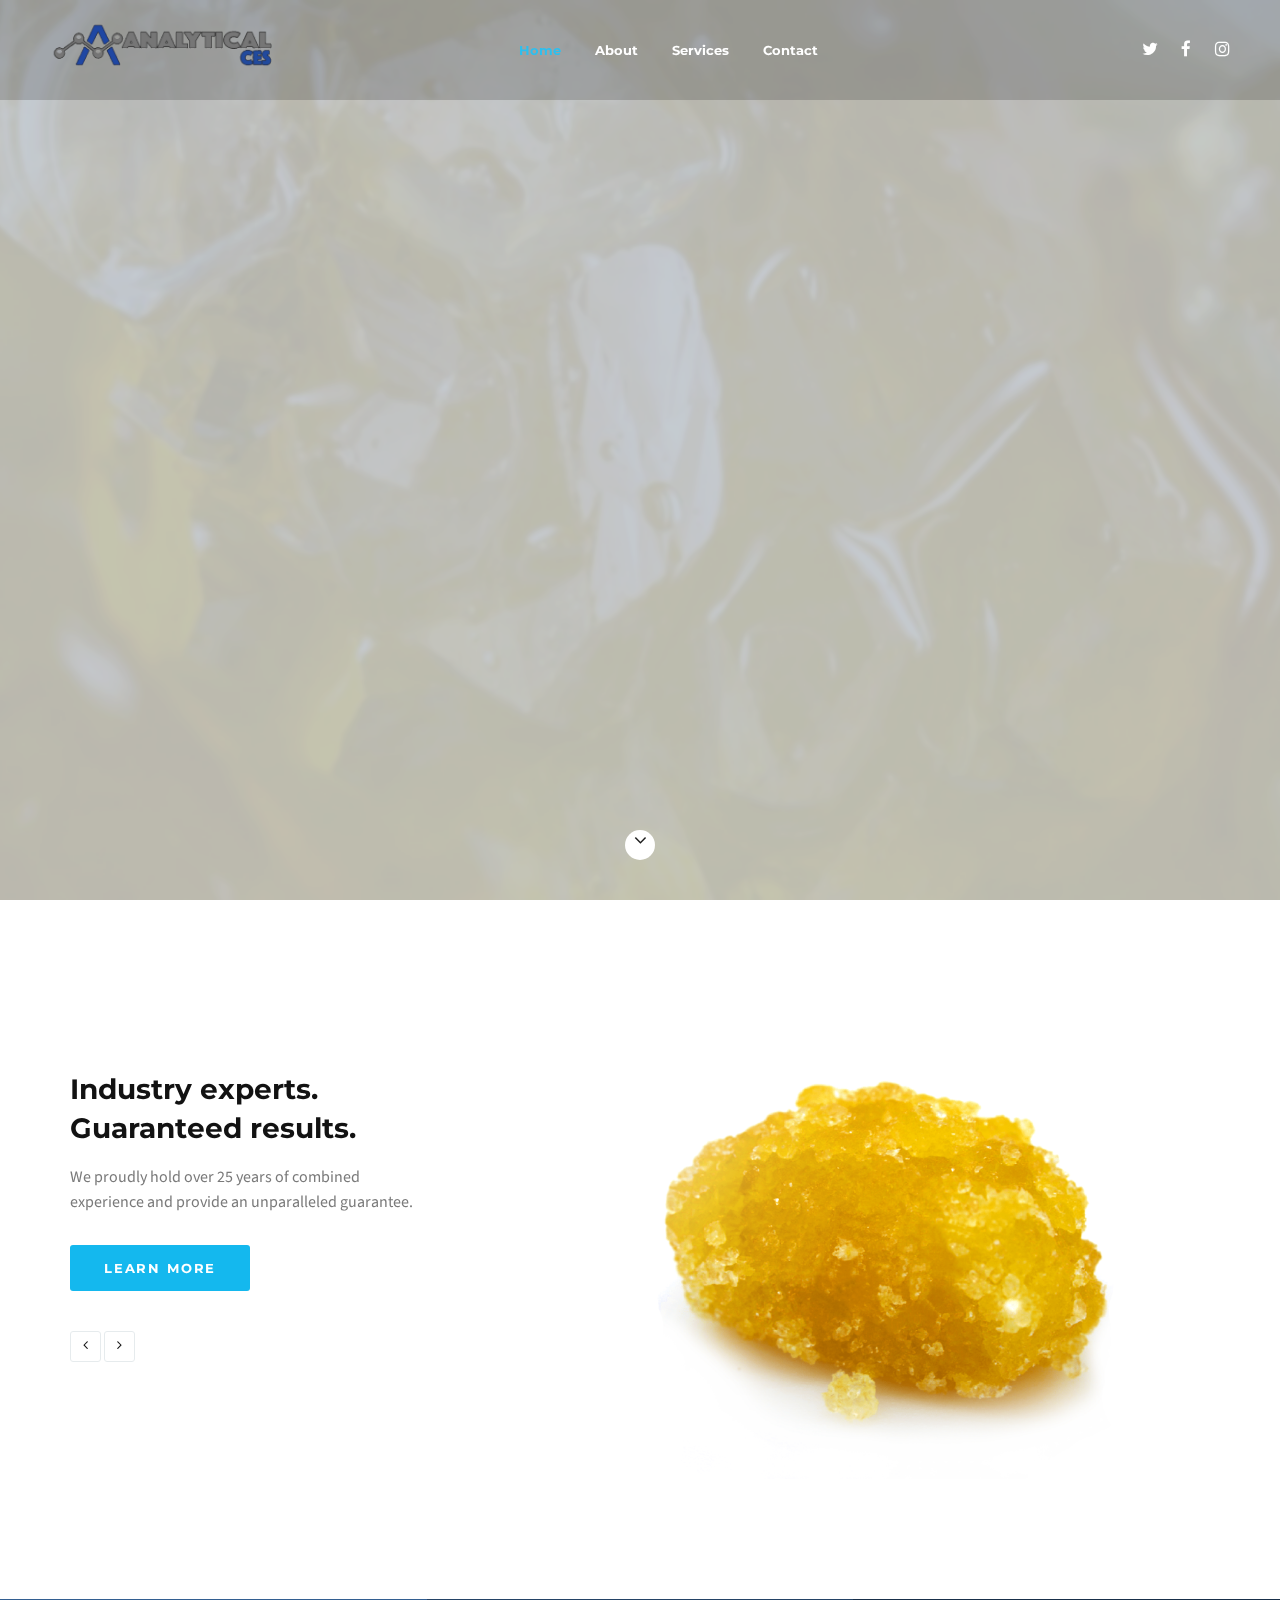
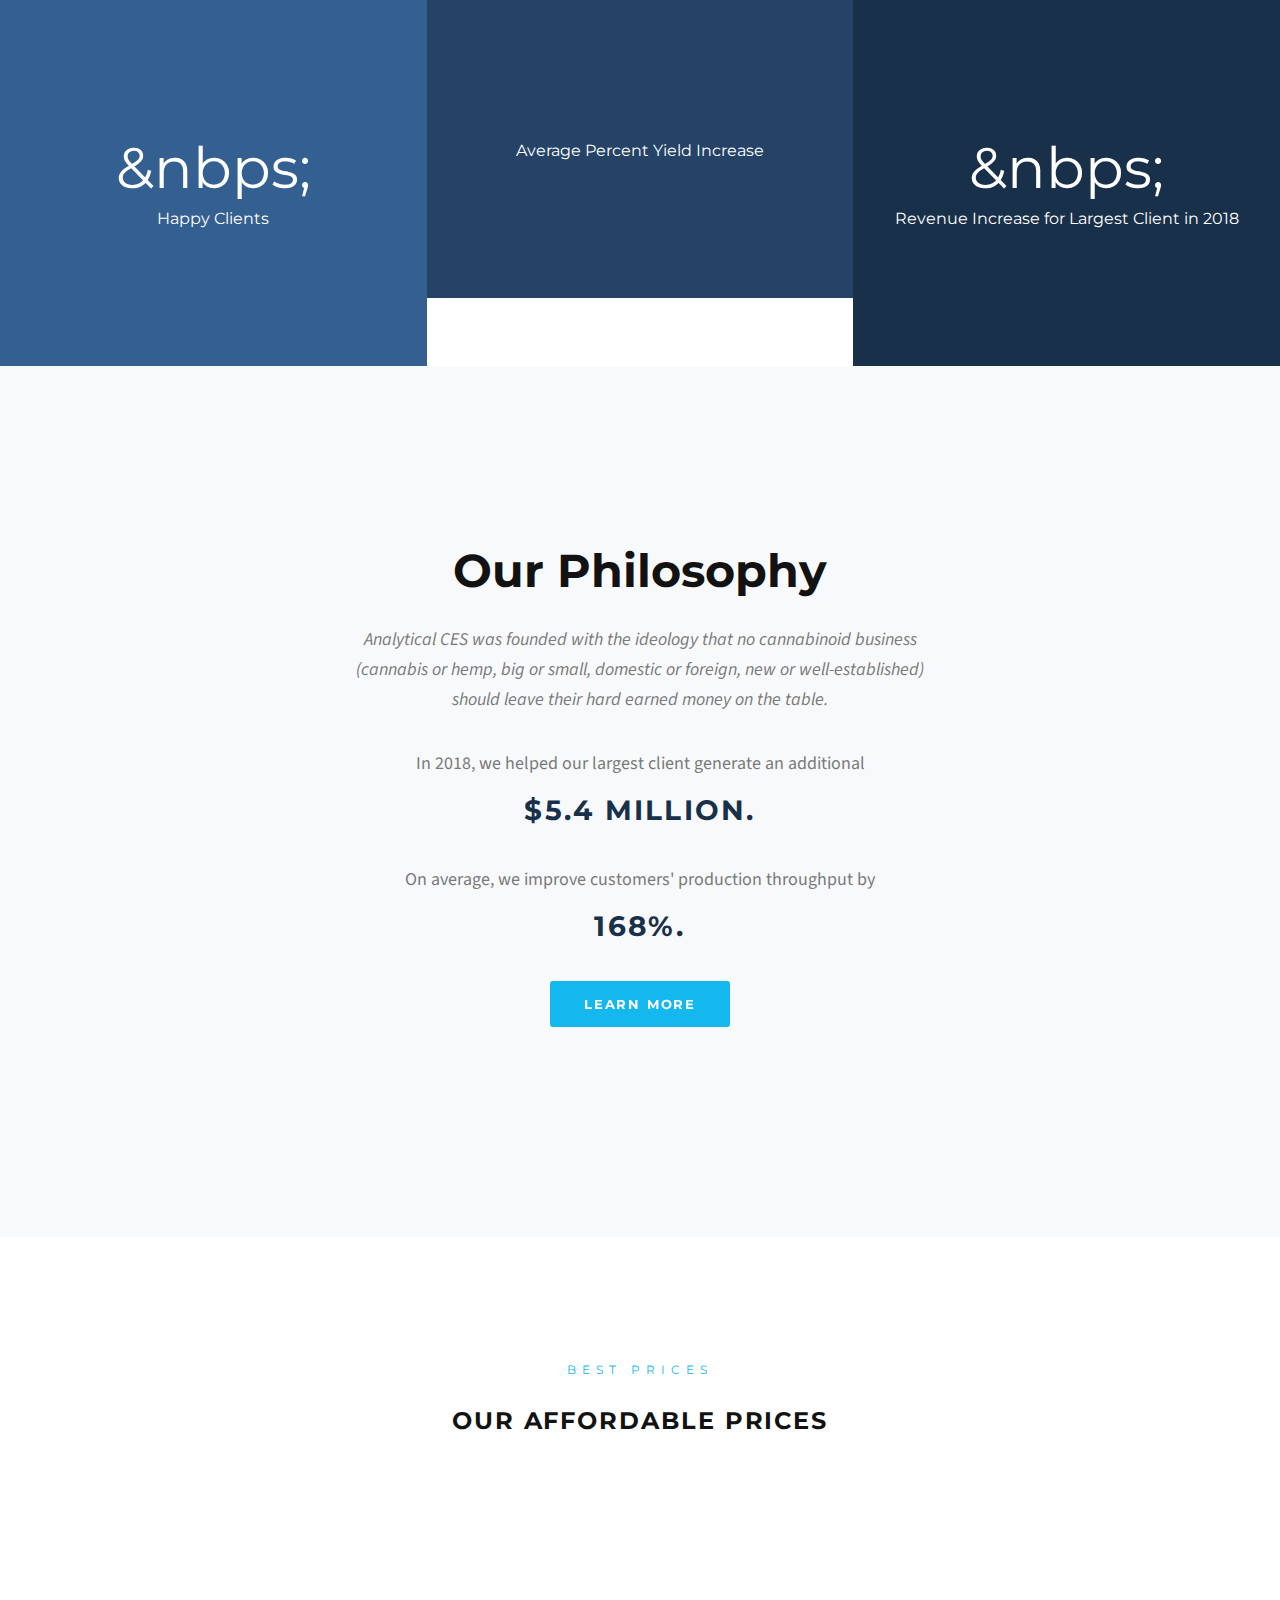
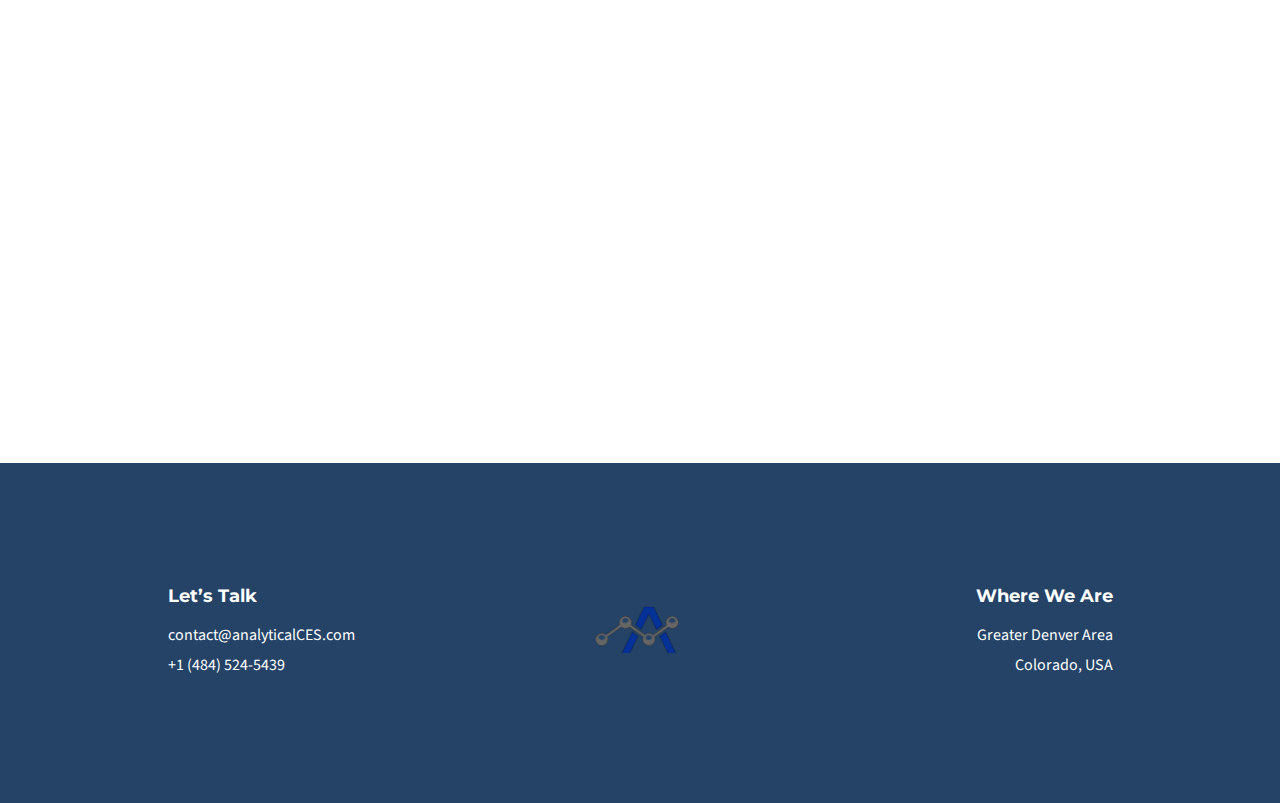
<file: index.html>
<!DOCTYPE html>
<html lang="en">
<head>
  <title>ACES | Home</title>

  <meta charset="utf-8">
  <!--[if IE]><meta http-equiv='X-UA-Compatible' content='IE=edge,chrome=1'><![endif]-->
  <meta name="viewport" content="width=device-width, initial-scale=1, maximum-scale=1" />
  <meta name="description" content="">

  <!-- Google Fonts -->
  <link href='http://fonts.googleapis.com/css?family=Montserrat:400,700%7CSource+Sans+Pro:400,300,700,600%7CPlayfair+Display:400,700,400italic' rel='stylesheet'>

  <!-- Css -->
  <link rel="stylesheet" href="css/bootstrap.min.css" />
  <link rel="stylesheet" href="css/font-icons.css" />
  <link rel="stylesheet" href="revolution/css/settings.css" />
  <link rel="stylesheet" href="css/rev-slider.css" />
  <link rel="stylesheet" href="css/style.css" />
  <link rel="stylesheet" href="css/colors/color-blue.css" />

  <!-- Favicons -->
  <link rel="shortcut icon" href="img/favicon.ico">
  <link rel="apple-touch-icon" href="img/apple-touch-icon.png">
  <link rel="apple-touch-icon" sizes="72x72" href="img/apple-touch-icon-72x72.png">
  <link rel="apple-touch-icon" sizes="114x114" href="img/apple-touch-icon-114x114.png">

</head>

<body data-spy="scroll" data-offset="60" data-target=".nav__holder" id="home">

  <!-- Preloader -->
  <div class="loader-mask">
    <div class="loader">
      <div></div>
      <div></div>
    </div>
  </div>


  <!-- Navigation -->
  <header class="nav nav--dark nav--always-fixed">

    <div class="nav__holder nav--sticky nav--align-center">
      <div class="container-fluid container-semi-fluid">
        <div class="flex-parent">

          <div class="nav__header clearfix">
            <!-- Logo -->
            <div class="logo-wrap">
              <a href="index.html" class="logo__link">
                <img class="logo logo--light" src="img/logo-transparent.png" alt="logo">
              </a>
            </div>

            <button type="button" class="nav__icon-toggle" id="nav__icon-toggle" data-toggle="collapse" data-target="#navbar-collapse">
              <span class="sr-only">Toggle navigation</span>
              <span class="nav__icon-toggle-bar"></span>
              <span class="nav__icon-toggle-bar"></span>
              <span class="nav__icon-toggle-bar"></span>
            </button>
          </div> <!-- end nav-header -->

          <nav id="navbar-collapse" class="nav__wrap collapse navbar-collapse">              
            <ul class="nav__menu local-scroll" id="onepage-nav">

              <li class="active">
                <a href="#home">Home</a>
              </li>
              <li>
                <a href="#process">About</a>
              </li>
              <li>
                <a href="#services">Services</a>
              </li>
              <li>
                <a href="#contact">Contact</a>
              </li>
              
            </ul> <!-- end menu -->


            <!-- Mobile Socials -->
            <div class="nav__mobile-social-icons hidden-lg hidden-md">
              <div class="socials socials--nobase">
                <a href="#"><i class="fa fa-twitter"></i></a>
                <a href="#"><i class="fa fa-facebook"></i></a>
                <a href="#"><i class="fa fa-instagram"></i></a>
              </div>
            </div>

          </nav> <!-- end nav-wrap -->

          <!-- Socials -->
          <div class="nav__social-icons flex-child hidden-sm hidden-xs">
            <div class="socials socials--nobase right">
              <a href="#"><i class="fa fa-twitter"></i></a>
              <a href="#"><i class="fa fa-facebook"></i></a>
              <a href="#"><i class="fa fa-instagram"></i></a>
            </div>
          </div>
      
        </div> <!-- end flex-parent -->
      </div> <!-- end container -->

    </div>
  </header> <!-- end navigation -->


  <main class="main oh">

    <!-- Revolution Slider -->
    <section> 
      <div class="rev_slider_wrapper">
        <div class="rev_slider" id="slider7" data-version="5.0">
          <ul>
            <!-- SLIDE 1 -->
            <li data-fstransition="fade"
              data-transition="parallaxtoright"
              data-easein="default" 
              data-easeout="default"
              data-slotamount="1"
              data-masterspeed="1200"
              data-delay="8000"
              data-title="The Art of Design"
              >
              <!-- MAIN IMAGE -->
              <img src="img/revolution/live-resin-blur.png"
                alt=""
                data-bgrepeat="no-repeat"
                data-bgfit="cover"
                data-bgparallax="7"
                class="rev-slidebg"
                opacity="0.5"
                >

              <!-- COLOR OVERLAY -->
              <div class="tp-caption tp-shape tp-shapewrapper"
                data-x="['center','center','center','center']" data-hoffset="['0','0','0','0']" 
                data-y="['middle','middle','middle','middle']" data-voffset="['0','0','0','0']"
                data-width="full"
                data-height="full"
                data-whitespace="nowrap"
                data-transform_idle="o:1;"
                data-transform_in="opacity:0.2;s:1700;e:Power2.easeInOut;" 
                data-transform_out="s:300;s:300;" 
                data-start="200" 
                data-basealign="slide" 
                data-responsive_offset="on" 
                data-responsive="off"
                style="z-index: 1; background-color: #244366;"> 
              </div>


              <!-- FRAME -->
              <div class="tp-caption tp-shape tp-shapewrapper rs-parallaxlevel-3"
                data-x="['center','center','center','center']" data-hoffset="['0','0','0','0']" 
                data-y="['middle','middle','middle','middle']" data-voffset="['0','0','0','0']"
                data-width="[600, 500, 400, 300]"
                data-height="[430, 330, 260, 200]"
                data-whitespace="nowrap"
                data-frames='[{
                  "delay":1000,
                  "speed":900,
                  "frame":"0",
                  "from":"y:150px;opacity:0;",
                  "ease":"Power3.easeOut",
                  "to":"o:1;"
                  },{
                  "delay":"wait",
                  "speed":1000,
                  "frame":"999",
                  "to":"opacity:0;","ease":"Power3.easeOut"
                }]'
                data-responsive_offset="on" 
                data-responsive="off"
                style="z-index: 1; border: 11px solid rgba(0,51,153,.25);"> 
              </div>


              <!-- LAYER NR. 1 -->
              <div class="tp-caption hero-text nocaps rs-parallaxlevel-1" 
                data-x="center"
                data-y="center"
                data-voffset="[-30]"
                data-textAlign="center"
                data-fontsize="[52, 48, 36, 20]"
                data-frames='[{
                  "delay":1000,
                  "speed":900,
                  "frame":"0",
                  "from":"sX:0.5;sY:0.5;opacity:0;",
                  "ease":"Power3.easeOut",
                  "to":"o:1;"
                  },{
                  "delay":"wait",
                  "speed":1000,
                  "frame":"999",
                  "to":"opacity:0;","ease":"Power3.easeOut"
                }]'
                data-splitout="none">ANALYTICAL CANNABINOID <br> EXPERT SOLUTIONS
              </div>

              <!-- LAYER NR. 2 -->
              <div class="tp-caption medium-text alt-font nocaps rs-parallaxlevel-1" id="aces-grey"
                data-x="center"
                data-y="center"                
                data-voffset="[60, 60, 50, 20]"
                data-fontsize="[24, 22, 20, 18]"
                data-textAlign="center"
                data-width="[none,none,none,400]"
                data-whitespace="[nowrap, nowrap, nowrap, normal]"
                data-frames='[{
                  "delay":1200,
                  "speed":900,
                  "frame":"0",
                  "from":"sX:0.5;sY:0.5;opacity:0;",
                  "ease":"Power3.easeOut",
                  "to":"o:1;"
                  },{
                  "delay":"wait",
                  "speed":1000,
                  "frame":"999",
                  "to":"opacity:0;","ease":"Power3.easeOut"
                }]'
                >We provide optimal solutions to maximize<br> your cannabis business's revenue.
              </div>
        
            </li> <!-- end slide 1 -->
          </ul>

          <div class="local-scroll">
            <a href="#intro" class="scroll-down">
              <i class="fa fa-angle-down"></i>
            </a>
          </div>

        </div>
      </div>
    </section>

    <!-- Promo Slider -->
    <section class="section-wrap" id="intro">      
      <div id="owl-promo" class="owl-carousel owl-theme">

        <div class="promo-slider">
          <div class="container">
            <div class="row">              
              
              <div class="col-md-4 promo-slider__info">
                <h3 class="promo-slider__title">Industry experts. <br> Guaranteed results.</h3>
                <p class="mb-30">We proudly hold over 25 
                  years of combined experience 
                  and provide an unparalleled guarantee.
                </p> 
                <a href="#" class="btn btn-lg btn-color">Learn More</a>
                <div class="owl-custom-navigation mt-40 mb-30">
                  <a class="owl-custom-navigation__prev"><i class="fa fa-angle-left"></i></a>
                  <a class="owl-custom-navigation__next"><i class="fa fa-angle-right"></i></a>
                </div>
              </div>

              <div class="col-md-7 col-md-offset-1">
                <img src="img/promo/thca-no-watermark-fixed.png" alt="" class="img-fullwidth">        
              </div>

            </div>
          </div>
        </div>

        <div class="promo-slider">
          <div class="container">
            <div class="row">              
              
              <div class="col-md-4 promo-slider__info">
                <h3 class="promo-slider__title">Maximize yields. <br> Maximize potential.</h3>
                <p class="mb-30">Our work is proven to ensure that your business thrives.
                  Click below to find out how.
                </p> 
                <a href="#" class="btn btn-lg btn-color">Our Services</a>
                <div class="owl-custom-navigation mt-40">
                  <a class="owl-custom-navigation__prev"><i class="fa fa-angle-left"></i></a>
                  <a class="owl-custom-navigation__next"><i class="fa fa-angle-right"></i></a>
                </div>
              </div>

              <div class="col-md-7 col-md-offset-1">
                <img src="img/promo/oil.jpg" alt="" class="img-fullwidth">        
              </div>

            </div>
          </div>
        </div>
        
      </div>
    </section> <!-- end promo slider -->   

    <!-- Result Boxes -->
    <section>
      <div class="container-fluid no-padding">
        <div class="row no-gutters">

          <div class="col-md-4">
            <div class="result-box result-box--first">
              <div class="counter">
                <span class="counter__timer counter__timer--1" data-from="0" data-to="32">&nbps;</span>
                <span class="counter__text counter__text--1">Happy Clients</span>         
              </div>
            </div>
          </div> <!-- end result -->

          <div class="col-md-4">
            <div class="result-box result-box--second">
              <div class="counter">
                <span class="counter__timer counter__timer--1" data-from="0" data-to="168"></span>
                <span class="counter__text counter__text--1">Average Percent Yield Increase</span>         
              </div>
            </div>
          </div> <!-- end result -->

          <div class="col-md-4">
            <div class="result-box result-box--third">
              <div class="counter">
                <span class="counter__timer counter__timer--1" data-from="0" data-to="5400000">&nbps;</span>
                <span class="counter__text counter__text--1">Revenue Increase for Largest Client in 2018</span>
              </div>
            </div>
          </div> <!-- end result -->

        </div>
      </div>
    </section> <!-- end result boxes -->




    <!-- Call to Action -->
    <section class="section-wrap section-wrap--md call-to-action bg-light">
      <div class="container text-center">
        <div class="row">
          <div class="col-md-8 col-md-offset-2">
            <h2 class="call-to-action__title call-to-action__title--lg nocaps">Our Philosophy</h2>
            <p style="font-style:italic;" class="call-to-action__text lead">
              Analytical CES was founded with the ideology that no cannabinoid business 
              <br> (cannabis or hemp, big or small, domestic or foreign, new or well-established) <br>
              should leave their hard earned money on the table. 
            </p>
            <br>









            <div class="flyin-left-wrapper">
              <div class="flyin-left-content">
                <p class="slide call-to-action__text lead">
                  In 2018, we helped our largest client generate an additional 
                    <h1 class="hoverBlue">$5.4 million.</h1>   
                </p>
              </div>
            </div>








                <br>     
              <p class="call-to-action__text lead">
                On average, we improve customers' production throughput by 
                <h1 class="hoverBlue">168%.</h1>
              </p>

            <br>

            <!-- accordion starts here -->

              <button class="accordion">
                <div>
                  <a class="accordion btn btn-lg btn-color btn-icon single-video-lightbox">
                    <span>Learn More</span>
                    <i class="fa fa-angle-right"></i>             
                  </a>
                </div>
              </button>

              <div class="accordion-content">

                <p style="font-style:italic;" class="call-to-action__text lead">
                  With an emerging cannabis industry at our fingertips, 
                  Analytical CES looks to fully optimize your business's quality, 
                  throughput, and ultimately revenue through a multitude of our available services.
                </p>

                <p style="font-style:italic;" class="call-to-action__text lead">
                  Analytical CES is the only consulting firm within the cannabis industry that stands by a guarantee.
                  If we cannot provide results, we refund our clients 80%.
                  We have never had to do this, CHALLENGE US!
                </p>
    
              </div>


            <!-- JS for Accordion -->
            <script>
              var accordions = document.getElementsByClassName("accordion");

              for (var i = 0; i < accordions.length; i++) {
                accordions[i].onclick = function() {
                  this.classList.toggle('is-open');

                  var content = this.nextElementSibling;
                  if (content.style.maxHeight) {
                    // accordion is currently open. Close it
                    content.style.maxHeight = null;
                  } else {
                    // accordion is currently closed, so open it
                    content.style.maxHeight = content.scrollHeight + "px";
                  }
                }
              }
            </script>
            <!-- accordion ends here -->



          </div>
        </div>
      </div>
    </section> <!-- end call to action -->

    <!-- Pricing Tables -->
    <section class="section-wrap pb-90">
      <div class="container">

        <div class="heading-row text-center">
          <span class="subheading">Best Prices</span>
          <h2 class="heading">Our Affordable Prices</h2>
        </div>

        <div class="row">
          
          <div class="col-lg-3 col-md-6">       
            <div class="pricing box-shadow wow fadeInUp" data-wow-duration="1s" data-wow-delay="0.1s">
              <h3 class="pricing__title">Basic</h3>

              <div class="pricing__features">
                <ul>
                  <li>Fully Responsive</li>
                  <li>Clean Design</li>
                  <li>Tons of Features</li>
                </ul>
              </div>

              <div class="pricing__price-holder">
                <span class="pricing__currency">$</span>
                <span class="pricing__price">72</span>
                <span class="pricing__term">Monthly</span>
              </div>

              <div class="pricing__button">
                <a href="#" class="btn btn-md btn-white btn-icon">
                  <span>Order Now</span>
                  <i class="fa fa-angle-right"></i>
                </a>
              </div>
            </div>
          </div> <!-- end col -->

          <div class="col-lg-3 col-md-6">       
            <div class="pricing box-shadow wow fadeInUp" data-wow-duration="1s" data-wow-delay="0.1s">
              <h3 class="pricing__title">Advanced</h3>

              <div class="pricing__features">
                <ul>
                  <li>Fully Responsive</li>
                  <li>Clean Design</li>
                  <li>Tons of Features</li>
                </ul>
              </div>

              <div class="pricing__price-holder">
                <span class="pricing__currency">$</span>
                <span class="pricing__price">129</span>
                <span class="pricing__term">Monthly</span>
              </div>

              <div class="pricing__button">
                <a href="#" class="btn btn-md btn-color btn-icon">
                  <span>Order Now</span>
                  <i class="fa fa-angle-right"></i>
                </a>
              </div>
            </div>
          </div> <!-- end col -->

          <div class="col-lg-3 col-md-6">       
            <div class="pricing box-shadow wow fadeInUp" data-wow-duration="1s" data-wow-delay="0.1s">
              <h3 class="pricing__title">Premium</h3>

              <div class="pricing__features">
                <ul>
                  <li>Fully Responsive</li>
                  <li>Clean Design</li>
                  <li>Tons of Features</li>
                </ul>
              </div>

              <div class="pricing__price-holder">
                <span class="pricing__currency">$</span>
                <span class="pricing__price">229</span>
                <span class="pricing__term">Monthly</span>
              </div>

              <div class="pricing__button">
                <a href="#" class="btn btn-md btn-white btn-icon">
                  <span>Order Now</span>
                  <i class="fa fa-angle-right"></i>
                </a>
              </div>
            </div>
          </div> <!-- end col -->

          <div class="col-lg-3 col-md-6">       
            <div class="pricing box-shadow wow fadeInUp" data-wow-duration="1s" data-wow-delay="0.1s">
              <h3 class="pricing__title">VIP</h3>

              <div class="pricing__features">
                <ul>
                  <li>Fully Responsive</li>
                  <li>Clean Design</li>
                  <li>Tons of Features</li>
                </ul>
              </div>

              <div class="pricing__price-holder">
                <span class="pricing__currency">$</span>
                <span class="pricing__price">359</span>
                <span class="pricing__term">Monthly</span>
              </div>

              <div class="pricing__button">
                <a href="#" class="btn btn-md btn-white btn-icon">
                  <span>Order Now</span>
                  <i class="fa fa-angle-right"></i>
                </a>
              </div>
            </div>
          </div> <!-- end col -->

        </div>
      </div>
    </section> <!-- end pricing tables -->    

    <!-- Contact -->
    <section class="section-wrap bg-blue white-text" id="contact">
      <div class="container">

        <div class="row">

          <div class="col-md-3 col-md-offset-1 col-sm-4 text-sm-center mb-sm-40">
            <h5 class="contact__title nocaps">Let’s Talk</h5>
            <a href="mailto:contact@analyticalCES.com" class="contact__item">contact@analyticalCES.com</a>
            <a href="tel:+14845245439" class="contact__item">+1 (484) 524-5439</a>
          </div> <!-- end col -->

          <div class="col-md-4 col-sm-4 text-center mb-sm-40">
            <img style="max-height:100px;" src="img/icon.png" >
          </div> <!-- end col -->

          <div class="col-md-3 col-sm-4 text-right text-sm-center">
            <h5 class="contact__title nocaps">Where We Are</h5>
            <address class="contact__item">Greater Denver Area<br>Colorado, USA</address>    
          </div> <!-- end col -->

        </div>
      </div>
    </section> <!-- end contact -->


  </main> <!-- end main-wrapper -->
  
  <!-- jQuery Scripts -->
  <script type="text/javascript" src="js/jquery.min.js"></script>
  <script type="text/javascript" src="js/bootstrap.min.js"></script>
  <script type="text/javascript" src="js/plugins.js"></script>
  <script type="text/javascript" src="revolution/js/jquery.themepunch.tools.min.js"></script>
  <script type="text/javascript" src="revolution/js/jquery.themepunch.revolution.min.js"></script>
  <script type="text/javascript" src="js/rev-slider.js"></script>
  <script type="text/javascript" src="js/scripts.js"></script>


  <script type="text/javascript" src="revolution/js/extensions/revolution.extension.video.min.js"></script>
  <script type="text/javascript" src="revolution/js/extensions/revolution.extension.carousel.min.js"></script>
  <script type="text/javascript" src="revolution/js/extensions/revolution.extension.slideanims.min.js"></script>
  <script type="text/javascript" src="revolution/js/extensions/revolution.extension.actions.min.js"></script>
  <script type="text/javascript" src="revolution/js/extensions/revolution.extension.layeranimation.min.js"></script>
  <script type="text/javascript" src="revolution/js/extensions/revolution.extension.kenburn.min.js"></script>
  <script type="text/javascript" src="revolution/js/extensions/revolution.extension.navigation.min.js"></script>
  <script type="text/javascript" src="revolution/js/extensions/revolution.extension.migration.min.js"></script>
  <script type="text/javascript" src="revolution/js/extensions/revolution.extension.parallax.min.js"></script>

</body>
</html>
</file>
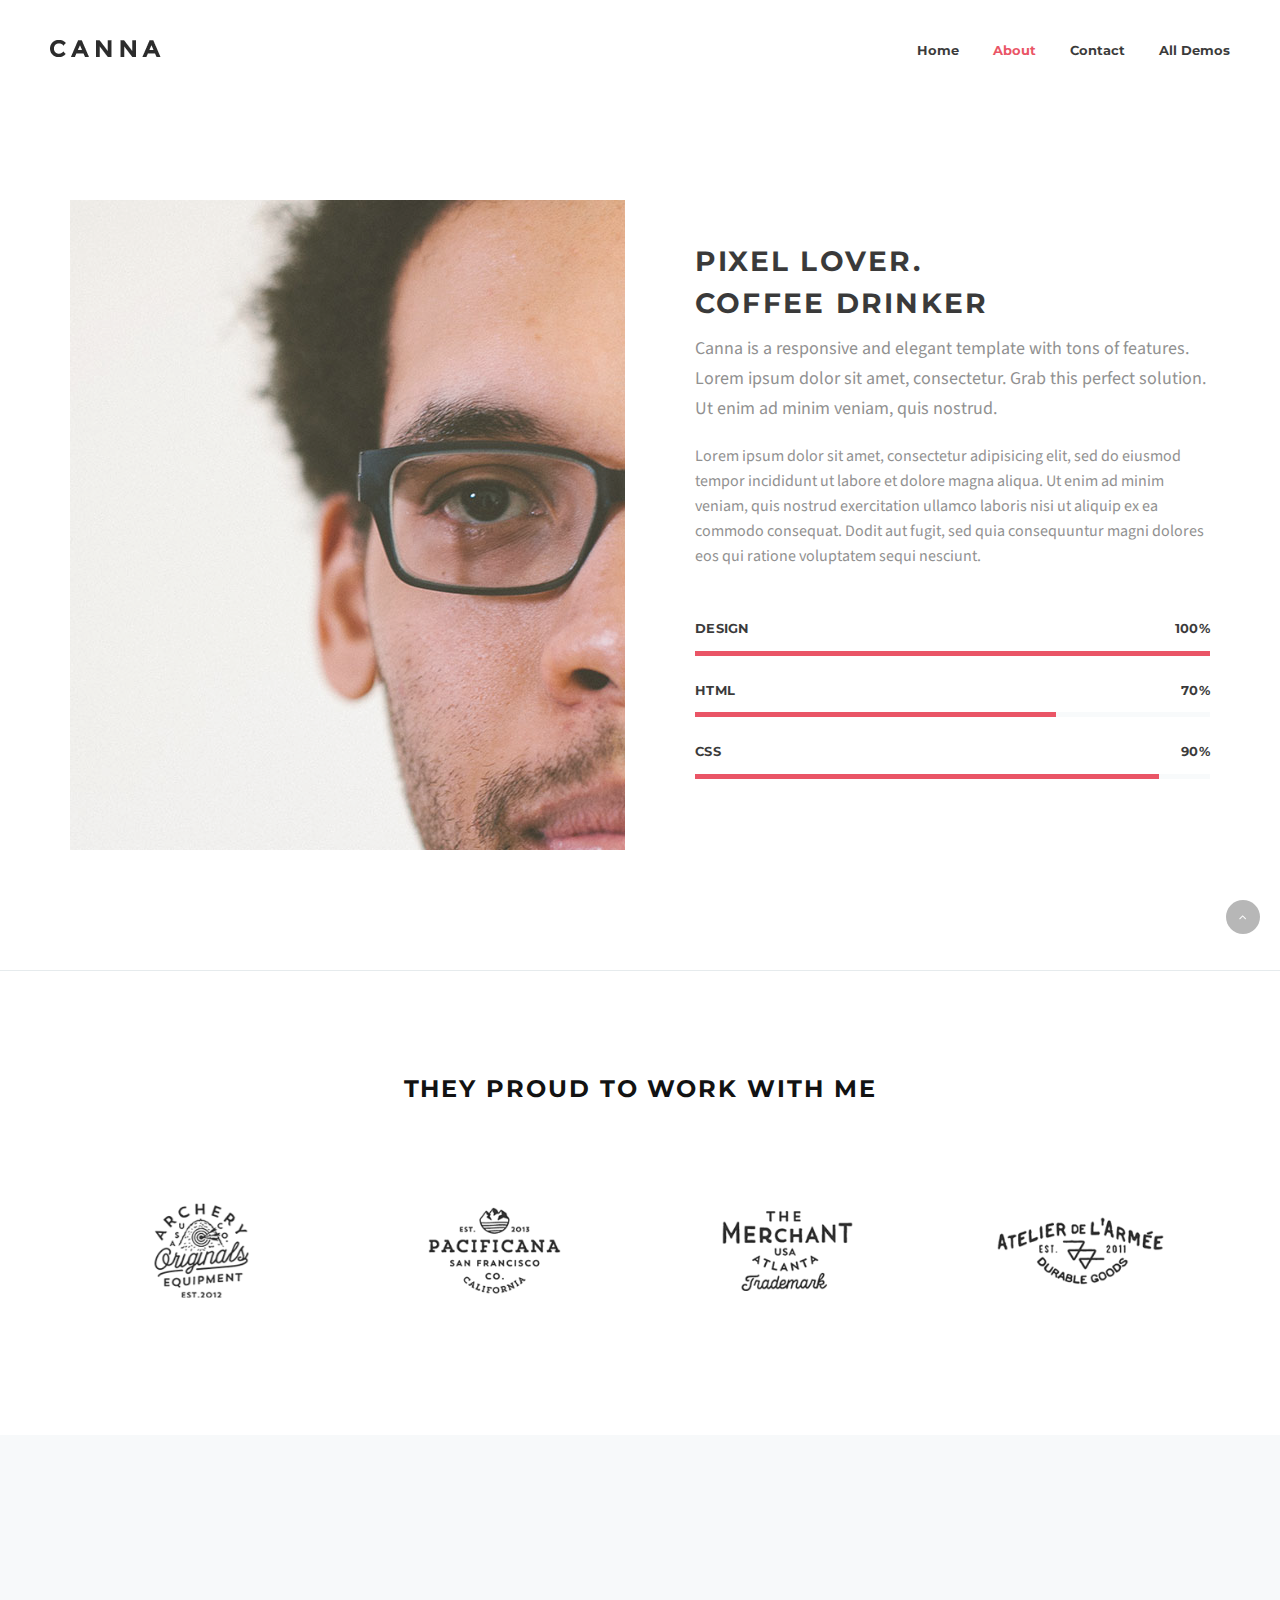
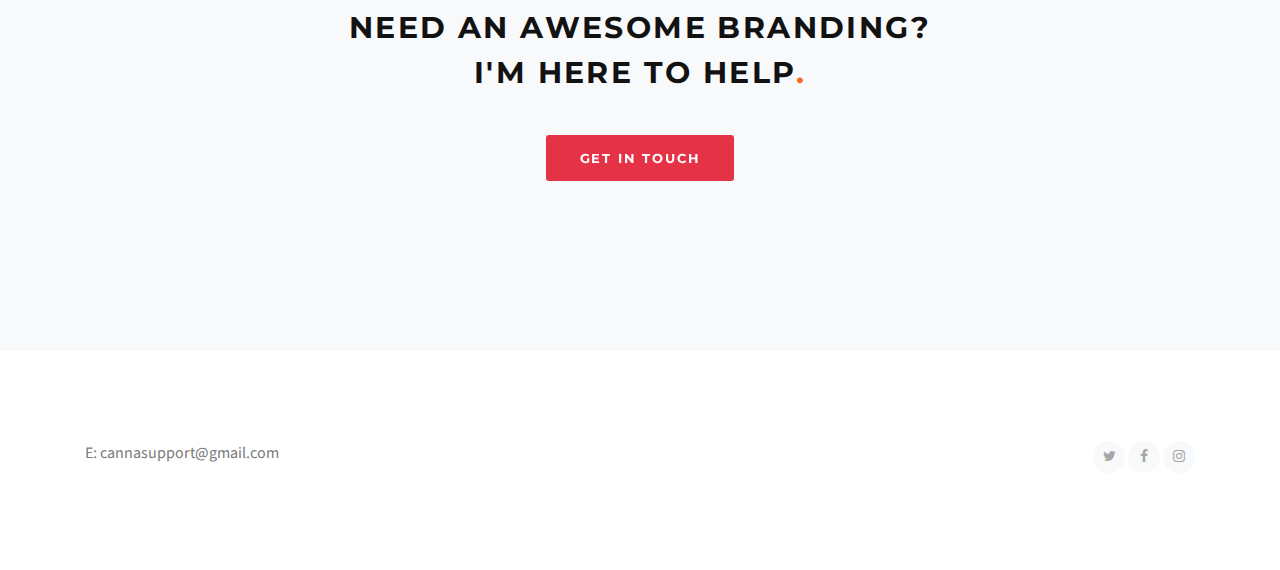
<file: about-me.html>
<!DOCTYPE html>
<html lang="en">
<head>
  <title>Canna | About Me</title>

  <meta charset="utf-8">
  <!--[if IE]><meta http-equiv='X-UA-Compatible' content='IE=edge,chrome=1'><![endif]-->
  <meta name="viewport" content="width=device-width, initial-scale=1, maximum-scale=1" />
  <meta name="description" content="">

  <!-- Google Fonts -->
  <link href='http://fonts.googleapis.com/css?family=Montserrat:400,700%7CSource+Sans+Pro:400,300,700,600%7CPlayfair+Display:400,700,400italic' rel='stylesheet'>

  <!-- Css -->
  <link rel="stylesheet" href="css/bootstrap.min.css" />
  <link rel="stylesheet" href="css/font-icons.css" />
  <link rel="stylesheet" href="css/style.css" />
  <link rel="stylesheet" href="css/colors/color-red.css" />

  <!-- Favicons -->
  <link rel="shortcut icon" href="img/favicon.ico">
  <link rel="apple-touch-icon" href="img/apple-touch-icon.png">
  <link rel="apple-touch-icon" sizes="72x72" href="img/apple-touch-icon-72x72.png">
  <link rel="apple-touch-icon" sizes="114x114" href="img/apple-touch-icon-114x114.png">

</head>

<body data-spy="scroll" data-offset="60" data-target=".nav__holder" id="home">

  <!-- Preloader -->
  <div class="loader-mask">
    <div class="loader">
      <div></div>
      <div></div>
    </div>
  </div>


  <!-- Navigation -->
  <header class="nav nav--always-fixed nav--white-bg">

    <div class="nav__holder nav--sticky">
      <div class="container-fluid container-semi-fluid">
        <div class="flex-parent">

          <div class="nav__header clearfix">
            <!-- Logo -->
            <div class="logo-wrap">
              <a href="index.html" class="logo__link">
                <img class="logo logo--dark" src="img/logo_dark.png" alt="logo">
              </a>
            </div>

            <button type="button" class="nav__icon-toggle" id="nav__icon-toggle" data-toggle="collapse" data-target="#navbar-collapse">
              <span class="sr-only">Toggle navigation</span>
              <span class="nav__icon-toggle-bar"></span>
              <span class="nav__icon-toggle-bar"></span>
              <span class="nav__icon-toggle-bar"></span>
            </button>
          </div> <!-- end nav-header -->

          <nav id="navbar-collapse" class="nav__wrap collapse navbar-collapse">              
            <ul class="nav__menu">

              <li>
                <a href="index-portfolio.html">Home</a>
              </li>
              <li class="active">
                <a href="about-me.html">About</a>
              </li>
              <li>
                <a href="contact.html">Contact</a>
              </li>
              <li>
                <a href="../index.html">All Demos</a>
              </li>

            </ul> <!-- end menu -->
          </nav> <!-- end nav-wrap -->
      
        </div> <!-- end flex-parent -->
      </div> <!-- end container -->

    </div>
  </header> <!-- end navigation -->


  <main class="main oh">

    <!-- About me -->
    <section class="section-wrap about-me pt-200">
      <div class="container">
        <div class="row">

          <div class="col-md-6">
            <img src="img/about_me/me.jpg" alt="">
          </div>

          <div class="col-md-6">
            <div class="about-me__body">
              <h1 class="about-me__title">Pixel Lover.<br>Coffee Drinker</h1>
              <p class="lead">Canna is a responsive and elegant template with tons of features. Lorem ipsum dolor sit amet, consectetur. Grab this perfect solution. Ut enim ad minim veniam, quis nostrud.</p>
              <p>Lorem ipsum dolor sit amet, consectetur adipisicing elit, sed do eiusmod tempor incididunt ut labore et dolore magna aliqua. Ut enim ad minim veniam, quis nostrud exercitation ullamco laboris nisi ut aliquip ex ea commodo consequat. Dodit aut fugit, sed quia consequuntur magni dolores eos qui ratione voluptatem sequi nesciunt.</p>
              <div class="progress mt-50">
                <h6 class="progress__title">Design <span class="progress__percent">100%</span></h6>
                <div class="progress__base">
                  <div aria-valuemax="100" aria-valuemin="0" aria-valuenow="100" class="progress__bar" role="progressbar">
                    <span class="sr-only">100% Complete</span>
                  </div>
                </div>

                <h6 class="progress__title">Html <span class="progress__percent">70%</span></h6>
                <div class="progress__base">
                  <div aria-valuemax="100" aria-valuemin="0" aria-valuenow="70" class="progress__bar" role="progressbar">
                    <span class="sr-only">70% Complete</span>
                  </div>
                </div>

                <h6 class="progress__title">Css <span class="progress__percent">90%</span></h6>
                <div class="progress__base" id="animated-skills">
                  <div aria-valuemax="100" aria-valuemin="0" aria-valuenow="90" class="progress__bar" role="progressbar">
                    <span class="sr-only">90% Complete</span>
                  </div>
                </div>
              </div> <!-- end progress -->

            </div>
          </div> <!-- end col -->         

        </div>    
      </div>
    </section> <!-- end about me -->


    <!-- Partners -->
    <section class="section-wrap section-wrap--sm top-divider">
      <div class="container">
        
        <div class="heading-row text-center">
          <h2 class="heading">They proud to work with me</h2>
        </div>

        <div class="row">

          <div id="owl-partners" class="owl-carousel owl-theme">

            <div class="item">
              <a href="#">
                <img src="img/partners/1.png" alt="">
              </a>
            </div> <!-- end first logo -->

            <div class="item">
              <a href="#">
                <img src="img/partners/2.png" alt="">
              </a>
            </div> <!-- end second logo -->

            <div class="item">
              <a href="#">
                <img src="img/partners/3.png" alt="">
              </a>
            </div> <!-- end third logo -->

            <div class="item">
              <a href="#">
                <img src="img/partners/4.png" alt="">
              </a>
            </div> <!-- end fourth logo -->

            <div class="item">
              <a href="#">
                <img src="img/partners/5.png" alt="">
              </a>
            </div> <!-- end fifth logo -->

            <div class="item">
              <a href="#">
                <img src="img/partners/6.png" alt="">
              </a>
            </div> <!-- end sixth logo -->

            <div class="item">
              <a href="#">
                <img src="img/partners/1.png" alt="">
              </a>
            </div> <!-- end seventh logo -->

            <div class="item">
              <a href="#">
                <img src="img/partners/2.png" alt="">
              </a>
            </div> <!-- end eighth logo -->

          </div> <!-- end carousel -->
          
        </div>
      </div>
    </section> <!-- end partners -->


    <!-- CTA -->
    <section class="section-wrap section-wrap--md call-to-action bg-light">
      <div class="container text-center">
        <div class="row">
          <div class="col-md-8 col-md-offset-2">
            <h2 class="call-to-action__title">Need an awesome branding?<br> I'm here to help<span class="call-to-action__dot">.</span></h2>
            <div class="mt-40">
              <a href="contact.html" class="btn btn-lg btn-color btn-icon">
                <span>Get In Touch</span>
                <i class="fa fa-angle-right"></i>             
              </a>
            </div>
          </div>
        </div>
      </div>
    </section> <!-- end cta -->


    <!-- Footer -->
    <footer class="footer">
      <div class="footer-bottom footer-bottom--tall footer-bottom--no-border">
        <div class="container">
          <div class="col-sm-6">
            <p class="text-sm-center">E: <a href="mailto:cannasupport@gmail.com" class="footer-bottom__email">cannasupport@gmail.com</a></p>
          </div>
          <div class="col-sm-6">
            <div class="socials socials--rounded text-right text-sm-center">
              <a href="#" class="facebook"><i class="fa fa-twitter"></i></a>
              <a href="#" class="twitter"><i class="fa fa-facebook"></i></a>
              <a href="#" class="instagram"><i class="fa fa-instagram"></i></a>
            </div>            
          </div>
        </div>
      </div> <!-- end bottom footer -->
    </footer> <!-- end footer -->

    <div id="back-to-top">
      <a href="#top"><i class="fa fa-angle-up"></i></a>
    </div>

  </main> <!-- end main-wrapper -->
  
  <!-- jQuery Scripts -->
  <script type="text/javascript" src="js/jquery.min.js"></script>
  <script type="text/javascript" src="js/bootstrap.min.js"></script>
  <script type="text/javascript" src="js/plugins.js"></script>
  <script type="text/javascript" src="js/scripts.js"></script>

</body>
</html>
</file>
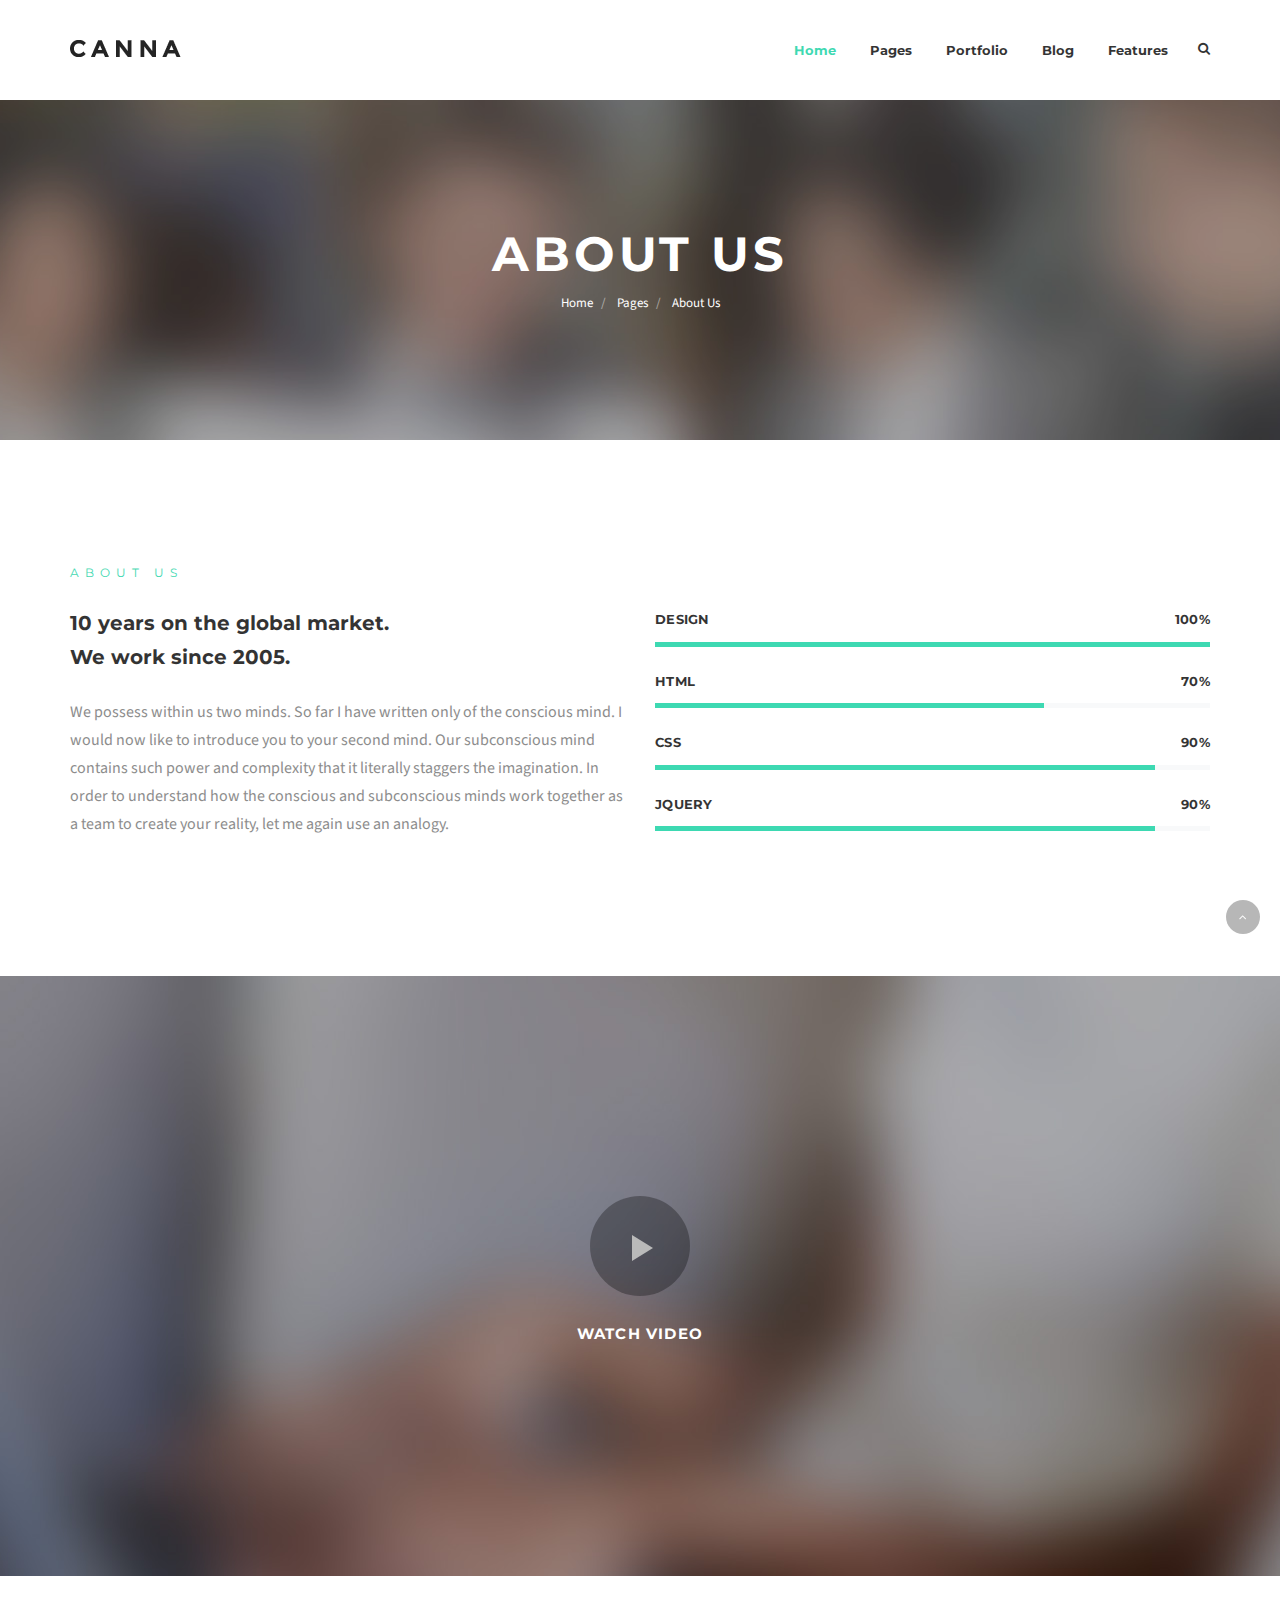
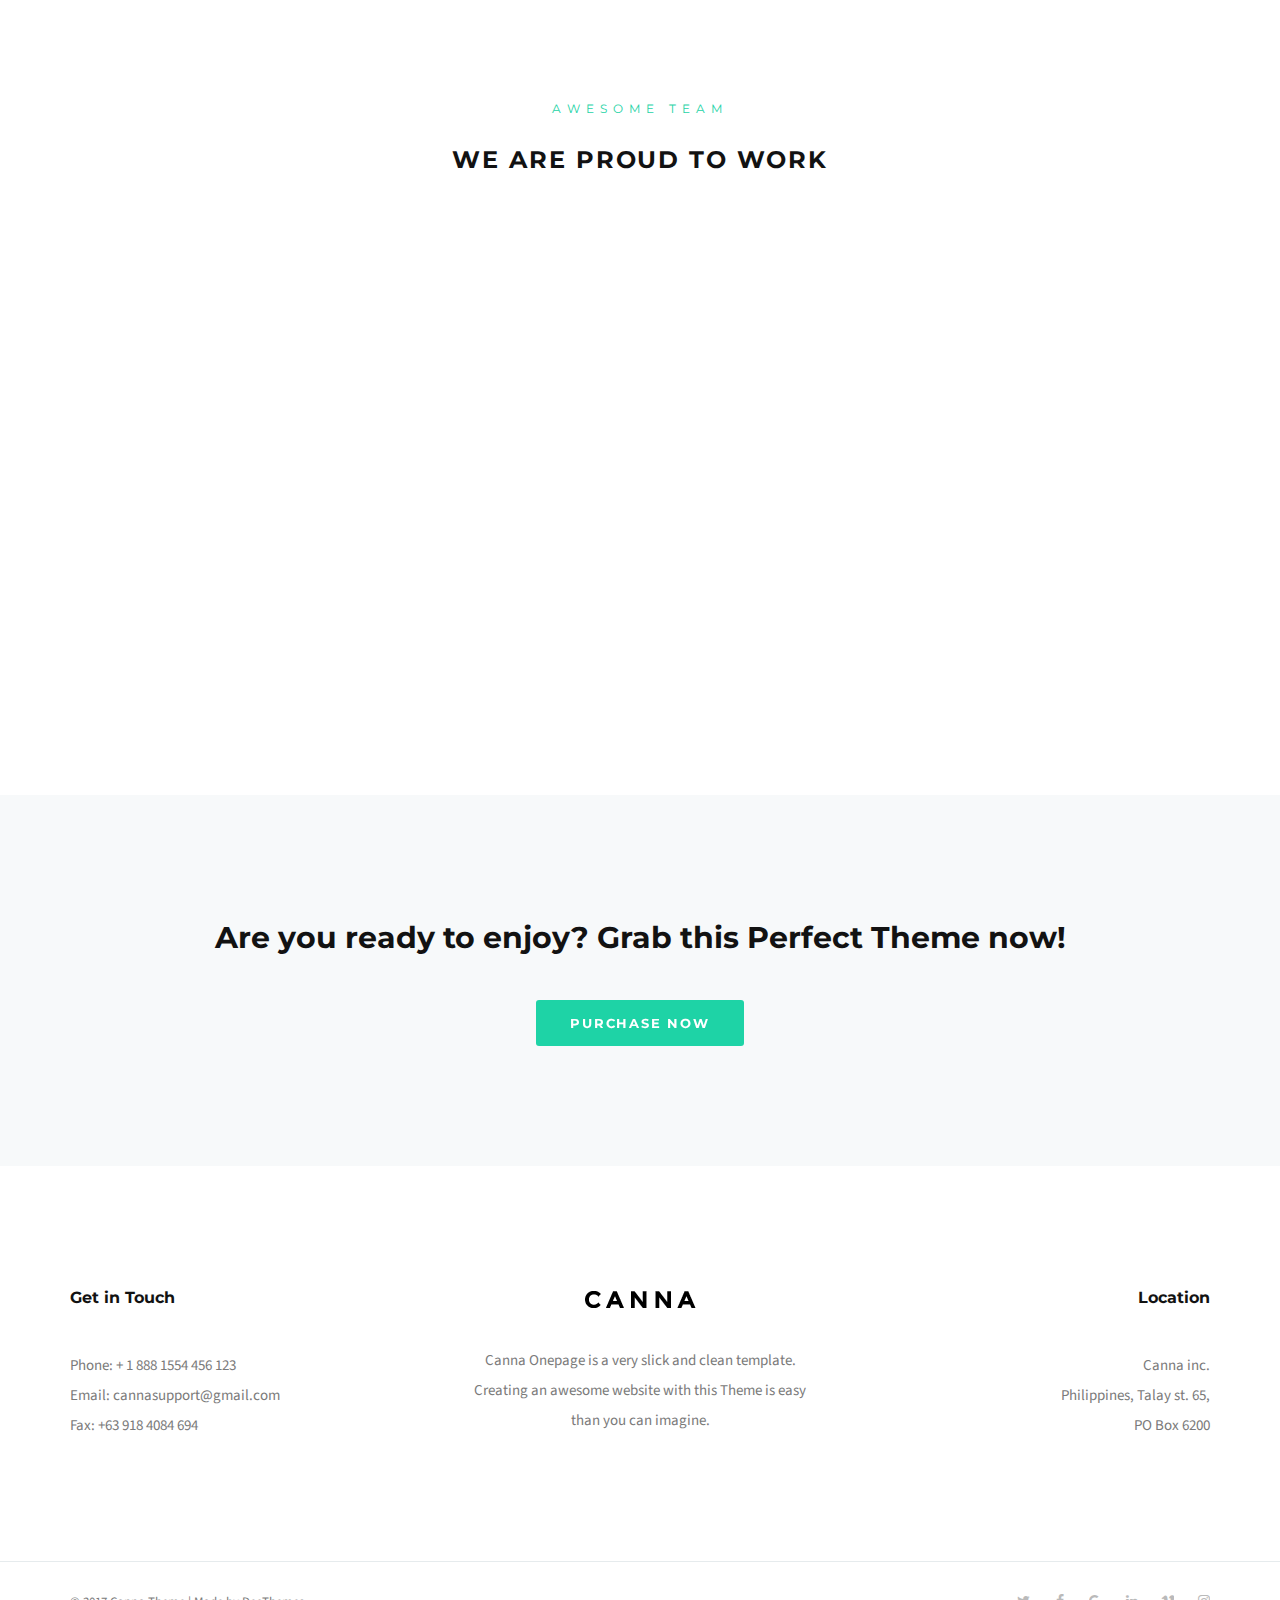
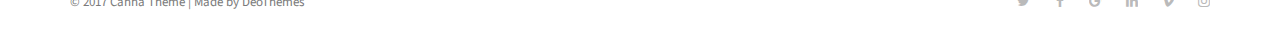
<file: about-us.html>
<!DOCTYPE html>
<html lang="en">
<head>
  <title>Canna | About Us</title>

  <meta charset="utf-8">
  <!--[if IE]><meta http-equiv='X-UA-Compatible' content='IE=edge,chrome=1'><![endif]-->
  <meta name="viewport" content="width=device-width, initial-scale=1, maximum-scale=1" />
  <meta name="description" content="">

  <!-- Google Fonts -->
  <link href='http://fonts.googleapis.com/css?family=Montserrat:400,700%7CSource+Sans+Pro:400,300,700,600%7CPlayfair+Display:400,700,400italic' rel='stylesheet'>

  <!-- Css -->
  <link rel="stylesheet" href="css/bootstrap.min.css" />
  <link rel="stylesheet" href="css/font-icons.css" />
  <link rel="stylesheet" href="css/style.css" />
  <link rel="stylesheet" href="css/colors/color-mint.css" />

  <!-- Favicons -->
  <link rel="shortcut icon" href="img/favicon.ico">
  <link rel="apple-touch-icon" href="img/apple-touch-icon.png">
  <link rel="apple-touch-icon" sizes="72x72" href="img/apple-touch-icon-72x72.png">
  <link rel="apple-touch-icon" sizes="114x114" href="img/apple-touch-icon-114x114.png">

</head>

<body>

  <!-- Preloader -->
  <div class="loader-mask">
    <div class="loader">
      <div></div>
      <div></div>
    </div>
  </div>

  <!-- Navigation -->
  <header class="nav">

    <div class="nav__holder nav--sticky">
      <div class="container relative">
        <div class="flex-parent">

          <form method="get" class="nav__search-wrap">
            <input type="search" class="nav__search-input" placeholder="Type &amp; Hit Enter">
            <i class="fa fa-close nav__search-close" id="nav__search-close"></i>
          </form>

          <div class="nav__header clearfix">
            <!-- Logo -->
            <div class="logo-wrap">
              <a href="index.html" class="logo__link">
                <img class="logo logo--dark" src="img/logo_dark.png" alt="logo">
              </a>
            </div>

            <button type="button" class="nav__icon-toggle" id="nav__icon-toggle" data-toggle="collapse" data-target="#navbar-collapse">
              <span class="sr-only">Toggle navigation</span>
              <span class="nav__icon-toggle-bar"></span>
              <span class="nav__icon-toggle-bar"></span>
              <span class="nav__icon-toggle-bar"></span>
            </button>
          </div> <!-- end nav-header -->

          <nav id="navbar-collapse" class="nav__wrap collapse navbar-collapse">              
            <ul class="nav__menu">

              <li class="nav__dropdown active">
                <a href="index.html">Home</a>
                <i class="fa fa-angle-down nav__dropdown-trigger"></i>
                <ul class="nav__dropdown-menu">
                  <li><a href="index.html">Home Multi-Page</a></li>
                  <li><a href="index-agency.html">Home Agency</a></li>
                  <li><a href="index-portfolio.html">Home Portfolio</a></li>
                  <li><a href="index-creative-1.html">Home Creative 1</a></li>
                  <li><a href="index-creative-2.html">Home Creative 2</a></li>
                  <li><a href="index-creative-3.html">Home Creative 3</a></li>
                  <li><a href="index-onepage.html">Home Onepage</a></li>
                  <li><a href="index-animated-bg.html">Home Animated Bg</a></li>
                  <li><a href="index-text-rotator.html">Home Text Rotator</a></li>
                  <li><a href="index-video-bg.html">Home Video Bg</a></li>
                  <li><a href="index-vimeo-bg.html">Home Vimeo Bg</a></li>
                  <li><a href="index-youtube-bg.html">Home Youtube Bg</a></li>
                </ul>
              </li>

              <li class="nav__dropdown">
                <a href="#">Pages</a>
                <i class="fa fa-angle-down nav__dropdown-trigger"></i>
                <ul class="nav__dropdown-menu">
                  <li><a href="services.html">Services</a></li>
                  <li><a href="about-us.html">About Us</a></li>
                  <li><a href="about-me.html">About Me</a></li>
                  <li><a href="contact.html">Contact</a></li>
                  <li><a href="404.html">404</a></li>
                  <li class="nav__dropdown-submenu">
                    <a href="#">Submenu dropdown</a>
                    <i class="fa fa-angle-down nav__dropdown-trigger"></i>
                    <ul class="nav__dropdown-menu">
                      <li><a href="#">submenu link</a><li>
                      <li class="nav__dropdown-submenu">
                        <a href="#">submenu level 3</a>
                        <i class="fa fa-angle-down nav__dropdown-trigger"></i>
                        <ul class="nav__dropdown-menu">
                          <li><a href="#">submenu link</a><li>
                          <li><a href="#">submenu link</a></li>
                          <li><a href="#">submenu link</a></li>
                          <li><a href="#">submenu link</a></li>
                        </ul>
                      </li>
                      <li><a href="#">submenu link</a></li>
                      <li><a href="#">submenu link</a></li>
                    </ul>
                  </li>
                </ul>
              </li>

              <li class="nav__dropdown">
                <a href="#">Portfolio</a>
                <i class="fa fa-angle-down nav__dropdown-trigger"></i>
                <ul class="nav__dropdown-menu">
                  <li><a href="portfolio-4.html">4 Columns</a></li>
                  <li><a href="portfolio-3.html">3 Columns</a></li>
                  <li><a href="portfolio-2.html">2 Columns</a></li>
                  <li><a href="portfolio-single.html">Single Project</a></li>
                </ul>
              </li>

              <li class="nav__dropdown">
                <a href="#">Blog</a>
                <i class="fa fa-angle-down nav__dropdown-trigger"></i>
                <ul class="nav__dropdown-menu">
                  <li><a href="blog-standard.html">Standard</a></li>
                  <li><a href="blog-single.html">Single Post</a></li>
                </ul>
              </li>

              <li class="nav__dropdown">
                <a href="#">Features</a>
                <i class="fa fa-angle-down nav__dropdown-trigger"></i>
                <ul class="nav__dropdown-menu nav__dropdown-menu--right">
                  <li><a href="shortcodes.html">Shortcodes</a></li>
                  <li><a href="typography.html">Typography</a></li>
                </ul>
              </li>


              <!-- Search -->
              <li class="hidden-sm hidden-xs">
                <div class="nav__search hidden-sm hidden-xs">
                  <span class="nav__search-trigger" id="nav__search-trigger">
                    <i class="fa fa-search"></i>
                  </span>
                </div>
              </li>

              <!-- Mobile Search -->
              <li class="hidden-lg hidden-md">
                <form method="get" class="nav__search-mobile">
                  <input type="search" placeholder="Search..." class="nav__search-mobile-input">
                  <button type="submit" class="nav__search-mobile-button">
                    <i class="fa fa-search"></i>
                  </button>
                </form>
              </li>

            </ul> <!-- end menu -->

          </nav> <!-- end nav-wrap -->         
      
        </div> <!-- end flex-parent -->
      </div> <!-- end container -->

    </div>
  </header> <!-- end navigation -->


  <main class="main oh">

    <!-- Page Title -->
    <section class="page-title text-center" style="background-image: url(img/page_title/about_title_bg.jpg);">
      <div class="container relative clearfix">
        <div class="page-title__outer">
          <div class="page-title__inner">
            <h1 class="page-title__title white">About Us</h1>
            <ol class="breadcrumb">
              <li>
                <a href="index.html">Home</a>
              </li>
              <li>
                <a href="index.html">Pages</a>
              </li>
              <li class="active">
                About Us
              </li>
            </ol>
          </div>
        </div>
      </div>
    </section> <!-- end page title -->


    <!-- About us / Progress Bars -->
    <section class="section-wrap">
      <div class="container">
        <div class="row">

          <div class="col-sm-6">
            <div class="about-us">
              <span class="subheading">About Us</span>
              <h4 class="about-us__title nocaps">10 years on the global market.<br>We work since 2005.</h4>
              <p class="about-us__text">We possess within us two minds. So far I have written only of the conscious mind. I would now like to introduce you to your second mind. Our subconscious mind contains such power and complexity that it literally staggers the imagination. In order to understand how the conscious and subconscious minds work together as a team to create your reality, let me again use an analogy.</p>
            </div>
          </div> <!-- end col -->

          <div class="col-sm-6">
            <div class="progress mt-50">

              <h6 class="progress__title">Design <span class="progress__percent">100%</span></h6>
              <div class="progress__base">
                <div aria-valuemax="100" aria-valuemin="0" aria-valuenow="100" class="progress__bar" role="progressbar">
                  <span class="sr-only">100% Complete</span>
                </div>
              </div>

              <h6 class="progress__title">Html <span class="progress__percent">70%</span></h6>
              <div class="progress__base">
                <div aria-valuemax="100" aria-valuemin="0" aria-valuenow="70" class="progress__bar" role="progressbar">
                  <span class="sr-only">70% Complete</span>
                </div>
              </div>

              <h6 class="progress__title">Css <span class="progress__percent">90%</span></h6>
              <div class="progress__base">
                <div aria-valuemax="100" aria-valuemin="0" aria-valuenow="90" class="progress__bar" role="progressbar">
                  <span class="sr-only">90% Complete</span>
                </div>
              </div>

              <h6 class="progress__title">jQuery <span class="progress__percent">90%</span></h6>
              <div class="progress__base" id="animated-skills">
                <div aria-valuemax="100" aria-valuemin="0" aria-valuenow="90" class="progress__bar" role="progressbar">
                  <span class="sr-only">90% Complete</span>
                </div>
              </div>

            </div>
          </div> <!-- end col -->   

        </div>
      </div>
    </section> <!-- end about / progress bars -->


    <!-- Video Section -->
    <section class="section-wrap section-wrap--lg white-text" style="background-image:url(img/sections/video_bg.jpg); background-attachment: scroll">
      <div class="container relative text-center">          
        <a href="https://www.youtube.com/watch?v=Scxs7L0vhZ4?autoplay=1" class="single-video-lightbox play-btn"></a>
        <h6 class="mt-20">Watch Video</h6>
      </div>
    </section>


    <!-- Our Team -->
    <section class="section-wrap" id="about-us">
      <div class="container">

        <div class="heading-row text-center">
          <span class="subheading">Awesome Team</span>
          <h2 class="heading">We Are Proud to Work</h2>
        </div>

        <div class="row">

          <div class="col-sm-4 mb-sm-30 wow fadeIn" data-wow-duration="2s" data-wow-delay="0.2s">
            <div class="team">
              <img src="img/team/1.jpg" alt="" class="team__img">
              <div class="team__details">
                <h5 class="team__title nocaps">Joeby Ragpa</h5>
                <span class="team__position">CEO of Company</span>
                <div class="socials socials--rounded mt-20">
                  <a href="#" class="facebook"><i class="fa fa-facebook"></i></a>
                  <a href="#" class="twitter"><i class="fa fa-twitter"></i></a>
                  <a href="#" class="google-plus"><i class="fa fa-google-plus"></i></a>
                  <a href="#" class="envelope"><i class="fa fa-envelope"></i></a>
                </div>
              </div>
            </div>
          </div> <!-- end col -->

          <div class="col-sm-4 mb-sm-30 wow fadeIn" data-wow-duration="2s" data-wow-delay="0.4s">
            <div class="team">
              <img src="img/team/2.jpg" alt="" class="team__img">
              <div class="team__details">
                <h5 class="team__title nocaps">Mat Trump</h5>
                <span class="team__position">Lead Designer</span>
                <div class="socials socials--rounded mt-20">
                  <a href="#" class="facebook"><i class="fa fa-facebook"></i></a>
                  <a href="#" class="twitter"><i class="fa fa-twitter"></i></a>
                  <a href="#" class="google-plus"><i class="fa fa-google-plus"></i></a>
                  <a href="#" class="envelope"><i class="fa fa-envelope"></i></a>
                </div>
              </div>
            </div>
          </div> <!-- end col -->

          <div class="col-sm-4 wow fadeIn" data-wow-duration="2s" data-wow-delay="0.6s">
            <div class="team">
              <img src="img/team/3.jpg" alt="" class="team__img">
              <div class="team__details">
                <h5 class="team__title nocaps">Clint Marshal</h5>
                <span class="team__position">Front-End Developer</span>
                <div class="socials socials--rounded mt-20">
                  <a href="#" class="facebook"><i class="fa fa-facebook"></i></a>
                  <a href="#" class="twitter"><i class="fa fa-twitter"></i></a>
                  <a href="#" class="google-plus"><i class="fa fa-google-plus"></i></a>
                  <a href="#" class="envelope"><i class="fa fa-envelope"></i></a>
                </div>
              </div>
            </div>
          </div> <!-- end col -->

        </div>
      </div>
    </section> <!-- end our team -->


    <!-- Call to Action -->
    <section class="section-wrap call-to-action bg-light">
      <div class="container text-center">     
        <h2 class="call-to-action__title nocaps">Are you ready to enjoy? Grab this Perfect Theme now!</h2>
        <div class="mt-40">
          <a href="#" class="btn btn-lg btn-color btn-icon">
            <span>Purchase Now</span>
            <i class="fa fa-angle-right"></i>             
          </a>
        </div>
      </div>
    </section> <!-- end call to action -->


    <!-- Footer -->
    <footer class="footer">
      <div class="container">
        <div class="footer__widgets">
          <div class="row">

            <div class="col-md-4">
              <div class="widget widget__get-in-touch">
                <h5 class="widget__title nocaps">Get in Touch</h5>
                <p class="widget__get-in-touch__paragraph">Phone: + 1 888 1554 456 123</p>
                <p class="widget__get-in-touch__paragraph">Email: <a href="mailto:cannasupport@gmail.com">cannasupport@gmail.com</a></p>
                <p class="widget__get-in-touch__paragraph">Fax: +63 918 4084 694</p>
              </div>
            </div> <!-- end stay in touch -->

            <div class="col-md-4">
              <div class="widget widget__footer-logo text-center local-scroll">
                <a href="#home" class="widget__footer-logo__link">
                  <img src="img/logo_dark.png" alt="">
                </a>
                <p class="mb-0">Canna Onepage is a very slick and clean template. Creating an awesome website with this Theme is easy than you can imagine.</p>
              </div>
            </div>

            <div class="col-md-4">
              <div class="widget footer-address-widget text-right">
                <h5 class="widget__title nocaps">Location</h5>
                <p class="footer-address">Canna inc.<br>Philippines, Talay st. 65,<br>PO Box 6200</p>
              </div>
            </div> <!-- end address -->

          </div>
        </div>
      </div>

      <div class="footer-bottom">
        <div class="container">
          <div class="row">

            <div class="col-sm-6 col-xs-12 text-sm-center">
              <span class="copyright">
                &copy; 2017 Canna Theme  |  Made by <a href="https://deothemes.com">DeoThemes</a>
              </span>
            </div>
              
            <div class="col-sm-4 col-sm-offset-2 col-xs-12 text-right text-sm-center">
              <div class="socials socials--nobase footer__socials clearfix">
                <a href="#"><i class="fa fa-twitter"></i></a>
                <a href="#"><i class="fa fa-facebook"></i></a>                  
                <a href="#"><i class="fa fa-google-plus"></i></a>
                <a href="#"><i class="fa fa-linkedin"></i></a>
                <a href="#"><i class="fa fa-vimeo"></i></a>
                <a href="#"><i class="fa fa-instagram"></i></a>
              </div>
            </div>

          </div>
        </div>
      </div> <!-- end bottom footer -->
    </footer> <!-- end footer -->

    <div id="back-to-top">
      <a href="#top"><i class="fa fa-angle-up"></i></a>
    </div>

  </main> <!-- end main-wrapper -->
  
  <!-- jQuery Scripts -->
  <script type="text/javascript" src="js/jquery.min.js"></script>
  <script type="text/javascript" src="js/bootstrap.min.js"></script>
  <script type="text/javascript" src="js/plugins.js"></script>
  <script type="text/javascript" src="js/scripts.js"></script>

</body>
</html>
</file>
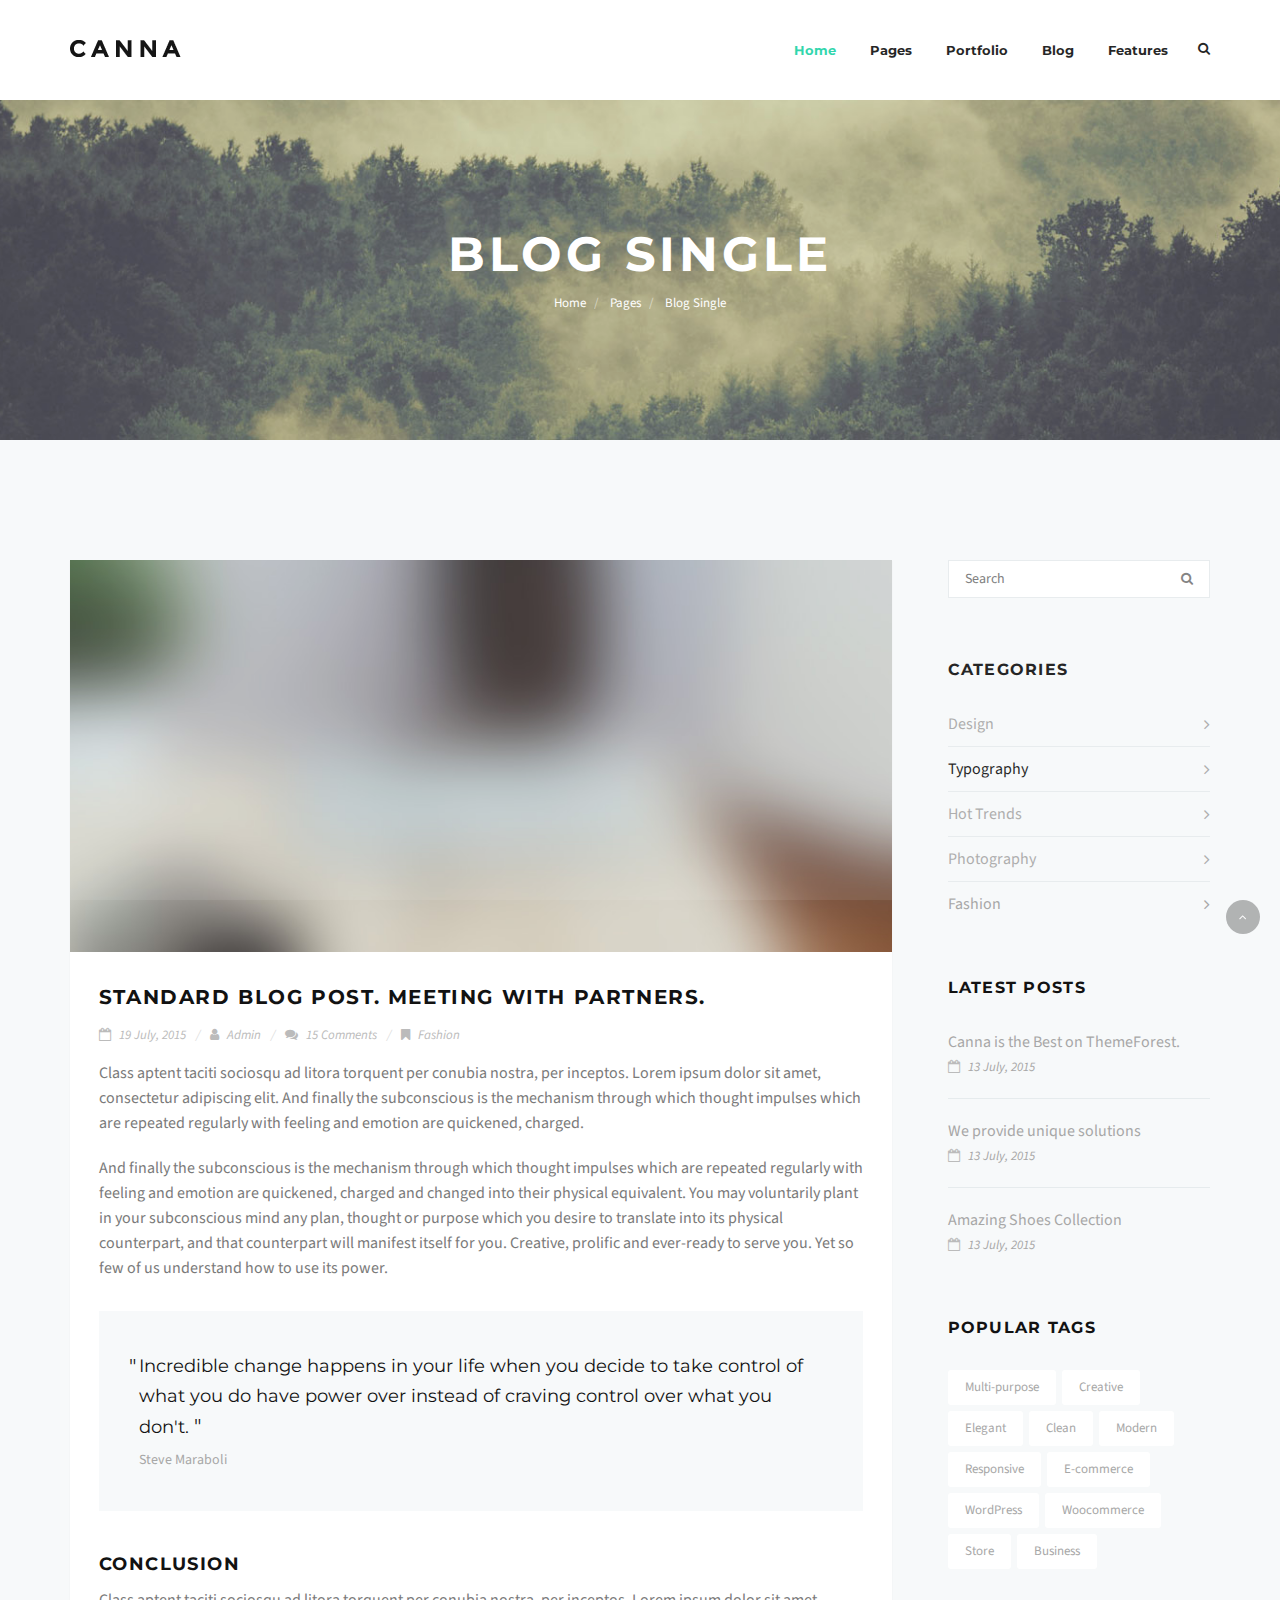
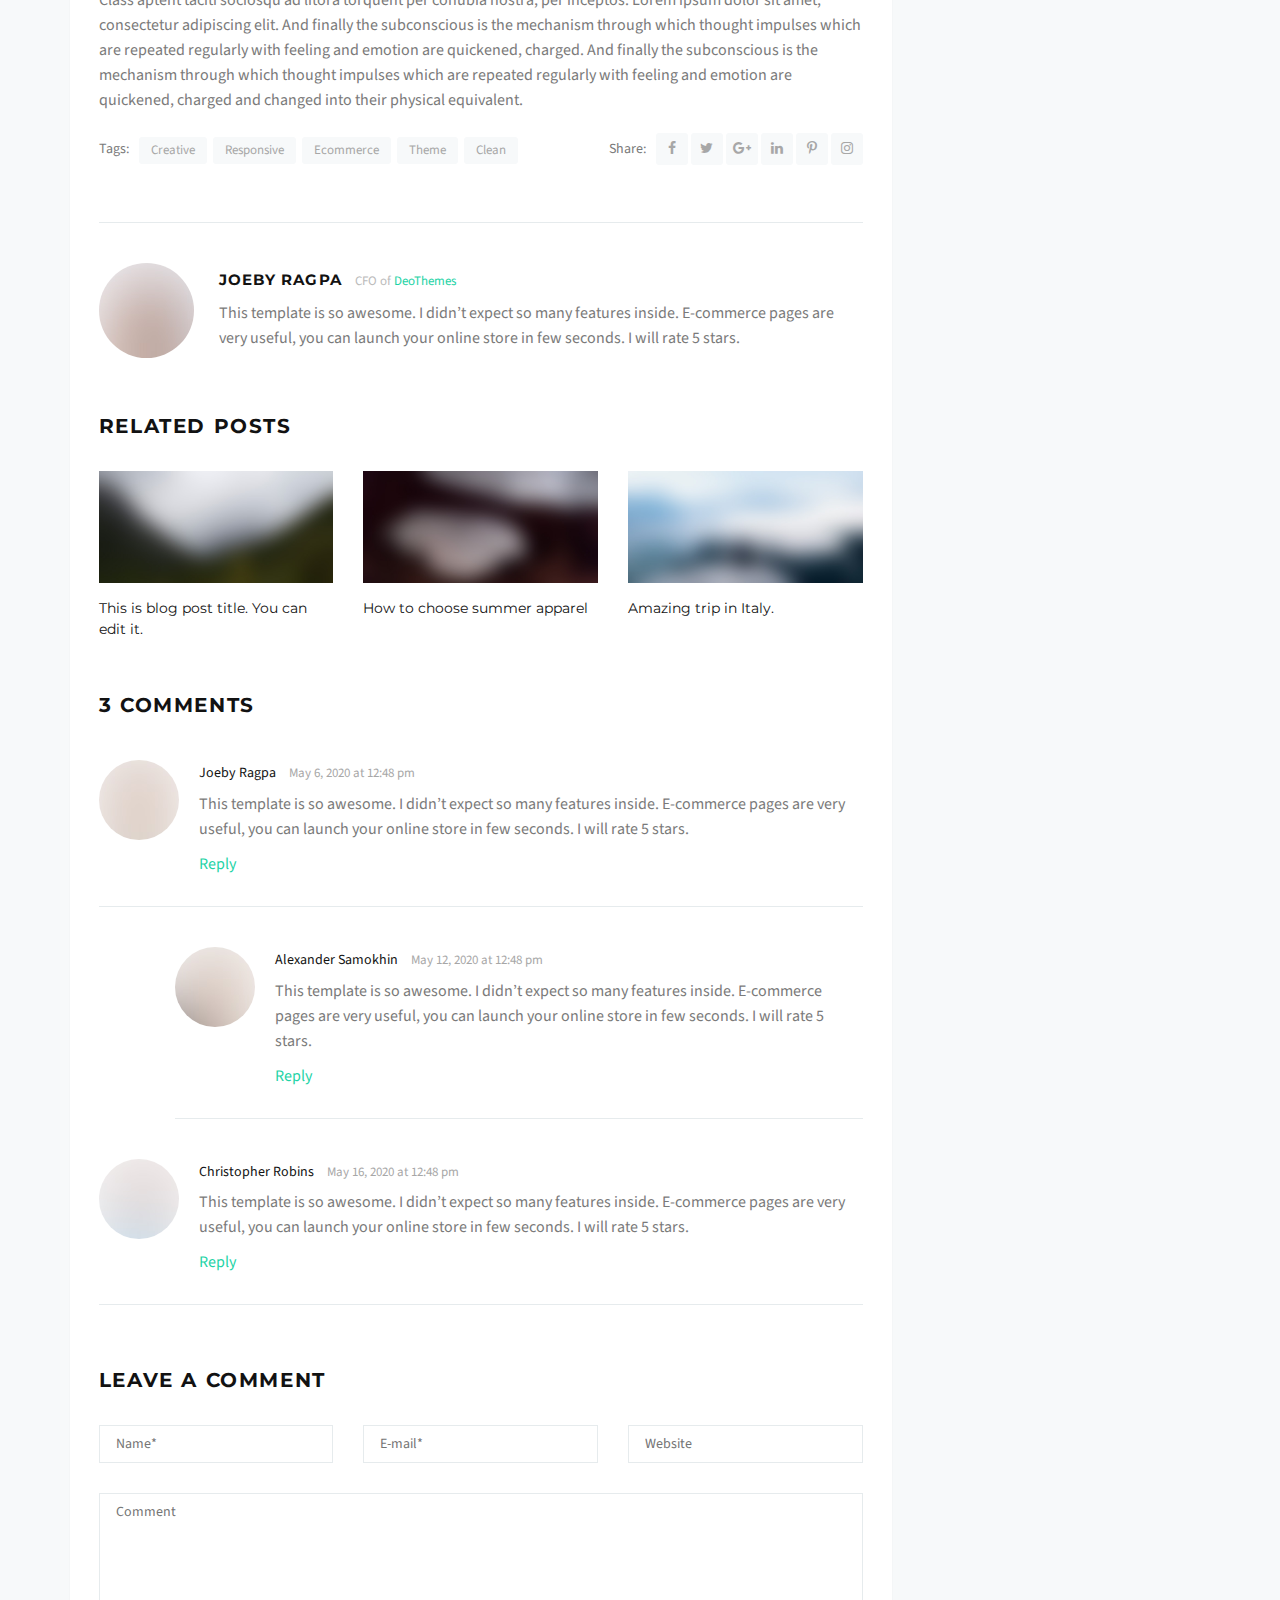
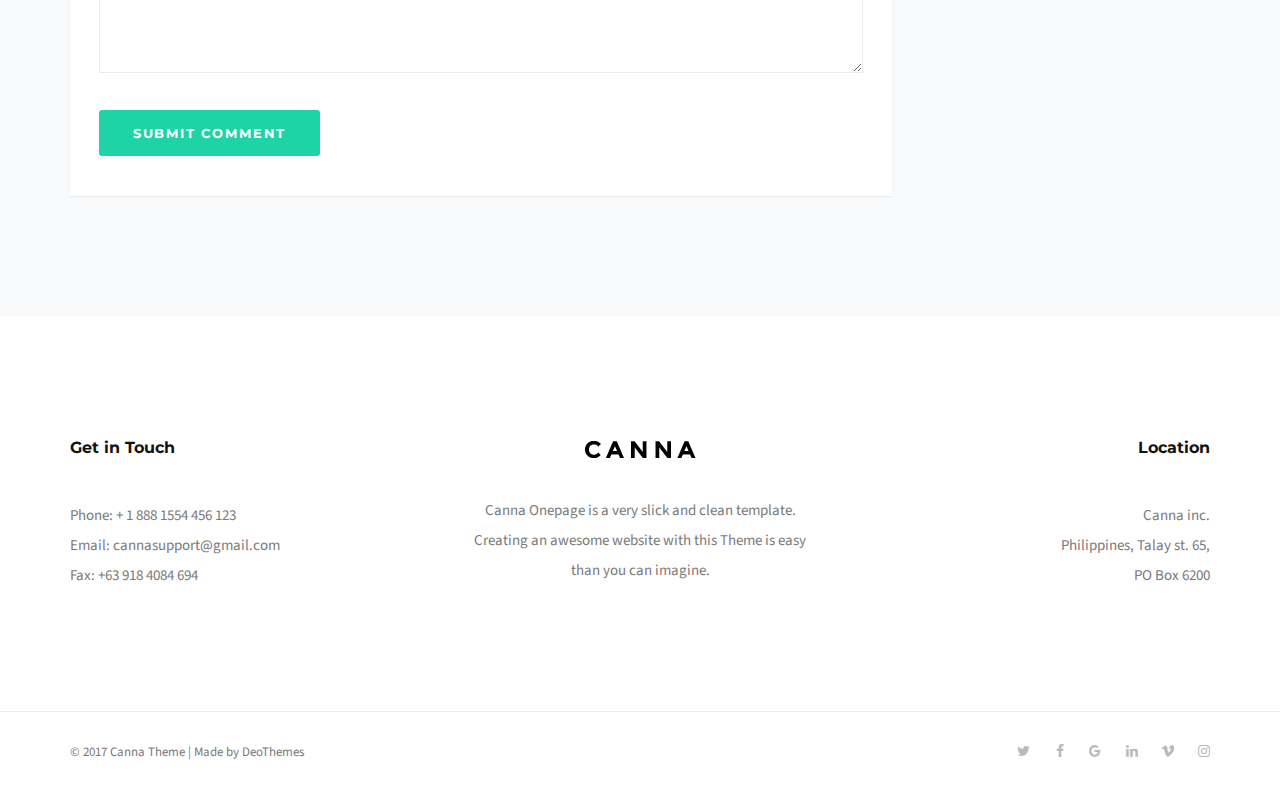
<file: blog-single.html>
<!DOCTYPE html>
<html lang="en">
<head>
  <title>Canna | Blog Single</title>

  <meta charset="utf-8">
  <!--[if IE]><meta http-equiv='X-UA-Compatible' content='IE=edge,chrome=1'><![endif]-->
  <meta name="viewport" content="width=device-width, initial-scale=1, maximum-scale=1" />
  <meta name="description" content="">

  <!-- Google Fonts -->
  <link href='http://fonts.googleapis.com/css?family=Montserrat:400,700%7CSource+Sans+Pro:400,300,700,600%7CPlayfair+Display:400,700,400italic' rel='stylesheet'>

  <!-- Css -->
  <link rel="stylesheet" href="css/bootstrap.min.css" />
  <link rel="stylesheet" href="css/font-icons.css" />
  <link rel="stylesheet" href="css/style.css" />
  <link rel="stylesheet" href="css/colors/color-mint.css" />

  <!-- Favicons -->
  <link rel="shortcut icon" href="img/favicon.ico">
  <link rel="apple-touch-icon" href="img/apple-touch-icon.png">
  <link rel="apple-touch-icon" sizes="72x72" href="img/apple-touch-icon-72x72.png">
  <link rel="apple-touch-icon" sizes="114x114" href="img/apple-touch-icon-114x114.png">

</head>

<body>

  <!-- Preloader -->
  <div class="loader-mask">
    <div class="loader">
      <div></div>
      <div></div>
    </div>
  </div>

  <!-- Navigation -->
  <header class="nav">

    <div class="nav__holder nav--sticky">
      <div class="container relative">
        <div class="flex-parent">

          <form method="get" class="nav__search-wrap">
            <input type="search" class="nav__search-input" placeholder="Type &amp; Hit Enter">
            <i class="fa fa-close nav__search-close" id="nav__search-close"></i>
          </form>

          <div class="nav__header clearfix">
            <!-- Logo -->
            <div class="logo-wrap">
              <a href="index.html" class="logo__link">
                <img class="logo logo--dark" src="img/logo_dark.png" alt="logo">
              </a>
            </div>

            <button type="button" class="nav__icon-toggle" id="nav__icon-toggle" data-toggle="collapse" data-target="#navbar-collapse">
              <span class="sr-only">Toggle navigation</span>
              <span class="nav__icon-toggle-bar"></span>
              <span class="nav__icon-toggle-bar"></span>
              <span class="nav__icon-toggle-bar"></span>
            </button>
          </div> <!-- end nav-header -->

          <nav id="navbar-collapse" class="nav__wrap collapse navbar-collapse">              
            <ul class="nav__menu">

              <li class="nav__dropdown active">
                <a href="index.html">Home</a>
                <i class="fa fa-angle-down nav__dropdown-trigger"></i>
                <ul class="nav__dropdown-menu">
                  <li><a href="index.html">Home Multi-Page</a></li>
                  <li><a href="index-agency.html">Home Agency</a></li>
                  <li><a href="index-portfolio.html">Home Portfolio</a></li>
                  <li><a href="index-creative-1.html">Home Creative 1</a></li>
                  <li><a href="index-creative-2.html">Home Creative 2</a></li>
                  <li><a href="index-creative-3.html">Home Creative 3</a></li>
                  <li><a href="index-onepage.html">Home Onepage</a></li>
                  <li><a href="index-animated-bg.html">Home Animated Bg</a></li>
                  <li><a href="index-text-rotator.html">Home Text Rotator</a></li>
                  <li><a href="index-video-bg.html">Home Video Bg</a></li>
                  <li><a href="index-vimeo-bg.html">Home Vimeo Bg</a></li>
                  <li><a href="index-youtube-bg.html">Home Youtube Bg</a></li>
                </ul>
              </li>

              <li class="nav__dropdown">
                <a href="#">Pages</a>
                <i class="fa fa-angle-down nav__dropdown-trigger"></i>
                <ul class="nav__dropdown-menu">
                  <li><a href="services.html">Services</a></li>
                  <li><a href="about-us.html">About Us</a></li>
                  <li><a href="about-me.html">About Me</a></li>
                  <li><a href="contact.html">Contact</a></li>
                  <li><a href="404.html">404</a></li>
                  <li class="nav__dropdown-submenu">
                    <a href="#">Submenu dropdown</a>
                    <i class="fa fa-angle-down nav__dropdown-trigger"></i>
                    <ul class="nav__dropdown-menu">
                      <li><a href="#">submenu link</a><li>
                      <li class="nav__dropdown-submenu">
                        <a href="#">submenu level 3</a>
                        <i class="fa fa-angle-down nav__dropdown-trigger"></i>
                        <ul class="nav__dropdown-menu">
                          <li><a href="#">submenu link</a><li>
                          <li><a href="#">submenu link</a></li>
                          <li><a href="#">submenu link</a></li>
                          <li><a href="#">submenu link</a></li>
                        </ul>
                      </li>
                      <li><a href="#">submenu link</a></li>
                      <li><a href="#">submenu link</a></li>
                    </ul>
                  </li>
                </ul>
              </li>

              <li class="nav__dropdown">
                <a href="#">Portfolio</a>
                <i class="fa fa-angle-down nav__dropdown-trigger"></i>
                <ul class="nav__dropdown-menu">
                  <li><a href="portfolio-4.html">4 Columns</a></li>
                  <li><a href="portfolio-3.html">3 Columns</a></li>
                  <li><a href="portfolio-2.html">2 Columns</a></li>
                  <li><a href="portfolio-single.html">Single Project</a></li>
                </ul>
              </li>

              <li class="nav__dropdown">
                <a href="#">Blog</a>
                <i class="fa fa-angle-down nav__dropdown-trigger"></i>
                <ul class="nav__dropdown-menu">
                  <li><a href="blog-standard.html">Standard</a></li>
                  <li><a href="blog-single.html">Single Post</a></li>
                </ul>
              </li>

              <li class="nav__dropdown">
                <a href="#">Features</a>
                <i class="fa fa-angle-down nav__dropdown-trigger"></i>
                <ul class="nav__dropdown-menu nav__dropdown-menu--right">
                  <li><a href="shortcodes.html">Shortcodes</a></li>
                  <li><a href="typography.html">Typography</a></li>
                </ul>
              </li>


              <!-- Search -->
              <li class="hidden-sm hidden-xs">
                <div class="nav__search hidden-sm hidden-xs">
                  <span class="nav__search-trigger" id="nav__search-trigger">
                    <i class="fa fa-search"></i>
                  </span>
                </div>
              </li>

              <!-- Mobile Search -->
              <li class="hidden-lg hidden-md">
                <form method="get" class="nav__search-mobile">
                  <input type="search" placeholder="Search..." class="nav__search-mobile-input">
                  <button type="submit" class="nav__search-mobile-button">
                    <i class="fa fa-search"></i>
                  </button>
                </form>
              </li>

            </ul> <!-- end menu -->

          </nav> <!-- end nav-wrap -->         
      
        </div> <!-- end flex-parent -->
      </div> <!-- end container -->

    </div>
  </header> <!-- end navigation -->


  <main class="main oh">

    <!-- Page Title -->
    <section class="page-title text-center" style="background-image: url(img/page_title/blog_title_bg.jpg);">
      <div class="container relative clearfix">
        <div class="page-title__outer">
          <div class="page-title__inner">
            <h1 class="page-title__title white">Blog Single</h1>
            <ol class="breadcrumb">
              <li>
                <a href="index.html">Home</a>
              </li>
              <li>
                <a href="index.html">Pages</a>
              </li>
              <li class="active">
                Blog Single
              </li>
            </ol>
          </div>
        </div>
      </div>
    </section> <!-- end page title -->

    <!-- Blog Single -->
    <section class="section-wrap blog blog__single bg-light">
      <div class="container">
        <div class="row">
          
          <!-- content -->
          <div class="col-md-9 blog__content">

            <!-- standard post -->
            <article class="entry mb-0">
              <div class="entry__img">
                <img src="img/blog/post_img_1.jpg" alt="">
              </div>

              <div class="entry__body">         

                <h2 class="entry__title">Standard blog post. Meeting with partners.</h2>

                <ul class="entry__meta">
                  <li class="entry__meta__date">
                    <i class="fa fa-calendar-o"></i><a href="#">19 July, 2015</a>
                  </li>
                  <li class="entry__meta__author">
                    <i class="fa fa-user"></i><a href="#">Admin</a>
                  </li>
                  <li class="entry__meta__comments">
                    <i class="fa fa-comments"></i><a href="blog-single.html">15 Comments</a>
                  </li>
                  <li class="entry__meta__category">
                    <i class="fa fa-bookmark"></i><a href="#">Fashion</a>
                  </li>               
                </ul>
                <div class="entry__content">
                  <p>Class aptent taciti sociosqu ad litora torquent per conubia nostra, per inceptos. Lorem ipsum dolor sit amet, consectetur adipiscing elit. And finally the subconscious is the mechanism through which thought impulses which are repeated regularly with feeling and emotion are quickened, charged.</p>

                  <p>And finally the subconscious is the mechanism through which thought impulses which are repeated regularly with feeling and emotion are quickened, charged and changed into their physical equivalent. You may voluntarily plant in your subconscious mind any plan, thought or purpose which you desire to translate into its physical counterpart, and that counterpart will manifest itself for you. Creative, prolific and ever-ready to serve you. Yet so few of us understand how to use its power.</p>

                  <blockquote>
                    <p>
                      Incredible change happens in your life when you decide to take control of what you do have power over instead of craving control over what you don't.
                    </p>
                    <span>Steve Maraboli</span>
                  </blockquote>

                  <h5>Conclusion</h5>

                  <p>Class aptent taciti sociosqu ad litora torquent per conubia nostra, per inceptos. Lorem ipsum dolor sit amet, consectetur adipiscing elit. And finally the subconscious is the mechanism through which thought impulses which are repeated regularly with feeling and emotion are quickened, charged. And finally the subconscious is the mechanism through which thought impulses which are repeated regularly with feeling and emotion are quickened, charged and changed into their physical equivalent.</p>

                  <div class="row pb-50">
                    <div class="col-lg-7 col-md-6 clearfix">
                      <div class="entry__tags tags">
                        <span>Tags:</span>
                        <a href="#">Creative</a>
                        <a href="#">Responsive</a>
                        <a href="#">Ecommerce</a>
                        <a href="#">Theme</a>
                        <a href="#">Clean</a>
                      </div>
                    </div>

                    <div class="col-lg-5 col-md-6">
                      <div class="socials-share entry__socials-share clearfix">
                        <span>Share:</span>
                        <div class="socials">
                          <a href="#" class="facebook">
                            <i class="fa fa-facebook"></i>
                          </a>
                          <a href="#" class="twitter">
                            <i class="fa fa-twitter"></i>
                          </a>
                          <a href="#" class="google-plus">
                            <i class="fa fa-google-plus"></i>
                          </a>
                          <a href="#" class="linkedin">
                            <i class="fa fa-linkedin"></i>
                          </a>
                          <a href="#" class="pinterest">
                            <i class="fa fa-pinterest-p"></i>
                          </a>
                          <a href="#" class="instagram">
                            <i class="fa fa-instagram"></i>
                          </a>
                        </div>
                      </div>
                    </div>
                  </div> <!-- end row -->

                  <!-- entry author -->
                  <div class="entry__author clearfix">
                    <img src="img/blog/author.jpg" class="entry__author__img" alt="">
                    <div class="entry__author__info">
                      <h6 class="entry__author__name">Joeby Ragpa</h6>
                      <span>CFO of <a href="#">DeoThemes</a></span>
                      <p class="mb-0">This template is so awesome. I didn’t expect so many features inside. E-commerce pages are very useful, you can launch your online store in few seconds. I will rate 5 stars.</p>
                    </div>                        
                  </div>
                  
                  <!-- related posts -->
                  <div class="related-posts mt-60">
                    <h4 class="mb-30">Related Posts</h4>
                    <div class="row">
                      <div class="col-sm-4 mb-40">
                        <a href="#">
                          <img src="img/blog/gallery_post_img_1.jpg" alt="">
                          <h5 class="related-posts__title">This is blog post title. You can edit it.</h5>
                        </a>
                      </div>
                      <div class="col-sm-4 mb-40">
                        <a href="#">
                          <img src="img/blog/gallery_post_img_2.jpg" alt="">
                          <h5 class="related-posts__title">How to choose summer apparel</h5>
                        </a>
                      </div>
                      <div class="col-sm-4 mb-40">
                        <a href="#">
                          <img src="img/blog/gallery_post_img_3.jpg" alt="">
                          <h5 class="related-posts__title">Amazing trip in Italy.</h5>
                        </a>
                      </div>
                    </div>
                  </div>

                  <!-- Comments -->
                  <div class="entry__comments mt-10">
                    <h4>3 Comments</h4>

                    <ul class="entry__comments__list">
                      <li>
                        <div class="entry__comments__item">
                          <img src="img/blog/comment_1.jpg" class="entry__comments__avatar" alt="">
                          <div class="entry__comments__body">
                            <span class="entry__comments__author">Joeby Ragpa</span>
                            <span class="entry__comments__time"><a href="#">May 6, 2020 at 12:48 pm</a></span>    
                            <p>This template is so awesome. I didn’t expect so many features inside. E-commerce pages are very useful, you can launch your online store in few seconds. I will rate 5 stars.</p>
                            <a href="#">Reply</a>
                          </div>
                        </div>

                        <ul class="entry__comments__reply">
                          <li>
                            <div class="entry__comments__item">
                              <img src="img/blog/comment_2.jpg" class="entry__comments__avatar" alt="">
                              <div class="entry__comments__body">
                                <span class="entry__comments__author">Alexander Samokhin</span>
                                <span class="entry__comments__time"><a href="#">May 12, 2020 at 12:48 pm</a></span>    
                                <p>This template is so awesome. I didn’t expect so many features inside. E-commerce pages are very useful, you can launch your online store in few seconds. I will rate 5 stars.</p>
                                <a href="#">Reply</a>
                              </div>
                            </div>
                          </li> <!-- end reply comment -->
                        </ul>

                      </li> <!-- end 1-2 comment -->

                      <li>
                        <div class="entry__comments__item">
                          <img src="img/blog/comment_3.jpg" class="entry__comments__avatar" alt="">
                          <div class="entry__comments__body">
                            <span class="entry__comments__author">Christopher Robins</span>
                            <span class="entry__comments__time"><a href="#">May 16, 2020 at 12:48 pm</a></span>    
                            <p>This template is so awesome. I didn’t expect so many features inside. E-commerce pages are very useful, you can launch your online store in few seconds. I will rate 5 stars.</p>
                            <a href="#">Reply</a>
                          </div>
                        </div>
                      </li> <!-- end 3 comment -->

                    </ul>                
                  </div> <!--  end comments -->


                  <!-- Leave a Comment -->
                  <div class="comment-form mt-60">
                    <h4 class="mb-30">Leave a Comment</h4>
                    <form id="form" method="post" action="#">
                      <div class="row">
                        <div class="col-md-4">
                          <input name="name" id="name" type="text" placeholder="Name*">
                        </div>
                        <div class="col-md-4">
                          <input name="mail" id="mail" type="email" placeholder="E-mail*">
                        </div>
                        <div class="col-md-4">
                          <input name="Website" id="Website" type="text" placeholder="Website">
                        </div>
                        <div class="col-md-12">
                          <textarea name="comment" id="comment" placeholder="Comment"></textarea>
                        </div>
                      </div>

                      <input type="submit" class="btn btn-lg btn-color btn-button" value="Submit Comment" id="submit-message">
                    </form>
                  </div>

                </div> <!-- end endtry content -->

              </div>
            </article> <!-- end entry item -->

          </div> <!-- end col -->
          
          <!-- sidebar -->
          <aside class="col-md-3 sidebar mt-sm-50">
            
            <div class="widget widget__search">
              <form class="relative">
                <input type="search" class="widget__search__input" placeholder="Search">
                <button type="submit" class="widget__search__button"><i class="fa fa-search"></i></button>
              </form>
            </div>
            

            <!-- Categories -->
            <div class="widget widget__categories">
              <h3 class="widget__title">Categories</h3>
              <ul>
                <li>
                  <a href="#">Design</a>
                </li>
                <li class="active">
                  <a href="#">Typography</a>
                </li>
                <li>
                  <a href="#">Hot Trends</a>
                </li>
                <li>
                  <a href="#">Photography</a>
                </li>
                <li>
                  <a href="#">Fashion</a>
                </li>
              </ul>
            </div>

            <!-- Latest Portst -->
            <div class="widget widget__recent-posts">
              <h3 class="widget__title">Latest Posts</h3>
              <ul class="widget__recent-posts__list">
                <li>
                  <a href="blog-single.html">Canna is the Best on ThemeForest.</a>
                  <ul class="entry__meta widget__recent-posts__entry__meta">
                    <li class="entry__meta__date">
                      <i class="fa fa-calendar-o"></i><a href="#">13 July, 2015</a>
                    </li>
                  </ul>
                </li>
                <li>
                  <a href="blog-single.html">We provide unique solutions</a>
                  <ul class="entry__meta widget__recent-posts__entry__meta">
                    <li class="entry__meta__date">
                      <i class="fa fa-calendar-o"></i><a href="#">13 July, 2015</a>
                    </li>
                  </ul>
                </li>
                <li>
                  <a href="blog-single.html">Amazing Shoes Collection</a>
                  <ul class="entry__meta widget__recent-posts__entry__meta">
                    <li class="entry__meta__date">
                      <i class="fa fa-calendar-o"></i><a href="#">13 July, 2015</a>
                    </li>
                  </ul>
                </li>
              </ul>
            </div>

            <!-- Tags -->
            <div class="widget widget__tags clearfix">
              <h3 class="widget__title">Popular Tags</h3>
              <a href="#">Multi-purpose</a>
              <a href="#">Creative</a>
              <a href="#">Elegant</a>
              <a href="#">Clean</a>
              <a href="#">Modern</a>
              <a href="#">Responsive</a>
              <a href="#">E-commerce</a>
              <a href="#">WordPress</a>
              <a href="#">Woocommerce</a>
              <a href="#">Store</a>
              <a href="#">Business</a>
            </div>

          </aside> <!-- end col -->
  
        </div> <!-- end row -->
      </div> <!-- end container -->
    </section> <!-- end blog standard -->


    <!-- Footer -->
    <footer class="footer">
      <div class="container">
        <div class="footer__widgets">
          <div class="row">

            <div class="col-md-4">
              <div class="widget widget__get-in-touch">
                <h5 class="widget__title nocaps">Get in Touch</h5>
                <p class="widget__get-in-touch__paragraph">Phone: + 1 888 1554 456 123</p>
                <p class="widget__get-in-touch__paragraph">Email: <a href="mailto:cannasupport@gmail.com">cannasupport@gmail.com</a></p>
                <p class="widget__get-in-touch__paragraph">Fax: +63 918 4084 694</p>
              </div>
            </div> <!-- end stay in touch -->

            <div class="col-md-4">
              <div class="widget widget__footer-logo text-center local-scroll">
                <a href="#home" class="widget__footer-logo__link">
                  <img src="img/logo_dark.png" alt="">
                </a>
                <p class="mb-0">Canna Onepage is a very slick and clean template. Creating an awesome website with this Theme is easy than you can imagine.</p>
              </div>
            </div>

            <div class="col-md-4">
              <div class="widget footer-address-widget text-right">
                <h5 class="widget__title nocaps">Location</h5>
                <p class="footer-address">Canna inc.<br>Philippines, Talay st. 65,<br>PO Box 6200</p>
              </div>
            </div> <!-- end address -->

          </div>
        </div>
      </div>

      <div class="footer-bottom">
        <div class="container">
          <div class="row">

            <div class="col-sm-6 col-xs-12 text-sm-center">
              <span class="copyright">
                &copy; 2017 Canna Theme  |  Made by <a href="https://deothemes.com">DeoThemes</a>
              </span>
            </div>
              
            <div class="col-sm-4 col-sm-offset-2 col-xs-12 text-right text-sm-center">
              <div class="socials socials--nobase footer__socials clearfix">
                <a href="#"><i class="fa fa-twitter"></i></a>
                <a href="#"><i class="fa fa-facebook"></i></a>                  
                <a href="#"><i class="fa fa-google-plus"></i></a>
                <a href="#"><i class="fa fa-linkedin"></i></a>
                <a href="#"><i class="fa fa-vimeo"></i></a>
                <a href="#"><i class="fa fa-instagram"></i></a>
              </div>
            </div>

          </div>
        </div>
      </div> <!-- end bottom footer -->
    </footer> <!-- end footer -->

    <div id="back-to-top">
      <a href="#top"><i class="fa fa-angle-up"></i></a>
    </div>

  </main> <!-- end main-wrapper -->
  
  <!-- jQuery Scripts -->
  <script type="text/javascript" src="js/jquery.min.js"></script>
  <script type="text/javascript" src="js/bootstrap.min.js"></script>
  <script type="text/javascript" src="js/plugins.js"></script>
  <script type="text/javascript" src="js/scripts.js"></script>

</body>
</html>
</file>
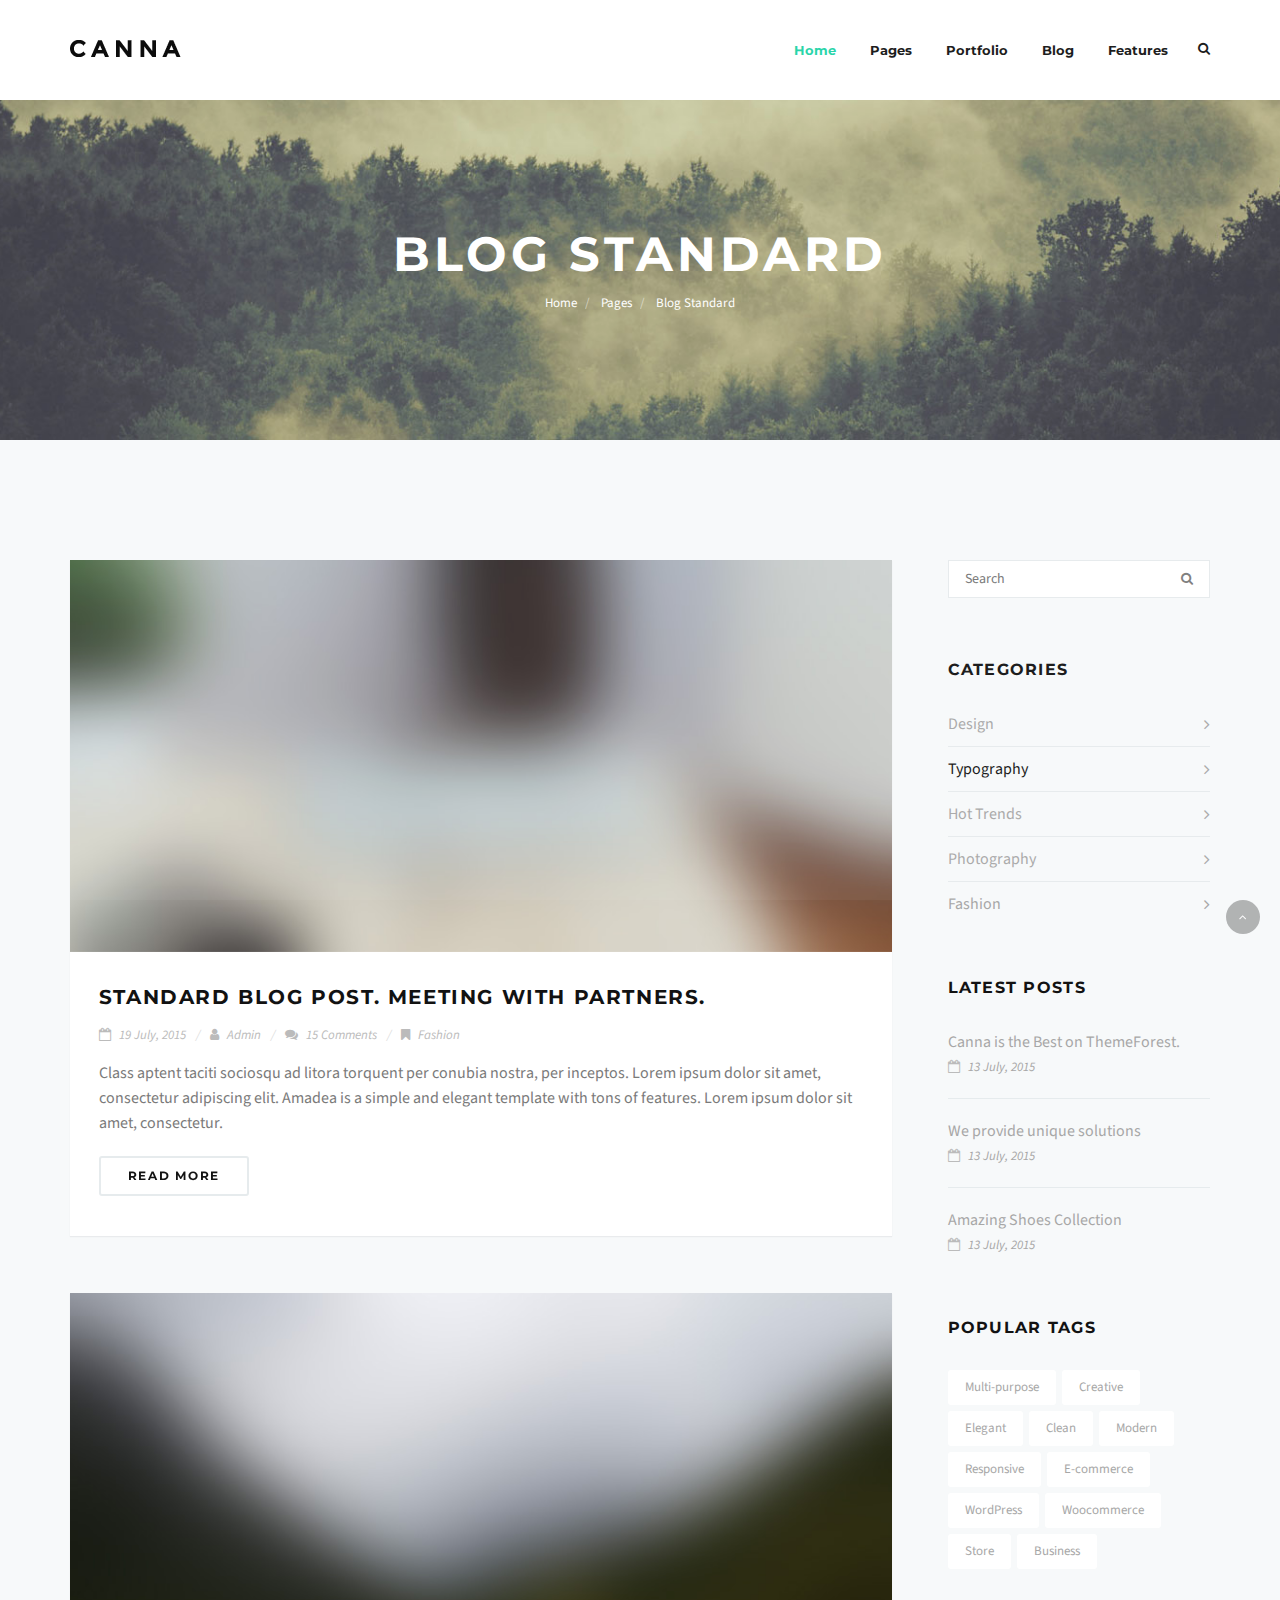
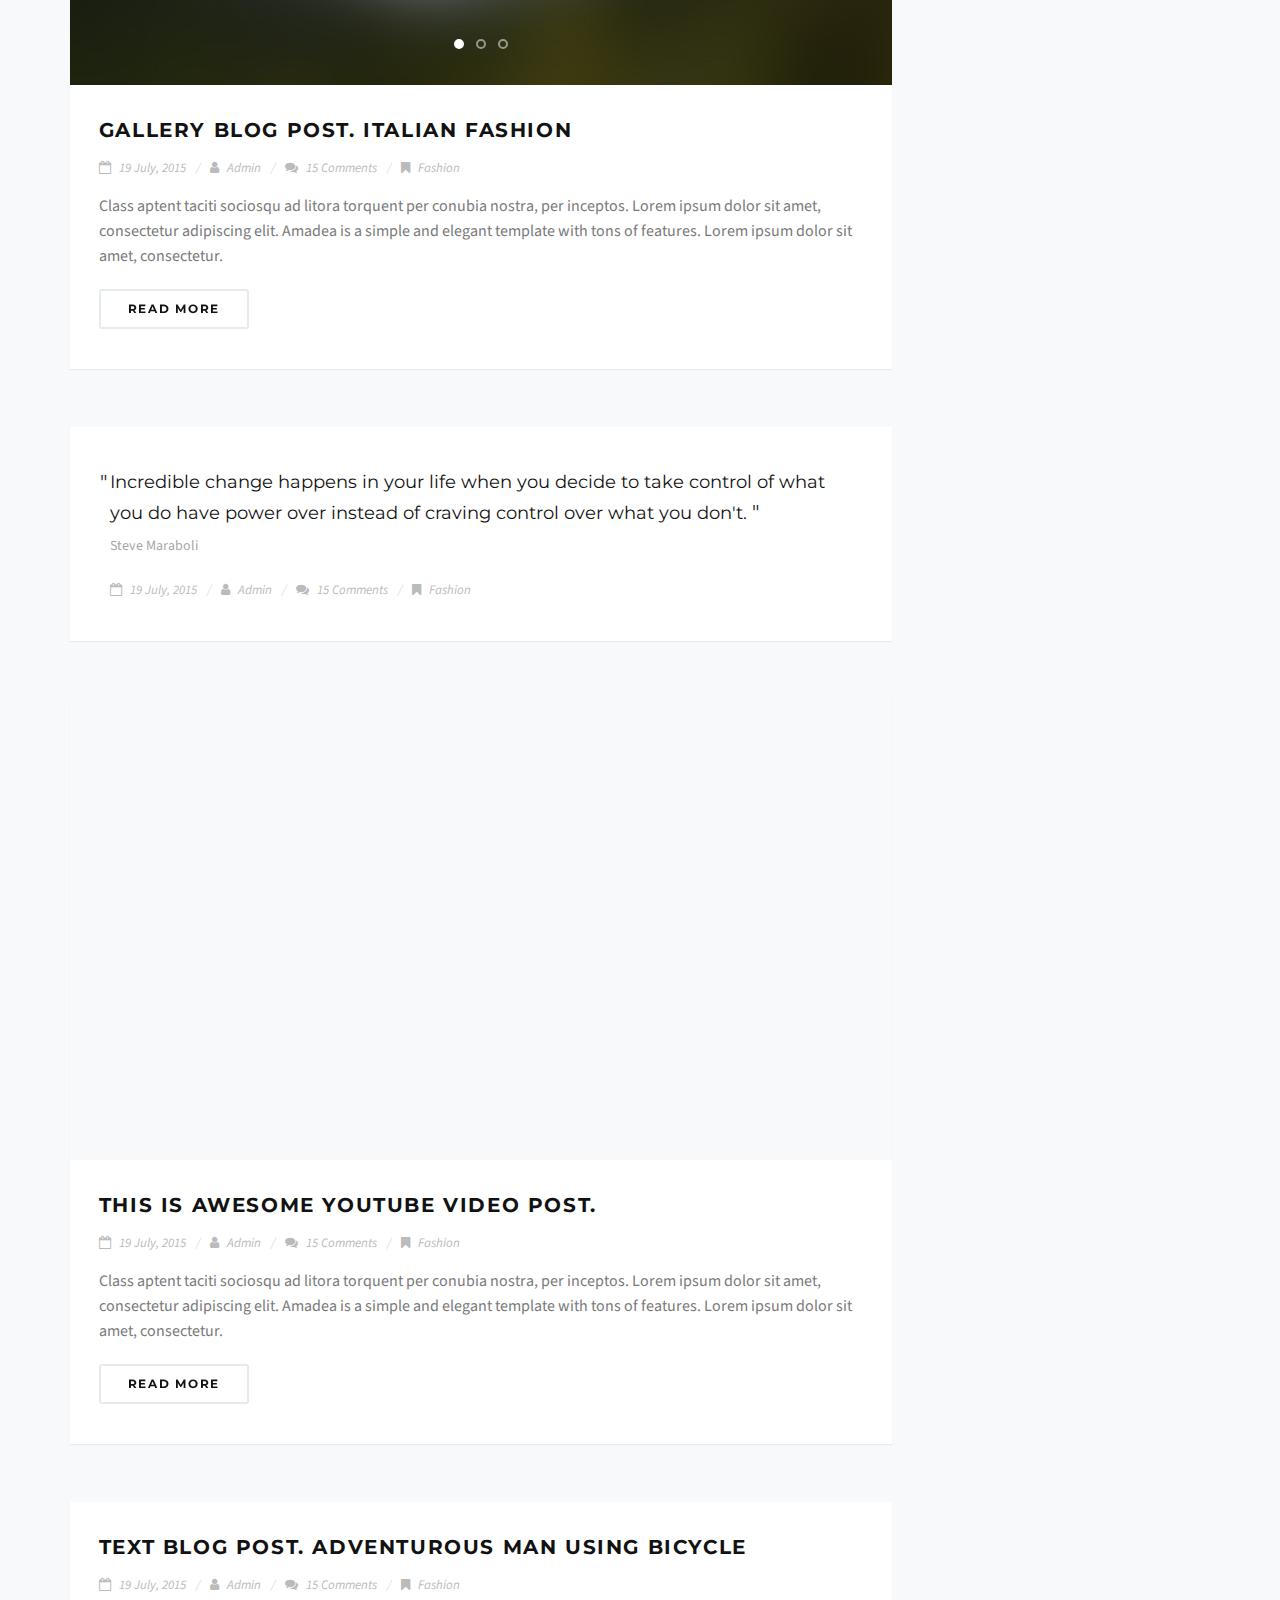
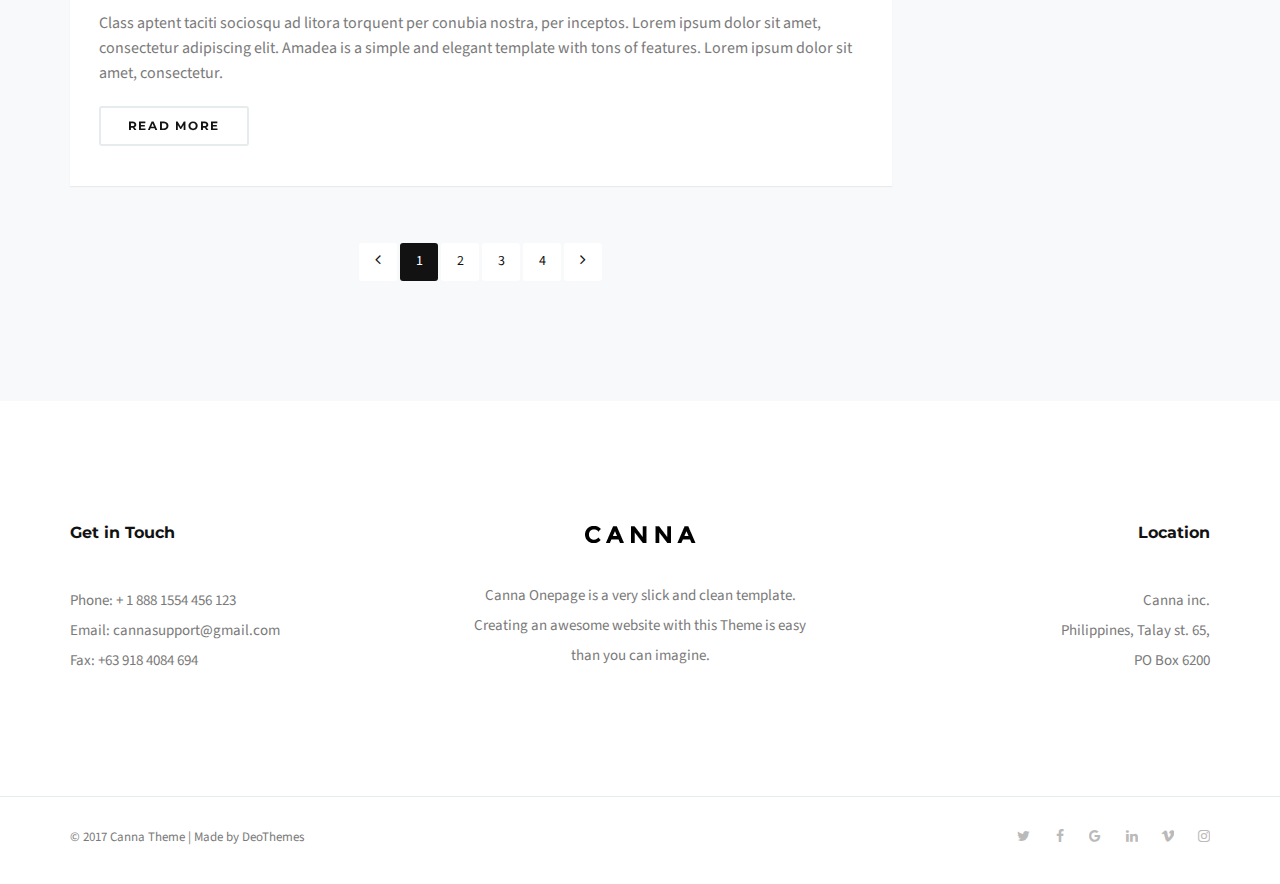
<file: blog-standard.html>
<!DOCTYPE html>
<html lang="en">
<head>
  <title>Canna | Blog Standard</title>

  <meta charset="utf-8">
  <!--[if IE]><meta http-equiv='X-UA-Compatible' content='IE=edge,chrome=1'><![endif]-->
  <meta name="viewport" content="width=device-width, initial-scale=1, maximum-scale=1" />
  <meta name="description" content="">

  <!-- Google Fonts -->
  <link href='http://fonts.googleapis.com/css?family=Montserrat:400,700%7CSource+Sans+Pro:400,300,700,600%7CPlayfair+Display:400,700,400italic' rel='stylesheet'>

  <!-- Css -->
  <link rel="stylesheet" href="css/bootstrap.min.css" />
  <link rel="stylesheet" href="css/font-icons.css" />
  <link rel="stylesheet" href="css/style.css" />
  <link rel="stylesheet" href="css/colors/color-mint.css" />

  <!-- Favicons -->
  <link rel="shortcut icon" href="img/favicon.ico">
  <link rel="apple-touch-icon" href="img/apple-touch-icon.png">
  <link rel="apple-touch-icon" sizes="72x72" href="img/apple-touch-icon-72x72.png">
  <link rel="apple-touch-icon" sizes="114x114" href="img/apple-touch-icon-114x114.png">

</head>

<body>

  <!-- Preloader -->
  <div class="loader-mask">
    <div class="loader">
      <div></div>
      <div></div>
    </div>
  </div>

  <!-- Navigation -->
  <header class="nav">

    <div class="nav__holder nav--sticky">
      <div class="container relative">
        <div class="flex-parent">

          <form method="get" class="nav__search-wrap">
            <input type="search" class="nav__search-input" placeholder="Type &amp; Hit Enter">
            <i class="fa fa-close nav__search-close" id="nav__search-close"></i>
          </form>

          <div class="nav__header clearfix">
            <!-- Logo -->
            <div class="logo-wrap">
              <a href="index.html" class="logo__link">
                <img class="logo logo--dark" src="img/logo_dark.png" alt="logo">
              </a>
            </div>

            <button type="button" class="nav__icon-toggle" id="nav__icon-toggle" data-toggle="collapse" data-target="#navbar-collapse">
              <span class="sr-only">Toggle navigation</span>
              <span class="nav__icon-toggle-bar"></span>
              <span class="nav__icon-toggle-bar"></span>
              <span class="nav__icon-toggle-bar"></span>
            </button>
          </div> <!-- end nav-header -->

          <nav id="navbar-collapse" class="nav__wrap collapse navbar-collapse">              
            <ul class="nav__menu">

              <li class="nav__dropdown active">
                <a href="index.html">Home</a>
                <i class="fa fa-angle-down nav__dropdown-trigger"></i>
                <ul class="nav__dropdown-menu">
                  <li><a href="index.html">Home Multi-Page</a></li>
                  <li><a href="index-agency.html">Home Agency</a></li>
                  <li><a href="index-portfolio.html">Home Portfolio</a></li>
                  <li><a href="index-creative-1.html">Home Creative 1</a></li>
                  <li><a href="index-creative-2.html">Home Creative 2</a></li>
                  <li><a href="index-creative-3.html">Home Creative 3</a></li>
                  <li><a href="index-onepage.html">Home Onepage</a></li>
                  <li><a href="index-animated-bg.html">Home Animated Bg</a></li>
                  <li><a href="index-text-rotator.html">Home Text Rotator</a></li>
                  <li><a href="index-video-bg.html">Home Video Bg</a></li>
                  <li><a href="index-vimeo-bg.html">Home Vimeo Bg</a></li>
                  <li><a href="index-youtube-bg.html">Home Youtube Bg</a></li>
                </ul>
              </li>

              <li class="nav__dropdown">
                <a href="#">Pages</a>
                <i class="fa fa-angle-down nav__dropdown-trigger"></i>
                <ul class="nav__dropdown-menu">
                  <li><a href="services.html">Services</a></li>
                  <li><a href="about-us.html">About Us</a></li>
                  <li><a href="about-me.html">About Me</a></li>
                  <li><a href="contact.html">Contact</a></li>
                  <li><a href="404.html">404</a></li>
                  <li class="nav__dropdown-submenu">
                    <a href="#">Submenu dropdown</a>
                    <i class="fa fa-angle-down nav__dropdown-trigger"></i>
                    <ul class="nav__dropdown-menu">
                      <li><a href="#">submenu link</a><li>
                      <li class="nav__dropdown-submenu">
                        <a href="#">submenu level 3</a>
                        <i class="fa fa-angle-down nav__dropdown-trigger"></i>
                        <ul class="nav__dropdown-menu">
                          <li><a href="#">submenu link</a><li>
                          <li><a href="#">submenu link</a></li>
                          <li><a href="#">submenu link</a></li>
                          <li><a href="#">submenu link</a></li>
                        </ul>
                      </li>
                      <li><a href="#">submenu link</a></li>
                      <li><a href="#">submenu link</a></li>
                    </ul>
                  </li>
                </ul>
              </li>

              <li class="nav__dropdown">
                <a href="#">Portfolio</a>
                <i class="fa fa-angle-down nav__dropdown-trigger"></i>
                <ul class="nav__dropdown-menu">
                  <li><a href="portfolio-4.html">4 Columns</a></li>
                  <li><a href="portfolio-3.html">3 Columns</a></li>
                  <li><a href="portfolio-2.html">2 Columns</a></li>
                  <li><a href="portfolio-single.html">Single Project</a></li>
                </ul>
              </li>

              <li class="nav__dropdown">
                <a href="#">Blog</a>
                <i class="fa fa-angle-down nav__dropdown-trigger"></i>
                <ul class="nav__dropdown-menu">
                  <li><a href="blog-standard.html">Standard</a></li>
                  <li><a href="blog-single.html">Single Post</a></li>
                </ul>
              </li>

              <li class="nav__dropdown">
                <a href="#">Features</a>
                <i class="fa fa-angle-down nav__dropdown-trigger"></i>
                <ul class="nav__dropdown-menu nav__dropdown-menu--right">
                  <li><a href="shortcodes.html">Shortcodes</a></li>
                  <li><a href="typography.html">Typography</a></li>
                </ul>
              </li>


              <!-- Search -->
              <li class="hidden-sm hidden-xs">
                <div class="nav__search hidden-sm hidden-xs">
                  <span class="nav__search-trigger" id="nav__search-trigger">
                    <i class="fa fa-search"></i>
                  </span>
                </div>
              </li>

              <!-- Mobile Search -->
              <li class="hidden-lg hidden-md">
                <form method="get" class="nav__search-mobile">
                  <input type="search" placeholder="Search..." class="nav__search-mobile-input">
                  <button type="submit" class="nav__search-mobile-button">
                    <i class="fa fa-search"></i>
                  </button>
                </form>
              </li>

            </ul> <!-- end menu -->

          </nav> <!-- end nav-wrap -->         
      
        </div> <!-- end flex-parent -->
      </div> <!-- end container -->

    </div>
  </header> <!-- end navigation -->


  <main class="main oh">

    <!-- Page Title -->
    <section class="page-title text-center" style="background-image: url(img/page_title/blog_title_bg.jpg);">
      <div class="container relative clearfix">
        <div class="page-title__outer">
          <div class="page-title__inner">
            <h1 class="page-title__title white">Blog Standard</h1>
            <ol class="breadcrumb">
              <li>
                <a href="index.html">Home</a>
              </li>
              <li>
                <a href="index.html">Pages</a>
              </li>
              <li class="active">
                Blog Standard
              </li>
            </ol>
          </div>
        </div>
      </div>
    </section> <!-- end page title -->

    <!-- Blog Standard -->
    <section class="section-wrap blog bg-light">
      <div class="container">
        <div class="row">
          
          <!-- content -->
          <div class="col-md-9 blog__content">

            <!-- standard post -->
            <article class="entry">
              <div class="entry__img-holder">
                <a href="blog-single.html" class="hover-fade">
                  <img src="img/blog/post_img_1.jpg" alt="" class="entry__img">
                </a>
              </div>

              <div class="entry__body">         
                <h2 class="entry__title">
                  <a href="blog-single.html">Standard blog post. Meeting with partners.</a>
                </h2>
                <ul class="entry__meta">
                  <li class="entry__meta__date">
                    <i class="fa fa-calendar-o"></i><a href="#">19 July, 2015</a>
                  </li>
                  <li class="entry__meta__author">
                    <i class="fa fa-user"></i><a href="#">Admin</a>
                  </li>
                  <li class="entry__meta__comments">
                    <i class="fa fa-comments"></i><a href="blog-single.html">15 Comments</a>
                  </li>
                  <li class="entry__meta__category">
                    <i class="fa fa-bookmark"></i><a href="#">Fashion</a>
                  </li>               
                </ul>
                <div class="entry__content">
                  <p class="entry__excerpt">Class aptent taciti sociosqu ad litora torquent per conubia nostra, per inceptos. Lorem ipsum dolor sit amet, consectetur adipiscing elit. Amadea is a simple and elegant template with tons of features. Lorem ipsum dolor sit amet, consectetur.</p>
                  <a href="blog-single.html" class="btn btn-stroke btn-md">Read More</a>
                </div>
              </div>
            </article> <!-- end standard post -->

            <!-- gallery post -->
            <article class="entry">
              <div class="entry__slider">
                <div class="flexslider" id="flexslider-single">
                  <ul class="slides">
                    <li>
                      <a href="blog-single.html">
                        <img src="img/blog/gallery_post_img_1.jpg" alt="">
                      </a>
                    </li>
                    <li>
                      <a href="blog-single.html">
                        <img src="img/blog/gallery_post_img_2.jpg" alt="">
                      </a>
                    </li>
                    <li>
                      <a href="blog-single.html">
                        <img src="img/blog/gallery_post_img_3.jpg" alt="">
                      </a>
                    </li>
                  </ul>
                </div>
              </div> <!-- end slider -->

              <div class="entry__body">         
                <h2 class="entry__title">
                  <a href="blog-single.html">Gallery blog post. Italian fashion</a>
                </h2>
                <ul class="entry__meta">
                  <li class="entry__meta__date">
                    <i class="fa fa-calendar-o"></i><a href="#">19 July, 2015</a>
                  </li>
                  <li class="entry__meta__author">
                    <i class="fa fa-user"></i><a href="#">Admin</a>
                  </li>
                  <li class="entry__meta__comments">
                    <i class="fa fa-comments"></i><a href="blog-single.html">15 Comments</a>
                  </li>
                  <li class="entry__meta__category">
                    <i class="fa fa-bookmark"></i><a href="#">Fashion</a>
                  </li>               
                </ul>
                <div class="entry__content">
                  <p class="entry__excerpt">Class aptent taciti sociosqu ad litora torquent per conubia nostra, per inceptos. Lorem ipsum dolor sit amet, consectetur adipiscing elit. Amadea is a simple and elegant template with tons of features. Lorem ipsum dolor sit amet, consectetur.</p>
                  <a href="blog-single.html" class="btn btn-stroke btn-md">Read More</a>
                </div>
              </div>
            </article> <!-- end gallery -->

            <!-- blockquote post -->
            <article class="entry">
              <blockquote class="entry__blockquote">
                <p>
                  <a href="blog-single.html">Incredible change happens in your life when you decide to take control of what you do have power over instead of craving control over what you don't.</a>
                </p>
                <span>Steve Maraboli</span>
                <ul class="entry__meta">
                  <li class="entry__meta__date">
                    <i class="fa fa-calendar-o"></i><a href="#">19 July, 2015</a>
                  </li>
                  <li class="entry__meta__author">
                    <i class="fa fa-user"></i><a href="#">Admin</a>
                  </li>
                  <li class="entry__meta__comments">
                    <i class="fa fa-comments"></i><a href="blog-single.html">15 Comments</a>
                  </li>
                  <li class="entry__meta__category">
                    <i class="fa fa-bookmark"></i><a href="#">Fashion</a>
                  </li>               
                </ul>

              </blockquote>
            </article> <!-- end blockquote -->

            <!-- video post -->
            <article class="entry">
              <div class="entry__video embed-responsive embed-responsive-16by9">
                <iframe src="https://www.youtube.com/embed/9d8wWcJLnFI"></iframe>
              </div>

              <div class="entry__body">         
                <h2 class="entry__title">
                  <a href="blog-single.html">This is awesome Youtube video post.</a>
                </h2>
                <ul class="entry__meta">
                  <li class="entry__meta__date">
                    <i class="fa fa-calendar-o"></i><a href="#">19 July, 2015</a>
                  </li>
                  <li class="entry__meta__author">
                    <i class="fa fa-user"></i><a href="#">Admin</a>
                  </li>
                  <li class="entry__meta__comments">
                    <i class="fa fa-comments"></i><a href="blog-single.html">15 Comments</a>
                  </li>
                  <li class="entry__meta__category">
                    <i class="fa fa-bookmark"></i><a href="#">Fashion</a>
                  </li>               
                </ul>
                <div class="entry__content">
                  <p class="entry__excerpt">Class aptent taciti sociosqu ad litora torquent per conubia nostra, per inceptos. Lorem ipsum dolor sit amet, consectetur adipiscing elit. Amadea is a simple and elegant template with tons of features. Lorem ipsum dolor sit amet, consectetur.</p>
                  <a href="blog-single.html" class="btn btn-stroke btn-md">Read More</a>
                </div>
              </div>
            </article> <!-- end video -->

            <!-- text only post -->
            <article class="entry">
              <div class="entry__body">         
                <h2 class="entry__title">
                  <a href="blog-single.html">Text blog post. Adventurous man using bicycle</a>
                </h2>
                <ul class="entry__meta">
                  <li class="entry__meta__date">
                    <i class="fa fa-calendar-o"></i><a href="#">19 July, 2015</a>
                  </li>
                  <li class="entry__meta__author">
                    <i class="fa fa-user"></i><a href="#">Admin</a>
                  </li>
                  <li class="entry__meta__comments">
                    <i class="fa fa-comments"></i><a href="blog-single.html">15 Comments</a>
                  </li>
                  <li class="entry__meta__category">
                    <i class="fa fa-bookmark"></i><a href="#">Fashion</a>
                  </li>               
                </ul>
                <div class="entry__content">
                  <p class="entry__excerpt">Class aptent taciti sociosqu ad litora torquent per conubia nostra, per inceptos. Lorem ipsum dolor sit amet, consectetur adipiscing elit. Amadea is a simple and elegant template with tons of features. Lorem ipsum dolor sit amet, consectetur.</p>
                  <a href="blog-single.html" class="btn btn-stroke btn-md">Read More</a>
                </div>
              </div>
            </article> <!-- end text -->

            <!-- Pagination -->
            <div class="pagination text-center">                
              <nav class="pagination__nav clearfix">
                <a href="#" class="pagination__page"><i class="fa fa-angle-left"></i></a>
                <span class="pagination__page active">1</span>
                <a href="#" class="pagination__page">2</a>
                <a href="#" class="pagination__page">3</a>
                <a href="#" class="pagination__page">4</a>
                <a href="#" class="pagination__page"><i class="fa fa-angle-right"></i></a>
              </nav>
            </div>

          </div> <!-- end col -->
          
          <!-- sidebar -->
          <aside class="col-md-3 sidebar mt-sm-50">
            
            <div class="widget widget__search">
              <form class="relative">
                <input type="search" class="widget__search__input" placeholder="Search">
                <button type="submit" class="widget__search__button"><i class="fa fa-search"></i></button>
              </form>
            </div>
            

            <!-- Categories -->
            <div class="widget widget__categories">
              <h3 class="widget__title">Categories</h3>
              <ul>
                <li>
                  <a href="#">Design</a>
                </li>
                <li class="active">
                  <a href="#">Typography</a>
                </li>
                <li>
                  <a href="#">Hot Trends</a>
                </li>
                <li>
                  <a href="#">Photography</a>
                </li>
                <li>
                  <a href="#">Fashion</a>
                </li>
              </ul>
            </div>

            <!-- Latest Portst -->
            <div class="widget widget__recent-posts">
              <h3 class="widget__title">Latest Posts</h3>
              <ul class="widget__recent-posts__list">
                <li>
                  <a href="blog-single.html">Canna is the Best on ThemeForest.</a>
                  <ul class="entry__meta widget__recent-posts__entry__meta">
                    <li class="entry__meta__date">
                      <i class="fa fa-calendar-o"></i><a href="#">13 July, 2015</a>
                    </li>
                  </ul>
                </li>
                <li>
                  <a href="blog-single.html">We provide unique solutions</a>
                  <ul class="entry__meta widget__recent-posts__entry__meta">
                    <li class="entry__meta__date">
                      <i class="fa fa-calendar-o"></i><a href="#">13 July, 2015</a>
                    </li>
                  </ul>
                </li>
                <li>
                  <a href="blog-single.html">Amazing Shoes Collection</a>
                  <ul class="entry__meta widget__recent-posts__entry__meta">
                    <li class="entry__meta__date">
                      <i class="fa fa-calendar-o"></i><a href="#">13 July, 2015</a>
                    </li>
                  </ul>
                </li>
              </ul>
            </div>

            <!-- Tags -->
            <div class="widget widget__tags clearfix">
              <h3 class="widget__title">Popular Tags</h3>
              <a href="#">Multi-purpose</a>
              <a href="#">Creative</a>
              <a href="#">Elegant</a>
              <a href="#">Clean</a>
              <a href="#">Modern</a>
              <a href="#">Responsive</a>
              <a href="#">E-commerce</a>
              <a href="#">WordPress</a>
              <a href="#">Woocommerce</a>
              <a href="#">Store</a>
              <a href="#">Business</a>
            </div>

          </aside> <!-- end col -->
  
        </div> <!-- end row -->
      </div> <!-- end container -->
    </section> <!-- end blog standard -->


    <!-- Footer -->
    <footer class="footer">
      <div class="container">
        <div class="footer__widgets">
          <div class="row">

            <div class="col-md-4">
              <div class="widget widget__get-in-touch">
                <h5 class="widget__title nocaps">Get in Touch</h5>
                <p class="widget__get-in-touch__paragraph">Phone: + 1 888 1554 456 123</p>
                <p class="widget__get-in-touch__paragraph">Email: <a href="mailto:cannasupport@gmail.com">cannasupport@gmail.com</a></p>
                <p class="widget__get-in-touch__paragraph">Fax: +63 918 4084 694</p>
              </div>
            </div> <!-- end stay in touch -->

            <div class="col-md-4">
              <div class="widget widget__footer-logo text-center local-scroll">
                <a href="#home" class="widget__footer-logo__link">
                  <img src="img/logo_dark.png" alt="">
                </a>
                <p class="mb-0">Canna Onepage is a very slick and clean template. Creating an awesome website with this Theme is easy than you can imagine.</p>
              </div>
            </div>

            <div class="col-md-4">
              <div class="widget footer-address-widget text-right">
                <h5 class="widget__title nocaps">Location</h5>
                <p class="footer-address">Canna inc.<br>Philippines, Talay st. 65,<br>PO Box 6200</p>
              </div>
            </div> <!-- end address -->

          </div>
        </div>
      </div>

      <div class="footer-bottom">
        <div class="container">
          <div class="row">

            <div class="col-sm-6 col-xs-12 text-sm-center">
              <span class="copyright">
                &copy; 2017 Canna Theme  |  Made by <a href="https://deothemes.com">DeoThemes</a>
              </span>
            </div>
              
            <div class="col-sm-4 col-sm-offset-2 col-xs-12 text-right text-sm-center">
              <div class="socials socials--nobase footer__socials clearfix">
                <a href="#"><i class="fa fa-twitter"></i></a>
                <a href="#"><i class="fa fa-facebook"></i></a>                  
                <a href="#"><i class="fa fa-google-plus"></i></a>
                <a href="#"><i class="fa fa-linkedin"></i></a>
                <a href="#"><i class="fa fa-vimeo"></i></a>
                <a href="#"><i class="fa fa-instagram"></i></a>
              </div>
            </div>

          </div>
        </div>
      </div> <!-- end bottom footer -->
    </footer> <!-- end footer -->

    <div id="back-to-top">
      <a href="#top"><i class="fa fa-angle-up"></i></a>
    </div>

  </main> <!-- end main-wrapper -->
  
  <!-- jQuery Scripts -->
  <script type="text/javascript" src="js/jquery.min.js"></script>
  <script type="text/javascript" src="js/bootstrap.min.js"></script>
  <script type="text/javascript" src="js/plugins.js"></script>
  <script type="text/javascript" src="js/scripts.js"></script>

</body>
</html>
</file>
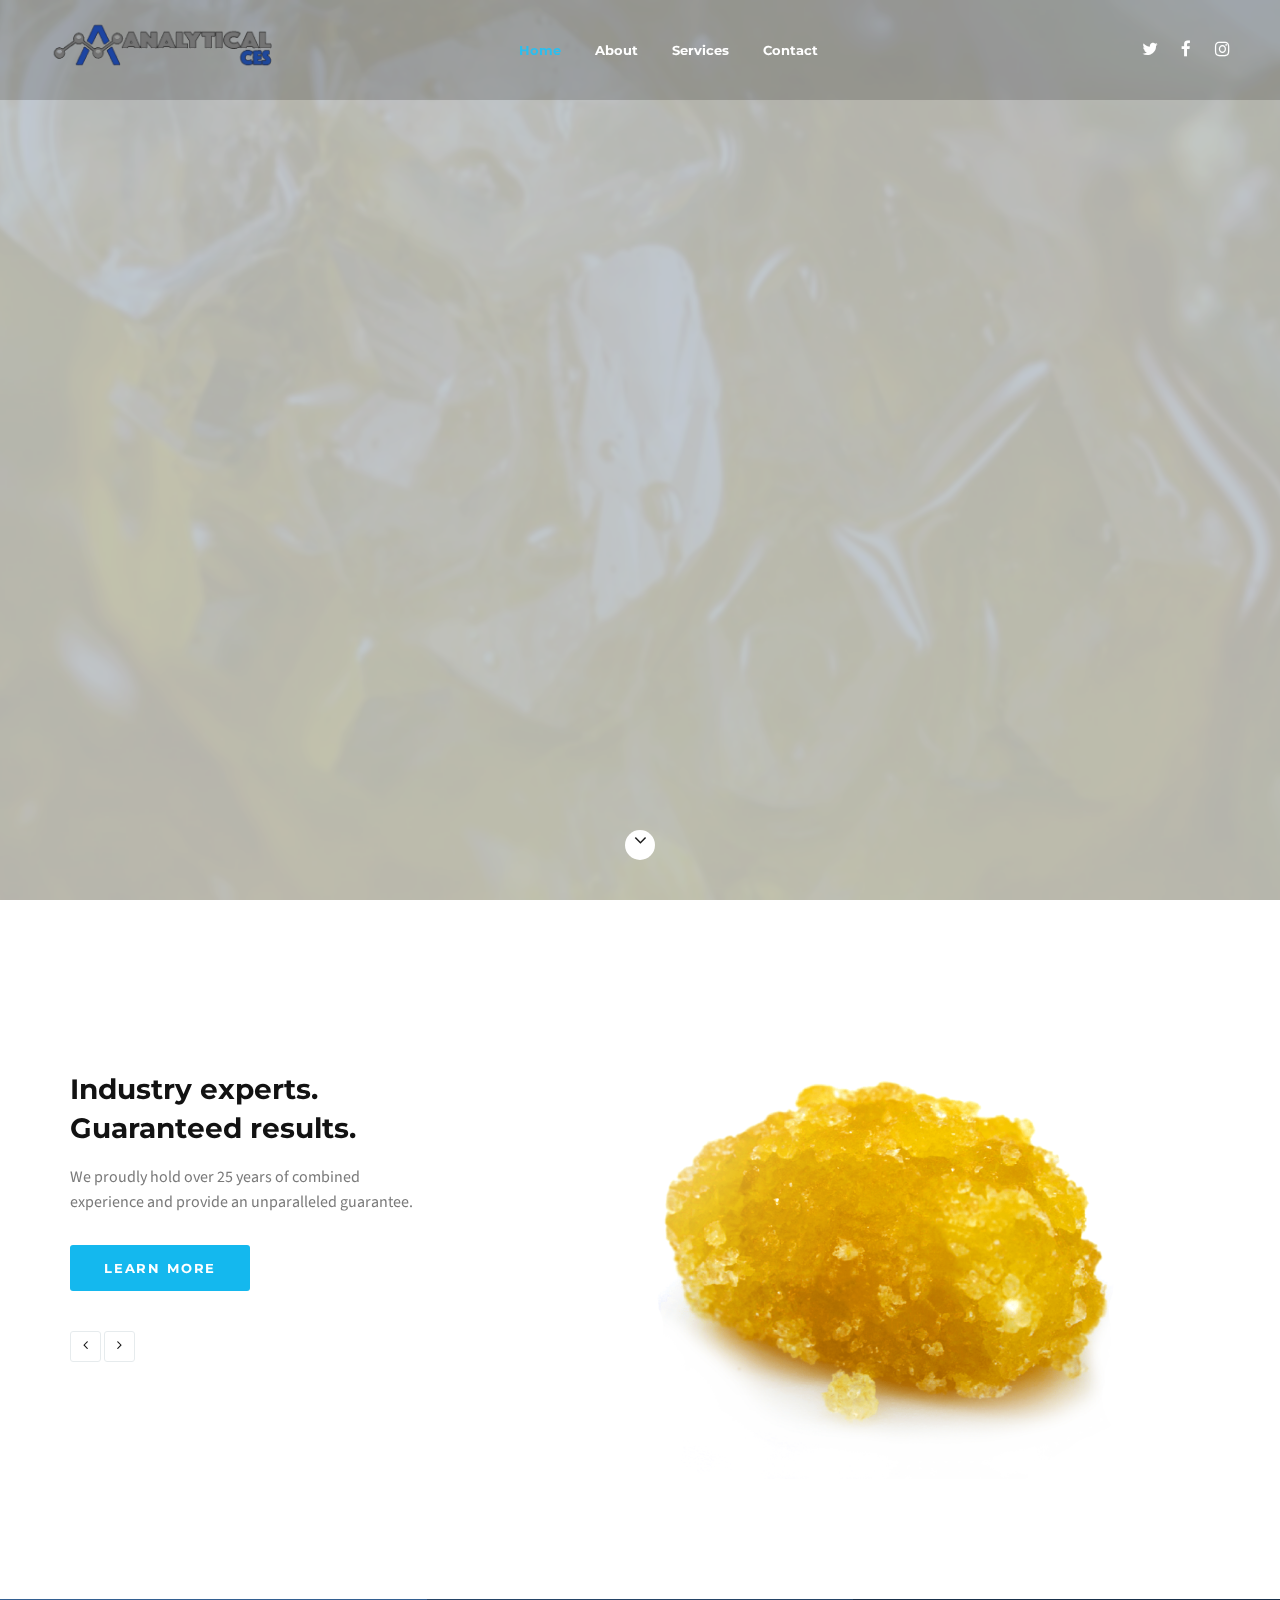
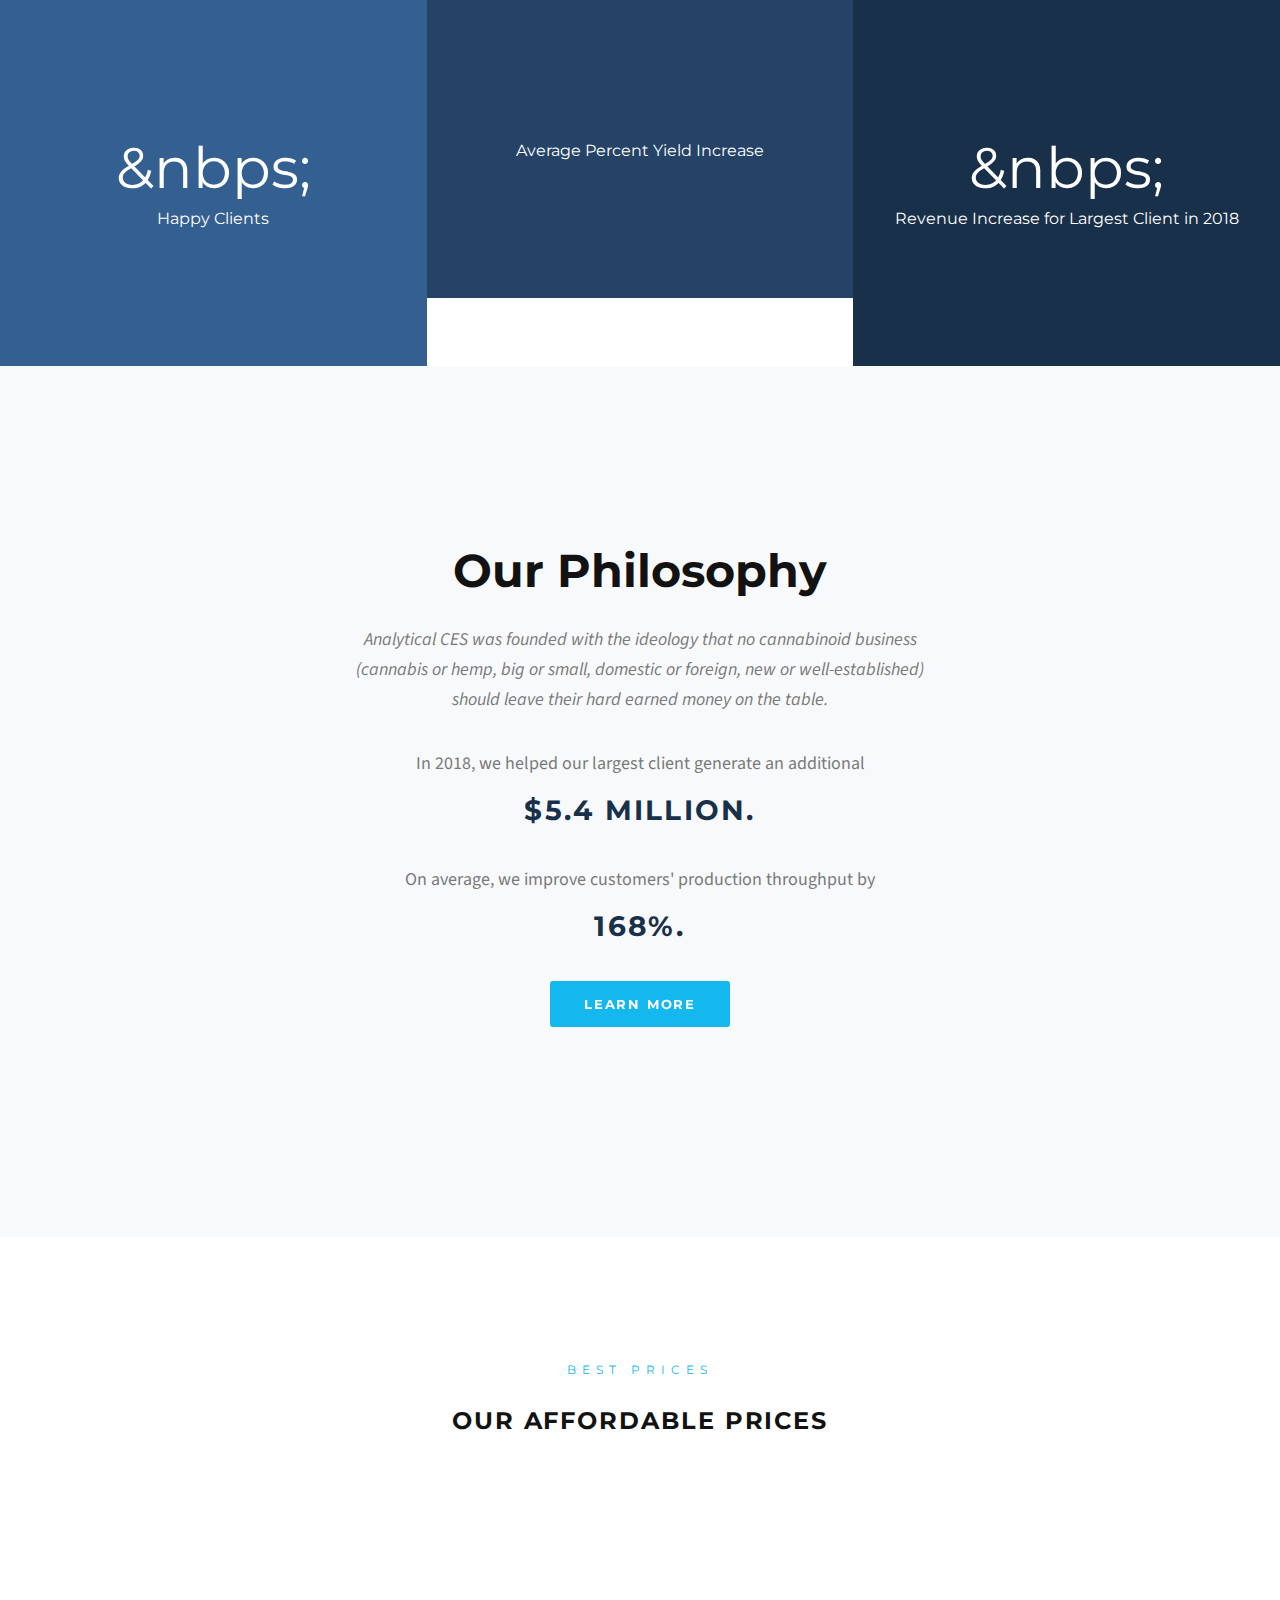
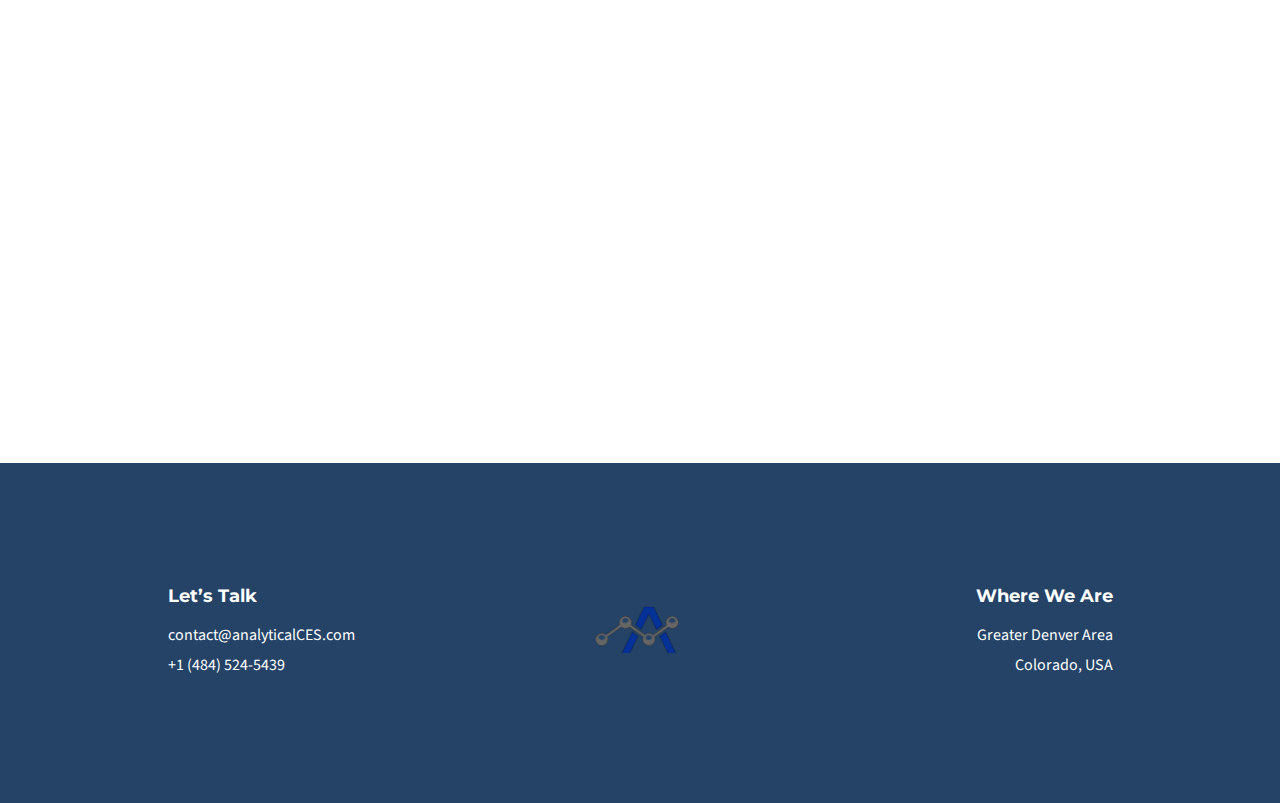
<file: index-agency.html>
<!DOCTYPE html>
<html lang="en">
<head>
  <title>Canna | Home Agency</title>

  <meta charset="utf-8">
  <!--[if IE]><meta http-equiv='X-UA-Compatible' content='IE=edge,chrome=1'><![endif]-->
  <meta name="viewport" content="width=device-width, initial-scale=1, maximum-scale=1" />
  <meta name="description" content="">

  <!-- Google Fonts -->
  <link href='http://fonts.googleapis.com/css?family=Montserrat:400,700%7CSource+Sans+Pro:400,300,700,600%7CPlayfair+Display:400,700,400italic' rel='stylesheet'>

  <!-- Css -->
  <link rel="stylesheet" href="css/bootstrap.min.css" />
  <link rel="stylesheet" href="css/font-icons.css" />
  <link rel="stylesheet" href="revolution/css/settings.css" />
  <link rel="stylesheet" href="css/rev-slider.css" />
  <link rel="stylesheet" href="css/style.css" />
  <link rel="stylesheet" href="css/colors/color-blue.css" />

  <!-- Favicons -->
  <link rel="shortcut icon" href="img/favicon.ico">
  <link rel="apple-touch-icon" href="img/apple-touch-icon.png">
  <link rel="apple-touch-icon" sizes="72x72" href="img/apple-touch-icon-72x72.png">
  <link rel="apple-touch-icon" sizes="114x114" href="img/apple-touch-icon-114x114.png">

</head>

<body data-spy="scroll" data-offset="60" data-target=".nav__holder" id="home">

  <!-- Preloader -->
  <div class="loader-mask">
    <div class="loader">
      <div></div>
      <div></div>
    </div>
  </div>


  <!-- Navigation -->
  <header class="nav nav--dark nav--always-fixed">

    <div class="nav__holder nav--sticky nav--align-center">
      <div class="container-fluid container-semi-fluid">
        <div class="flex-parent">

          <div class="nav__header clearfix">
            <!-- Logo -->
            <div class="logo-wrap">
              <a href="index.html" class="logo__link">
                <img class="logo logo--light" src="img/logo-transparent.png" alt="logo">
              </a>
            </div>

            <button type="button" class="nav__icon-toggle" id="nav__icon-toggle" data-toggle="collapse" data-target="#navbar-collapse">
              <span class="sr-only">Toggle navigation</span>
              <span class="nav__icon-toggle-bar"></span>
              <span class="nav__icon-toggle-bar"></span>
              <span class="nav__icon-toggle-bar"></span>
            </button>
          </div> <!-- end nav-header -->

          <nav id="navbar-collapse" class="nav__wrap collapse navbar-collapse">              
            <ul class="nav__menu local-scroll" id="onepage-nav">

              <li class="active">
                <a href="#home">Home</a>
              </li>
              <li>
                <a href="#process">About</a>
              </li>
              <li>
                <a href="#services">Services</a>
              </li>
              <li>
                <a href="#contact">Contact</a>
              </li>
              
            </ul> <!-- end menu -->


            <!-- Mobile Socials -->
            <div class="nav__mobile-social-icons hidden-lg hidden-md">
              <div class="socials socials--nobase">
                <a href="#"><i class="fa fa-twitter"></i></a>
                <a href="#"><i class="fa fa-facebook"></i></a>
                <a href="#"><i class="fa fa-instagram"></i></a>
              </div>
            </div>

          </nav> <!-- end nav-wrap -->

          <!-- Socials -->
          <div class="nav__social-icons flex-child hidden-sm hidden-xs">
            <div class="socials socials--nobase right">
              <a href="#"><i class="fa fa-twitter"></i></a>
              <a href="#"><i class="fa fa-facebook"></i></a>
              <a href="#"><i class="fa fa-instagram"></i></a>
            </div>
          </div>
      
        </div> <!-- end flex-parent -->
      </div> <!-- end container -->

    </div>
  </header> <!-- end navigation -->


  <main class="main oh">

    <!-- Revolution Slider -->
    <section> 
      <div class="rev_slider_wrapper">
        <div class="rev_slider" id="slider7" data-version="5.0">
          <ul>
            <!-- SLIDE 1 -->
            <li data-fstransition="fade"
              data-transition="parallaxtoright"
              data-easein="default" 
              data-easeout="default"
              data-slotamount="1"
              data-masterspeed="1200"
              data-delay="8000"
              data-title="The Art of Design"
              >
              <!-- MAIN IMAGE -->
              <img src="img/revolution/live-resin-blur.png"
                alt=""
                data-bgrepeat="no-repeat"
                data-bgfit="cover"
                data-bgparallax="7"
                class="rev-slidebg"
                opacity="0.5"
                >

              <!-- COLOR OVERLAY -->
              <div class="tp-caption tp-shape tp-shapewrapper"
                data-x="['center','center','center','center']" data-hoffset="['0','0','0','0']" 
                data-y="['middle','middle','middle','middle']" data-voffset="['0','0','0','0']"
                data-width="full"
                data-height="full"
                data-whitespace="nowrap"
                data-transform_idle="o:1;"
                data-transform_in="opacity:0.2;s:1700;e:Power2.easeInOut;" 
                data-transform_out="s:300;s:300;" 
                data-start="200" 
                data-basealign="slide" 
                data-responsive_offset="on" 
                data-responsive="off"
                style="z-index: 1; background-color: #244366;"> 
              </div>


              <!-- FRAME -->
              <div class="tp-caption tp-shape tp-shapewrapper rs-parallaxlevel-3"
                data-x="['center','center','center','center']" data-hoffset="['0','0','0','0']" 
                data-y="['middle','middle','middle','middle']" data-voffset="['0','0','0','0']"
                data-width="[600, 500, 400, 300]"
                data-height="[430, 330, 260, 200]"
                data-whitespace="nowrap"
                data-frames='[{
                  "delay":1000,
                  "speed":900,
                  "frame":"0",
                  "from":"y:150px;opacity:0;",
                  "ease":"Power3.easeOut",
                  "to":"o:1;"
                  },{
                  "delay":"wait",
                  "speed":1000,
                  "frame":"999",
                  "to":"opacity:0;","ease":"Power3.easeOut"
                }]'
                data-responsive_offset="on" 
                data-responsive="off"
                style="z-index: 1; border: 11px solid rgba(0,51,153,.25);"> 
              </div>


              <!-- LAYER NR. 1 -->
              <div class="tp-caption hero-text nocaps rs-parallaxlevel-1" 
                data-x="center"
                data-y="center"
                data-voffset="[-30]"
                data-textAlign="center"
                data-fontsize="[52, 48, 36, 20]"
                data-frames='[{
                  "delay":1000,
                  "speed":900,
                  "frame":"0",
                  "from":"sX:0.5;sY:0.5;opacity:0;",
                  "ease":"Power3.easeOut",
                  "to":"o:1;"
                  },{
                  "delay":"wait",
                  "speed":1000,
                  "frame":"999",
                  "to":"opacity:0;","ease":"Power3.easeOut"
                }]'
                data-splitout="none">ANALYTICAL CANNABINOID <br> EXPERT SOLUTIONS
              </div>

              <!-- LAYER NR. 2 -->
              <div class="tp-caption medium-text alt-font nocaps rs-parallaxlevel-1" id="aces-grey"
                data-x="center"
                data-y="center"                
                data-voffset="[60, 60, 50, 20]"
                data-fontsize="[24, 22, 20, 18]"
                data-textAlign="center"
                data-width="[none,none,none,400]"
                data-whitespace="[nowrap, nowrap, nowrap, normal]"
                data-frames='[{
                  "delay":1200,
                  "speed":900,
                  "frame":"0",
                  "from":"sX:0.5;sY:0.5;opacity:0;",
                  "ease":"Power3.easeOut",
                  "to":"o:1;"
                  },{
                  "delay":"wait",
                  "speed":1000,
                  "frame":"999",
                  "to":"opacity:0;","ease":"Power3.easeOut"
                }]'
                >We provide optimal solutions to maximize<br> your cannabis business's revenue.
              </div>
        
            </li> <!-- end slide 1 -->
          </ul>

          <div class="local-scroll">
            <a href="#intro" class="scroll-down">
              <i class="fa fa-angle-down"></i>
            </a>
          </div>

        </div>
      </div>
    </section>

    <!-- Promo Slider -->
    <section class="section-wrap" id="intro">      
      <div id="owl-promo" class="owl-carousel owl-theme">

        <div class="promo-slider">
          <div class="container">
            <div class="row">              
              
              <div class="col-md-4 promo-slider__info">
                <h3 class="promo-slider__title">Industry experts. <br> Guaranteed results.</h3>
                <p class="mb-30">We proudly hold over 25 
                  years of combined experience 
                  and provide an unparalleled guarantee.
                </p> 
                <a href="#" class="btn btn-lg btn-color">Learn More</a>
                <div class="owl-custom-navigation mt-40 mb-30">
                  <a class="owl-custom-navigation__prev"><i class="fa fa-angle-left"></i></a>
                  <a class="owl-custom-navigation__next"><i class="fa fa-angle-right"></i></a>
                </div>
              </div>

              <div class="col-md-7 col-md-offset-1">
                <img src="img/promo/thca-no-watermark-fixed.png" alt="" class="img-fullwidth">        
              </div>

            </div>
          </div>
        </div>

        <div class="promo-slider">
          <div class="container">
            <div class="row">              
              
              <div class="col-md-4 promo-slider__info">
                <h3 class="promo-slider__title">Maximize yields. <br> Maximize potential.</h3>
                <p class="mb-30">Our work is proven to ensure that your business thrives.
                  Click below to find out how.
                </p> 
                <a href="#" class="btn btn-lg btn-color">Our Services</a>
                <div class="owl-custom-navigation mt-40">
                  <a class="owl-custom-navigation__prev"><i class="fa fa-angle-left"></i></a>
                  <a class="owl-custom-navigation__next"><i class="fa fa-angle-right"></i></a>
                </div>
              </div>

              <div class="col-md-7 col-md-offset-1">
                <img src="img/promo/oil.jpg" alt="" class="img-fullwidth">        
              </div>

            </div>
          </div>
        </div>
        
      </div>
    </section> <!-- end promo slider -->   

    <!-- Result Boxes -->
    <section>
      <div class="container-fluid no-padding">
        <div class="row no-gutters">

          <div class="col-md-4">
            <div class="result-box result-box--first">
              <div class="counter">
                <span class="counter__timer counter__timer--1" data-from="0" data-to="32">&nbps;</span>
                <span class="counter__text counter__text--1">Happy Clients</span>         
              </div>
            </div>
          </div> <!-- end result -->

          <div class="col-md-4">
            <div class="result-box result-box--second">
              <div class="counter">
                <span class="counter__timer counter__timer--1" data-from="0" data-to="168"></span>
                <span class="counter__text counter__text--1">Average Percent Yield Increase</span>         
              </div>
            </div>
          </div> <!-- end result -->

          <div class="col-md-4">
            <div class="result-box result-box--third">
              <div class="counter">
                <span class="counter__timer counter__timer--1" data-from="0" data-to="5400000">&nbps;</span>
                <span class="counter__text counter__text--1">Revenue Increase for Largest Client in 2018</span>
              </div>
            </div>
          </div> <!-- end result -->

        </div>
      </div>
    </section> <!-- end result boxes -->




    <!-- Call to Action -->
    <section class="section-wrap section-wrap--md call-to-action bg-light">
      <div class="container text-center">
        <div class="row">
          <div class="col-md-8 col-md-offset-2">
            <h2 class="call-to-action__title call-to-action__title--lg nocaps">Our Philosophy</h2>
            <p style="font-style:italic;" class="call-to-action__text lead">
              Analytical CES was founded with the ideology that no cannabinoid business 
              <br> (cannabis or hemp, big or small, domestic or foreign, new or well-established) <br>
              should leave their hard earned money on the table. 
            </p>
            <br>









            <div class="flyin-left-wrapper">
              <div class="flyin-left-content">
                <p class="slide call-to-action__text lead">
                  In 2018, we helped our largest client generate an additional 
                    <h1 class="hoverBlue">$5.4 million.</h1>   
                </p>
              </div>
            </div>








                <br>     
              <p class="call-to-action__text lead">
                On average, we improve customers' production throughput by 
                <h1 class="hoverBlue">168%.</h1>
              </p>

            <br>

            <!-- accordion starts here -->

              <button class="accordion">
                <div>
                  <a class="accordion btn btn-lg btn-color btn-icon single-video-lightbox">
                    <span>Learn More</span>
                    <i class="fa fa-angle-right"></i>             
                  </a>
                </div>
              </button>

              <div class="accordion-content">

                <p style="font-style:italic;" class="call-to-action__text lead">
                  With an emerging cannabis industry at our fingertips, 
                  Analytical CES looks to fully optimize your business's quality, 
                  throughput, and ultimately revenue through a multitude of our available services.
                </p>

                <p style="font-style:italic;" class="call-to-action__text lead">
                  Analytical CES is the only consulting firm within the cannabis industry that stands by a guarantee.
                  If we cannot provide results, we refund our clients 80%.
                  We have never had to do this, CHALLENGE US!
                </p>
    
              </div>


            <!-- JS for Accordion -->
            <script>
              var accordions = document.getElementsByClassName("accordion");

              for (var i = 0; i < accordions.length; i++) {
                accordions[i].onclick = function() {
                  this.classList.toggle('is-open');

                  var content = this.nextElementSibling;
                  if (content.style.maxHeight) {
                    // accordion is currently open. Close it
                    content.style.maxHeight = null;
                  } else {
                    // accordion is currently closed, so open it
                    content.style.maxHeight = content.scrollHeight + "px";
                  }
                }
              }
            </script>
            <!-- accordion ends here -->



          </div>
        </div>
      </div>
    </section> <!-- end call to action -->

    <!-- Pricing Tables -->
    <section class="section-wrap pb-90">
      <div class="container">

        <div class="heading-row text-center">
          <span class="subheading">Best Prices</span>
          <h2 class="heading">Our Affordable Prices</h2>
        </div>

        <div class="row">
          
          <div class="col-lg-3 col-md-6">       
            <div class="pricing box-shadow wow fadeInUp" data-wow-duration="1s" data-wow-delay="0.1s">
              <h3 class="pricing__title">Basic</h3>

              <div class="pricing__features">
                <ul>
                  <li>Fully Responsive</li>
                  <li>Clean Design</li>
                  <li>Tons of Features</li>
                </ul>
              </div>

              <div class="pricing__price-holder">
                <span class="pricing__currency">$</span>
                <span class="pricing__price">72</span>
                <span class="pricing__term">Monthly</span>
              </div>

              <div class="pricing__button">
                <a href="#" class="btn btn-md btn-white btn-icon">
                  <span>Order Now</span>
                  <i class="fa fa-angle-right"></i>
                </a>
              </div>
            </div>
          </div> <!-- end col -->

          <div class="col-lg-3 col-md-6">       
            <div class="pricing box-shadow wow fadeInUp" data-wow-duration="1s" data-wow-delay="0.1s">
              <h3 class="pricing__title">Advanced</h3>

              <div class="pricing__features">
                <ul>
                  <li>Fully Responsive</li>
                  <li>Clean Design</li>
                  <li>Tons of Features</li>
                </ul>
              </div>

              <div class="pricing__price-holder">
                <span class="pricing__currency">$</span>
                <span class="pricing__price">129</span>
                <span class="pricing__term">Monthly</span>
              </div>

              <div class="pricing__button">
                <a href="#" class="btn btn-md btn-color btn-icon">
                  <span>Order Now</span>
                  <i class="fa fa-angle-right"></i>
                </a>
              </div>
            </div>
          </div> <!-- end col -->

          <div class="col-lg-3 col-md-6">       
            <div class="pricing box-shadow wow fadeInUp" data-wow-duration="1s" data-wow-delay="0.1s">
              <h3 class="pricing__title">Premium</h3>

              <div class="pricing__features">
                <ul>
                  <li>Fully Responsive</li>
                  <li>Clean Design</li>
                  <li>Tons of Features</li>
                </ul>
              </div>

              <div class="pricing__price-holder">
                <span class="pricing__currency">$</span>
                <span class="pricing__price">229</span>
                <span class="pricing__term">Monthly</span>
              </div>

              <div class="pricing__button">
                <a href="#" class="btn btn-md btn-white btn-icon">
                  <span>Order Now</span>
                  <i class="fa fa-angle-right"></i>
                </a>
              </div>
            </div>
          </div> <!-- end col -->

          <div class="col-lg-3 col-md-6">       
            <div class="pricing box-shadow wow fadeInUp" data-wow-duration="1s" data-wow-delay="0.1s">
              <h3 class="pricing__title">VIP</h3>

              <div class="pricing__features">
                <ul>
                  <li>Fully Responsive</li>
                  <li>Clean Design</li>
                  <li>Tons of Features</li>
                </ul>
              </div>

              <div class="pricing__price-holder">
                <span class="pricing__currency">$</span>
                <span class="pricing__price">359</span>
                <span class="pricing__term">Monthly</span>
              </div>

              <div class="pricing__button">
                <a href="#" class="btn btn-md btn-white btn-icon">
                  <span>Order Now</span>
                  <i class="fa fa-angle-right"></i>
                </a>
              </div>
            </div>
          </div> <!-- end col -->

        </div>
      </div>
    </section> <!-- end pricing tables -->    

    <!-- Contact -->
    <section class="section-wrap bg-blue white-text" id="contact">
      <div class="container">

        <div class="row">

          <div class="col-md-3 col-md-offset-1 col-sm-4 text-sm-center mb-sm-40">
            <h5 class="contact__title nocaps">Let’s Talk</h5>
            <a href="mailto:contact@analyticalCES.com" class="contact__item">contact@analyticalCES.com</a>
            <a href="tel:+14845245439" class="contact__item">+1 (484) 524-5439</a>
          </div> <!-- end col -->

          <div class="col-md-4 col-sm-4 text-center mb-sm-40">
            <img style="max-height:100px;" src="img/icon.png" >
          </div> <!-- end col -->

          <div class="col-md-3 col-sm-4 text-right text-sm-center">
            <h5 class="contact__title nocaps">Where We Are</h5>
            <address class="contact__item">Greater Denver Area<br>Colorado, USA</address>    
          </div> <!-- end col -->

        </div>
      </div>
    </section> <!-- end contact -->


  </main> <!-- end main-wrapper -->
  
  <!-- jQuery Scripts -->
  <script type="text/javascript" src="js/jquery.min.js"></script>
  <script type="text/javascript" src="js/bootstrap.min.js"></script>
  <script type="text/javascript" src="js/plugins.js"></script>
  <script type="text/javascript" src="revolution/js/jquery.themepunch.tools.min.js"></script>
  <script type="text/javascript" src="revolution/js/jquery.themepunch.revolution.min.js"></script>
  <script type="text/javascript" src="js/rev-slider.js"></script>
  <script type="text/javascript" src="js/scripts.js"></script>


  <script type="text/javascript" src="revolution/js/extensions/revolution.extension.video.min.js"></script>
  <script type="text/javascript" src="revolution/js/extensions/revolution.extension.carousel.min.js"></script>
  <script type="text/javascript" src="revolution/js/extensions/revolution.extension.slideanims.min.js"></script>
  <script type="text/javascript" src="revolution/js/extensions/revolution.extension.actions.min.js"></script>
  <script type="text/javascript" src="revolution/js/extensions/revolution.extension.layeranimation.min.js"></script>
  <script type="text/javascript" src="revolution/js/extensions/revolution.extension.kenburn.min.js"></script>
  <script type="text/javascript" src="revolution/js/extensions/revolution.extension.navigation.min.js"></script>
  <script type="text/javascript" src="revolution/js/extensions/revolution.extension.migration.min.js"></script>
  <script type="text/javascript" src="revolution/js/extensions/revolution.extension.parallax.min.js"></script>

</body>
</html>
</file>
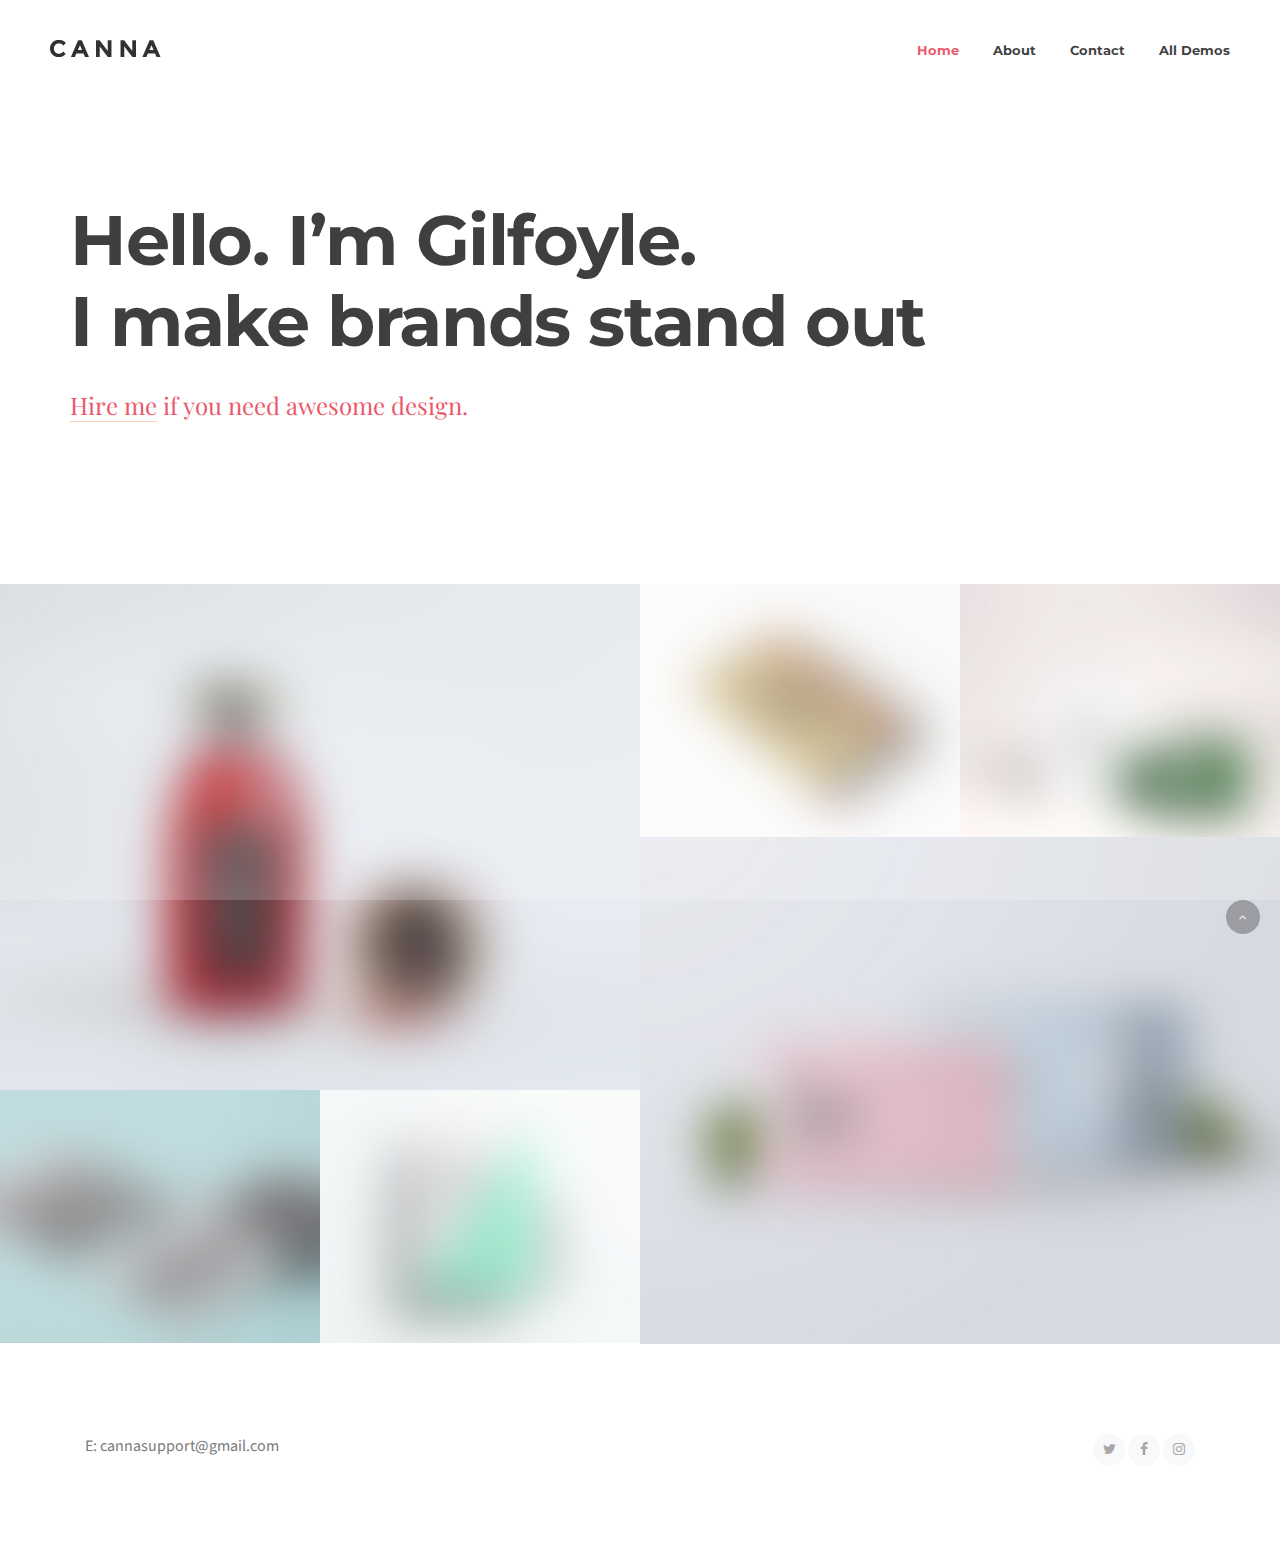
<file: index-portfolio.html>
<!DOCTYPE html>
<html lang="en">
<head>
  <title>Canna | Home Portfolio</title>

  <meta charset="utf-8">
  <!--[if IE]><meta http-equiv='X-UA-Compatible' content='IE=edge,chrome=1'><![endif]-->
  <meta name="viewport" content="width=device-width, initial-scale=1, maximum-scale=1" />
  <meta name="description" content="">

  <!-- Google Fonts -->
  <link href='http://fonts.googleapis.com/css?family=Montserrat:400,700%7CSource+Sans+Pro:400,300,700,600%7CPlayfair+Display:400,700,400italic' rel='stylesheet'>

  <!-- Css -->
  <link rel="stylesheet" href="css/bootstrap.min.css" />
  <link rel="stylesheet" href="css/font-icons.css" />
  <link rel="stylesheet" href="css/style.css" />
  <link rel="stylesheet" href="css/colors/color-red.css" />

  <!-- Favicons -->
  <link rel="shortcut icon" href="img/favicon.ico">
  <link rel="apple-touch-icon" href="img/apple-touch-icon.png">
  <link rel="apple-touch-icon" sizes="72x72" href="img/apple-touch-icon-72x72.png">
  <link rel="apple-touch-icon" sizes="114x114" href="img/apple-touch-icon-114x114.png">

</head>

<body data-spy="scroll" data-offset="60" data-target=".nav__holder" id="home">

  <!-- Preloader -->
  <div class="loader-mask">
    <div class="loader">
      <div></div>
      <div></div>
    </div>
  </div>


  <!-- Navigation -->
  <header class="nav nav--always-fixed nav--white-bg">

    <div class="nav__holder nav--sticky">
      <div class="container-fluid container-semi-fluid">
        <div class="flex-parent">

          <div class="nav__header clearfix">
            <!-- Logo -->
            <div class="logo-wrap">
              <a href="index.html" class="logo__link">
                <img class="logo logo--dark" src="img/logo_dark.png" alt="logo">
              </a>
            </div>

            <button type="button" class="nav__icon-toggle" id="nav__icon-toggle" data-toggle="collapse" data-target="#navbar-collapse">
              <span class="sr-only">Toggle navigation</span>
              <span class="nav__icon-toggle-bar"></span>
              <span class="nav__icon-toggle-bar"></span>
              <span class="nav__icon-toggle-bar"></span>
            </button>
          </div> <!-- end nav-header -->

          <nav id="navbar-collapse" class="nav__wrap collapse navbar-collapse">              
            <ul class="nav__menu">

              <li class="active">
                <a href="index-portfolio.html">Home</a>
              </li>
              <li>
                <a href="about-me.html">About</a>
              </li>
              <li>
                <a href="contact.html">Contact</a>
              </li>
              <li>
                <a href="../index.html">All Demos</a>
              </li>

            </ul> <!-- end menu -->
          </nav> <!-- end nav-wrap -->
      
        </div> <!-- end flex-parent -->
      </div> <!-- end container -->

    </div>
  </header> <!-- end navigation -->


  <main class="main oh">

    <!-- Intro -->
    <section class="section-wrap intro-1">
      <div class="container">
        <h1 class="intro-1__title">Hello. I’m Gilfoyle.<br>I make brands stand out</h1>
        <h2 class="intro-1__subtitle"><a href="contact.html" class="intro-1__link">Hire me</a> if you need awesome design.</h2>        
      </div>
    </section> <!-- end intro -->


    <!-- Works -->
    <section>
      <div class="container-fluid no-padding">
        <div id="masonry-grid" class="project-grid no-gutter">

          <a href="portfolio-single.html" class="project project--hover-3 isotope-half">
            <img src="img/portfolio/masonry/1.jpg" alt="" class="project__img">
            <div class="project__overlay">
              <div class="project__description">
                <h3 class="project__title">Branding Mockup</h3>
                <span class="project__category">Mockups</span>
              </div>
            </div>
          </a> <!-- end project -->

          <a href="portfolio-single.html" class="project project--hover-3 isotope-small">
            <img src="img/portfolio/masonry/2.jpg" alt="" class="project__img">
            <div class="project__overlay">
              <div class="project__description">
                <h3 class="project__title">Poster Frame PSD</h3>
                <span class="project__category">Mockups</span>
              </div>
            </div>
          </a> <!-- end project -->

          <a href="portfolio-single.html" class="project project--hover-3 isotope-small">
            <img src="img/portfolio/masonry/3.jpg" alt="" class="project__img">
            <div class="project__overlay">
              <div class="project__description">
                <h3 class="project__title">Logo Mockup</h3>
                <span class="project__category">Mockups</span>
              </div>
            </div>
          </a> <!-- end project -->

          <a href="portfolio-single.html" class="project project--hover-3 isotope-half">
            <img src="img/portfolio/masonry/4.jpg" alt="" class="project__img">
            <div class="project__overlay">
              <div class="project__description">
                <h3 class="project__title">Creative Branding</h3>
                <span class="project__category">Branding</span>
              </div>
            </div>
          </a> <!-- end project -->

          <a href="portfolio-single.html" class="project project--hover-3 isotope-small">
            <img src="img/portfolio/masonry/5.jpg" alt="" class="project__img">
            <div class="project__overlay">
              <div class="project__description">
                <h3 class="project__title">Awesome Sweaters</h3>
                <span class="project__category">Mockups</span>
              </div>
            </div>
          </a> <!-- end project -->

          <a href="portfolio-single.html" class="project project--hover-3 isotope-small">
            <img src="img/portfolio/masonry/6.jpg" alt="" class="project__img">
            <div class="project__overlay">
              <div class="project__description">
                <h3 class="project__title">Magazine Cover Design</h3>
                <span class="project__category">Print</span>
              </div>
            </div>
          </a> <!-- end project -->

        </div> <!-- end masonry grid -->
      </div>
    </section> <!-- end works -->


    <!-- Footer -->
    <footer class="footer">
      <div class="footer-bottom footer-bottom--tall footer-bottom--no-border">
        <div class="container">
          <div class="col-sm-6">
            <p class="text-sm-center">E: <a href="mailto:cannasupport@gmail.com" class="footer-bottom__email">cannasupport@gmail.com</a></p>
          </div>
          <div class="col-sm-6">
            <div class="socials socials--rounded text-right text-sm-center">
              <a href="#" class="facebook"><i class="fa fa-twitter"></i></a>
              <a href="#" class="twitter"><i class="fa fa-facebook"></i></a>
              <a href="#" class="instagram"><i class="fa fa-instagram"></i></a>
            </div>            
          </div>
        </div>
      </div> <!-- end bottom footer -->
    </footer> <!-- end footer -->

    <div id="back-to-top">
      <a href="#top"><i class="fa fa-angle-up"></i></a>
    </div>

  </main> <!-- end main-wrapper -->
  
  <!-- jQuery Scripts -->
  <script type="text/javascript" src="js/jquery.min.js"></script>
  <script type="text/javascript" src="js/bootstrap.min.js"></script>
  <script type="text/javascript" src="js/plugins.js"></script>
  <script type="text/javascript" src="js/scripts.js"></script>

</body>
</html>
</file>
<file: revolution/css/settings.css>
/*-----------------------------------------------------------------------------

-	Revolution Slider 5.0 Default Style Settings -

Screen Stylesheet

version:   	5.4.5
date:      	15/05/17
author:		themepunch
email:     	info@themepunch.com
website:   	http://www.themepunch.com
-----------------------------------------------------------------------------*/
#debungcontrolls,.debugtimeline{width:100%;box-sizing:border-box}.rev_column,.rev_column .tp-parallax-wrap,.tp-svg-layer svg{vertical-align:top}#debungcontrolls{z-index:100000;position:fixed;bottom:0;height:auto;background:rgba(0,0,0,.6);padding:10px}.debugtimeline{height:10px;position:relative;margin-bottom:3px;display:none;white-space:nowrap}.debugtimeline:hover{height:15px}.the_timeline_tester{background:#e74c3c;position:absolute;top:0;left:0;height:100%;width:0}.rs-go-fullscreen{position:fixed!important;width:100%!important;height:100%!important;top:0!important;left:0!important;z-index:9999999!important;background:#fff!important}.debugtimeline.tl_slide .the_timeline_tester{background:#f39c12}.debugtimeline.tl_frame .the_timeline_tester{background:#3498db}.debugtimline_txt{color:#fff;font-weight:400;font-size:7px;position:absolute;left:10px;top:0;white-space:nowrap;line-height:10px}.rtl{direction:rtl}@font-face{font-family:revicons;src:url(../fonts/revicons/revicons.eot?5510888);src:url(../fonts/revicons/revicons.eot?5510888#iefix) format('embedded-opentype'),url(../fonts/revicons/revicons.woff?5510888) format('woff'),url(../fonts/revicons/revicons.ttf?5510888) format('truetype'),url(../fonts/revicons/revicons.svg?5510888#revicons) format('svg');font-weight:400;font-style:normal}[class*=" revicon-"]:before,[class^=revicon-]:before{font-family:revicons;font-style:normal;font-weight:400;speak:none;display:inline-block;text-decoration:inherit;width:1em;margin-right:.2em;text-align:center;font-variant:normal;text-transform:none;line-height:1em;margin-left:.2em}.revicon-search-1:before{content:'\e802'}.revicon-pencil-1:before{content:'\e831'}.revicon-picture-1:before{content:'\e803'}.revicon-cancel:before{content:'\e80a'}.revicon-info-circled:before{content:'\e80f'}.revicon-trash:before{content:'\e801'}.revicon-left-dir:before{content:'\e817'}.revicon-right-dir:before{content:'\e818'}.revicon-down-open:before{content:'\e83b'}.revicon-left-open:before{content:'\e819'}.revicon-right-open:before{content:'\e81a'}.revicon-angle-left:before{content:'\e820'}.revicon-angle-right:before{content:'\e81d'}.revicon-left-big:before{content:'\e81f'}.revicon-right-big:before{content:'\e81e'}.revicon-magic:before{content:'\e807'}.revicon-picture:before{content:'\e800'}.revicon-export:before{content:'\e80b'}.revicon-cog:before{content:'\e832'}.revicon-login:before{content:'\e833'}.revicon-logout:before{content:'\e834'}.revicon-video:before{content:'\e805'}.revicon-arrow-combo:before{content:'\e827'}.revicon-left-open-1:before{content:'\e82a'}.revicon-right-open-1:before{content:'\e82b'}.revicon-left-open-mini:before{content:'\e822'}.revicon-right-open-mini:before{content:'\e823'}.revicon-left-open-big:before{content:'\e824'}.revicon-right-open-big:before{content:'\e825'}.revicon-left:before{content:'\e836'}.revicon-right:before{content:'\e826'}.revicon-ccw:before{content:'\e808'}.revicon-arrows-ccw:before{content:'\e806'}.revicon-palette:before{content:'\e829'}.revicon-list-add:before{content:'\e80c'}.revicon-doc:before{content:'\e809'}.revicon-left-open-outline:before{content:'\e82e'}.revicon-left-open-2:before{content:'\e82c'}.revicon-right-open-outline:before{content:'\e82f'}.revicon-right-open-2:before{content:'\e82d'}.revicon-equalizer:before{content:'\e83a'}.revicon-layers-alt:before{content:'\e804'}.revicon-popup:before{content:'\e828'}.rev_slider_wrapper{position:relative;z-index:0;width:100%}.rev_slider{position:relative;overflow:visible}.entry-content .rev_slider a,.rev_slider a{box-shadow:none}.tp-overflow-hidden{overflow:hidden!important}.group_ov_hidden{overflow:hidden}.rev_slider img,.tp-simpleresponsive img{max-width:none!important;transition:none;margin:0;padding:0;border:none}.rev_slider .no-slides-text{font-weight:700;text-align:center;padding-top:80px}.rev_slider>ul,.rev_slider>ul>li,.rev_slider>ul>li:before,.rev_slider_wrapper>ul,.tp-revslider-mainul>li,.tp-revslider-mainul>li:before,.tp-simpleresponsive>ul,.tp-simpleresponsive>ul>li,.tp-simpleresponsive>ul>li:before{list-style:none!important;position:absolute;margin:0!important;padding:0!important;overflow-x:visible;overflow-y:visible;background-image:none;background-position:0 0;text-indent:0;top:0;left:0}.rev_slider>ul>li,.rev_slider>ul>li:before,.tp-revslider-mainul>li,.tp-revslider-mainul>li:before,.tp-simpleresponsive>ul>li,.tp-simpleresponsive>ul>li:before{visibility:hidden}.tp-revslider-mainul,.tp-revslider-slidesli{padding:0!important;margin:0!important;list-style:none!important}.fullscreen-container,.fullwidthbanner-container{padding:0;position:relative}.rev_slider li.tp-revslider-slidesli{position:absolute!important}.tp-caption .rs-untoggled-content{display:block}.tp-caption .rs-toggled-content{display:none}.rs-toggle-content-active.tp-caption .rs-toggled-content{display:block}.rs-toggle-content-active.tp-caption .rs-untoggled-content{display:none}.rev_slider .caption,.rev_slider .tp-caption{position:relative;visibility:hidden;white-space:nowrap;display:block;-webkit-font-smoothing:antialiased!important;z-index:1}.rev_slider .caption,.rev_slider .tp-caption,.tp-simpleresponsive img{-moz-user-select:none;-khtml-user-select:none;-webkit-user-select:none;-o-user-select:none}.rev_slider .tp-mask-wrap .tp-caption,.rev_slider .tp-mask-wrap :last-child,.wpb_text_column .rev_slider .tp-mask-wrap .tp-caption,.wpb_text_column .rev_slider .tp-mask-wrap :last-child{margin-bottom:0}.tp-svg-layer svg{width:100%;height:100%;position:relative}.tp-carousel-wrapper{cursor:url(openhand.cur),move}.tp-carousel-wrapper.dragged{cursor:url(closedhand.cur),move}.tp_inner_padding{box-sizing:border-box;max-height:none!important}.tp-caption.tp-layer-selectable{-moz-user-select:all;-khtml-user-select:all;-webkit-user-select:all;-o-user-select:all}.tp-caption.tp-hidden-caption,.tp-forcenotvisible,.tp-hide-revslider,.tp-parallax-wrap.tp-hidden-caption{visibility:hidden!important;display:none!important}.rev_slider audio,.rev_slider embed,.rev_slider iframe,.rev_slider object,.rev_slider video{max-width:none!important}.tp-element-background{position:absolute;top:0;left:0;width:100%;height:100%;z-index:0}.tp-blockmask,.tp-blockmask_in,.tp-blockmask_out{position:absolute;top:0;left:0;width:100%;height:100%;background:#fff;z-index:1000;transform:scaleX(0) scaleY(0)}.tp-parallax-wrap{transform-style:preserve-3d}.rev_row_zone{position:absolute;width:100%;left:0;box-sizing:border-box;min-height:50px;font-size:0}.rev_column_inner,.rev_slider .tp-caption.rev_row{position:relative;width:100%!important;box-sizing:border-box}.rev_row_zone_top{top:0}.rev_row_zone_middle{top:50%;transform:translateY(-50%)}.rev_row_zone_bottom{bottom:0}.rev_slider .tp-caption.rev_row{display:table;table-layout:fixed;vertical-align:top;height:auto!important;font-size:0}.rev_column{display:table-cell;position:relative;height:auto;box-sizing:border-box;font-size:0}.rev_column_inner{display:block;height:auto!important;white-space:normal!important}.rev_column_bg{width:100%;height:100%;position:absolute;top:0;left:0;z-index:0;box-sizing:border-box;background-clip:content-box;border:0 solid transparent}.tp-caption .backcorner,.tp-caption .backcornertop,.tp-caption .frontcorner,.tp-caption .frontcornertop{height:0;top:0;width:0;position:absolute}.rev_column_inner .tp-loop-wrap,.rev_column_inner .tp-mask-wrap,.rev_column_inner .tp-parallax-wrap{text-align:inherit}.rev_column_inner .tp-mask-wrap{display:inline-block}.rev_column_inner .tp-parallax-wrap,.rev_column_inner .tp-parallax-wrap .tp-loop-wrap,.rev_column_inner .tp-parallax-wrap .tp-mask-wrap{position:relative!important;left:auto!important;top:auto!important;line-height:0}.tp-video-play-button,.tp-video-play-button i{line-height:50px!important;vertical-align:top;text-align:center}.rev_column_inner .rev_layer_in_column,.rev_column_inner .tp-parallax-wrap,.rev_column_inner .tp-parallax-wrap .tp-loop-wrap,.rev_column_inner .tp-parallax-wrap .tp-mask-wrap{vertical-align:top}.rev_break_columns{display:block!important}.rev_break_columns .tp-parallax-wrap.rev_column{display:block!important;width:100%!important}.fullwidthbanner-container{overflow:hidden}.fullwidthbanner-container .fullwidthabanner{width:100%;position:relative}.tp-static-layers{position:absolute;z-index:101;top:0;left:0}.tp-caption .frontcorner{border-left:40px solid transparent;border-right:0 solid transparent;border-top:40px solid #00A8FF;left:-40px}.tp-caption .backcorner{border-left:0 solid transparent;border-right:40px solid transparent;border-bottom:40px solid #00A8FF;right:0}.tp-caption .frontcornertop{border-left:40px solid transparent;border-right:0 solid transparent;border-bottom:40px solid #00A8FF;left:-40px}.tp-caption .backcornertop{border-left:0 solid transparent;border-right:40px solid transparent;border-top:40px solid #00A8FF;right:0}.tp-layer-inner-rotation{position:relative!important}img.tp-slider-alternative-image{width:100%;height:auto}.caption.fullscreenvideo,.rs-background-video-layer,.tp-caption.coverscreenvideo,.tp-caption.fullscreenvideo{width:100%;height:100%;top:0;left:0;position:absolute}.noFilterClass{filter:none!important}.rs-background-video-layer{visibility:hidden;z-index:0}.caption.fullscreenvideo audio,.caption.fullscreenvideo iframe,.caption.fullscreenvideo video,.tp-caption.fullscreenvideo iframe,.tp-caption.fullscreenvideo iframe audio,.tp-caption.fullscreenvideo iframe video{width:100%!important;height:100%!important;display:none}.fullcoveredvideo audio,.fullscreenvideo audio .fullcoveredvideo video,.fullscreenvideo video{background:#000}.fullcoveredvideo .tp-poster{background-position:center center;background-size:cover;width:100%;height:100%;top:0;left:0}.videoisplaying .html5vid .tp-poster{display:none}.tp-video-play-button{background:#000;background:rgba(0,0,0,.3);border-radius:5px;position:absolute;top:50%;left:50%;color:#FFF;margin-top:-25px;margin-left:-25px;cursor:pointer;width:50px;height:50px;box-sizing:border-box;display:inline-block;z-index:4;opacity:0;transition:opacity .3s ease-out!important}.tp-audio-html5 .tp-video-play-button,.tp-hiddenaudio{display:none!important}.tp-caption .html5vid{width:100%!important;height:100%!important}.tp-video-play-button i{width:50px;height:50px;display:inline-block;font-size:40px!important}.rs-fullvideo-cover,.tp-dottedoverlay,.tp-shadowcover{height:100%;top:0;left:0;position:absolute}.tp-caption:hover .tp-video-play-button{opacity:1;display:block}.tp-caption .tp-revstop{display:none;border-left:5px solid #fff!important;border-right:5px solid #fff!important;margin-top:15px!important;line-height:20px!important;vertical-align:top;font-size:25px!important}.tp-seek-bar,.tp-video-button,.tp-volume-bar{outline:0;line-height:12px;margin:0;cursor:pointer}.videoisplaying .revicon-right-dir{display:none}.videoisplaying .tp-revstop{display:inline-block}.videoisplaying .tp-video-play-button{display:none}.fullcoveredvideo .tp-video-play-button{display:none!important}.fullscreenvideo .fullscreenvideo audio,.fullscreenvideo .fullscreenvideo video{object-fit:contain!important}.fullscreenvideo .fullcoveredvideo audio,.fullscreenvideo .fullcoveredvideo video{object-fit:cover!important}.tp-video-controls{position:absolute;bottom:0;left:0;right:0;padding:5px;opacity:0;transition:opacity .3s;background-image:linear-gradient(to bottom,#000 13%,#323232 100%);display:table;max-width:100%;overflow:hidden;box-sizing:border-box}.rev-btn.rev-hiddenicon i,.rev-btn.rev-withicon i{transition:all .2s ease-out!important;font-size:15px}.tp-caption:hover .tp-video-controls{opacity:.9}.tp-video-button{background:rgba(0,0,0,.5);border:0;border-radius:3px;font-size:12px;color:#fff;padding:0}.tp-video-button:hover{cursor:pointer}.tp-video-button-wrap,.tp-video-seek-bar-wrap,.tp-video-vol-bar-wrap{padding:0 5px;display:table-cell;vertical-align:middle}.tp-video-seek-bar-wrap{width:80%}.tp-video-vol-bar-wrap{width:20%}.tp-seek-bar,.tp-volume-bar{width:100%;padding:0}.rs-fullvideo-cover{width:100%;background:0 0;z-index:5}.disabled_lc .tp-video-play-button,.rs-background-video-layer audio::-webkit-media-controls,.rs-background-video-layer video::-webkit-media-controls,.rs-background-video-layer video::-webkit-media-controls-start-playback-button{display:none!important}.tp-audio-html5 .tp-video-controls{opacity:1!important;visibility:visible!important}.tp-dottedoverlay{background-repeat:repeat;width:100%;z-index:3}.tp-dottedoverlay.twoxtwo{background:url(../assets/gridtile.png)}.tp-dottedoverlay.twoxtwowhite{background:url(../assets/gridtile_white.png)}.tp-dottedoverlay.threexthree{background:url(../assets/gridtile_3x3.png)}.tp-dottedoverlay.threexthreewhite{background:url(../assets/gridtile_3x3_white.png)}.tp-shadowcover{width:100%;background:#fff;z-index:-1}.tp-shadow1{box-shadow:0 10px 6px -6px rgba(0,0,0,.8)}.tp-shadow2:after,.tp-shadow2:before,.tp-shadow3:before,.tp-shadow4:after{z-index:-2;position:absolute;content:"";bottom:10px;left:10px;width:50%;top:85%;max-width:300px;background:0 0;box-shadow:0 15px 10px rgba(0,0,0,.8);transform:rotate(-3deg)}.tp-shadow2:after,.tp-shadow4:after{transform:rotate(3deg);right:10px;left:auto}.tp-shadow5{position:relative;box-shadow:0 1px 4px rgba(0,0,0,.3),0 0 40px rgba(0,0,0,.1) inset}.tp-shadow5:after,.tp-shadow5:before{content:"";position:absolute;z-index:-2;box-shadow:0 0 25px 0 rgba(0,0,0,.6);top:30%;bottom:0;left:20px;right:20px;border-radius:100px/20px}.tp-button{padding:6px 13px 5px;border-radius:3px;height:30px;cursor:pointer;color:#fff!important;text-shadow:0 1px 1px rgba(0,0,0,.6)!important;font-size:15px;line-height:45px!important;font-family:arial,sans-serif;font-weight:700;letter-spacing:-1px;text-decoration:none}.tp-button.big{color:#fff;text-shadow:0 1px 1px rgba(0,0,0,.6);font-weight:700;padding:9px 20px;font-size:19px;line-height:57px!important}.purchase:hover,.tp-button.big:hover,.tp-button:hover{background-position:bottom,15px 11px}.purchase.green,.purchase:hover.green,.tp-button.green,.tp-button:hover.green{background-color:#21a117;box-shadow:0 3px 0 0 #104d0b}.purchase.blue,.purchase:hover.blue,.tp-button.blue,.tp-button:hover.blue{background-color:#1d78cb;box-shadow:0 3px 0 0 #0f3e68}.purchase.red,.purchase:hover.red,.tp-button.red,.tp-button:hover.red{background-color:#cb1d1d;box-shadow:0 3px 0 0 #7c1212}.purchase.orange,.purchase:hover.orange,.tp-button.orange,.tp-button:hover.orange{background-color:#f70;box-shadow:0 3px 0 0 #a34c00}.purchase.darkgrey,.purchase:hover.darkgrey,.tp-button.darkgrey,.tp-button.grey,.tp-button:hover.darkgrey,.tp-button:hover.grey{background-color:#555;box-shadow:0 3px 0 0 #222}.purchase.lightgrey,.purchase:hover.lightgrey,.tp-button.lightgrey,.tp-button:hover.lightgrey{background-color:#888;box-shadow:0 3px 0 0 #555}.rev-btn,.rev-btn:visited{outline:0!important;box-shadow:none!important;text-decoration:none!important;line-height:44px;font-size:17px;font-weight:500;padding:12px 35px;box-sizing:border-box;font-family:Roboto,sans-serif;cursor:pointer}.rev-btn.rev-uppercase,.rev-btn.rev-uppercase:visited{text-transform:uppercase;letter-spacing:1px;font-size:15px;font-weight:900}.rev-btn.rev-withicon i{font-weight:400;position:relative;top:0;margin-left:10px!important}.rev-btn.rev-hiddenicon i{font-weight:400;position:relative;top:0;opacity:0;margin-left:0!important;width:0!important}.rev-btn.rev-hiddenicon:hover i{opacity:1!important;margin-left:10px!important;width:auto!important}.rev-btn.rev-medium,.rev-btn.rev-medium:visited{line-height:36px;font-size:14px;padding:10px 30px}.rev-btn.rev-medium.rev-hiddenicon i,.rev-btn.rev-medium.rev-withicon i{font-size:14px;top:0}.rev-btn.rev-small,.rev-btn.rev-small:visited{line-height:28px;font-size:12px;padding:7px 20px}.rev-btn.rev-small.rev-hiddenicon i,.rev-btn.rev-small.rev-withicon i{font-size:12px;top:0}.rev-maxround{border-radius:30px}.rev-minround{border-radius:3px}.rev-burger{position:relative;width:60px;height:60px;box-sizing:border-box;padding:22px 0 0 14px;border-radius:50%;border:1px solid rgba(51,51,51,.25);-webkit-tap-highlight-color:transparent;cursor:pointer}.rev-burger span{display:block;width:30px;height:3px;background:#333;transition:.7s;pointer-events:none;transform-style:flat!important}.rev-burger.revb-white span,.rev-burger.revb-whitenoborder span{background:#fff}.rev-burger span:nth-child(2){margin:3px 0}#dialog_addbutton .rev-burger:hover :first-child,.open .rev-burger :first-child,.open.rev-burger :first-child{transform:translateY(6px) rotate(-45deg)}#dialog_addbutton .rev-burger:hover :nth-child(2),.open .rev-burger :nth-child(2),.open.rev-burger :nth-child(2){transform:rotate(-45deg);opacity:0}#dialog_addbutton .rev-burger:hover :last-child,.open .rev-burger :last-child,.open.rev-burger :last-child{transform:translateY(-6px) rotate(-135deg)}.rev-burger.revb-white{border:2px solid rgba(255,255,255,.2)}.rev-burger.revb-darknoborder,.rev-burger.revb-whitenoborder{border:0}.rev-burger.revb-darknoborder span{background:#333}.rev-burger.revb-whitefull{background:#fff;border:none}.rev-burger.revb-whitefull span{background:#333}.rev-burger.revb-darkfull{background:#333;border:none}.rev-burger.revb-darkfull span,.rev-scroll-btn.revs-fullwhite{background:#fff}@keyframes rev-ani-mouse{0%{opacity:1;top:29%}15%{opacity:1;top:50%}50%{opacity:0;top:50%}100%{opacity:0;top:29%}}.rev-scroll-btn{display:inline-block;position:relative;left:0;right:0;text-align:center;cursor:pointer;width:35px;height:55px;box-sizing:border-box;border:3px solid #fff;border-radius:23px}.rev-scroll-btn>*{display:inline-block;line-height:18px;font-size:13px;font-weight:400;color:#fff;font-family:proxima-nova,"Helvetica Neue",Helvetica,Arial,sans-serif;letter-spacing:2px}.rev-scroll-btn>.active,.rev-scroll-btn>:focus,.rev-scroll-btn>:hover{color:#fff}.rev-scroll-btn>.active,.rev-scroll-btn>:active,.rev-scroll-btn>:focus,.rev-scroll-btn>:hover{opacity:.8}.rev-scroll-btn.revs-fullwhite span{background:#333}.rev-scroll-btn.revs-fulldark{background:#333;border:none}.rev-scroll-btn.revs-fulldark span,.tp-bullet{background:#fff}.rev-scroll-btn span{position:absolute;display:block;top:29%;left:50%;width:8px;height:8px;margin:-4px 0 0 -4px;background:#fff;border-radius:50%;animation:rev-ani-mouse 2.5s linear infinite}.rev-scroll-btn.revs-dark{border-color:#333}.rev-scroll-btn.revs-dark span{background:#333}.rev-control-btn{position:relative;display:inline-block;z-index:5;color:#FFF;font-size:20px;line-height:60px;font-weight:400;font-style:normal;font-family:Raleway;text-decoration:none;text-align:center;background-color:#000;border-radius:50px;text-shadow:none;background-color:rgba(0,0,0,.5);width:60px;height:60px;box-sizing:border-box;cursor:pointer}.rev-cbutton-dark-sr,.rev-cbutton-light-sr{border-radius:3px}.rev-cbutton-light,.rev-cbutton-light-sr{color:#333;background-color:rgba(255,255,255,.75)}.rev-sbutton{line-height:37px;width:37px;height:37px}.rev-sbutton-blue{background-color:#3B5998}.rev-sbutton-lightblue{background-color:#00A0D1}.rev-sbutton-red{background-color:#DD4B39}.tp-bannertimer{visibility:hidden;width:100%;height:5px;background:#000;background:rgba(0,0,0,.15);position:absolute;z-index:200;top:0}.tp-bannertimer.tp-bottom{top:auto;bottom:0!important;height:5px}.tp-caption img{background:0 0;-ms-filter:"progid:DXImageTransform.Microsoft.gradient(startColorstr=#00FFFFFF,endColorstr=#00FFFFFF)";filter:progid:DXImageTransform.Microsoft.gradient(startColorstr=#00FFFFFF, endColorstr=#00FFFFFF);zoom:1}.caption.slidelink a div,.tp-caption.slidelink a div{width:3000px;height:1500px;background:url(../assets/coloredbg.png)}.tp-caption.slidelink a span{background:url(../assets/coloredbg.png)}.tp-loader.spinner0,.tp-loader.spinner5{background-image:url(../assets/loader.gif);background-repeat:no-repeat}.tp-shape{width:100%;height:100%}.tp-caption .rs-starring{display:inline-block}.tp-caption .rs-starring .star-rating{float:none;display:inline-block;vertical-align:top;color:#FFC321!important}.tp-caption .rs-starring .star-rating,.tp-caption .rs-starring-page .star-rating{position:relative;height:1em;width:5.4em;font-family:star;font-size:1em!important}.tp-loader.spinner0,.tp-loader.spinner1{width:40px;height:40px;margin-top:-20px;margin-left:-20px;animation:tp-rotateplane 1.2s infinite ease-in-out;background-color:#fff;border-radius:3px;box-shadow:0 0 20px 0 rgba(0,0,0,.15)}.tp-caption .rs-starring .star-rating:before,.tp-caption .rs-starring-page .star-rating:before{content:"\73\73\73\73\73";color:#E0DADF;float:left;top:0;left:0;position:absolute}.tp-caption .rs-starring .star-rating span{overflow:hidden;float:left;top:0;left:0;position:absolute;padding-top:1.5em;font-size:1em!important}.tp-caption .rs-starring .star-rating span:before{content:"\53\53\53\53\53";top:0;position:absolute;left:0}.tp-loader{top:50%;left:50%;z-index:10000;position:absolute}.tp-loader.spinner0{background-position:center center}.tp-loader.spinner5{background-position:10px 10px;background-color:#fff;margin:-22px;width:44px;height:44px;border-radius:3px}@keyframes tp-rotateplane{0%{transform:perspective(120px) rotateX(0) rotateY(0)}50%{transform:perspective(120px) rotateX(-180.1deg) rotateY(0)}100%{transform:perspective(120px) rotateX(-180deg) rotateY(-179.9deg)}}.tp-loader.spinner2{width:40px;height:40px;margin-top:-20px;margin-left:-20px;background-color:red;box-shadow:0 0 20px 0 rgba(0,0,0,.15);border-radius:100%;animation:tp-scaleout 1s infinite ease-in-out}@keyframes tp-scaleout{0%{transform:scale(0)}100%{transform:scale(1);opacity:0}}.tp-loader.spinner3{margin:-9px 0 0 -35px;width:70px;text-align:center}.tp-loader.spinner3 .bounce1,.tp-loader.spinner3 .bounce2,.tp-loader.spinner3 .bounce3{width:18px;height:18px;background-color:#fff;box-shadow:0 0 20px 0 rgba(0,0,0,.15);border-radius:100%;display:inline-block;animation:tp-bouncedelay 1.4s infinite ease-in-out;animation-fill-mode:both}.tp-loader.spinner3 .bounce1{animation-delay:-.32s}.tp-loader.spinner3 .bounce2{animation-delay:-.16s}@keyframes tp-bouncedelay{0%,100%,80%{transform:scale(0)}40%{transform:scale(1)}}.tp-loader.spinner4{margin:-20px 0 0 -20px;width:40px;height:40px;text-align:center;animation:tp-rotate 2s infinite linear}.tp-loader.spinner4 .dot1,.tp-loader.spinner4 .dot2{width:60%;height:60%;display:inline-block;position:absolute;top:0;background-color:#fff;border-radius:100%;animation:tp-bounce 2s infinite ease-in-out;box-shadow:0 0 20px 0 rgba(0,0,0,.15)}.tp-loader.spinner4 .dot2{top:auto;bottom:0;animation-delay:-1s}@keyframes tp-rotate{100%{transform:rotate(360deg)}}@keyframes tp-bounce{0%,100%{transform:scale(0)}50%{transform:scale(1)}}.tp-bullets.navbar,.tp-tabs.navbar,.tp-thumbs.navbar{border:none;min-height:0;margin:0;border-radius:0}.tp-bullets,.tp-tabs,.tp-thumbs{position:absolute;display:block;z-index:1000;top:0;left:0}.tp-tab,.tp-thumb{cursor:pointer;position:absolute;opacity:.5;box-sizing:border-box}.tp-arr-imgholder,.tp-tab-image,.tp-thumb-image,.tp-videoposter{background-position:center center;background-size:cover;width:100%;height:100%;display:block;position:absolute;top:0;left:0}.tp-tab.selected,.tp-tab:hover,.tp-thumb.selected,.tp-thumb:hover{opacity:1}.tp-tab-mask,.tp-thumb-mask{box-sizing:border-box!important}.tp-tabs,.tp-thumbs{box-sizing:content-box!important}.tp-bullet{width:15px;height:15px;position:absolute;background:rgba(255,255,255,.3);cursor:pointer}.tp-bullet.selected,.tp-bullet:hover{background:#fff}.tparrows{cursor:pointer;background:#000;background:rgba(0,0,0,.5);width:40px;height:40px;position:absolute;display:block;z-index:1000}.tparrows:hover{background:#000}.tparrows:before{font-family:revicons;font-size:15px;color:#fff;display:block;line-height:40px;text-align:center}.hginfo,.hglayerinfo{font-size:12px;font-weight:600}.tparrows.tp-leftarrow:before{content:'\e824'}.tparrows.tp-rightarrow:before{content:'\e825'}body.rtl .tp-kbimg{left:0!important}.dddwrappershadow{box-shadow:0 45px 100px rgba(0,0,0,.4)}.hglayerinfo{position:fixed;bottom:0;left:0;color:#FFF;line-height:20px;background:rgba(0,0,0,.75);padding:5px 10px;z-index:2000;white-space:normal}.helpgrid,.hginfo{position:absolute}.hginfo{top:-2px;left:-2px;color:#e74c3c;background:#000;padding:2px 5px}.indebugmode .tp-caption:hover{border:1px dashed #c0392b!important}.helpgrid{border:2px dashed #c0392b;top:0;left:0;z-index:0}#revsliderlogloglog{padding:15px;color:#fff;position:fixed;top:0;left:0;width:200px;height:150px;background:rgba(0,0,0,.7);z-index:100000;font-size:10px;overflow:scroll}.aden{filter:hue-rotate(-20deg) contrast(.9) saturate(.85) brightness(1.2)}.aden::after{background:linear-gradient(to right,rgba(66,10,14,.2),transparent);mix-blend-mode:darken}.perpetua::after,.reyes::after{mix-blend-mode:soft-light;opacity:.5}.inkwell{filter:sepia(.3) contrast(1.1) brightness(1.1) grayscale(1)}.perpetua::after{background:linear-gradient(to bottom,#005b9a,#e6c13d)}.reyes{filter:sepia(.22) brightness(1.1) contrast(.85) saturate(.75)}.reyes::after{background:#efcdad}.gingham{filter:brightness(1.05) hue-rotate(-10deg)}.gingham::after{background:linear-gradient(to right,rgba(66,10,14,.2),transparent);mix-blend-mode:darken}.toaster{filter:contrast(1.5) brightness(.9)}.toaster::after{background:radial-gradient(circle,#804e0f,#3b003b);mix-blend-mode:screen}.walden{filter:brightness(1.1) hue-rotate(-10deg) sepia(.3) saturate(1.6)}.walden::after{background:#04c;mix-blend-mode:screen;opacity:.3}.hudson{filter:brightness(1.2) contrast(.9) saturate(1.1)}.hudson::after{background:radial-gradient(circle,#a6b1ff 50%,#342134);mix-blend-mode:multiply;opacity:.5}.earlybird{filter:contrast(.9) sepia(.2)}.earlybird::after{background:radial-gradient(circle,#d0ba8e 20%,#360309 85%,#1d0210 100%);mix-blend-mode:overlay}.mayfair{filter:contrast(1.1) saturate(1.1)}.mayfair::after{background:radial-gradient(circle at 40% 40%,rgba(255,255,255,.8),rgba(255,200,200,.6),#111 60%);mix-blend-mode:overlay;opacity:.4}.lofi{filter:saturate(1.1) contrast(1.5)}.lofi::after{background:radial-gradient(circle,transparent 70%,#222 150%);mix-blend-mode:multiply}._1977{filter:contrast(1.1) brightness(1.1) saturate(1.3)}._1977:after{background:rgba(243,106,188,.3);mix-blend-mode:screen}.brooklyn{filter:contrast(.9) brightness(1.1)}.brooklyn::after{background:radial-gradient(circle,rgba(168,223,193,.4) 70%,#c4b7c8);mix-blend-mode:overlay}.xpro2{filter:sepia(.3)}.xpro2::after{background:radial-gradient(circle,#e6e7e0 40%,rgba(43,42,161,.6) 110%);mix-blend-mode:color-burn}.nashville{filter:sepia(.2) contrast(1.2) brightness(1.05) saturate(1.2)}.nashville::after{background:rgba(0,70,150,.4);mix-blend-mode:lighten}.nashville::before{background:rgba(247,176,153,.56);mix-blend-mode:darken}.lark{filter:contrast(.9)}.lark::after{background:rgba(242,242,242,.8);mix-blend-mode:darken}.lark::before{background:#22253f;mix-blend-mode:color-dodge}.moon{filter:grayscale(1) contrast(1.1) brightness(1.1)}.moon::before{background:#a0a0a0;mix-blend-mode:soft-light}.moon::after{background:#383838;mix-blend-mode:lighten}.clarendon{filter:contrast(1.2) saturate(1.35)}.clarendon:before{background:rgba(127,187,227,.2);mix-blend-mode:overlay}.willow{filter:grayscale(.5) contrast(.95) brightness(.9)}.willow::before{background-color:radial-gradient(40%,circle,#d4a9af 55%,#000 150%);mix-blend-mode:overlay}.willow::after{background-color:#d8cdcb;mix-blend-mode:color}.rise{filter:brightness(1.05) sepia(.2) contrast(.9) saturate(.9)}.rise::after{background:radial-gradient(circle,rgba(232,197,152,.8),transparent 90%);mix-blend-mode:overlay;opacity:.6}.rise::before{background:radial-gradient(circle,rgba(236,205,169,.15) 55%,rgba(50,30,7,.4));mix-blend-mode:multiply}._1977:after,._1977:before,.aden:after,.aden:before,.brooklyn:after,.brooklyn:before,.clarendon:after,.clarendon:before,.earlybird:after,.earlybird:before,.gingham:after,.gingham:before,.hudson:after,.hudson:before,.inkwell:after,.inkwell:before,.lark:after,.lark:before,.lofi:after,.lofi:before,.mayfair:after,.mayfair:before,.moon:after,.moon:before,.nashville:after,.nashville:before,.perpetua:after,.perpetua:before,.reyes:after,.reyes:before,.rise:after,.rise:before,.slumber:after,.slumber:before,.toaster:after,.toaster:before,.walden:after,.walden:before,.willow:after,.willow:before,.xpro2:after,.xpro2:before{content:'';display:block;height:100%;width:100%;top:0;left:0;position:absolute;pointer-events:none}._1977,.aden,.brooklyn,.clarendon,.earlybird,.gingham,.hudson,.inkwell,.lark,.lofi,.mayfair,.moon,.nashville,.perpetua,.reyes,.rise,.slumber,.toaster,.walden,.willow,.xpro2{position:relative}._1977 img,.aden img,.brooklyn img,.clarendon img,.earlybird img,.gingham img,.hudson img,.inkwell img,.lark img,.lofi img,.mayfair img,.moon img,.nashville img,.perpetua img,.reyes img,.rise img,.slumber img,.toaster img,.walden img,.willow img,.xpro2 img{width:100%;z-index:1}._1977:before,.aden:before,.brooklyn:before,.clarendon:before,.earlybird:before,.gingham:before,.hudson:before,.inkwell:before,.lark:before,.lofi:before,.mayfair:before,.moon:before,.nashville:before,.perpetua:before,.reyes:before,.rise:before,.slumber:before,.toaster:before,.walden:before,.willow:before,.xpro2:before{z-index:2}._1977:after,.aden:after,.brooklyn:after,.clarendon:after,.earlybird:after,.gingham:after,.hudson:after,.inkwell:after,.lark:after,.lofi:after,.mayfair:after,.moon:after,.nashville:after,.perpetua:after,.reyes:after,.rise:after,.slumber:after,.toaster:after,.walden:after,.willow:after,.xpro2:after{z-index:3}.slumber{filter:saturate(.66) brightness(1.05)}.slumber::after{background:rgba(125,105,24,.5);mix-blend-mode:soft-light}.slumber::before{background:rgba(69,41,12,.4);mix-blend-mode:lighten}.tp-kbimg-wrap:after,.tp-kbimg-wrap:before{height:500%;width:500%}
</file>
<file: css/rev-slider.css>
/* Uncomment if you need other styles for arrows and bullets */
iframe {
  border: 0; }

.rs-background-video-layer[data-ytid] iframe {
  visibility: visible !important; }

/*---------------------------------------------------------------
 Hermes Arrows
---------------------------------------------------------------*/
.hermes.tparrows {
  cursor: pointer;
  background: #000;
  background: rgba(0, 0, 0, 0.5);
  width: 30px;
  height: 110px;
  position: absolute;
  display: block;
  z-index: 1000; }

.hermes.tparrows:before {
  font-family: revicons;
  font-size: 15px;
  color: #fff;
  display: block;
  line-height: 110px;
  text-align: center;
  -ms-transform: translateX(0);
  transform: translateX(0);
  -webkit-transform: translateX(0);
  -o-transition: all .3s;
  transition: all .3s;
  -webkit-transition: all .3s; }

.hermes.tparrows.tp-leftarrow:before {
  content: "\e824"; }

.hermes.tparrows.tp-rightarrow:before {
  content: "\e825"; }

.hermes.tparrows.tp-leftarrow:hover:before {
  -ms-transform: translateX(-20px);
  transform: translateX(-20px);
  -webkit-transform: translateX(-20px);
  opacity: 0; }

.hermes.tparrows.tp-rightarrow:hover:before {
  -ms-transform: translateX(20px);
  transform: translateX(20px);
  -webkit-transform: translateX(20px);
  opacity: 0; }

.hermes .tp-arr-allwrapper {
  overflow: hidden;
  position: absolute;
  width: 180px;
  height: 140px;
  top: 0;
  left: 0;
  visibility: hidden;
  -webkit-transition: -webkit-transform .3s .3s;
  transition: -webkit-transform .3s .3s;
  -o-transition: transform .3s .3s;
  transition: transform .3s .3s;
  transition: transform .3s .3s, -webkit-transform .3s .3s;
  -webkit-perspective: 1000px;
  perspective: 1000px; }

.hermes.tp-rightarrow .tp-arr-allwrapper {
  right: 0;
  left: auto; }

.hermes.tparrows:hover .tp-arr-allwrapper {
  visibility: visible; }

.hermes .tp-arr-imgholder {
  width: 180px;
  position: absolute;
  left: 0;
  top: 0;
  height: 110px;
  -ms-transform: translateX(-180px);
  transform: translateX(-180px);
  -webkit-transform: translateX(-180px);
  -webkit-transition: all .3s;
  -o-transition: all .3s;
  transition: all .3s;
  -webkit-transition-delay: .3s;
  -o-transition-delay: .3s;
  transition-delay: .3s; }

.hermes.tp-rightarrow .tp-arr-imgholder {
  -ms-transform: translateX(180px);
  transform: translateX(180px);
  -webkit-transform: translateX(180px); }

.hermes.tparrows:hover .tp-arr-imgholder {
  -ms-transform: translateX(0);
  transform: translateX(0);
  -webkit-transform: translateX(0); }

.hermes .tp-arr-titleholder {
  top: 110px;
  width: 180px;
  text-align: left;
  display: block;
  padding: 0 10px;
  line-height: 30px;
  background: #000;
  background: rgba(0, 0, 0, 0.75);
  color: #fff;
  font-weight: 600;
  position: absolute;
  font-size: 12px;
  white-space: nowrap;
  letter-spacing: 1px;
  -webkit-transition: all .3s;
  -o-transition: all .3s;
  transition: all .3s;
  -webkit-transform: rotateX(-90deg);
  transform: rotateX(-90deg);
  -webkit-transform-origin: 50% 0;
  -ms-transform-origin: 50% 0;
  transform-origin: 50% 0;
  -webkit-box-sizing: border-box;
  box-sizing: border-box; }

.hermes.tparrows:hover .tp-arr-titleholder {
  -webkit-transition-delay: .6s;
  -o-transition-delay: .6s;
  transition-delay: .6s;
  -webkit-transform: rotateX(0);
  transform: rotateX(0); }

/*---------------------------------------------------------------
 Uranus Arrows
---------------------------------------------------------------*/
.uranus.tparrows {
  width: 50px;
  height: 50px;
  background: 0 0; }

.uranus.tparrows:before {
  width: 50px;
  height: 50px;
  line-height: 50px;
  font-size: 40px;
  -o-transition: all .3s;
  transition: all .3s;
  -webkit-transition: all .3s; }

.uranus.tparrows:hover:before {
  opacity: .75; }

/* Bullets
-------------------------------------------------------*/
.tp-bullet {
  background: rgba(255, 255, 255, 0);
  -webkit-border-radius: 50%;
  -moz-border-radius: 50%;
  -ms-border-radius: 50%;
  -o-border-radius: 50%;
  border-radius: 50%;
  -webkit-box-shadow: none;
  -moz-box-shadow: none;
  box-shadow: none;
  width: 12px !important;
  height: 12px !important;
  border: 2px solid rgba(255, 255, 255, 0.7) !important;
  display: inline-block;
  -webkit-transition: background-color 0.2s, border-color 0.2s;
  -moz-transition: background-color 0.2s, border-color 0.2s;
  -o-transition: background-color 0.2s, border-color 0.2s;
  -ms-transition: background-color 0.2s, border-color 0.2s;
  transition: background-color 0.2s, border-color 0.2s;
  float: none !important; }

.tp-bullet.selected,
.tp-bullet:hover {
  -webkit-box-shadow: none;
  -moz-box-shadow: none;
  box-shadow: none;
  background-color: #fff;
  width: 12px !important;
  height: 12px !important;
  border: 2px solid transparent !important; }

/* Onepage Slides
-------------------------------------------------------*/
.tp-caption.hero-text {
  color: #fff;
  text-shadow: none;
  font-weight: 700;
  line-height: 60px;
  font-family: "Montserrat", sans-serif;
  letter-spacing: 0.02em;
  margin: 0px;
  border-width: 0px;
  border-style: none;
  white-space: nowrap;
  padding: 0px 4px;
  padding-top: 1px;
  text-transform: uppercase; }

.tp-caption.medium-text {
  color: #fff;
  font-weight: 400;
  font-size: 20px;
  line-height: 20px;
  font-family: "Montserrat", sans-serif;
  letter-spacing: 0.1em;
  margin: 0px;
  text-transform: uppercase;
  border-width: 0px;
  border-style: none;
  white-space: nowrap;
  text-shadow: none; }

.tp-caption.alt-font {
  font-family: "Playfair Display", serif; }

.tp-caption.nocaps {
  text-transform: none;
  letter-spacing: 0; }

.tp-caption span.dot {
  color: #f37b21; }

.tp-caption span.color {
  color: #ffb30f; }

.tp-caption.small-text {
  color: #fff;
  font-weight: 400;
  font-size: 16px;
  line-height: 20px;
  font-family: "Montserrat", sans-serif;
  margin: 0px;
  border-width: 0px;
  border-style: none;
  white-space: nowrap;
  text-shadow: none; }
</file>
<file: css/style.css>
@charset "UTF-8";
/*-------------------------------------------------------*/
/* Table of Content

1.General
  1.1.Typography
2.Navigation
3.Content Onepage
4.Content Multi-Page

/*-------------------------------------------------------*/
/*-------------------------------------------------------*/
/* General
/*-------------------------------------------------------*/
.clearfix {
  *zoom: 1; }

.clearfix:before, .clearfix:after {
  display: table;
  line-height: 0;
  content: ""; }

.clearfix:after {
  clear: both; }

.clear {
  clear: both; }

.oh {
  overflow: hidden; }

.relative {
  position: relative; }

.white {
  color: #fff; }

.left {
  float: left; }

.right {
  float: right; }

.bg-light {
  background-color: #f7f9fa; }

.bg-blue {
  background-color: rgb(36, 67, 102); }

.bg-dark {
  background-color: #171919; }

.last {
  margin-bottom: 0 !important; }


.nocaps {
  text-transform: none;
  letter-spacing: 0; }

::-moz-selection {
  color: #fff;
  background: #f36b21; }

::-webkit-selection {
  color: #fff;
  background: #f36b21; }

::selection {
  color: #fff;
  background: #f36b21; }

a {
  text-decoration: none;
  color: #f36b21;
  outline: none;
  -webkit-transition: color 0.2s ease-in-out;
  -moz-transition: color 0.2s ease-in-out;
  -ms-transition: color 0.2s ease-in-out;
  -o-transition: color 0.2s ease-in-out;
  transition: color 0.2s ease-in-out; }

a:hover,
a:focus {
  text-decoration: none;
  color: #7a7a7a;
  outline: none; }

body {
  margin: 0;
  padding: 0;
  font-family: "Source Sans Pro", sans-serif;
  font-size: 16px;
  line-height: 1.5;
  font-smoothing: antialiased;
  -webkit-font-smoothing: antialiased;
  background: #fff;
  outline: 0;
  overflow-x: hidden;
  overflow-y: auto;
  color: #7a7a7a;
  width: 100%;
  height: 100%; }
  body img {
    border: none;
    max-width: 100%;
    -webkit-user-select: none;
    -khtml-user-select: none;
    -moz-user-select: none;
    -o-user-select: none;
    -ms-user-select: none;
    user-select: none; }

video {
  height: 100%;
  width: 100%; }

#aces-blue{
  color: #003399;
}

#aces-grey{
  color: #666666;
}



/*-------------------------------------------------------*/
/* Preloader
/*-------------------------------------------------------*/
.loader-mask {
  position: fixed;
  top: 0;
  left: 0;
  right: 0;
  bottom: 0;
  background-color: #fff;
  z-index: 99999; }

.loader {
  display: block;
  position: absolute;
  font-size: 0;
  color: #f36b21;
  left: 50%;
  top: 50%;
  width: 42px;
  height: 42px;
  -webkit-transform: translateY(-50%) translateX(-50%);
  -ms-transform: translateY(-50%) translateX(-50%);
  -o-transform: translateY(-50%) translateX(-50%);
  transform: translateY(-50%) translateX(-50%); }

.loader > div {
  position: absolute;
  top: 50%;
  left: 50%;
  border-radius: 100%;
  display: inline-block;
  float: none;
  background-color: currentColor;
  border: 0 solid currentColor; }

.loader > div:first-child {
  position: absolute;
  width: 42px;
  height: 42px;
  background: transparent;
  border-style: solid;
  border-width: 3px;
  border-right-color: transparent;
  border-left-color: transparent;
  -webkit-animation: ball-clip-rotate-pulse-rotate 1s cubic-bezier(0.09, 0.57, 0.49, 0.9) infinite;
  -moz-animation: ball-clip-rotate-pulse-rotate 1s cubic-bezier(0.09, 0.57, 0.49, 0.9) infinite;
  -o-animation: ball-clip-rotate-pulse-rotate 1s cubic-bezier(0.09, 0.57, 0.49, 0.9) infinite;
  animation: ball-clip-rotate-pulse-rotate 1s cubic-bezier(0.09, 0.57, 0.49, 0.9) infinite; }

.loader > div:last-child {
  width: 21px;
  height: 21px;
  -webkit-animation: ball-clip-rotate-pulse-scale 1s cubic-bezier(0.09, 0.57, 0.49, 0.9) infinite;
  -moz-animation: ball-clip-rotate-pulse-scale 1s cubic-bezier(0.09, 0.57, 0.49, 0.9) infinite;
  -o-animation: ball-clip-rotate-pulse-scale 1s cubic-bezier(0.09, 0.57, 0.49, 0.9) infinite;
  animation: ball-clip-rotate-pulse-scale 1s cubic-bezier(0.09, 0.57, 0.49, 0.9) infinite; }

@-webkit-keyframes ball-clip-rotate-pulse-rotate {
  0% {
    -webkit-transform: translate(-50%, -50%) rotate(0);
    transform: translate(-50%, -50%) rotate(0); }
  50% {
    -webkit-transform: translate(-50%, -50%) rotate(180deg);
    transform: translate(-50%, -50%) rotate(180deg); }
  100% {
    -webkit-transform: translate(-50%, -50%) rotate(360deg);
    transform: translate(-50%, -50%) rotate(360deg); } }

@-moz-keyframes ball-clip-rotate-pulse-rotate {
  0% {
    -moz-transform: translate(-50%, -50%) rotate(0);
    transform: translate(-50%, -50%) rotate(0); }
  50% {
    -moz-transform: translate(-50%, -50%) rotate(180deg);
    transform: translate(-50%, -50%) rotate(180deg); }
  100% {
    -moz-transform: translate(-50%, -50%) rotate(360deg);
    transform: translate(-50%, -50%) rotate(360deg); } }

@-o-keyframes ball-clip-rotate-pulse-rotate {
  0% {
    -o-transform: translate(-50%, -50%) rotate(0);
    transform: translate(-50%, -50%) rotate(0); }
  50% {
    -o-transform: translate(-50%, -50%) rotate(180deg);
    transform: translate(-50%, -50%) rotate(180deg); }
  100% {
    -o-transform: translate(-50%, -50%) rotate(360deg);
    transform: translate(-50%, -50%) rotate(360deg); } }

@keyframes ball-clip-rotate-pulse-rotate {
  0% {
    -webkit-transform: translate(-50%, -50%) rotate(0);
    -moz-transform: translate(-50%, -50%) rotate(0);
    -o-transform: translate(-50%, -50%) rotate(0);
    transform: translate(-50%, -50%) rotate(0); }
  50% {
    -webkit-transform: translate(-50%, -50%) rotate(180deg);
    -moz-transform: translate(-50%, -50%) rotate(180deg);
    -o-transform: translate(-50%, -50%) rotate(180deg);
    transform: translate(-50%, -50%) rotate(180deg); }
  100% {
    -webkit-transform: translate(-50%, -50%) rotate(360deg);
    -moz-transform: translate(-50%, -50%) rotate(360deg);
    -o-transform: translate(-50%, -50%) rotate(360deg);
    transform: translate(-50%, -50%) rotate(360deg); } }

@-webkit-keyframes ball-clip-rotate-pulse-scale {
  0%, 100% {
    opacity: 1;
    -webkit-transform: translate(-50%, -50%) scale(1);
    transform: translate(-50%, -50%) scale(1); }
  30% {
    opacity: .3;
    -webkit-transform: translate(-50%, -50%) scale(0.15);
    transform: translate(-50%, -50%) scale(0.15); } }

@-moz-keyframes ball-clip-rotate-pulse-scale {
  0%, 100% {
    opacity: 1;
    -moz-transform: translate(-50%, -50%) scale(1);
    transform: translate(-50%, -50%) scale(1); }
  30% {
    opacity: .3;
    -moz-transform: translate(-50%, -50%) scale(0.15);
    transform: translate(-50%, -50%) scale(0.15); } }

@-o-keyframes ball-clip-rotate-pulse-scale {
  0%, 100% {
    opacity: 1;
    -o-transform: translate(-50%, -50%) scale(1);
    transform: translate(-50%, -50%) scale(1); }
  30% {
    opacity: .3;
    -o-transform: translate(-50%, -50%) scale(0.15);
    transform: translate(-50%, -50%) scale(0.15); } }

@keyframes ball-clip-rotate-pulse-scale {
  0%, 100% {
    opacity: 1;
    -webkit-transform: translate(-50%, -50%) scale(1);
    -moz-transform: translate(-50%, -50%) scale(1);
    -o-transform: translate(-50%, -50%) scale(1);
    transform: translate(-50%, -50%) scale(1); }
  30% {
    opacity: .3;
    -webkit-transform: translate(-50%, -50%) scale(0.15);
    -moz-transform: translate(-50%, -50%) scale(0.15);
    -o-transform: translate(-50%, -50%) scale(0.15);
    transform: translate(-50%, -50%) scale(0.15); } }

/* Scroll Down icon
-------------------------------------------------------*/
.scroll-down {
  font-size: 20px;
  width: 30px;
  height: 30px;
  background-color: white;
  -webkit-border-radius: 50%;
  -moz-border-radius: 50%;
  border-radius: 50%;
  text-align: center;
  line-height: 30px;
  z-index: 50 !important;
  position: absolute;
  bottom: 40px;
  left: 50%;
  margin-left: -15px; }

.scroll-down a {
  line-height: 36px;
  position: relative;
  z-index: 50 !important; }

@-webkit-keyframes scroll-down-icon {
  0% {
    bottom: 2px; }
  50% {
    bottom: 7px; }
  100% {
    bottom: 2px; } }

@-moz-keyframes scroll-down-icon {
  0% {
    bottom: 2px; }
  50% {
    bottom: 7px; }
  100% {
    bottom: 2px; } }

@-o-keyframes scroll-down-icon {
  0% {
    bottom: 2px; }
  50% {
    bottom: 7px; }
  100% {
    bottom: 2px; } }

@keyframes scroll-down-icon {
  0% {
    bottom: 2px; }
  50% {
    bottom: 7px; }
  100% {
    bottom: 2px; } }

.scroll-down i {
  color: #000;
  -webkit-animation: scroll-down-icon 1s infinite;
  -moz-animation: scroll-down-icon 1s infinite;
  -o-animation: scroll-down-icon 1s infinite;
  animation: scroll-down-icon 1s infinite;
  position: absolute;
  left: 9px; }

/* Dark / Img Sections Text
-------------------------------------------------------*/
.white-text h1, .white-text h2, .white-text h3, .white-text h4, .white-text h5, .white-text h6,
.white-text address,
.white-text .counter__timer,
.white-text .counter__text,
.white-text .testimonial__text,
.white-text .testimonial__author,
.white-text .contact__item {
  color: #fff; }

/*-------------------------------------------------------*/
/* Typography
/*-------------------------------------------------------*/
ul {
  list-style: none;
  margin: 0;
  padding: 0; }

h1, h2, h3, h4, h5, h6 {
  font-family: "Montserrat", sans-serif;
  margin-top: 0;
  margin-bottom: 10px;
  text-transform: uppercase;
  color: #121212;
  letter-spacing: 0.08em;
  font-weight: 700;
  line-height: 1.5; }

h1 {
  font-size: 28px; }

h2 {
  font-size: 24px; }

h3 {
  font-size: 21px; }

h4 {
  font-size: 20px; }

h5 {
  font-size: 18px; }

h6 {
  font-size: 15px; }

@media only screen and (max-width: 767px) {
  h1 {
    font-size: 26px; }
  h2 {
    font-size: 22px; }
  h3 {
    font-size: 19px; } }

@media (max-width: 640px) {
  h1 {
    font-size: 24px; }
  h2 {
    font-size: 20px; }
  h3 {
    font-size: 19px; }
  h4 {
    font-size: 18px; } }

h1 > a, h2 > a, h3 > a, h4 > a, h5 > a, h6 > a {
  color: inherit; }

p {
  font-size: 16px;
  color: #7a7a7a;
  font-weight: normal;
  line-height: 25px;
  margin: 0 0 10px; }

address {
  font-style: normal; }

.lead {
  font-size: 18px;
  line-height: 30px; }

.text-center {
  text-align: center; }

.text-right {
  text-align: right; }

.text-left {
  text-align: left; }

@media only screen and (max-width: 1199px) {
  .text-lg-center {
    text-align: center; } }

@media only screen and (max-width: 991px) {
  .text-md-center {
    text-align: center; } }

@media only screen and (max-width: 767px) {
  .text-sm-center {
    text-align: center; } }

@media only screen and (max-width: 639px) {
  .text-xs-center {
    text-align: center; } }

.heading-row {
  margin-bottom: 60px; }

.bottom-line:after {
  content: "";
  display: block;
  margin-top: 10px;
  width: 100%;
  border-bottom: 2px solid #e6ebed; }

.subheading {
  font-family: "Montserrat", Serif;
  font-size: 12px;
  color: #f36b21;
  text-transform: uppercase;
  letter-spacing: 0.5em;
  margin-bottom: 24px;
  display: inline-block; }

.section-headings p {
  margin-bottom: 30px; }

blockquote {
  background: #f7f9fa;
  padding: 40px;
  margin: 0;
  border: none; }

blockquote > p {
  font-size: 18px;
  font-family: "Montserrat", sans-serif;
  line-height: 30px;
  margin-bottom: 5px !important;
  position: relative;
  color: #121212; }

blockquote p:before,
blockquote p:after {
  content: '"';
  font-size: 20px; }

blockquote p:before {
  position: absolute;
  left: -10px; }

blockquote > span {
  color: #a7a7a7;
  font-size: 14px; }

blockquote > p > a {
  color: #121212; }

blockquote > p > a:hover {
  color: #f36b21; }

.blockquote-1 {
  padding: 40px;
  background-color: #fff;
  border-left: 3px solid #f36b21; }

.dropcap {
  font-family: "Montserrat", sans-serif;
  float: left;
  color: #121212;
  font-size: 53px;
  line-height: 50px;
  padding-top: 4px;
  padding-right: 10px; }

.dropcap-1 {
  font-family: "Montserrat", sans-serif;
  float: left;
  color: #fff;
  text-align: center;
  background-color: #f36b21;
  width: 38px;
  height: 38px;
  font-size: 24px;
  line-height: 40px;
  margin: 10px 10px 0 0;
  border-radius: 4px; }

.highlight {
  padding: 3px 5px;
  color: #fff;
  background-color: #f36b21; }

.bullets li,
.arrows li,
.checks li,
.numbers li {
  margin-bottom: 20px; }

.bullets li:last-child,
.arrows li:last-child,
.checks li:last-child,
.numbers li:last-child {
  margin-bottom: 0; }

.bullets li:before {
  content: "• ";
  font-size: 14px;
  color: #f36b21;
  padding-right: 0.5em; }

.arrows i {
  margin-right: 5px; }

.arrows i,
.checks i {
  color: #f36b21; }

.checks i {
  font-size: 12px;
  margin-right: 7px; }

ol.numbers {
  padding-left: 20px; }

.section-columns p {
  margin-bottom: 40px; }

/*-------------------------------------------------------*/
/* Helper Classes
/*-------------------------------------------------------*/
.box-shadow {
  -webkit-box-shadow: 0px 1px 1px rgba(72, 78, 85, 0.1);
  box-shadow: 0px 1px 1px rgba(72, 78, 85, 0.1);
  -webkit-transition: all 0.2s ease-out;
  -moz-transition: all 0.2s ease-out;
  -ms-transition: all 0.2s ease-out;
  -o-transition: all 0.2s ease-out;
  transition: all 0.2s ease-out; }
  .box-shadow:hover {
    -webkit-box-shadow: 0 20px 40px rgba(72, 78, 85, 0.1);
    box-shadow: 0 20px 40px rgba(72, 78, 85, 0.1);
    -webkit-transform: translateY(-15px);
    -moz-transform: translateY(-15px);
    -ms-transform: translateY(-15px);
    -o-transform: translateY(-15px);
    transform: translateY(-15px); }

.hover-scale img {
  -webkit-transition: all 2s ease-out;
  -moz-transition: all 2s ease-out;
  -ms-transition: all 2s ease-out;
  -o-transition: all 2s ease-out;
  transition: all 2s ease-out; }

.hover-scale:hover img {
  -webkit-transform: scale(1.5, 1.5);
  -moz-transform: scale(1.5, 1.5);
  -ms-transform: scale(1.5, 1.5);
  -o-transform: scale(1.5, 1.5);
  transform: scale(1.5, 1.5); }

.hover-fade img {
  -webkit-transition: opacity 0.3s ease-in-out;
  -moz-transition: opacity 0.3s ease-in-out;
  -ms-transition: opacity 0.3s ease-in-out;
  -o-transition: opacity 0.3s ease-in-out;
  transition: opacity 0.3s ease-in-out;
  -webkit-backface-visibility: hidden;
  -moz-backface-visibility: hidden;
  backface-visibility: hidden;
  position: relative; }

.hover-fade:hover img {
  opacity: .8; }

/* Section Dividers
-------------------------------------------------------*/
.top-divider {
  border-top: 1px solid #e6ebed; }

.bottom-divider {
  border-bottom: 1px solid #e6ebed; }

/*-------------------------------------------------------*/
/* Scroll Animations
/*-------------------------------------------------------*/
.animated {
  -webkit-animation-duration: 1s;
  animation-duration: 1s;
  -webkit-animation-fill-mode: both;
  animation-fill-mode: both; }

.animated.infinite {
  -webkit-animation-iteration-count: infinite;
  animation-iteration-count: infinite; }

.animated.bounceIn, .animated.bounceOut {
  -webkit-animation-duration: .75s;
  animation-duration: .75s; }

@-webkit-keyframes slideInUp {
  0% {
    -webkit-transform: translate3d(0, 100%, 0);
    transform: translate3d(0, 100%, 0);
    visibility: visible; }
  to {
    -webkit-transform: translate3d(0, 0, 0);
    transform: translate3d(0, 0, 0); } }

@keyframes slideInUp {
  0% {
    -webkit-transform: translate3d(0, 100%, 0);
    transform: translate3d(0, 100%, 0);
    visibility: visible; }
  to {
    -webkit-transform: translate3d(0, 0, 0);
    transform: translate3d(0, 0, 0); } }

.slideInUp {
  -webkit-animation-name: slideInUp;
  animation-name: slideInUp; }

@-webkit-keyframes fadeIn {
  0% {
    opacity: 0; }
  to {
    opacity: 1; } }

@keyframes fadeIn {
  0% {
    opacity: 0; }
  to {
    opacity: 1; } }

.fadeIn {
  -webkit-animation-name: fadeIn;
  animation-name: fadeIn; }

@-webkit-keyframes fadeInUp {
  0% {
    opacity: 0;
    -webkit-transform: translate3d(0, 100%, 0);
    transform: translate3d(0, 100%, 0); }
  to {
    opacity: 1;
    -webkit-transform: none;
    transform: none; } }

@keyframes fadeInUp {
  0% {
    opacity: 0;
    -webkit-transform: translate3d(0, 100%, 0);
    transform: translate3d(0, 100%, 0); }
  to {
    opacity: 1;
    -webkit-transform: none;
    transform: none; } }

.fadeInUp {
  -webkit-animation-name: fadeInUp;
  animation-name: fadeInUp; }

@-webkit-keyframes bounceInUp {
  0%, 60%, 75%, 90%, to {
    -webkit-transition-timing-function: cubic-bezier(0.215, 0.61, 0.355, 1);
    transition-timing-function: cubic-bezier(0.215, 0.61, 0.355, 1); }
  0% {
    opacity: 0;
    -webkit-transform: translate3d(0, 3000px, 0);
    transform: translate3d(0, 3000px, 0); }
  60% {
    opacity: 1;
    -webkit-transform: translate3d(0, -20px, 0);
    transform: translate3d(0, -20px, 0); }
  75% {
    -webkit-transform: translate3d(0, 10px, 0);
    transform: translate3d(0, 10px, 0); }
  90% {
    -webkit-transform: translate3d(0, -5px, 0);
    transform: translate3d(0, -5px, 0); }
  to {
    -webkit-transform: translate3d(0, 0, 0);
    transform: translate3d(0, 0, 0); } }

@keyframes bounceInUp {
  0%, 60%, 75%, 90%, to {
    -webkit-transition-timing-function: cubic-bezier(0.215, 0.61, 0.355, 1);
    -o-transition-timing-function: cubic-bezier(0.215, 0.61, 0.355, 1);
    transition-timing-function: cubic-bezier(0.215, 0.61, 0.355, 1); }
  0% {
    opacity: 0;
    -webkit-transform: translate3d(0, 3000px, 0);
    transform: translate3d(0, 3000px, 0); }
  60% {
    opacity: 1;
    -webkit-transform: translate3d(0, -20px, 0);
    transform: translate3d(0, -20px, 0); }
  75% {
    -webkit-transform: translate3d(0, 10px, 0);
    transform: translate3d(0, 10px, 0); }
  90% {
    -webkit-transform: translate3d(0, -5px, 0);
    transform: translate3d(0, -5px, 0); }
  to {
    -webkit-transform: translate3d(0, 0, 0);
    transform: translate3d(0, 0, 0); } }

.bounceInUp {
  -webkit-animation-name: bounceInUp;
  animation-name: bounceInUp; }

/*-------------------------------------------------------*/
/* Grid
/*-------------------------------------------------------*/
.section-wrap {
  padding: 120px 0;
  overflow: hidden;
  background-attachment: fixed;
  -webkit-background-size: cover;
  -moz-background-size: cover;
  -o-background-size: cover;
  background-size: cover;
  background-position: center center;
  background-repeat: no-repeat; }
  .mobile .section-wrap {
    background-position: 50% 50% !important;
    background-attachment: scroll !important; }
  .section-wrap--sm {
    padding: 100px 0; }
  .section-wrap--md {
    padding: 170px 0; }
  .section-wrap--lg {
    padding: 220px 0; }
  @media only screen and (max-width: 991px) {
    .section-wrap {
      padding: 90px 0; } }
  @media only screen and (max-width: 767px) {
    .section-wrap {
      padding: 80px 0; } }

.container-semi-fluid {
  padding: 0 50px; }
  @media only screen and (max-width: 991px) {
    .container-semi-fluid {
      padding: 0 15px; } }

.container-1600 {
  max-width: 1600px; }

/* Row multiple items
-------------------------------------------------------*/
.items-grid .col-xs-6:nth-child(2n + 3) {
  clear: left; }

.items-grid .col-xs-4:nth-child(3n + 4) {
  clear: left; }

.items-grid .col-xs-3:nth-child(4n + 5) {
  clear: left; }

.items-grid .col-xs-2:nth-child(6n + 7) {
  clear: left; }

.items-grid .col-xs-1:nth-child(12n + 13) {
  clear: left; }

@media (min-width: 768px) {
  .items-grid .col-xs-6:nth-child(2n + 3) {
    clear: none; }
  .items-grid .col-xs-4:nth-child(3n + 4) {
    clear: none; }
  .items-grid .col-xs-3:nth-child(4n + 5) {
    clear: none; }
  .items-grid .col-xs-2:nth-child(6n + 7) {
    clear: none; }
  .items-grid .col-xs-1:nth-child(12n + 13) {
    clear: none; }
  .items-grid .col-sm-6:nth-child(2n + 3) {
    clear: left; }
  .items-grid .col-sm-4:nth-child(3n + 4) {
    clear: left; }
  .items-grid .col-sm-3:nth-child(4n + 5) {
    clear: left; }
  .items-grid .col-sm-2:nth-child(6n + 7) {
    clear: left; }
  .items-grid .col-sm-1:nth-child(12n + 13) {
    clear: left; } }

@media (min-width: 992px) {
  .items-grid .col-sm-6:nth-child(2n + 3) {
    clear: none; }
  .items-grid .col-sm-4:nth-child(3n + 4) {
    clear: none; }
  .items-grid .col-sm-3:nth-child(4n + 5) {
    clear: none; }
  .items-grid .col-sm-2:nth-child(6n + 7) {
    clear: none; }
  .items-grid .col-sm-1:nth-child(12n + 13) {
    clear: none; }
  .items-grid .col-md-6:nth-child(2n + 3) {
    clear: left; }
  .items-grid .col-md-4:nth-child(3n + 4) {
    clear: left; }
  .items-grid .col-md-3:nth-child(4n + 5) {
    clear: left; }
  .items-grid .col-md-2:nth-child(6n + 7) {
    clear: left; }
  .items-grid .col-md-1:nth-child(12n + 13) {
    clear: left; } }

@media (min-width: 1200px) {
  .items-grid .col-md-6:nth-child(2n + 3) {
    clear: none; }
  .items-grid .col-md-4:nth-child(3n + 4) {
    clear: none; }
  .items-grid .col-md-3:nth-child(4n + 5) {
    clear: none; }
  .items-grid .col-md-2:nth-child(6n + 7) {
    clear: none; }
  .items-grid .col-md-1:nth-child(12n + 13) {
    clear: none; }
  .items-grid .col-lg-6:nth-child(2n + 3) {
    clear: left; }
  .items-grid .col-lg-4:nth-child(3n + 4) {
    clear: left; }
  .items-grid .col-lg-3:nth-child(4n + 5) {
    clear: left; }
  .items-grid .col-lg-2:nth-child(6n + 7) {
    clear: left; }
  .items-grid .col-lg-1:nth-child(12n + 13) {
    clear: left; } }

/* 5 columns
-------------------------------------------------------*/
.col-xs-5ths,
.col-sm-5ths,
.col-md-5ths,
.col-lg-5ths {
  position: relative;
  min-height: 1px;
  padding-right: 10px;
  padding-left: 10px; }

.col-xs-5ths {
  width: 20%;
  float: left; }

@media (min-width: 768px) {
  .col-sm-5ths {
    width: 20%;
    float: left; } }

@media (min-width: 992px) {
  .col-md-5ths {
    width: 20%;
    float: left; } }

@media (min-width: 1400px) {
  .col-lg-5ths {
    width: 20%;
    float: left; } }

/* Flexbox
-------------------------------------------------------*/
.flex-parent {
  display: -webkit-box;
  display: -ms-flexbox;
  display: -webkit-flex;
  display: flex;
  -webkit-flex-flow: row nowrap;
  -ms-flex-flow: row nowrap;
  -webkit-box-orient: horizontal;
  -webkit-box-direction: normal;
  flex-flow: row nowrap;
  -webkit-box-pack: justify;
  -ms-flex-pack: justify;
  justify-content: space-between; }

.flex-child {
  -webkit-box-flex: 1 0 0;
  -webkit-flex: 1 0 0;
  -ms-flex: 1 0 0;
  flex: 1 0 0; }

/* Columns With No Gutters
-------------------------------------------------------*/
.no-gutters {
  margin-right: 0;
  margin-left: 0; }
  .no-gutters > [class*="col-"] {
    padding-right: 0;
    padding-left: 0; }

/* Columns XXS
-------------------------------------------------------*/
@media (max-width: 639px) {
  .col-xxs-12 {
    width: 100%; }
  .col-xxs-6 {
    width: 50%; }
    .col-xxs-6:nth-child(2n + 3) {
      clear: left; } }

/*-------------------------------------------------------*/
/* Blog Standard
/*-------------------------------------------------------*/
.entry__img-holder, .entry__slider, .entry__video {
  position: relative;
  overflow: hidden; }

.entry__img {
  width: 100%; }

.entry__body {
  background-color: #fff;
  padding: 30px 3.5% 40px;
  position: relative; }

.entry__title {
  font-size: 20px; }
  .entry__title:hover a {
    color: #f36b21; }

.entry__meta {
  margin-bottom: 15px;
  margin-top: 5px; }
  .entry__meta li,
  .entry__meta li a {
    color: #bbb;
    display: inline-block;
    font-size: 13px;
    white-space: nowrap;
    font-style: italic; }
  .entry__meta li a:hover {
    color: #f36b21; }
  .entry__meta li:before {
    content: "/";
    opacity: 0.5;
    margin: 0 7px; }
  .entry__meta li:first-child:before {
    display: none; }
  .entry__meta li i {
    color: #bbbbbb;
    margin-right: 8px;
    font-size: 13px; }

.entry__excerpt {
  margin-bottom: 20px; }

@media only screen and (min-width: 992px) {
  .blog__content {
    padding-right: 3.5%; } }

.blog .entry {
  margin-bottom: 7%;
  position: relative;
  box-shadow: 0 1px 1px rgba(54, 58, 65, 0.07);
  -webkit-box-shadow: 0 1px 1px rgba(54, 58, 65, 0.07); }

/* Quote Post
-------------------------------------------------------*/
.entry__blockquote {
  padding: 40px;
  background-color: #fff; }
  .entry__blockquote .entry__meta {
    margin-bottom: 0;
    margin-top: 20px; }

/* Pagination
-------------------------------------------------------*/
.pagination {
  display: block; }
  .pagination__page {
    background-color: #fff;
    color: #121212;
    padding: 8px;
    font-size: 14px;
    display: inline-block;
    width: 38px;
    height: 38px;
    border-radius: 3px;
    line-height: 20px;
    text-align: center;
    -webkit-transition: all 0.3s ease-in-out;
    -moz-transition: all 0.3s ease-in-out;
    -ms-transition: all 0.3s ease-in-out;
    -o-transition: all 0.3s ease-in-out;
    transition: all 0.3s ease-in-out; }
    .pagination__page:hover {
      background-color: #f36b21;
      border-color: transparent;
      color: #fff; }
    .pagination__page i {
      font-size: 16px; }
    .pagination__page.active {
      background-color: #121212;
      color: #fff;
      border-color: transparent; }

/*-------------------------------------------------------*/
/* Blog Single Post
/*-------------------------------------------------------*/
.blog__single .entry__content p {
  margin-bottom: 20px; }

.blog__single blockquote {
  margin: 30px 0 40px 0; }

/* Socials Share / Tags
-------------------------------------------------------*/
.socials-share {
  border-top: 1px solid #e6ebed;
  padding-top: 20px; }
  .socials-share span {
    display: inline-block;
    margin-top: 5px; }

.entry__socials-share {
  float: right;
  border-top: 0;
  padding-top: 0; }
  @media only screen and (max-width: 991px) {
    .entry__socials-share {
      float: left;
      margin-top: 10px; } }

.entry__socials-share .socials {
  float: right;
  display: inline-block; }
  @media only screen and (max-width: 991px) {
    .entry__socials-share .socials {
      float: left; } }

.entry__tags span,
.entry__socials-share span {
  display: inline-block;
  margin-right: 10px;
  margin-top: 0;
  font-size: 14px;
  line-height: 32px;
  float: left; }

.entry__tags a {
  margin-bottom: 0;
  margin-top: 4px;
  margin-right: 6px;
  padding: 7px 12px;
  line-height: 1;
  border-radius: 3px;
  font-size: 13px;
  color: #a7a7a7;
  display: inline-block;
  float: left;
  -webkit-transition: all 0.3s ease-in-out;
  -moz-transition: all 0.3s ease-in-out;
  -ms-transition: all 0.3s ease-in-out;
  -o-transition: all 0.3s ease-in-out;
  transition: all 0.3s ease-in-out;
  background-color: #f7f9fa; }
  .entry__tags a:hover {
    color: #fff; }

/* Author
-------------------------------------------------------*/
.entry__author {
  padding-top: 40px;
  border-top: 1px solid #e6ebed;
  position: relative; }
  .entry__author__img {
    display: block;
    position: absolute;
    left: 0;
    border-radius: 50%; }
    @media only screen and (max-width: 639px) {
      .entry__author__img {
        width: 40px; } }
  .entry__author__info {
    padding-left: 120px;
    margin-top: 5px; }
    @media only screen and (max-width: 639px) {
      .entry__author__info {
        padding-left: 60px;
        margin-top: 0; } }
  .entry__author__name {
    display: inline-block;
    margin-right: 10px;
    margin-bottom: 0; }
  .entry__author__info span {
    color: #bbb;
    font-size: 13px;
    margin-right: 10px;
    margin-bottom: 10px;
    display: inline-block; }

/* Related Posts
-------------------------------------------------------*/
.related-posts__title {
  font-size: 14px;
  margin-top: 15px;
  margin-bottom: 0;
  text-transform: none;
  letter-spacing: normal;
  font-weight: normal; }

/* Comments
-------------------------------------------------------*/
.entry__comments__list, .entry__comments__reply {
  list-style: none; }

.entry__comments__item {
  margin-top: 40px;
  padding-bottom: 30px;
  border-bottom: 1px solid #e6ebed; }

.entry__comments__body {
  padding-left: 100px;
  margin-top: 5px; }
  .entry__comments__body p {
    margin-bottom: 10px !important; }
  @media only screen and (max-width: 639px) {
    .entry__comments__body {
      padding-left: 60px; } }

.entry__comments__avatar {
  position: absolute;
  display: block;
  border-radius: 50%; }
  @media only screen and (max-width: 639px) {
    .entry__comments__avatar {
      width: 40px; } }

.entry__comments__author {
  color: #121212;
  font-size: 14px;
  display: inline-block;
  line-height: 1.2;
  margin-right: 10px;
  margin-bottom: 10px; }

.entry__comments__time {
  display: inline-block;
  color: #a7a7a7;
  font-size: 13px; }

.entry__comments span a {
  color: inherit; }

@media only screen and (min-width: 640px) {
  .entry__comments__reply {
    padding-left: 10%; } }

/*-------------------------------------------------------*/
/* Portfolio Single
/*-------------------------------------------------------*/
.project__info {
  padding-left: 10%; }
  @media only screen and (max-width: 991px) {
    .project__info {
      padding-left: 0;
      margin-top: 40px; } }
  .project__info__title {
    font-size: 22px; }
  .project__info__text, .project__info__meta, .project__info__button {
    margin-bottom: 30px; }
  .project__info__meta > li {
    line-height: 30px;
    color: #7a7a7a; }
  .project__info__meta > li a {
    color: #121212; }
    .project__info__meta > li a:hover {
      color: #f36b21; }

/* Related Projects
-------------------------------------------------------*/
#owl-related-projects .project {
  margin: auto 15px; }

.owl-custom-navigation a {
  background-color: #fff;
  color: #121212;
  display: inline-block;
  width: 31px;
  height: 31px;
  line-height: 28px;
  border-radius: 3px;
  text-align: center;
  padding: 0;
  cursor: pointer;
  font-size: 14px;
  border: 1px solid #e6ebed;
  -webkit-transition: all 0.3s ease-in-out;
  -moz-transition: all 0.3s ease-in-out;
  -ms-transition: all 0.3s ease-in-out;
  -o-transition: all 0.3s ease-in-out;
  transition: all 0.3s ease-in-out; }
  .owl-custom-navigation a:hover {
    background-color: #f36b21;
    color: #fff;
    border-color: transparent; }

/*-------------------------------------------------------*/
/* Accordions & Toggles
/*-------------------------------------------------------*/
.accordion-panel {
  margin-top: 5px; }
  .accordion-panel:first-child {
    margin-top: 0; }

.accordion-panel__heading {
  position: relative;
  background-color: #f7f9fa;
  padding: 0;
  -webkit-transition: all 0.1s ease-in-out;
  -moz-transition: all 0.1s ease-in-out;
  -ms-transition: all 0.1s ease-in-out;
  -o-transition: all 0.1s ease-in-out;
  transition: all 0.1s ease-in-out; }
  .accordion-panel__heading a:hover {
    background-color: #f36b21;
    border-color: transparent;
    color: #fff; }
  .accordion-panel__heading a.plus:hover > span {
    background-color: #fff; }
  .accordion-panel__heading > a.minus {
    color: #f36b21;
    background-color: #fff;
    border: 1px solid #e6ebed; }
  .accordion-panel__heading > a > span {
    display: block;
    width: 12px;
    height: 2px;
    background-color: #f36b21;
    right: 18px;
    top: 22px;
    position: absolute; }
  .accordion-panel__heading > a.plus > span {
    background-color: #7a7a7a; }
  .accordion-panel__heading > a.plus > span:after {
    content: "";
    display: block;
    width: 12px;
    height: 2px;
    position: absolute;
    top: 0;
    background-color: inherit;
    -webkit-transform: rotate(-90deg);
    -moz-transform: rotate(-90deg);
    -ms-transform: rotate(-90deg);
    -o-transform: rotate(-90deg);
    transform: rotate(-90deg); }

.accordion-panel__body,
.toggle-panel__body {
  border: 1px solid #e6ebed;
  border-top-color: transparent;
  padding: 20px; }

.accordion-panel__heading > a,
.toggle-panel > a {
  display: block;
  position: relative;
  text-decoration: none;
  padding: 13px 20px;
  color: #121212;
  font-family: "Montserrat", sans-serif;
  text-transform: uppercase;
  font-weight: 700;
  font-size: 12px;
  border: 1px solid #e6ebed;
  border-radius: 3px;
  -webkit-transition: all 0.1s ease-in-out;
  -moz-transition: all 0.1s ease-in-out;
  -ms-transition: all 0.1s ease-in-out;
  -o-transition: all 0.1s ease-in-out;
  transition: all 0.1s ease-in-out; }

.accordion-panel__heading > a {
  border: 1px solid #e6ebed; }

.toggle-panel > a {
  border-bottom: 1px solid #e6ebed;
  padding: 14px 0; }
  .toggle-panel > a:after {
    font-family: "ui-icons";
    position: absolute;
    content: "\e802";
    right: 0;
    top: 12px;
    color: #7a7a7a;
    font-size: 18px; }
  .toggle-panel > a.active:after {
    content: "\e809";
    color: #121212; }

.toggle-panel__body {
  padding: 20px 0 10px;
  border: none; }

/*-------------------------------------------------------*/
/* Alert Boxes
/*-------------------------------------------------------*/
.alert {
  padding: 14px 20px;
  margin-bottom: 20px;
  border: none;
  border-radius: 3px;
  color: #fff; }
  .alert strong {
    color: inherit; }

.alert-dismissible .close {
  right: 0;
  top: 0;
  color: inherit;
  position: relative; }

.close {
  opacity: 1;
  text-shadow: none;
  font-weight: normal;
  float: right;
  font-size: 21px;
  font-weight: bold;
  line-height: 1;
  color: #000;
  padding: 0;
  cursor: pointer;
  background: transparent;
  border: 0;
  -webkit-appearance: none; }

.modal-header .close {
  font-size: 25px;
  margin-top: 2px !important; }

.alert-success {
  background-color: #1ed3a6; }

.alert-info {
  background-color: #14b8ee; }

.alert-warning {
  background-color: #ee9e13; }

.alert-danger {
  background-color: #f34937; }

/*-------------------------------------------------------*/
/* Buttons
/*-------------------------------------------------------*/
.section-buttons .btn {
  margin-bottom: 20px; }

.btn {
  font-family: "Montserrat", sans-serif;
  font-weight: 700;
  overflow: hidden;
  display: inline-block;
  text-transform: uppercase;
  text-decoration: none;
  text-align: center;
  letter-spacing: 0.14em;
  border-radius: 3px;
  border: none;
  -webkit-transition: all 0.2s ease-in-out;
  -moz-transition: all 0.2s ease-in-out;
  -ms-transition: all 0.2s ease-in-out;
  -o-transition: all 0.2s ease-in-out;
  transition: all 0.2s ease-in-out;
  color: #fff;
  background-color: #121212;
  -webkit-backface-visibility: hidden;
  backface-visibility: hidden;
  position: relative;
  z-index: 1;
  white-space: nowrap;
  vertical-align: middle;
  -ms-touch-action: manipulation;
  touch-action: manipulation;
  cursor: pointer;
  -webkit-user-select: none;
  -moz-user-select: none;
  -ms-user-select: none;
  user-select: none; }
  .btn:hover {
    color: #fff;
    opacity: .9;
    border-color: transparent; }
  .btn:focus {
    outline: none;
    color: #fff; }
  .btn-lg, .btn-lg.btn-button {
    font-size: 13px;
    padding: 0 34px;
    line-height: 46px; }
  .btn-lg.btn-button {
    height: 46px; }
  .btn-md, .btn-md.btn-button {
    font-size: 12px;
    padding: 0 27px;
    line-height: 40px; }
  .btn-md.btn-button {
    height: 40px; }
  .btn-sm, .btn-sm.btn-button {
    font-size: 11px;
    padding: 0 20px;
    line-height: 30px; }
  .btn-sm.btn-button {
    height: 30px; }
  .btn-color {
    background-color: #f36b21; }
  .btn-transparent {
    background-color: transparent;
    border: 2px solid #fff; }
  .btn-stroke {
    color: #121212;
    border: 2px solid #e6ebed;
    background-color: transparent; }
  .btn-dark {
    background-color: #121212; }
  .btn-white {
    background-color: #fff;
    color: #121212; }
  .btn-light {
    background-color: #f7f9fa;
    color: #121212; }
  .btn-violet {
    background-color: #9c55d2; }
  .btn-blue {
    background-color: #14b8ee; }
  .btn-red {
    background-color: #f34937; }
  .btn-yellow {
    background-color: #ee9e13; }
  .btn-orange {
    background-color: #f36b21; }
  .btn-green {
    background-color: #50ba22; }
  .btn-gold {
    background-color: #a18c67; }
  .btn-pink {
    background-color: #d744a5; }
  .btn-white:focus, .btn-stroke:focus, .btn-transparent:focus, .btn-light:focus {
    color: #121212; }
  .btn-stroke:hover, .btn-dark:hover, .btn-white:hover, .btn-white:hover, .btn-light:hover, .btn-transparent:hover {
    background-color: #f36b21;
    border-color: transparent; }
  .btn-lg.btn-stroke, .btn-lg.btn-transparent {
    line-height: 42px; }
  .btn-md.btn-stroke, .btn-md.btn-transparent {
    line-height: 36px; }
  .btn-sm.btn-stroke, .btn-sm.btn-transparent {
    line-height: 26px; }
  .btn-icon span {
    position: relative;
    display: inline-block;
    left: 0;
    -webkit-transition: left 0.2s ease-in-out, right 0.2s ease-in-out;
    -moz-transition: left 0.2s ease-in-out, right 0.2s ease-in-out;
    -ms-transition: left 0.2s ease-in-out, right 0.2s ease-in-out;
    -o-transition: left 0.2s ease-in-out, right 0.2s ease-in-out;
    transition: left 0.2s ease-in-out, right 0.2s ease-in-out; }
  .btn-icon > i {
    position: absolute;
    left: auto;
    font-size: 18px;
    width: 36px;
    line-height: 46px;
    background-color: rgba(0, 0, 0, 0.05);
    right: -36px;
    top: 0;
    text-align: center;
    display: block;
    border-radius: 0 3px 3px 0;
    -webkit-transition: left 0.2s ease-in-out, right 0.2s ease-in-out;
    -moz-transition: left 0.2s ease-in-out, right 0.2s ease-in-out;
    -ms-transition: left 0.2s ease-in-out, right 0.2s ease-in-out;
    -o-transition: left 0.2s ease-in-out, right 0.2s ease-in-out;
    transition: left 0.2s ease-in-out, right 0.2s ease-in-out; }
  .btn-md.btn-icon > i {
    line-height: 40px;
    font-size: 14px;
    width: 30px; }
  .btn-sm.btn-icon > i {
    line-height: 30px;
    font-size: 12px;
    width: 24px; }
  .btn-icon:hover span {
    left: -16px; }
  .btn-icon:hover i {
    right: 0; }
  .btn-md.btn-icon:hover span {
    left: -13px; }
  .btn-sm.btn-icon:hover span {
    left: -10px; }

.rounded,
.rounded:before {
  border-radius: 70px; }

/* Input Buttons
-------------------------------------------------------*/
.btn-button {
  border: none;
  margin-bottom: 0;
  width: auto; }
  .btn-button.btn-color, .btn-button.btn-dark {
    color: #fff; }
  .btn-button.btn-wide {
    width: 100%; }
  .btn-button:hover, .btn-button:focus {
    opacity: .9;
    color: #fff; }

/*-------------------------------------------------------*/
/* Call To Action
/*-------------------------------------------------------*/
.call-to-action__title {
  font-size: 30px; }
  @media only screen and (max-width: 991px) {
    .call-to-action__title {
      font-size: 24px; } }

.call-to-action__title--lg {
  font-size: 46px;
  margin-bottom: 20px; }

.call-to-action__dot {
  color: #f36b21; }

/* Call to Action 1
-------------------------------------------------------*/
.call-to-action-1 {
  padding: 70px 0;
  display: block;
  width: 100%;
  height: 100%;
  -webkit-transition: all 0.3s ease-in-out;
  -moz-transition: all 0.3s ease-in-out;
  -ms-transition: all 0.3s ease-in-out;
  -o-transition: all 0.3s ease-in-out;
  transition: all 0.3s ease-in-out; }
  .call-to-action-1__title {
    display: inline;
    font-size: 24px;
    margin-bottom: 0; }
  .call-to-action-1__icon {
    color: #fff;
    font-size: 20px;
    display: inline-block;
    margin-left: 8px; }
  .call-to-action-1:hover {
    background-color: #f36b21; }

/*-------------------------------------------------------*/
/* Results
/*-------------------------------------------------------*/
.counter__timer {
  display: block;
  font-size: 44px;
  margin-bottom: 5px;
  font-family: "Montserrat", sans-serif; }

.counter__timer--1 {
  font-size: 57px;
  line-height: 1.2; }

.counter__text {
  font-size: 14px;
  text-transform: uppercase;
  letter-spacing: 0.05em;
  font-weight: bold;
  font-family: "Montserrat", sans-serif; }

.counter__text--1 {
  font-size: 16px;
  text-transform: none;
  letter-spacing: normal;
  font-weight: 400; }

/* Result Boxes
-------------------------------------------------------*/
.result-box {
  padding: 135px 30px;
  text-align: center;
  color: #fff; }
  .result-box--first {
    background-color: rgb(51, 95, 145); }
  .result-box--second {
    background-color: rgb(36, 67, 102); }
  .result-box--third {
    background-color: rgb(25, 48, 74); }

/*-------------------------------------------------------*/
/* Form Elements
/*-------------------------------------------------------*/
input,
select,
textarea {
  height: 38px;
  border: 1px solid #e6ebed;
  background-color: rgba(255, 255, 255, 0.2);
  width: 100%;
  margin-bottom: 30px;
  padding: 0 16px;
  -webkit-transition: border-color 0.3s ease-in-out, background-color 0.3s ease-in-out;
  -moz-transition: border-color 0.3s ease-in-out, background-color 0.3s ease-in-out;
  -ms-transition: border-color 0.3s ease-in-out, background-color 0.3s ease-in-out;
  -o-transition: border-color 0.3s ease-in-out, background-color 0.3s ease-in-out;
  transition: border-color 0.3s ease-in-out, background-color 0.3s ease-in-out;
  color: #7a7a7a;
  font-size: 14px; }

input[type=search] {
  -webkit-box-sizing: border-box;
  -moz-box-sizing: border-box;
  box-sizing: border-box; }

textarea#comment {
  height: 180px;
  padding: 8px 16px; }

#contact-form input[type="text"]:focus,
#contact-form input[type="email"]:focus,
#contact-form textarea:focus {
  border-color: #fff; }

input[type="text"]:focus,
input[type="password"]:focus,
input[type="date"]:focus,
input[type="datetime"]:focus,
input[type="datetime-local"]:focus,
input[type="month"]:focus,
input[type="week"]:focus,
input[type="email"]:focus,
input[type="number"]:focus,
input[type="search"]:focus,
input[type="tel"]:focus,
input[type="time"]:focus,
input[type="url"]:focus,
textarea:focus {
  border-color: #121212;
  outline: none;
  -webkit-box-shadow: none;
  box-shadow: none;
  background-color: transparent; }

#contact-form input[type="text"],
#contact-form input[type="email"],
#contact-form textarea {
  color: #fff;
  border-color: transparent; }

#contact-form input::-webkit-input-placeholder,
#contact-form textarea::-webkit-input-placeholder {
  color: #fff; }

#contact-form input:-moz-placeholder,
#contact-form textarea:-moz-placeholder {
  color: #fff;
  opacity: 1; }

#contact-form input::-moz-placeholder,
#contact-form textarea::-moz-placeholder {
  color: #fff;
  opacity: 1; }

#contact-form input:-ms-input-placeholder,
#contact-form textarea:-ms-input-placeholder {
  color: #fff; }

#contact-form .message {
  height: 50px;
  width: 100%;
  font-size: 13px;
  line-height: 50px;
  text-align: center;
  float: none;
  margin-top: 20px;
  display: none;
  color: #fff; }

#contact-form .message.error {
  background-color: #f44336; }

#contact-form .message.success {
  background-color: #4CAF50; }

/*-------------------------------------------------------*/
/* From Blog
/*-------------------------------------------------------*/
.from-blog__entry__title {
  font-size: 16px;
  margin-bottom: 5px;
  line-height: 1.5;
  text-transform: none;
  letter-spacing: 0; }
  .from-blog__entry__title a:hover {
    color: #f36b21; }

/*-------------------------------------------------------*/
/* From Blog 1
/*-------------------------------------------------------*/
.from-blog-1__entry {
  position: relative;
  width: 100%;
  height: 100%; }

.from-blog-1__entry__link {
  display: block; }

.from-blog-1__entry__wrap {
  position: absolute;
  top: 0;
  padding: 0 10%;
  width: 100%;
  height: 100%;
  text-align: center;
  z-index: 1; }

.from-blog-1__entry__inner {
  position: relative;
  top: 50%;
  -webkit-transform: translateY(-50%);
  -moz-transform: translateY(-50%);
  -ms-transform: translateY(-50%);
  -o-transform: translateY(-50%);
  transform: translateY(-50%);
  z-index: 2; }

.from-blog-1__entry__img-holder {
  overflow: hidden; }

.from-blog-1__entry__img-holder:before {
  content: "";
  background-color: rgba(0, 0, 0, 0.7);
  display: block;
  width: 100%;
  height: 100%;
  position: absolute;
  top: 0;
  z-index: 1; }

.from-blog-1__entry__title {
  font-size: 16px;
  margin-bottom: 10px;
  line-height: 1.5;
  text-transform: none;
  letter-spacing: 0;
  color: #fff; }

.from-blog-1__entry__meta li {
  color: #fff; }

.from-blog-1__entry__meta li:before {
  opacity: 0.5; }

/*-------------------------------------------------------*/
/* Home
/*-------------------------------------------------------*/
.hero {
  width: 100%;
  display: block;
  position: relative;
  overflow: hidden;
  background-repeat: no-repeat;
  background-attachment: scroll;
  background-position: center center;
  -webkit-background-size: cover;
  -moz-background-size: cover;
  -o-background-size: cover;
  background-size: cover; }
  .hero__outer {
    display: table;
    position: relative;
    width: 100%;
    height: 100%; }
  .hero__inner {
    display: table-cell;
    vertical-align: middle;
    height: 100%;
    width: 100%;
    text-align: center; }
  .hero__title {
    color: #fff;
    font-size: 60px;
    font-weight: 700;
    line-height: 1.3; }
    @media only screen and (max-width: 991px) {
      .hero__title {
        font-size: 30px; } }
  .hero__title--1 {
    font-size: 150px;
    font-family: "Playfair Display", serif;
    line-height: 1.1; }
    @media only screen and (max-width: 991px) {
      .hero__title--1 {
        font-size: 100px; } }
    @media only screen and (max-width: 639px) {
      .hero__title--1 {
        font-size: 46px; } }
  .hero__subtitle {
    font-family: "Source Sans Pro", sans-serif;
    text-transform: none;
    font-weight: normal;
    color: #fff;
    line-height: 1.6;
    letter-spacing: normal;
    font-size: 17px;
    max-width: 700px;
    margin: 24px auto 0; }
  .hero__subtitle--1 {
    text-transform: uppercase;
    letter-spacing: 0.05em;
    font-family: "Montserrat", sans-serif;
    font-size: 16px; }

/* Hero Video
-------------------------------------------------------*/
.hero__video-wrap {
  position: absolute;
  width: 100%;
  height: 100%;
  top: 0px;
  left: 0px;
  z-index: 0; }
  .hero__video-wrap:before {
    content: "";
    position: absolute;
    left: 0;
    top: 0;
    display: block;
    background-color: rgba(20, 20, 20, 0.6);
    height: 100%;
    width: 100%; }

.hero__video-placeholder {
  background: url(../video/video.jpg) center center no-repeat;
  background-size: cover;
  z-index: -101;
  position: absolute;
  top: 0;
  left: 0;
  height: 100%;
  width: 100%; }

.hero__buttons a {
  margin: 5px; }

/*-------------------------------------------------------*/
/* Tabs
/*-------------------------------------------------------*/
.tabs__list {
  margin-bottom: -1px; }

.tabs__item {
  position: relative;
  display: inline-block;
  font-size: 12px;
  font-family: "Montserrat", sans-serif;
  color: #121212;
  letter-spacing: 0.01em;
  text-transform: uppercase;
  font-weight: 700; }
  @media only screen and (max-width: 639px) {
    .tabs__item {
      display: block;
      margin-right: 0;
      margin-bottom: 5px; } }

.tabs__link {
  border-radius: 3px 3px 0 0;
  display: block;
  position: relative;
  padding: 11px 20px 10px;
  background-color: #f7f9fa;
  border: 1px solid #e6ebed;
  color: inherit;
  -webkit-transition: all 0.1s ease-in-out;
  -moz-transition: all 0.1s ease-in-out;
  -ms-transition: all 0.1s ease-in-out;
  -o-transition: all 0.1s ease-in-out;
  transition: all 0.1s ease-in-out; }
  .tabs__link:focus {
    color: inherit; }
  .tabs__link:hover {
    background-color: #f36b21;
    border-color: transparent;
    color: #fff; }
  @media only screen and (max-width: 639px) {
    .tabs__link {
      border-radius: 3px; } }

.tabs__item.active .tabs__link {
  background-color: #fff;
  color: #f36b21;
  border: 1px solid #e6ebed;
  border-bottom: 1px solid transparent;
  cursor: default; }
  @media only screen and (max-width: 639px) {
    .tabs__item.active .tabs__link {
      border: 1px solid #e6ebed; } }

.tabs__content {
  overflow: hidden;
  padding: 20px;
  border: 1px solid #e6ebed;
  border-radius: 0 0 3px 3px; }
  .tabs__content__pane {
    display: none; }
  .tabs__content__pane.active {
    display: block; }

/*-------------------------------------------------------*/
/* Intro
/*-------------------------------------------------------*/
.intro {
  padding-top: 100px; }
  .intro__body {
    background-color: #fff;
    padding: 120px 15px; }
  .intro__title {
    font-size: 34px;
    margin-bottom: 37px;
    line-height: 1.5; }
    @media only screen and (max-width: 767px) {
      .intro__title {
        font-size: 28px; } }
  .intro__text {
    font-size: 17px;
    line-height: 32px; }

/* Intro-1
-------------------------------------------------------*/
.intro-1 {
  padding: 200px 0 150px; }
  @media only screen and (max-width: 991px) {
    .intro-1 {
      padding: 120px 0 70px; } }
  .intro-1__title {
    font-size: 70px;
    line-height: 1.15;
    text-transform: none;
    letter-spacing: -0.02em;
    margin-bottom: 26px; }
    @media only screen and (max-width: 991px) {
      .intro-1__title {
        font-size: 40px; } }
  .intro-1__subtitle {
    font-family: "Playfair Display", serif;
    font-weight: 400;
    text-transform: none;
    letter-spacing: normal;
    font-size: 24px;
    color: #f36b21; }
  .intro-1__link {
    display: inline-block; }
    .intro-1__link:after {
      content: "";
      display: block;
      position: relative;
      top: -2px;
      height: 1px;
      background-color: #f36b21;
      opacity: .4; }

/* About us
-------------------------------------------------------*/
.about-us__title {
  margin-bottom: 24px;
  font-size: 20px;
  line-height: 34px; }

.about-us__text {
  line-height: 1.75; }

/* About me
-------------------------------------------------------*/
.about-me__body {
  padding-left: 40px;
  margin-top: 40px; }
  @media only screen and (max-width: 991px) {
    .about-me__body {
      padding-left: 0; } }

.about-me p {
  margin-bottom: 20px; }

/* Google Map
-------------------------------------------------------*/
.gmap-btn {
  background-color: #f7f9fa;
  width: 100%;
  height: 70px;
  z-index: 2;
  position: relative;
  text-align: center;
  line-height: 70px;
  font-size: 13px;
  font-family: "Montserrat", sans-serif;
  text-transform: uppercase;
  letter-spacing: 0.08em;
  color: #121212;
  cursor: pointer;
  -webkit-transition: all 0.3s ease-in-out;
  -moz-transition: all 0.3s ease-in-out;
  -ms-transition: all 0.3s ease-in-out;
  -o-transition: all 0.3s ease-in-out;
  transition: all 0.3s ease-in-out; }

.gmap-btn:after {
  content: "\f107";
  font-family: "FontAwesome";
  margin-left: 8px; }

.gmap-btn.opened:after {
  content: "\f106";
  font-family: "FontAwesome"; }

.gmap-btn:hover,
.gmap-btn.opened {
  color: #fff;
  background-color: #252525; }

.gmap {
  width: 100%;
  height: 450px; }

.gmap.gmap-hidden {
  display: none; }

/* Play Button
-------------------------------------------------------*/
.play-btn {
  display: inline-block;
  width: 100px;
  height: 100px;
  background-color: rgba(0, 0, 0, 0.3);
  border-radius: 50%;
  position: relative;
  -webkit-transition: transform 1s linear;
  -moz-transition: transform 1s linear;
  -ms-transition: transform 1s linear;
  -o-transition: transform 1s linear;
  -webkit-transition: -webkit-transform 1s linear;
  transition: -webkit-transform 1s linear;
  transition: transform 1s linear;
  transition: transform 1s linear, -webkit-transform 1s linear; }
  .play-btn:after {
    content: "";
    position: absolute;
    top: 50%;
    left: 50%;
    display: block;
    margin: -11px 0 0 -8px;
    width: 0;
    height: 0;
    border-style: solid;
    border-width: 13px 0 13px 21px;
    border-color: transparent transparent transparent #bababa; }
  .play-btn:hover {
    -webkit-transform: scale(1.2, 1.2);
    -moz-transform: scale(1.2, 1.2);
    -ms-transform: scale(1.2, 1.2);
    -o-transform: scale(1.2, 1.2);
    transform: scale(1.2, 1.2); }

/* Mission / Vision / Results
-------------------------------------------------------*/
.card {
  background-color: #fff;
  padding: 30px; }

/*-------------------------------------------------------*/
/* Page 404
/*-------------------------------------------------------*/
.page-404 h1 {
  font-size: 150px;
  line-height: 1.2; }
  @media (max-width: 480px) {
    .page-404 h1 {
      font-size: 80px; } }

/*-------------------------------------------------------*/
/* Promo Slider
/*-------------------------------------------------------*/
.promo-slider__info {
  margin-top: 50px; }

.promo-slider__title {
  text-transform: none;
  letter-spacing: normal;
  font-size: 28px;
  line-height: 1.4;
  max-width: 320px;
  margin-bottom: 17px; }

/*-------------------------------------------------------*/
/* Split Section Promo
/*-------------------------------------------------------*/
.split-section__flex-parent {
  display: -webkit-box;
  display: -ms-flexbox;
  display: -webkit-flex;
  display: flex; }
  @media only screen and (max-width: 1199px) {
    .split-section__flex-parent {
      display: block; } }

.split-section--reverse {
  -webkit-order: 2;
  -ms-flex-order: 2;
  -webkit-box-ordinal-group: 3;
  order: 2; }

.split-section__inner {
  padding: 60px 17%; }

.split-section__img-holder {
  background-position: center;
  background-size: cover;
  -webkit-box-flex: 1 0 0;
  -webkit-flex: 1 0 0;
  -ms-flex: 1 0 0;
  flex: 1 0 0;
  -ms-flex-preferred-size: 40%;
  flex-basis: 40%;
  position: relative; }

.split-section__img {
  visibility: hidden;
  opacity: 0; }

.split-section__box {
  -webkit-box-flex: 2 0 0;
  -webkit-flex: 2 0 0;
  -ms-flex: 2 0 0;
  flex: 2 0 0;
  -ms-flex-preferred-size: 60%;
  flex-basis: 60%;
  position: relative;
  -webkit-box-align: center;
  -ms-flex-align: center;
  align-items: center; }

.split-section__title {
  font-size: 28px;
  line-height: 1.3;
  max-width: 320px; }

.split-section__text {
  margin-top: 20px;
  max-width: 420px; }

@media only screen and (max-width: 991px) {
  .split-section .flex-parent {
    display: block; }
  .split-section__inner {
    padding: 80px 20px; } }

/*-------------------------------------------------------*/
/* Process Tabs
/*-------------------------------------------------------*/
.process-tabs__item {
  display: block;
  font-size: 17px;
  text-transform: none;
  letter-spacing: normal;
  color: #7a7a7a;
  margin-bottom: 6px;
  -webkit-box-shadow: 0px 1px 2px 0px rgba(72, 78, 85, 0.1);
  box-shadow: 0px 1px 2px 0px rgba(72, 78, 85, 0.1); }

.process-tabs__link {
  background-color: #fff;
  border: none !important;
  padding: 16px 24px; }

.process-tabs__item.active .process-tabs__link {
  color: #121212; }

.process-tabs__item.active:after {
  content: "";
  position: absolute;
  top: 0;
  left: 0;
  height: 100%;
  width: 3px;
  border-radius: 3px 0 0 3px;
  display: block;
  background-color: #f36b21; }

.process-tabs__content {
  padding: 0;
  border: none; }

.process-tabs__content__title {
  font-size: 28px;
  margin-bottom: 15px; }

.process-tabs__content__text {
  margin-bottom: 24px; }

/*-------------------------------------------------------*/
/* Contact
/*-------------------------------------------------------*/
.contact__item {
  display: block;
  line-height: 30px; }
  .contact__item:hover:not(address) {
    color: #f36b21; }

.contact__socials.socials a {
  color: #fff;
  font-size: 17px;
  width: 16px;
  margin-left: 17px; }

/*-------------------------------------------------------*/
/* Lightboxes
/*-------------------------------------------------------*/
.mfp-bg {
  top: 0;
  left: 0;
  width: 100%;
  height: 100%;
  z-index: 1250;
  overflow: hidden;
  position: fixed;
  background: #0b0b0b;
  opacity: 0.8;
  filter: alpha(opacity=80); }

.mfp-wrap {
  top: 0;
  left: 0;
  width: 100%;
  height: 100%;
  z-index: 1251;
  position: fixed;
  outline: none !important;
  -webkit-backface-visibility: hidden; }

.mfp-container {
  text-align: center;
  position: absolute;
  width: 100%;
  height: 100%;
  left: 0;
  top: 0;
  padding: 0 8px;
  -webkit-box-sizing: border-box;
  -moz-box-sizing: border-box;
  box-sizing: border-box; }

.mfp-container:before {
  content: '';
  display: inline-block;
  height: 100%;
  vertical-align: middle; }

.mfp-align-top .mfp-container:before {
  display: none; }

.mfp-content {
  position: relative;
  display: inline-block;
  vertical-align: middle;
  margin: 0 auto;
  text-align: left;
  z-index: 1045; }

.mfp-ajax-holder .mfp-content, .mfp-inline-holder .mfp-content {
  width: 100%;
  cursor: auto; }

.mfp-ajax-cur {
  cursor: progress; }

.mfp-zoom-out-cur, .mfp-zoom-out-cur .mfp-image-holder .mfp-close {
  cursor: -moz-zoom-out;
  cursor: -webkit-zoom-out;
  cursor: zoom-out; }

.mfp-zoom {
  cursor: pointer;
  cursor: -webkit-zoom-in;
  cursor: -moz-zoom-in;
  cursor: zoom-in; }

.mfp-auto-cursor .mfp-content {
  cursor: auto; }

.mfp-arrow, .mfp-close, .mfp-counter, .mfp-preloader {
  -webkit-user-select: none;
  -moz-user-select: none;
  -ms-user-select: none;
  user-select: none; }

.mfp-loading.mfp-figure {
  display: none; }

.mfp-hide {
  display: none !important; }

.mfp-preloader {
  color: #CCC;
  position: absolute;
  top: 50%;
  width: auto;
  text-align: center;
  margin-top: -0.8em;
  left: 8px;
  right: 8px;
  z-index: 1044; }

.mfp-preloader a {
  color: #CCC; }

.mfp-preloader a:hover {
  color: #FFF; }

.mfp-s-ready .mfp-preloader {
  display: none; }

.mfp-s-error .mfp-content {
  display: none; }

button.mfp-arrow, button.mfp-close {
  overflow: visible;
  cursor: pointer;
  background: transparent;
  border: 0;
  -webkit-appearance: none;
  display: block;
  outline: none;
  padding: 0;
  z-index: 1046;
  -webkit-box-shadow: none;
  box-shadow: none; }

button::-moz-focus-inner {
  padding: 0;
  border: 0; }

.mfp-close {
  width: 44px;
  height: 44px;
  line-height: 44px;
  position: absolute;
  right: 0;
  top: 0;
  text-decoration: none;
  text-align: center;
  opacity: 0.65;
  filter: alpha(opacity=65);
  padding: 0 0 18px 10px;
  color: #FFF;
  font-style: normal;
  font-size: 28px;
  font-family: Arial, Baskerville, monospace; }

.mfp-close:focus, .mfp-close:hover {
  opacity: 1;
  filter: alpha(opacity=100); }

.mfp-close:active {
  top: 1px; }

.mfp-close-btn-in .mfp-close {
  color: #333; }

.mfp-iframe-holder .mfp-close, .mfp-image-holder .mfp-close {
  color: #FFF;
  right: -6px;
  text-align: right;
  padding-right: 6px;
  width: 100%; }

.mfp-counter {
  position: absolute;
  top: 0;
  right: 0;
  color: #CCC;
  font-size: 12px;
  line-height: 18px;
  white-space: nowrap; }

.mfp-arrow {
  position: absolute;
  opacity: 0.65;
  filter: alpha(opacity=65);
  margin: 0;
  top: 50%;
  margin-top: -55px;
  padding: 0;
  width: 90px;
  height: 110px;
  -webkit-tap-highlight-color: transparent; }

.mfp-arrow:active {
  margin-top: -54px; }

.mfp-arrow:focus, .mfp-arrow:hover {
  opacity: 1;
  filter: alpha(opacity=100); }

.mfp-arrow .mfp-a, .mfp-arrow .mfp-b, .mfp-arrow:after, .mfp-arrow:before {
  content: '';
  display: block;
  width: 0;
  height: 0;
  position: absolute;
  left: 0;
  top: 0;
  margin-top: 35px;
  margin-left: 35px;
  border: medium inset transparent; }

.mfp-arrow .mfp-a, .mfp-arrow:after {
  border-top-width: 13px;
  border-bottom-width: 13px;
  top: 8px; }

.mfp-arrow .mfp-b, .mfp-arrow:before {
  border-top-width: 21px;
  border-bottom-width: 21px;
  opacity: 0.7; }

.mfp-arrow-left {
  left: 0; }

.mfp-arrow-left .mfp-a, .mfp-arrow-left:after {
  border-right: 17px solid #FFF;
  margin-left: 31px; }

.mfp-arrow-left .mfp-b, .mfp-arrow-left:before {
  margin-left: 25px;
  border-right: 27px solid #3F3F3F; }

.mfp-arrow-right {
  right: 0; }

.mfp-arrow-right .mfp-a, .mfp-arrow-right:after {
  border-left: 17px solid #FFF;
  margin-left: 39px; }

.mfp-arrow-right .mfp-b, .mfp-arrow-right:before {
  border-left: 27px solid #3F3F3F; }

.mfp-iframe-holder {
  padding-top: 40px;
  padding-bottom: 40px; }

.mfp-iframe-holder .mfp-content {
  line-height: 0;
  width: 100%;
  max-width: 900px; }

.mfp-iframe-holder .mfp-close {
  top: -40px; }

.mfp-iframe-scaler {
  width: 100%;
  height: 0;
  overflow: hidden;
  padding-top: 56.25%; }

.mfp-iframe-scaler iframe {
  position: absolute;
  display: block;
  top: 0;
  left: 0;
  width: 100%;
  height: 100%;
  -webkit-box-shadow: 0 0 8px rgba(0, 0, 0, 0.6);
  box-shadow: 0 0 8px rgba(0, 0, 0, 0.6);
  background: #000; }

img.mfp-img {
  width: auto;
  max-width: 100%;
  height: auto;
  display: block;
  line-height: 0;
  -webkit-box-sizing: border-box;
  -moz-box-sizing: border-box;
  box-sizing: border-box;
  padding: 40px 0 40px;
  margin: 0 auto; }

.mfp-figure {
  line-height: 0; }

.mfp-figure:after {
  content: '';
  position: absolute;
  left: 0;
  top: 40px;
  bottom: 40px;
  display: block;
  right: 0;
  width: auto;
  height: auto;
  z-index: -1;
  -webkit-box-shadow: 0 0 8px rgba(0, 0, 0, 0.6);
  box-shadow: 0 0 8px rgba(0, 0, 0, 0.6);
  background: #444; }

.mfp-figure small {
  color: #BDBDBD;
  display: block;
  font-size: 12px;
  line-height: 14px; }

.mfp-figure figure {
  margin: 0; }

.mfp-bottom-bar {
  margin-top: -36px;
  position: absolute;
  top: 100%;
  left: 0;
  width: 100%;
  cursor: auto; }

.mfp-title {
  text-align: left;
  line-height: 18px;
  color: #F3F3F3;
  word-wrap: break-word;
  padding-right: 36px; }

.mfp-image-holder .mfp-content {
  max-width: 100%; }

.mfp-gallery .mfp-image-holder .mfp-figure {
  cursor: pointer; }

@media screen and (max-height: 300px), screen and (max-width: 800px) and (orientation: landscape) {
  .mfp-img-mobile .mfp-image-holder {
    padding-left: 0;
    padding-right: 0; }
  .mfp-img-mobile img.mfp-img {
    padding: 0; }
  .mfp-img-mobile .mfp-figure:after {
    top: 0;
    bottom: 0; }
  .mfp-img-mobile .mfp-figure small {
    display: inline;
    margin-left: 5px; }
  .mfp-img-mobile .mfp-bottom-bar {
    background: rgba(0, 0, 0, 0.6);
    bottom: 0;
    margin: 0;
    top: auto;
    padding: 3px 5px;
    position: fixed;
    -webkit-box-sizing: border-box;
    -moz-box-sizing: border-box;
    box-sizing: border-box; }
  .mfp-img-mobile .mfp-bottom-bar:empty {
    padding: 0; }
  .mfp-img-mobile .mfp-counter {
    right: 5px;
    top: 3px; }
  .mfp-img-mobile .mfp-close {
    top: 0;
    right: 0;
    width: 35px;
    height: 35px;
    line-height: 35px;
    background: rgba(0, 0, 0, 0.6);
    position: fixed;
    text-align: center;
    padding: 0; } }

@media (max-width: 900px) {
  .mfp-arrow {
    -webkit-transform: scale(0.75);
    -ms-transform: scale(0.75);
    transform: scale(0.75); }
  .mfp-arrow-left {
    -webkit-transform-origin: 0;
    -ms-transform-origin: 0;
    transform-origin: 0; }
  .mfp-arrow-right {
    -webkit-transform-origin: 100%;
    -ms-transform-origin: 100%;
    transform-origin: 100%; }
  .mfp-container {
    padding-left: 6px;
    padding-right: 6px; } }

.mfp-ie7 .mfp-img {
  padding: 0; }

.mfp-ie7 .mfp-bottom-bar {
  width: 600px;
  left: 50%;
  margin-left: -300px;
  margin-top: 5px;
  padding-bottom: 5px; }

.mfp-ie7 .mfp-container {
  padding: 0; }

.mfp-ie7 .mfp-content {
  padding-top: 44px; }

.mfp-ie7 .mfp-close {
  top: 0;
  right: 0;
  padding-top: 0; }

.mfp-iframe-holder .mfp-content {
  max-width: 1400px; }

.modal-body,
.modal-footer {
  padding: 30px; }

.modal-header {
  padding: 15px 30px; }

/*-------------------------------------------------------*/
/* Page Title
/*-------------------------------------------------------*/
.page-title {
  position: relative;
  background-position: center center;
  width: 100%;
  overflow: hidden;
  background-repeat: no-repeat;
  background-size: cover;
  display: block; }
  .page-title .container {
    height: 340px; }
    @media only screen and (max-width: 991px) {
      .page-title .container {
        height: auto;
        padding: 50px 0; } }
  .page-title__outer {
    position: relative;
    display: table;
    width: 100%;
    height: 100%; }
  .page-title__inner {
    display: table-cell;
    height: 100%;
    vertical-align: middle; }
  .page-title__title {
    margin-bottom: 10px;
    font-size: 48px;
    line-height: 1.2; }
    @media only screen and (max-width: 991px) {
      .page-title__title {
        font-size: 34px; } }
  .page-title .breadcrumb {
    width: auto;
    background-color: transparent;
    padding: 0;
    margin: 0;
    font-size: 13px; }
  .page-title .breadcrumb li {
    display: inline-block; }
  .page-title .breadcrumb a {
    color: #969ca7; }
  .page-title .breadcrumb a:hover {
    color: #0ccfa8; }
  .page-title .breadcrumb a,
  .page-title .breadcrumb > .active {
    color: #fff; }
  .page-title .breadcrumb > li + li:before {
    color: #fff;
    opacity: 0.5;
    padding: 0 5px;
    content: "/\00a0"; }

/*-------------------------------------------------------*/
/* Pie Charts
/*-------------------------------------------------------*/
.chart {
  position: relative;
  display: inline-block;
  width: 180px;
  height: 180px;
  text-align: center; }

.chart canvas {
  position: absolute;
  top: 0;
  left: 0; }

.percent {
  display: inline-block;
  line-height: 180px;
  z-index: 2;
  font-size: 32px;
  font-family: "Montserrat", sans-serif;
  color: #121212; }

.percent:after {
  content: '%';
  margin-left: 0.1em;
  font-size: .9em; }

/*-------------------------------------------------------*/
/* Portfolio
/*-------------------------------------------------------*/
.project-grid.grid-5-col .project {
  width: 20%; }

.project-grid.grid-4-col .project {
  width: 25%; }

.project-grid.grid-3-col .project {
  width: 33.33333333%; }

.project-grid.grid-2-col .project {
  width: 50%; }

.project-grid.small-gutter {
  margin-left: -4px;
  margin-right: -4px; }

.project-grid.small-gutter .project {
  padding: 0 4px;
  margin-bottom: 8px; }

.project-grid.gutter {
  margin-left: -15px;
  margin-right: -15px; }

.project-grid.gutter .project {
  padding: 0 15px;
  margin-bottom: 30px; }

/*-------------------------------------------------------*/
/* Featured Works (Slider)
/*-------------------------------------------------------*/
.owl-featured-works .project {
  margin: 0 4px;
  padding: 0; }

.owl-featured-works--grab .project {
  cursor: move;
  cursor: -webkit-grab;
  cursor: -o-grab;
  cursor: -ms-grab;
  cursor: grab; }

.project {
  overflow: hidden;
  display: block;
  position: relative; }
  .project__img-holder {
    position: relative;
    width: 100%;
    height: 100%; }
  .project__img {
    width: 100%;
    overflow: hidden;
    background-color: rgba(0, 0, 0, 0.7);
    -webkit-transition: all 0.3s ease-in-out;
    -moz-transition: all 0.3s ease-in-out;
    -ms-transition: all 0.3s ease-in-out;
    -o-transition: all 0.3s ease-in-out;
    transition: all 0.3s ease-in-out;
    -webkit-backface-visibility: hidden;
    backface-visibility: hidden; }
  .project__overlay {
    position: absolute;
    overflow: hidden;
    top: 0;
    left: 0;
    width: 100%;
    height: 100%;
    opacity: 0;
    visibility: hidden;
    text-align: center;
    background-color: rgba(0, 0, 0, 0.7);
    -webkit-transition: all 0.3s ease-in-out;
    -moz-transition: all 0.3s ease-in-out;
    -ms-transition: all 0.3s ease-in-out;
    -o-transition: all 0.3s ease-in-out;
    transition: all 0.3s ease-in-out; }
    .project__overlay .project__title,
    .project__overlay .project__category {
      color: #fff; }
  .project__icons {
    position: absolute;
    top: 0;
    width: 100%;
    text-align: center;
    margin-top: -20px;
    -webkit-transition: all 0.3s ease-in-out;
    -moz-transition: all 0.3s ease-in-out;
    -ms-transition: all 0.3s ease-in-out;
    -o-transition: all 0.3s ease-in-out;
    transition: all 0.3s ease-in-out; }
  .project__icons a {
    display: inline-block;
    width: 40px;
    height: 40px;
    font-size: 14px;
    margin: 0 3px;
    line-height: 40px;
    text-align: center;
    color: #333333;
    background-color: #fff;
    border-radius: 100px;
    -webkit-transition: all 0.3s ease-in-out;
    -moz-transition: all 0.3s ease-in-out;
    -ms-transition: all 0.3s ease-in-out;
    -o-transition: all 0.3s ease-in-out;
    transition: all 0.3s ease-in-out; }
  .project__icons a:hover {
    color: #fff;
    background-color: #f36b21; }
  .project:hover .project__overlay {
    opacity: 1;
    visibility: visible; }
  .project--hover-1:hover .project__icons {
    top: 42%; }
  .project__description {
    position: absolute;
    bottom: 0;
    left: 0;
    width: 100%;
    text-align: center;
    -webkit-transition: all 0.3s ease-in-out;
    -moz-transition: all 0.3s ease-in-out;
    -ms-transition: all 0.3s ease-in-out;
    -o-transition: all 0.3s ease-in-out;
    transition: all 0.3s ease-in-out; }
  .project--hover-1:hover .project__description {
    bottom: 42%;
    -webkit-transform: translateY(50%);
    -moz-transform: translateY(50%);
    -ms-transform: translateY(50%);
    -o-transform: translateY(50%);
    transform: translateY(50%); }
  .project__title {
    margin-bottom: 5px;
    text-transform: none;
    letter-spacing: 0;
    font-size: 16px; }
    .project__title:hover a {
      color: #f36b21; }
  .project__category {
    font-size: 13px;
    font-style: italic; }
    .project__category a {
      color: inherit; }
    .project__category:hover a {
      color: #f36b21; }

/*-------------------------------------------------------*/
/* Portfolio
/*-------------------------------------------------------*/
/* Filter
-------------------------------------------------------*/
.project-filter {
  list-style: none;
  margin-bottom: 40px;
  cursor: default;
  font-size: 13px; }
  .project-filter a {
    display: inline-block;
    margin-right: 5px;
    color: #7a7a7a;
    text-decoration: none;
    padding: 7px 15px;
    border-radius: 3px;
    background-color: #fff; }
  .project-filter a.active,
  .project-filter a:hover,
  .project-filter a:focus {
    color: #f36b21; }

/* Hover 2
-------------------------------------------------------*/
.project--hover-2 .project__description {
  padding: 13px 20px;
  background-color: #fff;
  display: block;
  left: 0;
  bottom: auto;
  top: auto;
  text-align: left;
  -webkit-transform: translateY(100%);
  -moz-transform: translateY(100%);
  -ms-transform: translateY(100%);
  -o-transform: translateY(100%);
  transform: translateY(100%);
  z-index: 2; }

.project--hover-2 .project__title {
  font-size: 14px;
  margin-bottom: 0;
  line-height: 1.3; }

.project--hover-2:hover .project__description {
  -webkit-transform: translateY(-100%);
  -moz-transform: translateY(-100%);
  -ms-transform: translateY(-100%);
  -o-transform: translateY(-100%);
  transform: translateY(-100%);
  bottom: auto; }

.project--hover-2:hover .project__img {
  -webkit-transform: translateY(-30px);
  -moz-transform: translateY(-30px);
  -ms-transform: translateY(-30px);
  -o-transform: translateY(-30px);
  transform: translateY(-30px); }

.project--hover-2:hover .project__icons {
  top: 42%; }

/* Hover 3
-------------------------------------------------------*/
.project--hover-3 .project__description {
  top: 50%;
  bottom: auto;
  -webkit-transform: translateY(20px);
  -moz-transform: translateY(20px);
  -ms-transform: translateY(20px);
  -o-transform: translateY(20px);
  transform: translateY(20px); }

.project--hover-3:hover .project__description {
  -webkit-transform: translateY(-50%);
  -moz-transform: translateY(-50%);
  -ms-transform: translateY(-50%);
  -o-transform: translateY(-50%);
  transform: translateY(-50%); }

/*-------------------------------------------------------*/
/* Masonry
/*-------------------------------------------------------*/
.isotope-half {
  width: 50%; }

.isotope-small {
  width: 25%; }

/*-------------------------------------------------------*/
/* Portfolio Responsive Styles
/*-------------------------------------------------------*/
@media only screen and (max-width: 991px) {
  .project-grid.grid-5-col .project,
  .project-grid.grid-4-col .project {
    width: 33.3333%; } }

@media only screen and (max-width: 767px) {
  .project-grid.grid-5-col .project,
  .project-grid.grid-4-col .project,
  .project-grid.grid-3-col .project,
  .isotope-small {
    width: 50%; } }

@media only screen and (max-width: 639px) {
  .project-grid .project {
    width: 100% !important; }
  .project-filter a {
    display: block;
    margin-top: 8px;
    margin-right: 0; } }

/*-------------------------------------------------------*/
/* Pricing Tables
/*-------------------------------------------------------*/
.pricing {
  background-color: #f7f9fa;
  text-align: center;
  padding: 50px 40px;
  margin-bottom: 30px;
  backface-visibility: hidden;
  -webkit-backface-visibility: hidden; }
  .pricing__title {
    font-size: 16px;
    margin-bottom: 17px;
    text-transform: none;
    letter-spacing: 0; }
  .pricing__price-holder {
    font-size: 50px;
    color: #333;
    display: inline-block;
    line-height: 1.3;
    margin-top: 12px;
    font-family: "Montserrat", sans-serif; }
  .pricing__currency {
    display: inline-block;
    vertical-align: top;
    margin: 12px -15px 0 0px;
    font-size: 34px; }
  .pricing__term {
    font-size: 13px;
    display: block;
    color: #7a7a7a; }
  .pricing__features {
    color: #7a7a7a; }
  .pricing__features li {
    padding: 10px 0;
    font-size: 15px; }
  .pricing__button {
    margin-top: 38px; }

/*-------------------------------------------------------*/
/* Progress Bars
/*-------------------------------------------------------*/
.progress__bar {
  width: 0;
  -webkit-transition: width 1.5s ease-in-out;
  -moz-transition: width 1.5s ease-in-out;
  -ms-transition: width 1.5s ease-in-out;
  -o-transition: width 1.5s ease-in-out;
  transition: width 1.5s ease-in-out; }

.progress__title, .progress__percent {
  color: #121212;
  font-family: "Montserrat", sans-serif;
  font-size: 13px;
  margin-top: 0;
  margin-bottom: 12px;
  text-transform: uppercase;
  letter-spacing: 0.02em; }

.progress__percent {
  float: right; }

.progress__base {
  height: 5px;
  position: relative;
  background: #f7f9fa;
  margin-bottom: 25px; }

.progress__bar {
  display: block;
  height: 5px;
  position: relative;
  overflow: hidden;
  background-color: #f36b21; }

.progress__bar.progress__bar--blue {
  background-color: #14b8ee; }

.progress__bar.progress__bar--red {
  background-color: #f34937; }

.progress__bar.progress__bar--violet {
  background-color: #9c55d2; }

.progress__bar.progress__bar--green {
  background-color: #50ba22; }

.progress__bar.progress__bar--gold {
  background-color: #a18c67; }

.progress__bar.progress__bar--pink {
  background-color: #d744a5; }

.progress__bar.progress__bar--orange {
  background-color: #f36b21; }

.progress__bar.progress__bar--yellow {
  background-color: #ee9e13; }

/*-------------------------------------------------------*/
/* Sliders
/*-------------------------------------------------------*/
/* 
 *  Core Owl Carousel CSS File
 *  v1.3.3
 */
.owl-carousel .owl-wrapper:after {
  content: ".";
  display: block;
  clear: both;
  visibility: hidden;
  line-height: 0;
  height: 0; }

.owl-carousel, .owl-carousel .owl-wrapper {
  display: none;
  position: relative; }

.owl-carousel {
  width: 100%;
  -ms-touch-action: pan-y; }

.owl-carousel .owl-wrapper-outer {
  overflow: hidden;
  position: relative;
  width: 100%;
  z-index: 4; }

.owl-carousel .owl-wrapper-outer.autoHeight {
  -webkit-transition: height .5s ease-in-out;
  -moz-transition: height .5s ease-in-out;
  -ms-transition: height .5s ease-in-out;
  -o-transition: height .5s ease-in-out;
  transition: height .5s ease-in-out; }

.owl-carousel .owl-item {
  float: left; }

.owl-controls .owl-buttons div, .owl-controls .owl-page {
  cursor: pointer; }

.owl-controls {
  -webkit-user-select: none;
  -khtml-user-select: none;
  -moz-user-select: none;
  -ms-user-select: none;
  user-select: none;
  -webkit-tap-highlight-color: transparent; }

.grabbing {
  cursor: url(owl-carousel/grabbing.png) 8 8, move; }

.owl-carousel .owl-item, .owl-carousel .owl-wrapper {
  -webkit-backface-visibility: hidden;
  -moz-backface-visibility: hidden;
  -ms-backface-visibility: hidden;
  -webkit-transform: translate3d(0, 0, 0);
  -moz-transform: translate3d(0, 0, 0);
  -ms-transform: translate3d(0, 0, 0); }

.owl-origin {
  -webkit-perspective: 1200px;
  -webkit-perspective-origin-x: 50%;
  -webkit-perspective-origin-y: 50%;
  -moz-perspective: 1200px;
  -moz-perspective-origin-x: 50%;
  -moz-perspective-origin-y: 50%;
  perspective: 1200px; }

.owl-fade-out {
  z-index: 10;
  -webkit-animation: fadeOut .7s both ease;
  -moz-animation: fadeOut .7s both ease;
  animation: fadeOut .7s both ease; }

.owl-fade-in {
  -webkit-animation: fadeIn .7s both ease;
  -moz-animation: fadeIn .7s both ease;
  animation: fadeIn .7s both ease; }

.owl-backSlide-out {
  -webkit-animation: backSlideOut 1s both ease;
  -moz-animation: backSlideOut 1s both ease;
  animation: backSlideOut 1s both ease; }

.owl-backSlide-in {
  -webkit-animation: backSlideIn 1s both ease;
  -moz-animation: backSlideIn 1s both ease;
  animation: backSlideIn 1s both ease; }

.owl-goDown-out {
  -webkit-animation: scaleToFade .7s ease both;
  -moz-animation: scaleToFade .7s ease both;
  animation: scaleToFade .7s ease both; }

.owl-goDown-in {
  -webkit-animation: goDown .6s ease both;
  -moz-animation: goDown .6s ease both;
  animation: goDown .6s ease both; }

.owl-fadeUp-in {
  -webkit-animation: scaleUpFrom .5s ease both;
  -moz-animation: scaleUpFrom .5s ease both;
  animation: scaleUpFrom .5s ease both; }

.owl-fadeUp-out {
  -webkit-animation: scaleUpTo .5s ease both;
  -moz-animation: scaleUpTo .5s ease both;
  animation: scaleUpTo .5s ease both; }

@-webkit-keyframes empty {
  0% {
    opacity: 1; } }

@-moz-keyframes empty {
  0% {
    opacity: 1; } }

@keyframes empty {
  0% {
    opacity: 1; } }

@-webkit-keyframes fadeIn {
  0% {
    opacity: 0; }
  100% {
    opacity: 1; } }

@-moz-keyframes fadeIn {
  0% {
    opacity: 0; }
  100% {
    opacity: 1; } }

@keyframes fadeIn {
  0% {
    opacity: 0; }
  100% {
    opacity: 1; } }

@-webkit-keyframes fadeOut {
  0% {
    opacity: 1; }
  100% {
    opacity: 0; } }

@-moz-keyframes fadeOut {
  0% {
    opacity: 1; }
  100% {
    opacity: 0; } }

@keyframes fadeOut {
  0% {
    opacity: 1; }
  100% {
    opacity: 0; } }

@-webkit-keyframes backSlideOut {
  25% {
    opacity: .5;
    -webkit-transform: translateZ(-500px); }
  100%, 75% {
    opacity: .5;
    -webkit-transform: translateZ(-500px) translateX(-200%); } }

@-moz-keyframes backSlideOut {
  25% {
    opacity: .5;
    -moz-transform: translateZ(-500px); }
  100%, 75% {
    opacity: .5;
    -moz-transform: translateZ(-500px) translateX(-200%); } }

@keyframes backSlideOut {
  25% {
    opacity: .5;
    -webkit-transform: translateZ(-500px);
    transform: translateZ(-500px); }
  100%, 75% {
    opacity: .5;
    -webkit-transform: translateZ(-500px) translateX(-200%);
    transform: translateZ(-500px) translateX(-200%); } }

@-webkit-keyframes backSlideIn {
  0%, 25% {
    opacity: .5;
    -webkit-transform: translateZ(-500px) translateX(200%); }
  75% {
    opacity: .5;
    -webkit-transform: translateZ(-500px); }
  100% {
    opacity: 1;
    -webkit-transform: translateZ(0) translateX(0); } }

@-moz-keyframes backSlideIn {
  0%, 25% {
    opacity: .5;
    -moz-transform: translateZ(-500px) translateX(200%); }
  75% {
    opacity: .5;
    -moz-transform: translateZ(-500px); }
  100% {
    opacity: 1;
    -moz-transform: translateZ(0) translateX(0); } }

@keyframes backSlideIn {
  0%, 25% {
    opacity: .5;
    -webkit-transform: translateZ(-500px) translateX(200%);
    transform: translateZ(-500px) translateX(200%); }
  75% {
    opacity: .5;
    -webkit-transform: translateZ(-500px);
    transform: translateZ(-500px); }
  100% {
    opacity: 1;
    -webkit-transform: translateZ(0) translateX(0);
    transform: translateZ(0) translateX(0); } }

@-webkit-keyframes scaleToFade {
  to {
    opacity: 0;
    -webkit-transform: scale(0.8); } }

@-moz-keyframes scaleToFade {
  to {
    opacity: 0;
    -moz-transform: scale(0.8); } }

@keyframes scaleToFade {
  to {
    opacity: 0;
    -webkit-transform: scale(0.8);
    transform: scale(0.8); } }

@-webkit-keyframes goDown {
  from {
    -webkit-transform: translateY(-100%); } }

@-moz-keyframes goDown {
  from {
    -moz-transform: translateY(-100%); } }

@keyframes goDown {
  from {
    -webkit-transform: translateY(-100%);
    transform: translateY(-100%); } }

@-webkit-keyframes scaleUpFrom {
  from {
    opacity: 0;
    -webkit-transform: scale(1.5); } }

@-moz-keyframes scaleUpFrom {
  from {
    opacity: 0;
    -moz-transform: scale(1.5); } }

@keyframes scaleUpFrom {
  from {
    opacity: 0;
    -webkit-transform: scale(1.5);
    transform: scale(1.5); } }

@-webkit-keyframes scaleUpTo {
  to {
    opacity: 0;
    -webkit-transform: scale(1.5); } }

@-moz-keyframes scaleUpTo {
  to {
    opacity: 0;
    -moz-transform: scale(1.5); } }

@keyframes scaleUpTo {
  to {
    opacity: 0;
    -webkit-transform: scale(1.5);
    transform: scale(1.5); } }

/*
 * jQuery FlexSlider v2.4.0
 */
@font-face {
  font-family: flexslider-icon;
  src: url(fonts/flexslider-icon.eot);
  src: url(fonts/flexslider-icon.eot?#iefix) format("embedded-opentype"), url(fonts/flexslider-icon.woff) format("woff"), url(fonts/flexslider-icon.ttf) format("truetype"), url(fonts/flexslider-icon.svg#flexslider-icon) format("svg");
  font-weight: 400;
  font-style: normal; }

.flex-container a:focus, .flex-container a:hover, .flex-slider a:focus, .flex-slider a:hover {
  outline: 0; }

.flex-control-nav, .flex-direction-nav, .slides, .slides > li {
  margin: 0;
  padding: 0;
  list-style: none; }

.flex-pauseplay span {
  text-transform: capitalize; }

.flexslider {
  margin: 0;
  padding: 0;
  background: #fff;
  position: relative;
  zoom: 1;
  -webkit-box-shadow: "" 0 1px 4px rgba(0, 0, 0, 0.2);
  -moz-box-shadow: "" 0 1px 4px rgba(0, 0, 0, 0.2);
  -o-box-shadow: "" 0 1px 4px rgba(0, 0, 0, 0.2);
  box-shadow: "" 0 1px 4px rgba(0, 0, 0, 0.2); }

.flexslider .slides > li {
  display: none;
  -webkit-backface-visibility: hidden; }

.flex-pauseplay a, .no-js .flexslider .slides > li:first-child, html[xmlns] .flexslider .slides {
  display: block; }

.flexslider .slides:after {
  content: "\0020";
  display: block;
  clear: both;
  visibility: hidden;
  line-height: 0;
  height: 0; }

* html .flexslider .slides {
  height: 1%; }

.flexslider .slides {
  zoom: 1; }

.flexslider .slides img {
  max-width: 100%;
  max-height: 100%;
  margin: 0 auto;
  vertical-align: middle;
  height: auto;
  width: 100%; }

.flex-viewport {
  max-height: 2000px;
  -webkit-transition: all 1s ease;
  -moz-transition: all 1s ease;
  -ms-transition: all 1s ease;
  -o-transition: all 1s ease;
  transition: all 1s ease; }

.loading .flex-viewport {
  max-height: 300px; }

.carousel li {
  margin-right: 5px; }

.flex-direction-nav .flex-disabled {
  opacity: 0 !important;
  filter: alpha(opacity=0);
  cursor: default; }

.flex-pauseplay a {
  width: 20px;
  height: 20px;
  position: absolute;
  bottom: 5px;
  left: 10px;
  opacity: .8;
  z-index: 10;
  overflow: hidden;
  cursor: pointer;
  color: #000; }

.flex-pauseplay a:before {
  font-family: flexslider-icon;
  font-size: 20px;
  display: inline-block;
  content: '\f004'; }

.flex-pauseplay a:hover {
  opacity: 1; }

.flex-pauseplay a .flex-play:before {
  content: '\f003'; }

.flex-control-nav {
  width: 100%;
  position: absolute;
  bottom: 20px;
  text-align: center; }

.flex-control-nav li {
  margin: 0 6px;
  display: inline-block;
  zoom: 1; }

.flex-control-paging li a {
  width: 10px;
  height: 10px;
  display: block;
  background: 0 0;
  cursor: pointer;
  text-indent: -9999px;
  border: 2px solid #fff;
  -webkit-border-radius: 20px;
  -moz-border-radius: 20px;
  border-radius: 20px;
  opacity: .5; }

.flex-control-paging li a:hover {
  opacity: 1; }

.flex-control-paging li a.flex-active {
  background: #000;
  background: white;
  cursor: default;
  opacity: 1; }

.flex-control-thumbs {
  margin: 5px 0 0;
  position: static;
  overflow: hidden; }

.flex-control-thumbs li {
  width: 25%;
  float: left;
  margin: 0; }

.flex-control-thumbs img {
  width: 100%;
  height: auto;
  display: block;
  opacity: .7;
  cursor: pointer;
  -webkit-transition: all 1s ease;
  -moz-transition: all 1s ease;
  -ms-transition: all 1s ease;
  -o-transition: all 1s ease;
  transition: all 1s ease; }

.flex-control-thumbs img:hover {
  opacity: 1; }

.flex-control-thumbs .flex-active {
  opacity: 1;
  cursor: default; }

@media screen and (max-width: 860px) {
  .flex-direction-nav .flex-prev {
    opacity: 1;
    left: 10px; }
  .flex-direction-nav .flex-next {
    opacity: 1;
    right: 10px; } }

.owl-pagination {
  position: relative;
  left: 0;
  margin-top: 50px;
  display: block;
  text-align: center;
  width: 100%; }

.owl-buttons {
  position: static; }

.owl-prev, .owl-next {
  display: block;
  position: absolute;
  top: 50%;
  margin-top: -16px;
  text-align: center;
  line-height: 32px;
  z-index: 10;
  width: 32px;
  height: 32px;
  background-color: #fff;
  opacity: 0;
  -webkit-transition: all .3s ease-in-out;
  -moz-transition: all .3s ease-in-out;
  -o-transition: all .3s ease-in-out;
  transition: all .3s ease-in-out; }

.owl-prev {
  left: -32px;
  border-radius: 0 3px 3px 0; }

.owl-next {
  right: -32px;
  border-radius: 3px 0 0 3px; }

.owl-carousel:hover .owl-prev {
  opacity: 1;
  left: 0; }

.owl-carousel:hover .owl-next {
  opacity: 1;
  right: 0; }

.owl-page {
  display: inline-block;
  padding: 6px 6px;
  position: relative; }

.owl-page span {
  display: block;
  position: relative;
  width: 6px;
  height: 6px;
  opacity: 0.8;
  -webkit-border-radius: 50px;
  -moz-border-radius: 50px;
  border-radius: 50px;
  background-color: #fff;
  z-index: 100;
  -webkit-transition: all .2s ease-in-out;
  -moz-transition: all .2s ease-in-out;
  -o-transition: all .2s ease-in-out;
  transition: all .2s ease-in-out; }

.owl-page span:hover {
  opacity: 1; }

.owl-page.active span {
  display: block;
  margin: 0;
  opacity: 1;
  background-color: #f36b21;
  -webkit-transform: scale(1.7);
  -moz-transform: scale(1.7);
  -ms-transform: scale(1.7);
  -o-transform: scale(1.7);
  transform: scale(1.7); }

.owl-next:hover i,
.owl-prev:hover i {
  color: #f36b21; }

.owl-carousel.dots-inside .owl-pagination {
  position: absolute;
  bottom: 20px;
  margin-top: 0; }

.owl-carousel.dark-dots .owl-page span {
  background-color: #cacdce; }

.owl-carousel.dark-dots .owl-page.active span {
  background-color: #f36b21; }

/* Flexslider
-------------------------------------------------------*/
.flexslider {
  position: relative; }

.flex-control-nav {
  list-style: none;
  padding: 0; }

.flex-direction-nav a {
  display: block;
  font-size: 16px;
  width: 32px;
  height: 32px;
  background-color: #fff;
  margin: -16px 0 0;
  position: absolute;
  top: 50%;
  z-index: 10;
  overflow: hidden;
  opacity: 0;
  cursor: pointer;
  text-align: center;
  color: #121212;
  line-height: 32px;
  -webkit-transition: all 0.3s ease-in-out;
  -moz-transition: all 0.3s ease-in-out;
  -ms-transition: all 0.3s ease-in-out;
  -o-transition: all 0.3s ease-in-out;
  transition: all 0.3s ease-in-out; }

.flex-direction-nav .flex-prev {
  left: -32px;
  border-radius: 0 3px 3px 0; }

.flex-direction-nav .flex-next {
  right: -32px;
  border-radius: 3px 0 0 3px; }

.flexslider:hover .flex-direction-nav a {
  opacity: 1; }

.flexslider:hover .flex-direction-nav .flex-next {
  right: 0; }

.flexslider:hover .flex-direction-nav .flex-prev {
  left: 0; }

.flexslider .flex-direction-nav .flex-nav-next:hover a,
.flexslider .flex-direction-nav .flex-nav-prev:hover a {
  color: #f36b21;
  background-color: #fff; }

/*-------------------------------------------------------*/
/* Social Icons
/*-------------------------------------------------------*/
.socials a {
  display: inline-block;
  width: 32px;
  height: 32px;
  line-height: 32px;
  background-color: #f7f9fa;
  color: #a7a7a7;
  border-radius: 3px;
  text-align: center;
  overflow: hidden;
  font-size: 14px;
  -webkit-transition: all 0.1s ease-in-out;
  -moz-transition: all 0.1s ease-in-out;
  -ms-transition: all 0.1s ease-in-out;
  -o-transition: all 0.1s ease-in-out;
  transition: all 0.1s ease-in-out; }
  .socials a:hover {
    color: #fff; }

.socials--nobase a {
  width: 13px;
  height: auto;
  margin-left: 20px;
  color: #bababa;
  background-color: transparent; }
  .socials--nobase a:hover {
    color: #f36b21;
    background-color: transparent !important; }

.socials--white a {
  color: #fff; }

.socials--lg a {
  font-size: 17px; }

.socials--rounded a {
  border-radius: 50%; }

.socials .facebook:hover {
  background-color: #3b5998; }

.socials .twitter:hover {
  background-color: #00acee; }

.socials .google-plus:hover {
  background-color: #dd4b39; }

.socials .envelope:hover {
  background-color: #009688; }

.socials .linkedin:hover {
  background-color: #0e76a8; }

.socials .pinterest:hover {
  background-color: #c8232c; }

.socials .instagram:hover {
  background-color: #3f729b; }

/*-------------------------------------------------------*/
/* Feature
/*-------------------------------------------------------*/
.feature {
  margin-bottom: 40px;
  text-align: center; }
  .feature__icon {
    font-size: 32px;
    line-height: 1;
    color: #f36b21;
    z-index: 2; }
  .feature__icon--circle {
    width: 90px;
    height: 90px;
    line-height: 90px;
    text-align: center;
    border-radius: 50%;
    background-color: #f7f9fa; }
  .feature__title {
    margin-top: 20px;
    margin-bottom: 15px;
    font-size: 14px; }
  .feature__text {
    margin-bottom: 0; }
  .feature__text--sm {
    font-size: 15px; }

/*-------------------------------------------------------*/
/* Feature 1
/*-------------------------------------------------------*/
.feature-1 {
  padding: 60px;
  margin-bottom: 30px;
  text-align: center;
  background-color: #fff; }
  .feature-1--sm-padding {
    padding: 40px; }

/*-------------------------------------------------------*/
/* Feature 2
/*-------------------------------------------------------*/
.feature-2 {
  position: relative;
  display: block;
  width: 100%;
  padding: 400px 0;
  text-align: center;
  -webkit-transition: all 0.3s ease-in-out;
  -moz-transition: all 0.3s ease-in-out;
  -ms-transition: all 0.3s ease-in-out;
  -o-transition: all 0.3s ease-in-out;
  transition: all 0.3s ease-in-out; }
  @media only screen and (max-width: 991px) {
    .feature-2 {
      padding: 200px 0; } }
  .feature-2__wrap {
    -webkit-transition: all 0.3s ease-in-out;
    -moz-transition: all 0.3s ease-in-out;
    -ms-transition: all 0.3s ease-in-out;
    -o-transition: all 0.3s ease-in-out;
    transition: all 0.3s ease-in-out; }
    .feature-2__wrap:nth-child(2n+1) {
      background-color: rgba(0, 0, 0, 0.34); }
    .feature-2__wrap:nth-child(2n) {
      background-color: rgba(0, 0, 0, 0.24); }
    .feature-2__wrap:hover {
      background-color: rgba(0, 0, 0, 0.7); }
  .feature-2__holder {
    position: absolute;
    top: 50%;
    width: 100%;
    -webkit-transition: all 0.3s ease-in-out;
    -moz-transition: all 0.3s ease-in-out;
    -ms-transition: all 0.3s ease-in-out;
    -o-transition: all 0.3s ease-in-out;
    transition: all 0.3s ease-in-out;
    -webkit-transform: translateY(-25%);
    -moz-transform: translateY(-25%);
    -ms-transform: translateY(-25%);
    -o-transform: translateY(-25%);
    transform: translateY(-25%); }
  .feature-2__icon {
    display: block;
    font-size: 60px;
    color: #fff;
    margin-bottom: 27px; }
  .feature-2__title {
    font-size: 16px;
    color: #fff;
    margin-bottom: 21px; }
  .feature-2__text {
    opacity: 0;
    visibility: hidden;
    color: #fff;
    display: block;
    padding: 0 30px;
    width: 100%;
    -webkit-transition: all 0.3s ease-in-out;
    -moz-transition: all 0.3s ease-in-out;
    -ms-transition: all 0.3s ease-in-out;
    -o-transition: all 0.3s ease-in-out;
    transition: all 0.3s ease-in-out; }
  .feature-2:hover .feature-2__text {
    opacity: 1;
    visibility: visible; }
  .feature-2:hover .feature-2__holder {
    top: 40%; }
  @media only screen and (max-width: 639px) {
    .feature-2__text {
      opacity: 1;
      visibility: visible; }
    .feature-2__holder {
      top: 40%;
      -webkit-transform: translateY(-25%);
      -moz-transform: translateY(-25%);
      -ms-transform: translateY(-25%);
      -o-transform: translateY(-25%);
      transform: translateY(-25%); } }
  .mobile .feature-2__text {
    opacity: 1;
    visibility: visible; }
  .mobile .feature-2__holder {
    top: 40%;
    -webkit-transform: translateY(-25%);
    -moz-transform: translateY(-25%);
    -ms-transform: translateY(-25%);
    -o-transform: translateY(-25%);
    transform: translateY(-25%); }

/*-------------------------------------------------------*/
/* Feature 3 (iPad left)
/*-------------------------------------------------------*/
.feature-3 {
  margin-bottom: 50px; }
  .feature-3__icon-holder {
    position: absolute;
    font-size: 26px;
    width: 64px;
    height: 64px;
    line-height: 64px;
    text-align: center;
    background-color: #f36b21;
    color: #fff;
    border-radius: 50%; }
  .feature-3__body {
    padding-left: 100px; }
  .feature-3__title {
    font-size: 15px;
    color: #fff; }
  .feature-3__text {
    color: #adadad; }

.feature-img img {
  display: inline-block; }

/* Hi Icons */
.hi-icon {
  -webkit-box-shadow: 0 0 0 4px #f36b21;
  box-shadow: 0 0 0 4px #f36b21;
  -webkit-transition: color 0.3s;
  -moz-transition: color 0.3s;
  -ms-transition: color 0.3s;
  -o-transition: color 0.3s;
  transition: color 0.3s; }
  .hi-icon i {
    position: relative;
    z-index: 2; }
  .hi-icon:after {
    pointer-events: none;
    position: absolute;
    width: 100%;
    height: 100%;
    border-radius: 50%;
    content: '';
    -webkit-box-sizing: content-box;
    -moz-box-sizing: content-box;
    -ms-box-sizing: content-box;
    -o-box-sizing: content-box;
    box-sizing: content-box;
    top: -2px;
    left: -2px;
    padding: 2px;
    z-index: 1;
    background: #f36b21;
    -webkit-transition: transform 0.3s, opacity 0.3s;
    -moz-transition: transform 0.3s, opacity 0.3s;
    -ms-transition: transform 0.3s, opacity 0.3s;
    -o-transition: transform 0.3s, opacity 0.3s;
    -webkit-transition: opacity 0.3s, -webkit-transform 0.3s;
    transition: opacity 0.3s, -webkit-transform 0.3s;
    transition: transform 0.3s, opacity 0.3s;
    transition: transform 0.3s, opacity 0.3s, -webkit-transform 0.3s; }
  .hi-icon:hover {
    color: #fff; }
  .hi-icon:hover:after {
    -webkit-transform: scale(1.5);
    -moz-transform: scale(1.5);
    -ms-transform: scale(1.5);
    -o-transform: scale(1.5);
    transform: scale(1.5);
    opacity: 0; }

/*-------------------------------------------------------*/
/* Feature 4 (iPad center)
/*-------------------------------------------------------*/
.feature-4 {
  padding: 0 30px;
  margin-top: 50px;
  margin-bottom: 50px; }
  @media (min-width: 1199px) {
    .feature-4:first-child {
      margin-top: 20%; } }
  @media only screen and (max-width: 991px) {
    .feature-4 {
      text-align: center; } }
  .feature-4__title {
    font-size: 18px; }
  .feature-4-img {
    background-image: url(../img/promo/ipad_img.jpg);
    background-attachment: fixed;
    background-repeat: no-repeat;
    background-position: center;
    position: static; }
    @media only screen and (max-width: 991px) {
      .feature-4-img {
        padding: 0 30px;
        background-image: none; } }

/*-------------------------------------------------------*/
/* Feature 5 (Split Section)
/*-------------------------------------------------------*/
.feature-5 {
  margin-top: 55px; }
  @media only screen and (min-width: 992px) {
    .feature-5 {
      padding-right: 45px; } }
  .feature-5__title {
    font-size: 18px; }

/*-------------------------------------------------------*/
/* Feature Tabs
/*-------------------------------------------------------*/
.feature-tabs__link {
  padding: 0 !important;
  border: none !important;
  background-color: transparent !important;
  font-size: 13px;
  color: #121212;
  font-family: "Montserrat", sans-serif; }

.feature-tabs__tabs__item {
  margin-right: 0;
  margin-top: 40px; }

.feature-tabs__icon {
  color: #7a7a7a;
  display: block;
  font-size: 50px;
  margin-bottom: 20px; }

.feature-tabs .tabs__item.active .feature-tabs__link,
.feature-tabs .tabs__item.active .feature-tabs__icon,
.feature-tabs .feature-tabs__link:hover,
.feature-tabs .feature-tabs__link:hover i,
.feature-tabs .feature-tabs__link:focus,
.feature-tabs .feature-tabs__link:focus i {
  color: #f36b21; }

.tabs__content__text > p:first-child {
  margin-bottom: 20px; }

/*-------------------------------------------------------*/
/* Team
/*-------------------------------------------------------*/
.team {
  position: relative;
  overflow: hidden;
  text-align: center; }
  .team__img {
    -webkit-transition: all 0.2s linear;
    -moz-transition: all 0.2s linear;
    -ms-transition: all 0.2s linear;
    -o-transition: all 0.2s linear;
    transition: all 0.2s linear; }
  .team__details {
    opacity: 0;
    position: absolute;
    top: 50%;
    left: 0;
    padding: 30px;
    overflow: hidden;
    width: 100%;
    z-index: 2;
    -webkit-transition: all 0.2s linear;
    -moz-transition: all 0.2s linear;
    -ms-transition: all 0.2s linear;
    -o-transition: all 0.2s linear;
    transition: all 0.2s linear; }
  .team__position {
    font-size: 13px;
    color: #9e9e9e;
    font-style: italic; }
  .team:hover .team__details {
    opacity: 1;
    margin-top: -71px; }
  .team:hover .team__img {
    opacity: 0.1; }

/*-------------------------------------------------------*/
/* Testimonials
/*-------------------------------------------------------*/
.testimonial__text {
  font-size: 18px;
  line-height: 34px;
  margin-bottom: 20px;
  font-family: "Montserrat", sans-serif;
  cursor: move;
  cursor: -webkit-grab;
  cursor: -o-grab;
  cursor: -ms-grab;
  cursor: grab; }

.testimonial__author {
  display: block;
  font-size: 11px;
  font-family: "Montserrat", sans-serif;
  text-transform: uppercase;
  font-weight: normal;
  letter-spacing: 0.025em; }

/*-------------------------------------------------------*/
/* Navigation
/*-------------------------------------------------------*/
.nav {
  min-height: 60px;
  -webkit-backface-visibility: hidden;
  backface-visibility: hidden;
  z-index: 120;
  position: relative;
  -webkit-transition: height 0.3s ease-in-out;
  -moz-transition: height 0.3s ease-in-out;
  -ms-transition: height 0.3s ease-in-out;
  -o-transition: height 0.3s ease-in-out;
  transition: height 0.3s ease-in-out;
  /* Dropdowns (large screen) */ }
  @media only screen and (min-width: 992px) {
    .nav {
      height: 100px; }
      .nav .nav.sticky {
        height: 60px; } }
  .nav__menu, .nav__dropdown-menu {
    list-style: none; }
  .nav__menu {
    position: relative;
    display: -webkit-inline-box;
    display: -ms-inline-flexbox;
    display: -webkit-inline-flex;
    display: inline-flex;
    -webkit-box-align: center;
    -ms-flex-align: center;
    align-items: center; }
    .nav__menu > li {
      position: relative; }
    .nav__menu > li > a {
      font-family: "Montserrat", sans-serif;
      font-weight: 700;
      color: #121212;
      font-size: 13px;
      padding: 0 17px;
      line-height: 100px;
      display: block;
      position: relative;
      -webkit-transition: all 0.3s ease-in-out;
      -moz-transition: all 0.3s ease-in-out;
      -ms-transition: all 0.3s ease-in-out;
      -o-transition: all 0.3s ease-in-out;
      transition: all 0.3s ease-in-out; }
      .nav__menu > li > a:hover {
        color: #f36b21; }
    .nav__menu > .active > a {
      color: #2558bd !important; }
    .nav__menu > li:last-child > a {
      padding-right: 0; }
  @media only screen and (min-width: 992px) {
    .nav__wrap {
      display: block !important;
      height: auto !important; }
    .nav__wrap--text-center {
      text-align: center; }
    .nav__menu > li {
      display: inline-block;
      text-align: center; }
    .nav__dropdown-menu,
    .nav__dropdown-submenu > .nav__dropdown-menu {
      position: absolute;
      top: 100%;
      z-index: 1000;
      min-width: 200px;
      width: 100%;
      text-align: left;
      padding: 10px 0;
      list-style: none;
      white-space: nowrap;
      background-color: #171919;
      -webkit-box-shadow: 0 2px 4px rgba(0, 0, 0, 0.05);
      box-shadow: 0 2px 4px rgba(0, 0, 0, 0.05);
      border-radius: 0;
      border-top: 3px solid #f36b21;
      border-left: 1px solid #ebebeb;
      border-right: 1px solid #ebebeb;
      border-bottom: none;
      background-color: #fff;
      -webkit-background-clip: padding-box;
      background-clip: padding-box;
      display: block;
      visibility: hidden;
      opacity: 0;
      -webkit-transition: all 0.1s ease-in-out;
      -moz-transition: all 0.1s ease-in-out;
      -ms-transition: all 0.1s ease-in-out;
      -o-transition: all 0.1s ease-in-out;
      transition: all 0.1s ease-in-out; }
      .nav__dropdown-menu > li > a,
      .nav__dropdown-submenu > .nav__dropdown-menu > li > a {
        color: #7a7a7a;
        padding: 7px 20px;
        font-size: 14px;
        display: block;
        font-weight: 500;
        -webkit-transition: all 0.3s ease-in-out;
        -moz-transition: all 0.3s ease-in-out;
        -ms-transition: all 0.3s ease-in-out;
        -o-transition: all 0.3s ease-in-out;
        transition: all 0.3s ease-in-out; }
        .nav__dropdown-menu > li > a:hover,
        .nav__dropdown-submenu > .nav__dropdown-menu > li > a:hover {
          color: #f36b21; }
      .nav__dropdown-menu > li > a:after,
      .nav__dropdown-submenu > .nav__dropdown-menu > li > a:after {
        content: "";
        display: block;
        margin-top: 5px;
        border-bottom: 2px solid #f36b21;
        width: 0;
        -webkit-transition: width 0.3s linear;
        -moz-transition: width 0.3s linear;
        -ms-transition: width 0.3s linear;
        -o-transition: width 0.3s linear;
        transition: width 0.3s linear; }
        .mobile .nav__dropdown-menu > li > a:after, .mobile
        .nav__dropdown-submenu > .nav__dropdown-menu > li > a:after {
          display: none; }
      .nav__dropdown-menu > li > a:hover:after,
      .nav__dropdown-submenu > .nav__dropdown-menu > li > a:hover:after {
        width: 100%; }
    .nav__dropdown-menu.hide-dropdown {
      visibility: hidden !important;
      opacity: 0 !important; }
    .nav__dropdown-menu--right {
      right: 0; }
    .nav__dropdown:hover > .nav__dropdown-menu,
    .nav__dropdown-submenu:hover > .nav__dropdown-menu {
      opacity: 1;
      visibility: visible; }
    .nav__dropdown-submenu {
      position: relative; }
      .nav__dropdown-submenu .nav__dropdown-menu {
        left: 100%;
        top: -13px; }
      .nav__dropdown-submenu > a:before {
        font-family: "FontAwesome";
        position: absolute;
        content: "\f105";
        font-size: 13px;
        right: 20px;
        line-height: 21px;
        color: #7a7a7a; }
    .nav__dropdown-trigger {
      display: none; } }

.mobile body {
  cursor: pointer; }

/* Logo
-------------------------------------------------------*/
.logo {
  max-width: 230px;
  position: relative;
  top: -2px; }

.logo__link {
  height: 100px;
  display: -webkit-box;
  display: -ms-flexbox;
  display: -webkit-flex;
  display: flex;
  -webkit-box-align: center;
  -ms-flex-align: center;
  align-items: center;
  -webkit-transition: height 0.3s ease-in-out;
  -moz-transition: height 0.3s ease-in-out;
  -ms-transition: height 0.3s ease-in-out;
  -o-transition: height 0.3s ease-in-out;
  transition: height 0.3s ease-in-out; }

.logo--left {
  -webkit-box-pack: start;
  -ms-flex-pack: start;
  justify-content: flex-start; }

/* Nav Flexbox
-------------------------------------------------------*/
header .flex-parent {
  -webkit-box-align: center;
  -ms-flex-align: center;
  align-items: center; }
  @media only screen and (max-width: 991px) {
    header .flex-parent {
      display: block; } }

header .flex-child {
  -webkit-box-flex: 1;
  -ms-flex: 1 0 0px;
  flex: 1 0 0; }
  @media only screen and (max-width: 991px) {
    header .flex-child {
      width: 100%; } }

header .flex-child.flex-right {
  text-align: right; }

.nav--align-right {
  margin-left: auto; }

.nav--align-left {
  margin-right: auto; }
  @media only screen and (min-width: 992px) {
    .nav--align-left {
      margin-left: 60px; } }

.nav--align-center .nav__header {
  -webkit-box-flex: 1;
  -ms-flex: 1 0 0px;
  flex: 1 0 0; }

.nav--align-center .nav__wrap {
  -webkit-box-flex: 4;
  -ms-flex: 4 0 0px;
  flex: 4 0 0;
  text-align: center; }

/* Nav Search
-------------------------------------------------------*/
.nav__search {
  padding-left: 13px; }
  .nav__search-trigger {
    position: relative;
    display: block;
    color: inherit;
    font-size: 13px;
    cursor: pointer;
    color: #121212;
    -webkit-transition: all 0.3s ease-in-out;
    -moz-transition: all 0.3s ease-in-out;
    -ms-transition: all 0.3s ease-in-out;
    -o-transition: all 0.3s ease-in-out;
    transition: all 0.3s ease-in-out; }
    .nav__search-trigger:hover, .nav__search-trigger:focus {
      color: #f36b21; }
  .nav__search-wrap {
    width: 100%;
    height: 100%;
    overflow: hidden;
    display: none;
    position: absolute;
    top: 0;
    left: 0;
    z-index: 23;
    background-color: #fff; }
  .nav__search-inner {
    position: relative;
    width: 100%;
    height: 100%; }
  .nav__search-cell {
    position: absolute;
    top: 30%;
    width: 100%; }
  .nav__search-field-holder {
    width: 50%;
    margin: auto;
    position: relative;
    -webkit-animation: slideInUp .3s;
    animation: slideInUp .3s; }
  .nav__search-input[type] {
    height: 100%;
    border: none;
    font-size: 24px;
    margin-bottom: 0; }
  .nav__search.open .nav__search-close {
    opacity: 1; }
  .nav__search-close {
    position: absolute;
    top: 50%;
    margin-top: -9px;
    right: 15px;
    font-size: 16px;
    color: #7a7a7a;
    cursor: pointer; }

/* Mobile Search */
.nav__search-mobile-input {
  height: 50px;
  padding: 0;
  border: none;
  background-color: transparent;
  margin-bottom: 0;
  color: #121212; }
  .nav__search-mobile-input:focus {
    background-color: transparent; }

.nav__search-mobile-button {
  position: absolute;
  right: 0;
  top: 0;
  width: 50px;
  height: 50px;
  padding-left: 26px;
  border: 0;
  font-size: 13px;
  cursor: pointer;
  color: #7a7a7a;
  background-color: transparent; }

/* Nav Socials
-------------------------------------------------------*/
.nav__social-icons a {
  font-size: 17px;
  color: #fff;
  width: 16px;
  float: left; }
  .nav__social-icons a:hover {
    color: #f36b21; }

.nav__mobile-social-icons {
  padding: 15px 0; }
  .nav__mobile-social-icons a {
    margin: 0 10px; }

/* Nav Icon Toggle (mobile nav)
-------------------------------------------------------*/
.nav__icon-toggle {
  position: relative;
  top: 14px;
  float: right;
  padding: 9px 0 9px 10px;
  background-color: transparent;
  border: none;
  z-index: 50; }
  @media only screen and (min-width: 992px) {
    .nav__icon-toggle {
      display: none; } }
  .nav__icon-toggle-bar {
    background-color: #171919;
    width: 18px;
    display: block;
    height: 2px;
    border-radius: 1px;
    margin-bottom: 4px; }
    .nav__icon-toggle-bar:last-child {
      margin-bottom: 0; }
  .nav__icon-toggle:focus .nav__icon-toggle-bar,
  .nav__icon-toggle:hover .nav__icon-toggle-bar {
    background-color: #f36b21; }

/* Sticky Nav
-------------------------------------------------------*/
@media only screen and (min-width: 992px) {
  .nav--sticky {
    background-color: #fff;
    position: fixed;
    height: 100px;
    left: 0;
    right: 0;
    top: 0;
    -webkit-transition: all 0.3s ease-in-out;
    -moz-transition: all 0.3s ease-in-out;
    -ms-transition: all 0.3s ease-in-out;
    -o-transition: all 0.3s ease-in-out;
    transition: all 0.3s ease-in-out; }
    .nav--sticky.sticky {
      -webkit-box-shadow: 0 0 5px rgba(0, 0, 0, 0.1);
      box-shadow: 0 0 5px rgba(0, 0, 0, 0.1);
      z-index: 120;
      height: 60px; }
      .nav--sticky.sticky .nav__menu > li > a {
        line-height: 60px; }
      .nav--sticky.sticky .logo-wrap a {
        height: 60px; }
  .nav.sticky {
    height: 60px; } }

.nav--always-fixed {
  position: fixed;
  top: 0;
  left: 0;
  right: 0; }

.nav--white-bg {
  background-color: #fff; }

/* Nav Dark
-------------------------------------------------------*/
@media only screen and (min-width: 992px) {
  .nav--dark .logo--dark {
    display: none; }
  .nav--dark .nav__menu > li > a {
    color: #fff; }
  .nav--dark .nav__menu > li > a:hover {
    color: #f36b21; }
  .nav--dark .nav__holder {
    background-color: rgba(0, 0, 0, 0.2); }
  .nav--dark .nav__holder.sticky {
    background-color: #111111; } }

/* Nav Button
-------------------------------------------------------*/
.nav__btn-holder {
  display: inline-block;
  padding-left: 30px; }
  .nav__btn-holder .btn--transparent {
    border-color: rgba(255, 255, 255, 0.55); }
    .nav__btn-holder .btn--transparent:hover {
      border-color: transparent; }
    .nav__holder.scrolling .nav__btn-holder .btn--transparent {
      background-color: #f36b21;
      border-color: transparent; }
  @media only screen and (max-width: 991px) {
    .nav__btn-holder {
      padding: 20px 0; }
      .nav__btn-holder .btn--transparent {
        background-color: #f36b21;
        border-color: transparent;
        width: 100%; } }

/* Go to Top
-------------------------------------------------------*/
#back-to-top {
  display: block;
  z-index: 100;
  width: 34px;
  height: 34px;
  text-align: center;
  font-size: 12px;
  position: fixed;
  bottom: -34px;
  right: 20px;
  line-height: 35px;
  background-color: rgba(18, 18, 18, 0.3);
  border-radius: 50%;
  -webkit-transition: all 0.3s ease-in-out;
  -moz-transition: all 0.3s ease-in-out;
  -ms-transition: all 0.3s ease-in-out;
  -o-transition: all 0.3s ease-in-out;
  transition: all 0.3s ease-in-out;
  text-decoration: none; }
  #back-to-top i {
    -webkit-transition: all 0.3s ease-in-out;
    -moz-transition: all 0.3s ease-in-out;
    -ms-transition: all 0.3s ease-in-out;
    -o-transition: all 0.3s ease-in-out;
    transition: all 0.3s ease-in-out; }
  #back-to-top a {
    display: block;
    color: #fff; }
  #back-to-top.show {
    bottom: 20px; }
  #back-to-top:hover {
    background-color: #f36b21;
    bottom: 24px; }
  #back-to-top:hover i {
    color: #fff; }

/*-------------------------------------------------------*/
/* Nav Mobile Styles
/*-------------------------------------------------------*/
@media only screen and (max-width: 991px) {
  .nav {
    min-height: 60px; }
    .nav__menu {
      display: block; }
    .nav__menu li a {
      padding: 0;
      line-height: 50px;
      height: 50px;
      display: block;
      font-size: 14px;
      border-bottom: 1px solid #e6ebed; }
    .nav__dropdown-menu a {
      color: #7a7a7a; }
      .nav__dropdown-menu a:hover {
        color: #000; }
    .nav__dropdown-menu > li > a {
      padding-left: 10px; }
    .nav__dropdown-submenu .nav__dropdown-menu {
      padding-left: 20px; }
    .nav__dropdown-trigger {
      display: block;
      width: 20px;
      height: 50px;
      line-height: 50px;
      text-align: center;
      position: absolute;
      right: 0;
      top: 0;
      z-index: 50;
      cursor: pointer; }
    .nav__dropdown-submenu {
      position: relative; }
    .nav__dropdown-menu {
      display: none;
      width: 100% !important; }
    .nav__dropdown-trigger.active + .nav__dropdown-menu {
      display: block; }
  .logo-wrap {
    float: left; }
    .logo-wrap a {
      display: table-cell;
      vertical-align: middle; }
  .logo-wrap a,
  .nav__social-icons .social-icons {
    height: 60px; }
  .nav--dark {
    background-color: rgba(17, 17, 17, 0.9); }
    .nav--dark .logo--light {
      display: inline-block; }
    .nav--dark .nav__menu li a {
      color: #fff;
      border-bottom: 1px solid #333; }
    .nav--dark .nav__icon-toggle-bar {
      background-color: #fff; } }

/*-------------------------------------------------------*/
/* Footer
/*-------------------------------------------------------*/
.footer__widgets {
  padding: 120px 0 60px; }
  .footer__widgets p {
    font-size: 15px;
    line-height: 30px;
    margin-bottom: 0; }
  .footer__widgets a {
    color: #7a7a7a; }
  .footer__widgets a:hover {
    color: #121212; }

@media only screen and (max-width: 991px) {
  .footer .widget {
    text-align: center; } }

.widget {
  margin-bottom: 60px; }
  .widget__title {
    font-size: 16px;
    margin-bottom: 41px; }
  .widget__footer-logo__link {
    margin-bottom: 36px;
    display: block; }

/* Bottom Footer
-------------------------------------------------------*/
.footer-bottom {
  padding: 24px 0;
  border-top: 1px solid #e6ebed; }
  .footer-bottom--no-border {
    border-top: 0; }
  .footer-bottom--tall {
    padding: 90px 0; }
  .footer-bottom__email {
    color: #7a7a7a; }
    .footer-bottom__email:hover {
      color: #f36b21; }

.copyright {
  font-size: 13px;
  line-height: 32px; }
  .copyright a {
    color: #7a7a7a; }
  .copyright a:hover {
    color: #121212; }

/*-------------------------------------------------------*/
/* Sidebar
/*-------------------------------------------------------*/
.sidebar .widget {
  margin-top: 50px; }
  .sidebar .widget:first-child {
    margin-top: 0; }

.sidebar .widget ul li {
  border-bottom: 1px solid #e6ebed;
  position: relative; }

.sidebar .widget ul li:last-child {
  border-bottom: none; }

.sidebar .widget ul li a {
  color: #a7a7a7; }
  .sidebar .widget ul li a:hover {
    color: #f36b21; }

.sidebar .widget__title {
  margin-bottom: 30px;
  font-size: 16px; }

/* Search
-------------------------------------------------------*/
.widget__search__input {
  border: 1px solid #e6ebed;
  margin-bottom: 0;
  background-color: #fff; }

.widget__search__button {
  position: absolute;
  top: 5px;
  right: 10px;
  background-color: transparent;
  border: none; }
  .widget__search__button i {
    width: 14px;
    font-size: 13px; }
    .widget__search__button i:hover {
      color: #121212; }

/* Categories
-------------------------------------------------------*/
.widget__categories li {
  padding: 10px 0; }
  .widget__categories li:first-child {
    padding-top: 0; }
  .widget__categories li:last-child {
    padding-bottom: 0; }

.widget__categories li a:after {
  font-family: "FontAwesome";
  position: absolute;
  content: "\f105";
  right: 0;
  color: #a7a7a7; }

.widget__categories ul li.active a {
  color: #121212; }

/* Latest Posts
-------------------------------------------------------*/
.widget__recent-posts__list > li {
  padding: 20px 0; }
  .widget__recent-posts__list > li:first-child {
    padding-top: 0; }
  .widget__recent-posts__list > li:last-child {
    padding-bottom: 0; }

.widget__recent-posts__entry__meta {
  margin: 0; }

/* Tags
-------------------------------------------------------*/
.widget__tags a {
  background-color: #fff;
  padding: 11px 17px;
  line-height: 1;
  border-radius: 3px;
  margin: 0 6px 6px 0;
  font-size: 13px;
  color: #a7a7a7;
  display: inline-block;
  float: left;
  -webkit-transition: all 0.3s ease-in-out;
  -moz-transition: all 0.3s ease-in-out;
  -ms-transition: all 0.3s ease-in-out;
  -o-transition: all 0.3s ease-in-out;
  transition: all 0.3s ease-in-out; }
  .widget__tags a:hover {
    background-color: #f36b21;
    color: #fff !important; }

/*-------------------------------------------------------*/
/* Spacings
/*-------------------------------------------------------*/
.no-margin {
  margin: 0 !important; }

.no-padding {
  padding: 0 !important; }

.mt-0 {
  margin-top: 0 !important; }

.mt-10 {
  margin-top: 10px; }

.mt-20 {
  margin-top: 20px; }

.mt-30 {
  margin-top: 30px; }

.mt-40 {
  margin-top: 40px; }

.mt-50 {
  margin-top: 50px; }

.mt-60 {
  margin-top: 60px; }

.mt-70 {
  margin-top: 70px; }

.mt-80 {
  margin-top: 80px; }

.mt-90 {
  margin-top: 90px; }

.mt-100 {
  margin-top: 100px; }

.mt-110 {
  margin-top: 110px; }

.mt-120 {
  margin-top: 120px; }

.mt-130 {
  margin-top: 130px; }

.mt-140 {
  margin-top: 140px; }

.mb-0 {
  margin-bottom: 0 !important; }

.mb-10 {
  margin-bottom: 10px; }

.mb-20 {
  margin-bottom: 20px; }

.mb-30 {
  margin-bottom: 30px; }

.mb-40 {
  margin-bottom: 40px; }

.mb-50 {
  margin-bottom: 50px; }

.mb-60 {
  margin-bottom: 60px; }

.mb-70 {
  margin-bottom: 70px; }

.mb-80 {
  margin-bottom: 80px; }

.mb-90 {
  margin-bottom: 90px; }

.mb-100 {
  margin-bottom: 100px; }

.mb-110 {
  margin-bottom: 110px; }

.mb-120 {
  margin-bottom: 120px; }

.mb-130 {
  margin-bottom: 130px; }

.mb-140 {
  margin-bottom: 140px; }

.pt-0 {
  padding-top: 0; }

.pt-10 {
  padding-top: 10px; }

.pt-20 {
  padding-top: 20px; }

.pt-30 {
  padding-top: 30px; }

.pt-40 {
  padding-top: 40px; }

.pt-50 {
  padding-top: 50px; }

.pt-60 {
  padding-top: 60px; }

.pt-70 {
  padding-top: 70px; }

.pt-80 {
  padding-top: 80px; }

.pt-90 {
  padding-top: 90px; }

.pt-100 {
  padding-top: 100px; }

.pt-110 {
  padding-top: 110px; }

.pt-120 {
  padding-top: 120px; }

.pt-130 {
  padding-top: 130px; }

.pt-140 {
  padding-top: 140px; }

.pt-150 {
  padding-top: 150px; }

.pt-160 {
  padding-top: 160px; }

.pt-170 {
  padding-top: 170px; }

.pt-180 {
  padding-top: 180px; }

.pt-190 {
  padding-top: 190px; }

.pt-200 {
  padding-top: 200px; }

.pb-0 {
  padding-bottom: 0; }

.pb-10 {
  padding-bottom: 10px; }

.pb-20 {
  padding-bottom: 20px; }

.pb-30 {
  padding-bottom: 30px; }

.pb-40 {
  padding-bottom: 40px; }

.pb-50 {
  padding-bottom: 50px; }

.pb-60 {
  padding-bottom: 60px; }

.pb-70 {
  padding-bottom: 70px; }

.pb-80 {
  padding-bottom: 80px; }

.pb-90 {
  padding-bottom: 90px; }

.pb-100 {
  padding-bottom: 100px; }

.pb-110 {
  padding-bottom: 110px; }

.pb-120 {
  padding-bottom: 120px; }

.pb-130 {
  padding-bottom: 130px; }

.pb-140 {
  padding-bottom: 140px; }

.pb-150 {
  padding-bottom: 150px; }

.pb-160 {
  padding-bottom: 160px; }

.pb-170 {
  padding-bottom: 170px; }

.pb-180 {
  padding-bottom: 180px; }

.pb-190 {
  padding-bottom: 190px; }

.pb-200 {
  padding-bottom: 200px; }

@media only screen and (max-width: 1199px) {
  .mt-lg-0 {
    margin-top: 0 !important; }
  .mt-lg-10 {
    margin-top: 10px; }
  .mt-lg-20 {
    margin-top: 20px; }
  .mt-lg-30 {
    margin-top: 30px; }
  .mt-lg-40 {
    margin-top: 40px; }
  .mt-lg-50 {
    margin-top: 50px; }
  .mt-lg-60 {
    margin-top: 60px; }
  .mt-lg-70 {
    margin-top: 70px; }
  .mt-lg-80 {
    margin-top: 80px; }
  .mt-lg-90 {
    margin-top: 90px; }
  .mt-lg-100 {
    margin-top: 100px; }
  .mt-lg-110 {
    margin-top: 110px; }
  .mt-lg-120 {
    margin-top: 120px; }
  .mt-lg-130 {
    margin-top: 130px; }
  .mt-lg-140 {
    margin-top: 140px; }
  .mb-lg-0 {
    margin-bottom: 0 !important; }
  .mb-lg-10 {
    margin-bottom: 10px; }
  .mb-lg-20 {
    margin-bottom: 20px; }
  .mb-lg-30 {
    margin-bottom: 30px; }
  .mb-lg-40 {
    margin-bottom: 40px; }
  .mb-lg-50 {
    margin-bottom: 50px; }
  .mb-lg-60 {
    margin-bottom: 60px; }
  .mb-lg-70 {
    margin-bottom: 70px; }
  .mb-lg-80 {
    margin-bottom: 80px; }
  .mb-lg-90 {
    margin-bottom: 90px; }
  .mb-lg-100 {
    margin-bottom: 100px; }
  .mb-lg-110 {
    margin-bottom: 110px; }
  .mb-lg-120 {
    margin-bottom: 120px; }
  .mb-lg-130 {
    margin-bottom: 130px; }
  .mb-lg-140 {
    margin-bottom: 140px; }
  .pt-lg-0 {
    padding-top: 0; }
  .pt-lg-10 {
    padding-top: 10px; }
  .pt-lg-20 {
    padding-top: 20px; }
  .pt-lg-30 {
    padding-top: 30px; }
  .pt-lg-40 {
    padding-top: 40px; }
  .pt-lg-50 {
    padding-top: 50px; }
  .pt-lg-60 {
    padding-top: 60px; }
  .pt-lg-70 {
    padding-top: 70px; }
  .pt-lg-80 {
    padding-top: 80px; }
  .pt-lg-90 {
    padding-top: 90px; }
  .pt-lg-100 {
    padding-top: 100px; }
  .pt-lg-110 {
    padding-top: 110px; }
  .pt-lg-120 {
    padding-top: 120px; }
  .pt-lg-130 {
    padding-top: 130px; }
  .pt-lg-140 {
    padding-top: 140px; }
  .pb-lg-0 {
    padding-bottom: 0; }
  .pb-lg-10 {
    padding-bottom: 10px; }
  .pb-lg-20 {
    padding-bottom: 20px; }
  .pb-lg-30 {
    padding-bottom: 30px; }
  .pb-lg-40 {
    padding-bottom: 40px; }
  .pb-lg-50 {
    padding-bottom: 50px; }
  .pb-lg-60 {
    padding-bottom: 60px; }
  .pb-lg-70 {
    padding-bottom: 70px; }
  .pb-lg-80 {
    padding-bottom: 80px; }
  .pb-lg-90 {
    padding-bottom: 90px; }
  .pb-lg-100 {
    padding-bottom: 100px; }
  .pb-lg-110 {
    padding-bottom: 110px; }
  .pb-lg-120 {
    padding-bottom: 120px; }
  .pb-lg-130 {
    padding-bottom: 130px; }
  .pb-lg-140 {
    padding-bottom: 140px; } }

@media only screen and (max-width: 991px) {
  .mt-md-0 {
    margin-top: 0 !important; }
  .mt-md-10 {
    margin-top: 10px; }
  .mt-md-20 {
    margin-top: 20px; }
  .mt-md-30 {
    margin-top: 30px; }
  .mt-md-40 {
    margin-top: 40px; }
  .mt-md-50 {
    margin-top: 50px; }
  .mt-md-60 {
    margin-top: 60px; }
  .mt-md-70 {
    margin-top: 70px; }
  .mt-md-80 {
    margin-top: 80px; }
  .mt-md-90 {
    margin-top: 90px; }
  .mt-md-100 {
    margin-top: 100px; }
  .mt-md-110 {
    margin-top: 110px; }
  .mt-md-120 {
    margin-top: 120px; }
  .mt-md-130 {
    margin-top: 130px; }
  .mt-md-140 {
    margin-top: 140px; }
  .mb-md-0 {
    margin-bottom: 0 !important; }
  .mb-md-10 {
    margin-bottom: 10px; }
  .mb-md-20 {
    margin-bottom: 20px; }
  .mb-md-30 {
    margin-bottom: 30px; }
  .mb-md-40 {
    margin-bottom: 40px; }
  .mb-md-50 {
    margin-bottom: 50px; }
  .mb-md-60 {
    margin-bottom: 60px; }
  .mb-md-70 {
    margin-bottom: 70px; }
  .mb-md-80 {
    margin-bottom: 80px; }
  .mb-md-90 {
    margin-bottom: 90px; }
  .mb-md-100 {
    margin-bottom: 100px; }
  .mb-md-110 {
    margin-bottom: 110px; }
  .mb-md-120 {
    margin-bottom: 120px; }
  .mb-md-130 {
    margin-bottom: 130px; }
  .mb-md-140 {
    margin-bottom: 140px; }
  .pt-md-0 {
    padding-top: 0; }
  .pt-md-10 {
    padding-top: 10px; }
  .pt-md-20 {
    padding-top: 20px; }
  .pt-md-30 {
    padding-top: 30px; }
  .pt-md-40 {
    padding-top: 40px; }
  .pt-md-50 {
    padding-top: 50px; }
  .pt-md-60 {
    padding-top: 60px; }
  .pt-md-70 {
    padding-top: 70px; }
  .pt-md-80 {
    padding-top: 80px; }
  .pt-md-90 {
    padding-top: 90px; }
  .pt-md-100 {
    padding-top: 100px; }
  .pt-md-110 {
    padding-top: 110px; }
  .pt-md-120 {
    padding-top: 120px; }
  .pt-md-130 {
    padding-top: 130px; }
  .pt-md-140 {
    padding-top: 140px; }
  .pt-md-150 {
    padding-top: 150px; }
  .pb-md-0 {
    padding-bottom: 0; }
  .pb-md-10 {
    padding-bottom: 10px; }
  .pb-md-20 {
    padding-bottom: 20px; }
  .pb-md-30 {
    padding-bottom: 30px; }
  .pb-md-40 {
    padding-bottom: 40px; }
  .pb-md-50 {
    padding-bottom: 50px; }
  .pb-md-60 {
    padding-bottom: 60px; }
  .pb-md-70 {
    padding-bottom: 70px; }
  .pb-md-80 {
    padding-bottom: 80px; }
  .pb-md-90 {
    padding-bottom: 90px; }
  .pb-md-100 {
    padding-bottom: 100px; }
  .pb-md-110 {
    padding-bottom: 110px; }
  .pb-md-120 {
    padding-bottom: 120px; }
  .pb-md-130 {
    padding-bottom: 130px; }
  .pb-md-140 {
    padding-bottom: 140px; }
  .pb-md-150 {
    padding-bottom: 150px; } }

@media only screen and (max-width: 767px) {
  .mt-sm-0 {
    margin-top: 0 !important; }
  .mt-sm-10 {
    margin-top: 10px; }
  .mt-sm-20 {
    margin-top: 20px; }
  .mt-sm-30 {
    margin-top: 30px; }
  .mt-sm-40 {
    margin-top: 40px; }
  .mt-sm-50 {
    margin-top: 50px; }
  .mt-sm-60 {
    margin-top: 60px; }
  .mt-sm-70 {
    margin-top: 70px; }
  .mt-sm-80 {
    margin-top: 80px; }
  .mt-sm-90 {
    margin-top: 90px; }
  .mt-sm-100 {
    margin-top: 100px; }
  .mt-sm-110 {
    margin-top: 110px; }
  .mt-sm-120 {
    margin-top: 120px; }
  .mt-sm-130 {
    margin-top: 130px; }
  .mt-sm-140 {
    margin-top: 140px; }
  .mb-sm-0 {
    margin-bottom: 0 !important; }
  .mb-sm-10 {
    margin-bottom: 10px; }
  .mb-sm-20 {
    margin-bottom: 20px; }
  .mb-sm-30 {
    margin-bottom: 30px; }
  .mb-sm-40 {
    margin-bottom: 40px; }
  .mb-sm-50 {
    margin-bottom: 50px; }
  .mb-sm-60 {
    margin-bottom: 60px; }
  .mb-sm-70 {
    margin-bottom: 70px; }
  .mb-sm-80 {
    margin-bottom: 80px; }
  .mb-sm-90 {
    margin-bottom: 90px; }
  .mb-sm-100 {
    margin-bottom: 100px; }
  .mb-sm-110 {
    margin-bottom: 110px; }
  .mb-sm-120 {
    margin-bottom: 120px; }
  .mb-sm-130 {
    margin-bottom: 130px; }
  .mb-sm-140 {
    margin-bottom: 140px; }
  .pt-sm-0 {
    padding-top: 0; }
  .pt-sm-10 {
    padding-top: 10px; }
  .pt-sm-20 {
    padding-top: 20px; }
  .pt-sm-30 {
    padding-top: 30px; }
  .pt-sm-40 {
    padding-top: 40px; }
  .pt-sm-50 {
    padding-top: 50px; }
  .pt-sm-60 {
    padding-top: 60px; }
  .pt-sm-70 {
    padding-top: 70px; }
  .pt-sm-80 {
    padding-top: 80px; }
  .pt-sm-90 {
    padding-top: 90px; }
  .pt-sm-100 {
    padding-top: 100px; }
  .pt-sm-110 {
    padding-top: 110px; }
  .pt-sm-120 {
    padding-top: 120px; }
  .pt-sm-130 {
    padding-top: 130px; }
  .pt-sm-140 {
    padding-top: 140px; }
  .pb-sm-0 {
    padding-bottom: 0; }
  .pb-sm-10 {
    padding-bottom: 10px; }
  .pb-sm-20 {
    padding-bottom: 20px; }
  .pb-sm-30 {
    padding-bottom: 30px; }
  .pb-sm-40 {
    padding-bottom: 40px; }
  .pb-sm-50 {
    padding-bottom: 50px; }
  .pb-sm-60 {
    padding-bottom: 60px; }
  .pb-sm-70 {
    padding-bottom: 70px; }
  .pb-sm-80 {
    padding-bottom: 80px; }
  .pb-sm-90 {
    padding-bottom: 90px; }
  .pb-sm-100 {
    padding-bottom: 100px; }
  .pb-sm-110 {
    padding-bottom: 110px; }
  .pb-sm-120 {
    padding-bottom: 120px; }
  .pb-sm-130 {
    padding-bottom: 130px; }
  .pb-sm-140 {
    padding-bottom: 140px; } }

@media only screen and (max-width: 480px) {
  .mt-xs-0 {
    margin-top: 0 !important; }
  .mt-xs-10 {
    margin-top: 10px; }
  .mt-xs-20 {
    margin-top: 20px; }
  .mt-xs-30 {
    margin-top: 30px; }
  .mt-xs-40 {
    margin-top: 40px; }
  .mt-xs-50 {
    margin-top: 50px; }
  .mt-xs-60 {
    margin-top: 60px; }
  .mt-xs-70 {
    margin-top: 70px; }
  .mt-xs-80 {
    margin-top: 80px; }
  .mt-xs-90 {
    margin-top: 90px; }
  .mt-xs-100 {
    margin-top: 100px; }
  .mt-xs-110 {
    margin-top: 110px; }
  .mt-xs-120 {
    margin-top: 120px; }
  .mt-xs-130 {
    margin-top: 130px; }
  .mt-xs-140 {
    margin-top: 140px; }
  .mb-xs-0 {
    margin-bottom: 0 !important; }
  .mb-xs-10 {
    margin-bottom: 10px; }
  .mb-xs-20 {
    margin-bottom: 20px; }
  .mb-xs-30 {
    margin-bottom: 30px; }
  .mb-xs-40 {
    margin-bottom: 40px; }
  .mb-xs-50 {
    margin-bottom: 50px; }
  .mb-xs-60 {
    margin-bottom: 60px; }
  .mb-xs-70 {
    margin-bottom: 70px; }
  .mb-xs-80 {
    margin-bottom: 80px; }
  .mb-xs-90 {
    margin-bottom: 90px; }
  .mb-xs-100 {
    margin-bottom: 100px; }
  .mb-xs-110 {
    margin-bottom: 110px; }
  .mb-xs-120 {
    margin-bottom: 120px; }
  .mb-xs-130 {
    margin-bottom: 130px; }
  .mb-xs-140 {
    margin-bottom: 140px; }
  .pt-xs-0 {
    padding-top: 0; }
  .pt-xs-10 {
    padding-top: 10px; }
  .pt-xs-20 {
    padding-top: 20px; }
  .pt-xs-30 {
    padding-top: 30px; }
  .pt-xs-40 {
    padding-top: 40px; }
  .pt-xs-50 {
    padding-top: 50px; }
  .pt-xs-60 {
    padding-top: 60px; }
  .pt-xs-70 {
    padding-top: 70px; }
  .pt-xs-80 {
    padding-top: 80px; }
  .pt-xs-90 {
    padding-top: 90px; }
  .pt-xs-100 {
    padding-top: 100px; }
  .pt-xs-110 {
    padding-top: 110px; }
  .pt-xs-120 {
    padding-top: 120px; }
  .pt-xs-130 {
    padding-top: 130px; }
  .pt-xs-140 {
    padding-top: 140px; }
  .pb-xs-0 {
    padding-bottom: 0; }
  .pb-xs-10 {
    padding-bottom: 10px; }
  .pb-xs-20 {
    padding-bottom: 20px; }
  .pb-xs-30 {
    padding-bottom: 30px; }
  .pb-xs-40 {
    padding-bottom: 40px; }
  .pb-xs-50 {
    padding-bottom: 50px; }
  .pb-xs-60 {
    padding-bottom: 60px; }
  .pb-xs-70 {
    padding-bottom: 70px; }
  .pb-xs-80 {
    padding-bottom: 80px; }
  .pb-xs-90 {
    padding-bottom: 90px; }
  .pb-xs-100 {
    padding-bottom: 100px; }
  .pb-xs-110 {
    padding-bottom: 110px; }
  .pb-xs-120 {
    padding-bottom: 120px; }
  .pb-xs-130 {
    padding-bottom: 130px; }
  .pb-xs-140 {
    padding-bottom: 140px; } }

/*# sourceMappingURL=style.css.map */

.accordion-content {
  padding-top: 40px;
  max-height: 0;
  overflow: hidden;
  transition: 0.4s ease-in-out;
}

button.accordion {
  color: none;
  background-color: none;
  border: none;
  padding: 0;
}

h1.hoverBlue {
  color: rgb(25, 48, 74);
}

h1.hoverBlue:hover {
  color: #0892d0;
}

div.wrapper {
  display: none
}
</file>
<file: css/colors/color-blue.css>
::-moz-selection { background: #14b8ee; }
::-webkit-selection { background: #14b8ee; }
::selection { background: #14b8ee; }


a,
.loader,
.subheading,
blockquote > p > a:hover,
.bullets li:before,
.arrows i,
.checks i,
.entry__title:hover a,
.entry__meta li a:hover,
.project__info__meta > li a:hover,
.accordion-panel__heading > a.minus,
.from-blog__entry__title a:hover,
.project__title:hover a,
.project__category:hover a,
.project-filter a.active,
.project-filter a:hover,
.project-filter a:focus,
.owl-next:hover i,
.owl-prev:hover i,
.flexslider .flex-direction-nav .flex-nav-next:hover a,
.flexslider .flex-direction-nav .flex-nav-prev:hover a,
.socials--nobase a:hover i,
.tabs__item.active .tabs__link,
.feature__icon,
.feature-tabs .tabs__item.active .feature-tabs__link,
.feature-tabs .tabs__item.active .feature-tabs__icon,
.feature-tabs .feature-tabs__link:hover,
.feature-tabs .feature-tabs__link:hover i,
.feature-tabs .feature-tabs__link:focus,
.feature-tabs .feature-tabs__link:focus i,
.nav__menu > li > a:hover,
.nav__dropdown-menu > li > a:hover,
.nav__dropdown-submenu > .nav__dropdown-menu > li > a:hover,
.nav__search-trigger:hover,
.nav__search-trigger:focus,
.nav--dark .nav__menu > li > a:hover,
.sidebar .widget ul li a:hover,
.intro-1__subtitle {
  color: #14b8ee;
}

.nav__menu > .active > a {
  color: #14b8ee !important;
}


.dropcap-1,
.highlight,
.pagination__page:hover,
.owl-custom-navigation a:hover,
.accordion-panel__heading a:hover,
.accordion-panel__heading > a > span,
.btn-color,
.btn-stroke:hover,
.btn-dark:hover,
.btn-white:hover,
.btn-white:hover,
.btn-light:hover,
.btn-transparent:hover,
.call-to-action-1:hover,
.project__icons a:hover,
.progress__bar,
.owl-page.active span,
.tabs__link:hover,
.feature-3__icon-holder,
.hi-icon:after,
.nav__icon-toggle:focus .nav__icon-toggle-bar,
.nav__icon-toggle:hover .nav__icon-toggle-bar,
.nav__holder.scrolling .nav__btn-holder .btn--transparent,
#back-to-top:hover,
.widget__tags a:hover {
  background-color: #14b8ee;
}

@media only screen and (max-width: 991px) {
  .nav__btn-holder .btn--transparent {
    background-color: #14b8ee;
  }
}


.hi-icon {
  box-shadow: 0 0 0 4px #14b8ee;
}

.nav__dropdown-menu,
.nav__dropdown-submenu > .nav__dropdown-menu {
  border-top-color: #14b8ee;
}

.nav__dropdown-menu > li > a:after,
.nav__dropdown-submenu > .nav__dropdown-menu > li > a:after,
.blockquote-1 {
  border-color: #14b8ee;
}
</file>
<file: css/colors/color-red.css>
::-moz-selection { background: #e63247; }
::-webkit-selection { background: #e63247; }
::selection { background: #e63247; }


a,
.loader,
.subheading,
blockquote > p > a:hover,
.bullets li:before,
.arrows i,
.checks i,
.entry__title:hover a,
.entry__meta li a:hover,
.project__info__meta > li a:hover,
.accordion-panel__heading > a.minus,
.from-blog__entry__title a:hover,
.project__title:hover a,
.project__category:hover a,
.project-filter a.active,
.project-filter a:hover,
.project-filter a:focus,
.owl-next:hover i,
.owl-prev:hover i,
.flexslider .flex-direction-nav .flex-nav-next:hover a,
.flexslider .flex-direction-nav .flex-nav-prev:hover a,
.socials--nobase a:hover i,
.tabs__item.active .tabs__link,
.feature__icon,
.feature-tabs .tabs__item.active .feature-tabs__link,
.feature-tabs .tabs__item.active .feature-tabs__icon,
.feature-tabs .feature-tabs__link:hover,
.feature-tabs .feature-tabs__link:hover i,
.feature-tabs .feature-tabs__link:focus,
.feature-tabs .feature-tabs__link:focus i,
.nav__menu > li > a:hover,
.nav__dropdown-menu > li > a:hover,
.nav__dropdown-submenu > .nav__dropdown-menu > li > a:hover,
.nav__search-trigger:hover,
.nav__search-trigger:focus,
.nav--dark .nav__menu > li > a:hover,
.sidebar .widget ul li a:hover,
.intro-1__subtitle {
  color: #e63247;
}

.nav__menu > .active > a {
  color: #e63247 !important;
}


.dropcap-1,
.highlight,
.pagination__page:hover,
.owl-custom-navigation a:hover,
.accordion-panel__heading a:hover,
.accordion-panel__heading > a > span,
.btn-color,
.btn-stroke:hover,
.btn-dark:hover,
.btn-white:hover,
.btn-white:hover,
.btn-light:hover,
.btn-transparent:hover,
.call-to-action-1:hover,
.project__icons a:hover,
.progress__bar,
.owl-page.active span,
.tabs__link:hover,
.feature-3__icon-holder,
.hi-icon:after,
.nav__icon-toggle:focus .nav__icon-toggle-bar,
.nav__icon-toggle:hover .nav__icon-toggle-bar,
.nav__holder.scrolling .nav__btn-holder .btn--transparent,
#back-to-top:hover,
.widget__tags a:hover {
  background-color: #e63247;
}

@media only screen and (max-width: 991px) {
  .nav__btn-holder .btn--transparent {
    background-color: #e63247;
  }
}


.hi-icon {
  box-shadow: 0 0 0 4px #e63247;
}

.nav__dropdown-menu,
.nav__dropdown-submenu > .nav__dropdown-menu {
  border-top-color: #e63247;
}

.nav__dropdown-menu > li > a:after,
.nav__dropdown-submenu > .nav__dropdown-menu > li > a:after,
.blockquote-1 {
  border-color: #e63247;
}
</file>
<file: css/colors/color-mint.css>
::-moz-selection { background: #1ed3a6; }
::-webkit-selection { background: #1ed3a6; }
::selection { background: #1ed3a6; }


a,
.loader,
.subheading,
blockquote > p > a:hover,
.bullets li:before,
.arrows i,
.checks i,
.entry__title:hover a,
.entry__meta li a:hover,
.project__info__meta > li a:hover,
.accordion-panel__heading > a.minus,
.from-blog__entry__title a:hover,
.project__title:hover a,
.project__category:hover a,
.project-filter a.active,
.project-filter a:hover,
.project-filter a:focus,
.owl-next:hover i,
.owl-prev:hover i,
.flexslider .flex-direction-nav .flex-nav-next:hover a,
.flexslider .flex-direction-nav .flex-nav-prev:hover a,
.socials--nobase a:hover i,
.tabs__item.active .tabs__link,
.feature__icon,
.feature-tabs .tabs__item.active .feature-tabs__link,
.feature-tabs .tabs__item.active .feature-tabs__icon,
.feature-tabs .feature-tabs__link:hover,
.feature-tabs .feature-tabs__link:hover i,
.feature-tabs .feature-tabs__link:focus,
.feature-tabs .feature-tabs__link:focus i,
.nav__menu > li > a:hover,
.nav__dropdown-menu > li > a:hover,
.nav__dropdown-submenu > .nav__dropdown-menu > li > a:hover,
.nav__search-trigger:hover,
.nav__search-trigger:focus,
.nav--dark .nav__menu > li > a:hover,
.sidebar .widget ul li a:hover,
.intro-1__subtitle {
  color: #1ed3a6;
}

.nav__menu > .active > a {
  color: #1ed3a6 !important;
}


.dropcap-1,
.highlight,
.pagination__page:hover,
.owl-custom-navigation a:hover,
.accordion-panel__heading a:hover,
.accordion-panel__heading > a > span,
.btn-color,
.btn-stroke:hover,
.btn-dark:hover,
.btn-white:hover,
.btn-white:hover,
.btn-light:hover,
.btn-transparent:hover,
.call-to-action-1:hover,
.project__icons a:hover,
.progress__bar,
.owl-page.active span,
.tabs__link:hover,
.feature-3__icon-holder,
.hi-icon:after,
.nav__icon-toggle:focus .nav__icon-toggle-bar,
.nav__icon-toggle:hover .nav__icon-toggle-bar,
.nav__holder.scrolling .nav__btn-holder .btn--transparent,
#back-to-top:hover,
.widget__tags a:hover {
  background-color: #1ed3a6;
}

@media only screen and (max-width: 991px) {
  .nav__btn-holder .btn--transparent {
    background-color: #1ed3a6;
  }
}


.hi-icon {
  box-shadow: 0 0 0 4px #1ed3a6;
}

.nav__dropdown-menu,
.nav__dropdown-submenu > .nav__dropdown-menu {
  border-top-color: #1ed3a6;
}

.nav__dropdown-menu > li > a:after,
.nav__dropdown-submenu > .nav__dropdown-menu > li > a:after,
.blockquote-1 {
  border-color: #1ed3a6;
}
</file>
<file: css/font-icons.css>
/*!
 *  Font Awesome 4.7.0 by @davegandy - http://fontawesome.io - @fontawesome
 *  License - http://fontawesome.io/license (Font: SIL OFL 1.1, CSS: MIT License)
 */@font-face{font-family:'FontAwesome';src:url('../fonts/fontawesome-webfont.eot?v=4.7.0');src:url('../fonts/fontawesome-webfont.eot?#iefix&v=4.7.0') format('embedded-opentype'),url('../fonts/fontawesome-webfont.woff2?v=4.7.0') format('woff2'),url('../fonts/fontawesome-webfont.woff?v=4.7.0') format('woff'),url('../fonts/fontawesome-webfont.ttf?v=4.7.0') format('truetype'),url('../fonts/fontawesome-webfont.svg?v=4.7.0#fontawesomeregular') format('svg');font-weight:normal;font-style:normal}.fa{display:inline-block;font:normal normal normal 14px/1 FontAwesome;font-size:inherit;text-rendering:auto;-webkit-font-smoothing:antialiased;-moz-osx-font-smoothing:grayscale}.fa-lg{font-size:1.33333333em;line-height:.75em;vertical-align:-15%}.fa-2x{font-size:2em}.fa-3x{font-size:3em}.fa-4x{font-size:4em}.fa-5x{font-size:5em}.fa-fw{width:1.28571429em;text-align:center}.fa-ul{padding-left:0;margin-left:2.14285714em;list-style-type:none}.fa-ul>li{position:relative}.fa-li{position:absolute;left:-2.14285714em;width:2.14285714em;top:.14285714em;text-align:center}.fa-li.fa-lg{left:-1.85714286em}.fa-border{padding:.2em .25em .15em;border:solid .08em #eee;border-radius:.1em}.fa-pull-left{float:left}.fa-pull-right{float:right}.fa.fa-pull-left{margin-right:.3em}.fa.fa-pull-right{margin-left:.3em}.pull-right{float:right}.pull-left{float:left}.fa.pull-left{margin-right:.3em}.fa.pull-right{margin-left:.3em}.fa-spin{-webkit-animation:fa-spin 2s infinite linear;animation:fa-spin 2s infinite linear}.fa-pulse{-webkit-animation:fa-spin 1s infinite steps(8);animation:fa-spin 1s infinite steps(8)}@-webkit-keyframes fa-spin{0%{-webkit-transform:rotate(0deg);transform:rotate(0deg)}100%{-webkit-transform:rotate(359deg);transform:rotate(359deg)}}@keyframes fa-spin{0%{-webkit-transform:rotate(0deg);transform:rotate(0deg)}100%{-webkit-transform:rotate(359deg);transform:rotate(359deg)}}.fa-rotate-90{-ms-filter:"progid:DXImageTransform.Microsoft.BasicImage(rotation=1)";-webkit-transform:rotate(90deg);-ms-transform:rotate(90deg);transform:rotate(90deg)}.fa-rotate-180{-ms-filter:"progid:DXImageTransform.Microsoft.BasicImage(rotation=2)";-webkit-transform:rotate(180deg);-ms-transform:rotate(180deg);transform:rotate(180deg)}.fa-rotate-270{-ms-filter:"progid:DXImageTransform.Microsoft.BasicImage(rotation=3)";-webkit-transform:rotate(270deg);-ms-transform:rotate(270deg);transform:rotate(270deg)}.fa-flip-horizontal{-ms-filter:"progid:DXImageTransform.Microsoft.BasicImage(rotation=0, mirror=1)";-webkit-transform:scale(-1, 1);-ms-transform:scale(-1, 1);transform:scale(-1, 1)}.fa-flip-vertical{-ms-filter:"progid:DXImageTransform.Microsoft.BasicImage(rotation=2, mirror=1)";-webkit-transform:scale(1, -1);-ms-transform:scale(1, -1);transform:scale(1, -1)}:root .fa-rotate-90,:root .fa-rotate-180,:root .fa-rotate-270,:root .fa-flip-horizontal,:root .fa-flip-vertical{filter:none}.fa-stack{position:relative;display:inline-block;width:2em;height:2em;line-height:2em;vertical-align:middle}.fa-stack-1x,.fa-stack-2x{position:absolute;left:0;width:100%;text-align:center}.fa-stack-1x{line-height:inherit}.fa-stack-2x{font-size:2em}.fa-inverse{color:#fff}.fa-glass:before{content:"\f000"}.fa-music:before{content:"\f001"}.fa-search:before{content:"\f002"}.fa-envelope-o:before{content:"\f003"}.fa-heart:before{content:"\f004"}.fa-star:before{content:"\f005"}.fa-star-o:before{content:"\f006"}.fa-user:before{content:"\f007"}.fa-film:before{content:"\f008"}.fa-th-large:before{content:"\f009"}.fa-th:before{content:"\f00a"}.fa-th-list:before{content:"\f00b"}.fa-check:before{content:"\f00c"}.fa-remove:before,.fa-close:before,.fa-times:before{content:"\f00d"}.fa-search-plus:before{content:"\f00e"}.fa-search-minus:before{content:"\f010"}.fa-power-off:before{content:"\f011"}.fa-signal:before{content:"\f012"}.fa-gear:before,.fa-cog:before{content:"\f013"}.fa-trash-o:before{content:"\f014"}.fa-home:before{content:"\f015"}.fa-file-o:before{content:"\f016"}.fa-clock-o:before{content:"\f017"}.fa-road:before{content:"\f018"}.fa-download:before{content:"\f019"}.fa-arrow-circle-o-down:before{content:"\f01a"}.fa-arrow-circle-o-up:before{content:"\f01b"}.fa-inbox:before{content:"\f01c"}.fa-play-circle-o:before{content:"\f01d"}.fa-rotate-right:before,.fa-repeat:before{content:"\f01e"}.fa-refresh:before{content:"\f021"}.fa-list-alt:before{content:"\f022"}.fa-lock:before{content:"\f023"}.fa-flag:before{content:"\f024"}.fa-headphones:before{content:"\f025"}.fa-volume-off:before{content:"\f026"}.fa-volume-down:before{content:"\f027"}.fa-volume-up:before{content:"\f028"}.fa-qrcode:before{content:"\f029"}.fa-barcode:before{content:"\f02a"}.fa-tag:before{content:"\f02b"}.fa-tags:before{content:"\f02c"}.fa-book:before{content:"\f02d"}.fa-bookmark:before{content:"\f02e"}.fa-print:before{content:"\f02f"}.fa-camera:before{content:"\f030"}.fa-font:before{content:"\f031"}.fa-bold:before{content:"\f032"}.fa-italic:before{content:"\f033"}.fa-text-height:before{content:"\f034"}.fa-text-width:before{content:"\f035"}.fa-align-left:before{content:"\f036"}.fa-align-center:before{content:"\f037"}.fa-align-right:before{content:"\f038"}.fa-align-justify:before{content:"\f039"}.fa-list:before{content:"\f03a"}.fa-dedent:before,.fa-outdent:before{content:"\f03b"}.fa-indent:before{content:"\f03c"}.fa-video-camera:before{content:"\f03d"}.fa-photo:before,.fa-image:before,.fa-picture-o:before{content:"\f03e"}.fa-pencil:before{content:"\f040"}.fa-map-marker:before{content:"\f041"}.fa-adjust:before{content:"\f042"}.fa-tint:before{content:"\f043"}.fa-edit:before,.fa-pencil-square-o:before{content:"\f044"}.fa-share-square-o:before{content:"\f045"}.fa-check-square-o:before{content:"\f046"}.fa-arrows:before{content:"\f047"}.fa-step-backward:before{content:"\f048"}.fa-fast-backward:before{content:"\f049"}.fa-backward:before{content:"\f04a"}.fa-play:before{content:"\f04b"}.fa-pause:before{content:"\f04c"}.fa-stop:before{content:"\f04d"}.fa-forward:before{content:"\f04e"}.fa-fast-forward:before{content:"\f050"}.fa-step-forward:before{content:"\f051"}.fa-eject:before{content:"\f052"}.fa-chevron-left:before{content:"\f053"}.fa-chevron-right:before{content:"\f054"}.fa-plus-circle:before{content:"\f055"}.fa-minus-circle:before{content:"\f056"}.fa-times-circle:before{content:"\f057"}.fa-check-circle:before{content:"\f058"}.fa-question-circle:before{content:"\f059"}.fa-info-circle:before{content:"\f05a"}.fa-crosshairs:before{content:"\f05b"}.fa-times-circle-o:before{content:"\f05c"}.fa-check-circle-o:before{content:"\f05d"}.fa-ban:before{content:"\f05e"}.fa-arrow-left:before{content:"\f060"}.fa-arrow-right:before{content:"\f061"}.fa-arrow-up:before{content:"\f062"}.fa-arrow-down:before{content:"\f063"}.fa-mail-forward:before,.fa-share:before{content:"\f064"}.fa-expand:before{content:"\f065"}.fa-compress:before{content:"\f066"}.fa-plus:before{content:"\f067"}.fa-minus:before{content:"\f068"}.fa-asterisk:before{content:"\f069"}.fa-exclamation-circle:before{content:"\f06a"}.fa-gift:before{content:"\f06b"}.fa-leaf:before{content:"\f06c"}.fa-fire:before{content:"\f06d"}.fa-eye:before{content:"\f06e"}.fa-eye-slash:before{content:"\f070"}.fa-warning:before,.fa-exclamation-triangle:before{content:"\f071"}.fa-plane:before{content:"\f072"}.fa-calendar:before{content:"\f073"}.fa-random:before{content:"\f074"}.fa-comment:before{content:"\f075"}.fa-magnet:before{content:"\f076"}.fa-chevron-up:before{content:"\f077"}.fa-chevron-down:before{content:"\f078"}.fa-retweet:before{content:"\f079"}.fa-shopping-cart:before{content:"\f07a"}.fa-folder:before{content:"\f07b"}.fa-folder-open:before{content:"\f07c"}.fa-arrows-v:before{content:"\f07d"}.fa-arrows-h:before{content:"\f07e"}.fa-bar-chart-o:before,.fa-bar-chart:before{content:"\f080"}.fa-twitter-square:before{content:"\f081"}.fa-facebook-square:before{content:"\f082"}.fa-camera-retro:before{content:"\f083"}.fa-key:before{content:"\f084"}.fa-gears:before,.fa-cogs:before{content:"\f085"}.fa-comments:before{content:"\f086"}.fa-thumbs-o-up:before{content:"\f087"}.fa-thumbs-o-down:before{content:"\f088"}.fa-star-half:before{content:"\f089"}.fa-heart-o:before{content:"\f08a"}.fa-sign-out:before{content:"\f08b"}.fa-linkedin-square:before{content:"\f08c"}.fa-thumb-tack:before{content:"\f08d"}.fa-external-link:before{content:"\f08e"}.fa-sign-in:before{content:"\f090"}.fa-trophy:before{content:"\f091"}.fa-github-square:before{content:"\f092"}.fa-upload:before{content:"\f093"}.fa-lemon-o:before{content:"\f094"}.fa-phone:before{content:"\f095"}.fa-square-o:before{content:"\f096"}.fa-bookmark-o:before{content:"\f097"}.fa-phone-square:before{content:"\f098"}.fa-twitter:before{content:"\f099"}.fa-facebook-f:before,.fa-facebook:before{content:"\f09a"}.fa-github:before{content:"\f09b"}.fa-unlock:before{content:"\f09c"}.fa-credit-card:before{content:"\f09d"}.fa-feed:before,.fa-rss:before{content:"\f09e"}.fa-hdd-o:before{content:"\f0a0"}.fa-bullhorn:before{content:"\f0a1"}.fa-bell:before{content:"\f0f3"}.fa-certificate:before{content:"\f0a3"}.fa-hand-o-right:before{content:"\f0a4"}.fa-hand-o-left:before{content:"\f0a5"}.fa-hand-o-up:before{content:"\f0a6"}.fa-hand-o-down:before{content:"\f0a7"}.fa-arrow-circle-left:before{content:"\f0a8"}.fa-arrow-circle-right:before{content:"\f0a9"}.fa-arrow-circle-up:before{content:"\f0aa"}.fa-arrow-circle-down:before{content:"\f0ab"}.fa-globe:before{content:"\f0ac"}.fa-wrench:before{content:"\f0ad"}.fa-tasks:before{content:"\f0ae"}.fa-filter:before{content:"\f0b0"}.fa-briefcase:before{content:"\f0b1"}.fa-arrows-alt:before{content:"\f0b2"}.fa-group:before,.fa-users:before{content:"\f0c0"}.fa-chain:before,.fa-link:before{content:"\f0c1"}.fa-cloud:before{content:"\f0c2"}.fa-flask:before{content:"\f0c3"}.fa-cut:before,.fa-scissors:before{content:"\f0c4"}.fa-copy:before,.fa-files-o:before{content:"\f0c5"}.fa-paperclip:before{content:"\f0c6"}.fa-save:before,.fa-floppy-o:before{content:"\f0c7"}.fa-square:before{content:"\f0c8"}.fa-navicon:before,.fa-reorder:before,.fa-bars:before{content:"\f0c9"}.fa-list-ul:before{content:"\f0ca"}.fa-list-ol:before{content:"\f0cb"}.fa-strikethrough:before{content:"\f0cc"}.fa-underline:before{content:"\f0cd"}.fa-table:before{content:"\f0ce"}.fa-magic:before{content:"\f0d0"}.fa-truck:before{content:"\f0d1"}.fa-pinterest:before{content:"\f0d2"}.fa-pinterest-square:before{content:"\f0d3"}.fa-google-plus-square:before{content:"\f0d4"}.fa-google-plus:before{content:"\f0d5"}.fa-money:before{content:"\f0d6"}.fa-caret-down:before{content:"\f0d7"}.fa-caret-up:before{content:"\f0d8"}.fa-caret-left:before{content:"\f0d9"}.fa-caret-right:before{content:"\f0da"}.fa-columns:before{content:"\f0db"}.fa-unsorted:before,.fa-sort:before{content:"\f0dc"}.fa-sort-down:before,.fa-sort-desc:before{content:"\f0dd"}.fa-sort-up:before,.fa-sort-asc:before{content:"\f0de"}.fa-envelope:before{content:"\f0e0"}.fa-linkedin:before{content:"\f0e1"}.fa-rotate-left:before,.fa-undo:before{content:"\f0e2"}.fa-legal:before,.fa-gavel:before{content:"\f0e3"}.fa-dashboard:before,.fa-tachometer:before{content:"\f0e4"}.fa-comment-o:before{content:"\f0e5"}.fa-comments-o:before{content:"\f0e6"}.fa-flash:before,.fa-bolt:before{content:"\f0e7"}.fa-sitemap:before{content:"\f0e8"}.fa-umbrella:before{content:"\f0e9"}.fa-paste:before,.fa-clipboard:before{content:"\f0ea"}.fa-lightbulb-o:before{content:"\f0eb"}.fa-exchange:before{content:"\f0ec"}.fa-cloud-download:before{content:"\f0ed"}.fa-cloud-upload:before{content:"\f0ee"}.fa-user-md:before{content:"\f0f0"}.fa-stethoscope:before{content:"\f0f1"}.fa-suitcase:before{content:"\f0f2"}.fa-bell-o:before{content:"\f0a2"}.fa-coffee:before{content:"\f0f4"}.fa-cutlery:before{content:"\f0f5"}.fa-file-text-o:before{content:"\f0f6"}.fa-building-o:before{content:"\f0f7"}.fa-hospital-o:before{content:"\f0f8"}.fa-ambulance:before{content:"\f0f9"}.fa-medkit:before{content:"\f0fa"}.fa-fighter-jet:before{content:"\f0fb"}.fa-beer:before{content:"\f0fc"}.fa-h-square:before{content:"\f0fd"}.fa-plus-square:before{content:"\f0fe"}.fa-angle-double-left:before{content:"\f100"}.fa-angle-double-right:before{content:"\f101"}.fa-angle-double-up:before{content:"\f102"}.fa-angle-double-down:before{content:"\f103"}.fa-angle-left:before{content:"\f104"}.fa-angle-right:before{content:"\f105"}.fa-angle-up:before{content:"\f106"}.fa-angle-down:before{content:"\f107"}.fa-desktop:before{content:"\f108"}.fa-laptop:before{content:"\f109"}.fa-tablet:before{content:"\f10a"}.fa-mobile-phone:before,.fa-mobile:before{content:"\f10b"}.fa-circle-o:before{content:"\f10c"}.fa-quote-left:before{content:"\f10d"}.fa-quote-right:before{content:"\f10e"}.fa-spinner:before{content:"\f110"}.fa-circle:before{content:"\f111"}.fa-mail-reply:before,.fa-reply:before{content:"\f112"}.fa-github-alt:before{content:"\f113"}.fa-folder-o:before{content:"\f114"}.fa-folder-open-o:before{content:"\f115"}.fa-smile-o:before{content:"\f118"}.fa-frown-o:before{content:"\f119"}.fa-meh-o:before{content:"\f11a"}.fa-gamepad:before{content:"\f11b"}.fa-keyboard-o:before{content:"\f11c"}.fa-flag-o:before{content:"\f11d"}.fa-flag-checkered:before{content:"\f11e"}.fa-terminal:before{content:"\f120"}.fa-code:before{content:"\f121"}.fa-mail-reply-all:before,.fa-reply-all:before{content:"\f122"}.fa-star-half-empty:before,.fa-star-half-full:before,.fa-star-half-o:before{content:"\f123"}.fa-location-arrow:before{content:"\f124"}.fa-crop:before{content:"\f125"}.fa-code-fork:before{content:"\f126"}.fa-unlink:before,.fa-chain-broken:before{content:"\f127"}.fa-question:before{content:"\f128"}.fa-info:before{content:"\f129"}.fa-exclamation:before{content:"\f12a"}.fa-superscript:before{content:"\f12b"}.fa-subscript:before{content:"\f12c"}.fa-eraser:before{content:"\f12d"}.fa-puzzle-piece:before{content:"\f12e"}.fa-microphone:before{content:"\f130"}.fa-microphone-slash:before{content:"\f131"}.fa-shield:before{content:"\f132"}.fa-calendar-o:before{content:"\f133"}.fa-fire-extinguisher:before{content:"\f134"}.fa-rocket:before{content:"\f135"}.fa-maxcdn:before{content:"\f136"}.fa-chevron-circle-left:before{content:"\f137"}.fa-chevron-circle-right:before{content:"\f138"}.fa-chevron-circle-up:before{content:"\f139"}.fa-chevron-circle-down:before{content:"\f13a"}.fa-html5:before{content:"\f13b"}.fa-css3:before{content:"\f13c"}.fa-anchor:before{content:"\f13d"}.fa-unlock-alt:before{content:"\f13e"}.fa-bullseye:before{content:"\f140"}.fa-ellipsis-h:before{content:"\f141"}.fa-ellipsis-v:before{content:"\f142"}.fa-rss-square:before{content:"\f143"}.fa-play-circle:before{content:"\f144"}.fa-ticket:before{content:"\f145"}.fa-minus-square:before{content:"\f146"}.fa-minus-square-o:before{content:"\f147"}.fa-level-up:before{content:"\f148"}.fa-level-down:before{content:"\f149"}.fa-check-square:before{content:"\f14a"}.fa-pencil-square:before{content:"\f14b"}.fa-external-link-square:before{content:"\f14c"}.fa-share-square:before{content:"\f14d"}.fa-compass:before{content:"\f14e"}.fa-toggle-down:before,.fa-caret-square-o-down:before{content:"\f150"}.fa-toggle-up:before,.fa-caret-square-o-up:before{content:"\f151"}.fa-toggle-right:before,.fa-caret-square-o-right:before{content:"\f152"}.fa-euro:before,.fa-eur:before{content:"\f153"}.fa-gbp:before{content:"\f154"}.fa-dollar:before,.fa-usd:before{content:"\f155"}.fa-rupee:before,.fa-inr:before{content:"\f156"}.fa-cny:before,.fa-rmb:before,.fa-yen:before,.fa-jpy:before{content:"\f157"}.fa-ruble:before,.fa-rouble:before,.fa-rub:before{content:"\f158"}.fa-won:before,.fa-krw:before{content:"\f159"}.fa-bitcoin:before,.fa-btc:before{content:"\f15a"}.fa-file:before{content:"\f15b"}.fa-file-text:before{content:"\f15c"}.fa-sort-alpha-asc:before{content:"\f15d"}.fa-sort-alpha-desc:before{content:"\f15e"}.fa-sort-amount-asc:before{content:"\f160"}.fa-sort-amount-desc:before{content:"\f161"}.fa-sort-numeric-asc:before{content:"\f162"}.fa-sort-numeric-desc:before{content:"\f163"}.fa-thumbs-up:before{content:"\f164"}.fa-thumbs-down:before{content:"\f165"}.fa-youtube-square:before{content:"\f166"}.fa-youtube:before{content:"\f167"}.fa-xing:before{content:"\f168"}.fa-xing-square:before{content:"\f169"}.fa-youtube-play:before{content:"\f16a"}.fa-dropbox:before{content:"\f16b"}.fa-stack-overflow:before{content:"\f16c"}.fa-instagram:before{content:"\f16d"}.fa-flickr:before{content:"\f16e"}.fa-adn:before{content:"\f170"}.fa-bitbucket:before{content:"\f171"}.fa-bitbucket-square:before{content:"\f172"}.fa-tumblr:before{content:"\f173"}.fa-tumblr-square:before{content:"\f174"}.fa-long-arrow-down:before{content:"\f175"}.fa-long-arrow-up:before{content:"\f176"}.fa-long-arrow-left:before{content:"\f177"}.fa-long-arrow-right:before{content:"\f178"}.fa-apple:before{content:"\f179"}.fa-windows:before{content:"\f17a"}.fa-android:before{content:"\f17b"}.fa-linux:before{content:"\f17c"}.fa-dribbble:before{content:"\f17d"}.fa-skype:before{content:"\f17e"}.fa-foursquare:before{content:"\f180"}.fa-trello:before{content:"\f181"}.fa-female:before{content:"\f182"}.fa-male:before{content:"\f183"}.fa-gittip:before,.fa-gratipay:before{content:"\f184"}.fa-sun-o:before{content:"\f185"}.fa-moon-o:before{content:"\f186"}.fa-archive:before{content:"\f187"}.fa-bug:before{content:"\f188"}.fa-vk:before{content:"\f189"}.fa-weibo:before{content:"\f18a"}.fa-renren:before{content:"\f18b"}.fa-pagelines:before{content:"\f18c"}.fa-stack-exchange:before{content:"\f18d"}.fa-arrow-circle-o-right:before{content:"\f18e"}.fa-arrow-circle-o-left:before{content:"\f190"}.fa-toggle-left:before,.fa-caret-square-o-left:before{content:"\f191"}.fa-dot-circle-o:before{content:"\f192"}.fa-wheelchair:before{content:"\f193"}.fa-vimeo-square:before{content:"\f194"}.fa-turkish-lira:before,.fa-try:before{content:"\f195"}.fa-plus-square-o:before{content:"\f196"}.fa-space-shuttle:before{content:"\f197"}.fa-slack:before{content:"\f198"}.fa-envelope-square:before{content:"\f199"}.fa-wordpress:before{content:"\f19a"}.fa-openid:before{content:"\f19b"}.fa-institution:before,.fa-bank:before,.fa-university:before{content:"\f19c"}.fa-mortar-board:before,.fa-graduation-cap:before{content:"\f19d"}.fa-yahoo:before{content:"\f19e"}.fa-google:before{content:"\f1a0"}.fa-reddit:before{content:"\f1a1"}.fa-reddit-square:before{content:"\f1a2"}.fa-stumbleupon-circle:before{content:"\f1a3"}.fa-stumbleupon:before{content:"\f1a4"}.fa-delicious:before{content:"\f1a5"}.fa-digg:before{content:"\f1a6"}.fa-pied-piper-pp:before{content:"\f1a7"}.fa-pied-piper-alt:before{content:"\f1a8"}.fa-drupal:before{content:"\f1a9"}.fa-joomla:before{content:"\f1aa"}.fa-language:before{content:"\f1ab"}.fa-fax:before{content:"\f1ac"}.fa-building:before{content:"\f1ad"}.fa-child:before{content:"\f1ae"}.fa-paw:before{content:"\f1b0"}.fa-spoon:before{content:"\f1b1"}.fa-cube:before{content:"\f1b2"}.fa-cubes:before{content:"\f1b3"}.fa-behance:before{content:"\f1b4"}.fa-behance-square:before{content:"\f1b5"}.fa-steam:before{content:"\f1b6"}.fa-steam-square:before{content:"\f1b7"}.fa-recycle:before{content:"\f1b8"}.fa-automobile:before,.fa-car:before{content:"\f1b9"}.fa-cab:before,.fa-taxi:before{content:"\f1ba"}.fa-tree:before{content:"\f1bb"}.fa-spotify:before{content:"\f1bc"}.fa-deviantart:before{content:"\f1bd"}.fa-soundcloud:before{content:"\f1be"}.fa-database:before{content:"\f1c0"}.fa-file-pdf-o:before{content:"\f1c1"}.fa-file-word-o:before{content:"\f1c2"}.fa-file-excel-o:before{content:"\f1c3"}.fa-file-powerpoint-o:before{content:"\f1c4"}.fa-file-photo-o:before,.fa-file-picture-o:before,.fa-file-image-o:before{content:"\f1c5"}.fa-file-zip-o:before,.fa-file-archive-o:before{content:"\f1c6"}.fa-file-sound-o:before,.fa-file-audio-o:before{content:"\f1c7"}.fa-file-movie-o:before,.fa-file-video-o:before{content:"\f1c8"}.fa-file-code-o:before{content:"\f1c9"}.fa-vine:before{content:"\f1ca"}.fa-codepen:before{content:"\f1cb"}.fa-jsfiddle:before{content:"\f1cc"}.fa-life-bouy:before,.fa-life-buoy:before,.fa-life-saver:before,.fa-support:before,.fa-life-ring:before{content:"\f1cd"}.fa-circle-o-notch:before{content:"\f1ce"}.fa-ra:before,.fa-resistance:before,.fa-rebel:before{content:"\f1d0"}.fa-ge:before,.fa-empire:before{content:"\f1d1"}.fa-git-square:before{content:"\f1d2"}.fa-git:before{content:"\f1d3"}.fa-y-combinator-square:before,.fa-yc-square:before,.fa-hacker-news:before{content:"\f1d4"}.fa-tencent-weibo:before{content:"\f1d5"}.fa-qq:before{content:"\f1d6"}.fa-wechat:before,.fa-weixin:before{content:"\f1d7"}.fa-send:before,.fa-paper-plane:before{content:"\f1d8"}.fa-send-o:before,.fa-paper-plane-o:before{content:"\f1d9"}.fa-history:before{content:"\f1da"}.fa-circle-thin:before{content:"\f1db"}.fa-header:before{content:"\f1dc"}.fa-paragraph:before{content:"\f1dd"}.fa-sliders:before{content:"\f1de"}.fa-share-alt:before{content:"\f1e0"}.fa-share-alt-square:before{content:"\f1e1"}.fa-bomb:before{content:"\f1e2"}.fa-soccer-ball-o:before,.fa-futbol-o:before{content:"\f1e3"}.fa-tty:before{content:"\f1e4"}.fa-binoculars:before{content:"\f1e5"}.fa-plug:before{content:"\f1e6"}.fa-slideshare:before{content:"\f1e7"}.fa-twitch:before{content:"\f1e8"}.fa-yelp:before{content:"\f1e9"}.fa-newspaper-o:before{content:"\f1ea"}.fa-wifi:before{content:"\f1eb"}.fa-calculator:before{content:"\f1ec"}.fa-paypal:before{content:"\f1ed"}.fa-google-wallet:before{content:"\f1ee"}.fa-cc-visa:before{content:"\f1f0"}.fa-cc-mastercard:before{content:"\f1f1"}.fa-cc-discover:before{content:"\f1f2"}.fa-cc-amex:before{content:"\f1f3"}.fa-cc-paypal:before{content:"\f1f4"}.fa-cc-stripe:before{content:"\f1f5"}.fa-bell-slash:before{content:"\f1f6"}.fa-bell-slash-o:before{content:"\f1f7"}.fa-trash:before{content:"\f1f8"}.fa-copyright:before{content:"\f1f9"}.fa-at:before{content:"\f1fa"}.fa-eyedropper:before{content:"\f1fb"}.fa-paint-brush:before{content:"\f1fc"}.fa-birthday-cake:before{content:"\f1fd"}.fa-area-chart:before{content:"\f1fe"}.fa-pie-chart:before{content:"\f200"}.fa-line-chart:before{content:"\f201"}.fa-lastfm:before{content:"\f202"}.fa-lastfm-square:before{content:"\f203"}.fa-toggle-off:before{content:"\f204"}.fa-toggle-on:before{content:"\f205"}.fa-bicycle:before{content:"\f206"}.fa-bus:before{content:"\f207"}.fa-ioxhost:before{content:"\f208"}.fa-angellist:before{content:"\f209"}.fa-cc:before{content:"\f20a"}.fa-shekel:before,.fa-sheqel:before,.fa-ils:before{content:"\f20b"}.fa-meanpath:before{content:"\f20c"}.fa-buysellads:before{content:"\f20d"}.fa-connectdevelop:before{content:"\f20e"}.fa-dashcube:before{content:"\f210"}.fa-forumbee:before{content:"\f211"}.fa-leanpub:before{content:"\f212"}.fa-sellsy:before{content:"\f213"}.fa-shirtsinbulk:before{content:"\f214"}.fa-simplybuilt:before{content:"\f215"}.fa-skyatlas:before{content:"\f216"}.fa-cart-plus:before{content:"\f217"}.fa-cart-arrow-down:before{content:"\f218"}.fa-diamond:before{content:"\f219"}.fa-ship:before{content:"\f21a"}.fa-user-secret:before{content:"\f21b"}.fa-motorcycle:before{content:"\f21c"}.fa-street-view:before{content:"\f21d"}.fa-heartbeat:before{content:"\f21e"}.fa-venus:before{content:"\f221"}.fa-mars:before{content:"\f222"}.fa-mercury:before{content:"\f223"}.fa-intersex:before,.fa-transgender:before{content:"\f224"}.fa-transgender-alt:before{content:"\f225"}.fa-venus-double:before{content:"\f226"}.fa-mars-double:before{content:"\f227"}.fa-venus-mars:before{content:"\f228"}.fa-mars-stroke:before{content:"\f229"}.fa-mars-stroke-v:before{content:"\f22a"}.fa-mars-stroke-h:before{content:"\f22b"}.fa-neuter:before{content:"\f22c"}.fa-genderless:before{content:"\f22d"}.fa-facebook-official:before{content:"\f230"}.fa-pinterest-p:before{content:"\f231"}.fa-whatsapp:before{content:"\f232"}.fa-server:before{content:"\f233"}.fa-user-plus:before{content:"\f234"}.fa-user-times:before{content:"\f235"}.fa-hotel:before,.fa-bed:before{content:"\f236"}.fa-viacoin:before{content:"\f237"}.fa-train:before{content:"\f238"}.fa-subway:before{content:"\f239"}.fa-medium:before{content:"\f23a"}.fa-yc:before,.fa-y-combinator:before{content:"\f23b"}.fa-optin-monster:before{content:"\f23c"}.fa-opencart:before{content:"\f23d"}.fa-expeditedssl:before{content:"\f23e"}.fa-battery-4:before,.fa-battery:before,.fa-battery-full:before{content:"\f240"}.fa-battery-3:before,.fa-battery-three-quarters:before{content:"\f241"}.fa-battery-2:before,.fa-battery-half:before{content:"\f242"}.fa-battery-1:before,.fa-battery-quarter:before{content:"\f243"}.fa-battery-0:before,.fa-battery-empty:before{content:"\f244"}.fa-mouse-pointer:before{content:"\f245"}.fa-i-cursor:before{content:"\f246"}.fa-object-group:before{content:"\f247"}.fa-object-ungroup:before{content:"\f248"}.fa-sticky-note:before{content:"\f249"}.fa-sticky-note-o:before{content:"\f24a"}.fa-cc-jcb:before{content:"\f24b"}.fa-cc-diners-club:before{content:"\f24c"}.fa-clone:before{content:"\f24d"}.fa-balance-scale:before{content:"\f24e"}.fa-hourglass-o:before{content:"\f250"}.fa-hourglass-1:before,.fa-hourglass-start:before{content:"\f251"}.fa-hourglass-2:before,.fa-hourglass-half:before{content:"\f252"}.fa-hourglass-3:before,.fa-hourglass-end:before{content:"\f253"}.fa-hourglass:before{content:"\f254"}.fa-hand-grab-o:before,.fa-hand-rock-o:before{content:"\f255"}.fa-hand-stop-o:before,.fa-hand-paper-o:before{content:"\f256"}.fa-hand-scissors-o:before{content:"\f257"}.fa-hand-lizard-o:before{content:"\f258"}.fa-hand-spock-o:before{content:"\f259"}.fa-hand-pointer-o:before{content:"\f25a"}.fa-hand-peace-o:before{content:"\f25b"}.fa-trademark:before{content:"\f25c"}.fa-registered:before{content:"\f25d"}.fa-creative-commons:before{content:"\f25e"}.fa-gg:before{content:"\f260"}.fa-gg-circle:before{content:"\f261"}.fa-tripadvisor:before{content:"\f262"}.fa-odnoklassniki:before{content:"\f263"}.fa-odnoklassniki-square:before{content:"\f264"}.fa-get-pocket:before{content:"\f265"}.fa-wikipedia-w:before{content:"\f266"}.fa-safari:before{content:"\f267"}.fa-chrome:before{content:"\f268"}.fa-firefox:before{content:"\f269"}.fa-opera:before{content:"\f26a"}.fa-internet-explorer:before{content:"\f26b"}.fa-tv:before,.fa-television:before{content:"\f26c"}.fa-contao:before{content:"\f26d"}.fa-500px:before{content:"\f26e"}.fa-amazon:before{content:"\f270"}.fa-calendar-plus-o:before{content:"\f271"}.fa-calendar-minus-o:before{content:"\f272"}.fa-calendar-times-o:before{content:"\f273"}.fa-calendar-check-o:before{content:"\f274"}.fa-industry:before{content:"\f275"}.fa-map-pin:before{content:"\f276"}.fa-map-signs:before{content:"\f277"}.fa-map-o:before{content:"\f278"}.fa-map:before{content:"\f279"}.fa-commenting:before{content:"\f27a"}.fa-commenting-o:before{content:"\f27b"}.fa-houzz:before{content:"\f27c"}.fa-vimeo:before{content:"\f27d"}.fa-black-tie:before{content:"\f27e"}.fa-fonticons:before{content:"\f280"}.fa-reddit-alien:before{content:"\f281"}.fa-edge:before{content:"\f282"}.fa-credit-card-alt:before{content:"\f283"}.fa-codiepie:before{content:"\f284"}.fa-modx:before{content:"\f285"}.fa-fort-awesome:before{content:"\f286"}.fa-usb:before{content:"\f287"}.fa-product-hunt:before{content:"\f288"}.fa-mixcloud:before{content:"\f289"}.fa-scribd:before{content:"\f28a"}.fa-pause-circle:before{content:"\f28b"}.fa-pause-circle-o:before{content:"\f28c"}.fa-stop-circle:before{content:"\f28d"}.fa-stop-circle-o:before{content:"\f28e"}.fa-shopping-bag:before{content:"\f290"}.fa-shopping-basket:before{content:"\f291"}.fa-hashtag:before{content:"\f292"}.fa-bluetooth:before{content:"\f293"}.fa-bluetooth-b:before{content:"\f294"}.fa-percent:before{content:"\f295"}.fa-gitlab:before{content:"\f296"}.fa-wpbeginner:before{content:"\f297"}.fa-wpforms:before{content:"\f298"}.fa-envira:before{content:"\f299"}.fa-universal-access:before{content:"\f29a"}.fa-wheelchair-alt:before{content:"\f29b"}.fa-question-circle-o:before{content:"\f29c"}.fa-blind:before{content:"\f29d"}.fa-audio-description:before{content:"\f29e"}.fa-volume-control-phone:before{content:"\f2a0"}.fa-braille:before{content:"\f2a1"}.fa-assistive-listening-systems:before{content:"\f2a2"}.fa-asl-interpreting:before,.fa-american-sign-language-interpreting:before{content:"\f2a3"}.fa-deafness:before,.fa-hard-of-hearing:before,.fa-deaf:before{content:"\f2a4"}.fa-glide:before{content:"\f2a5"}.fa-glide-g:before{content:"\f2a6"}.fa-signing:before,.fa-sign-language:before{content:"\f2a7"}.fa-low-vision:before{content:"\f2a8"}.fa-viadeo:before{content:"\f2a9"}.fa-viadeo-square:before{content:"\f2aa"}.fa-snapchat:before{content:"\f2ab"}.fa-snapchat-ghost:before{content:"\f2ac"}.fa-snapchat-square:before{content:"\f2ad"}.fa-pied-piper:before{content:"\f2ae"}.fa-first-order:before{content:"\f2b0"}.fa-yoast:before{content:"\f2b1"}.fa-themeisle:before{content:"\f2b2"}.fa-google-plus-circle:before,.fa-google-plus-official:before{content:"\f2b3"}.fa-fa:before,.fa-font-awesome:before{content:"\f2b4"}.fa-handshake-o:before{content:"\f2b5"}.fa-envelope-open:before{content:"\f2b6"}.fa-envelope-open-o:before{content:"\f2b7"}.fa-linode:before{content:"\f2b8"}.fa-address-book:before{content:"\f2b9"}.fa-address-book-o:before{content:"\f2ba"}.fa-vcard:before,.fa-address-card:before{content:"\f2bb"}.fa-vcard-o:before,.fa-address-card-o:before{content:"\f2bc"}.fa-user-circle:before{content:"\f2bd"}.fa-user-circle-o:before{content:"\f2be"}.fa-user-o:before{content:"\f2c0"}.fa-id-badge:before{content:"\f2c1"}.fa-drivers-license:before,.fa-id-card:before{content:"\f2c2"}.fa-drivers-license-o:before,.fa-id-card-o:before{content:"\f2c3"}.fa-quora:before{content:"\f2c4"}.fa-free-code-camp:before{content:"\f2c5"}.fa-telegram:before{content:"\f2c6"}.fa-thermometer-4:before,.fa-thermometer:before,.fa-thermometer-full:before{content:"\f2c7"}.fa-thermometer-3:before,.fa-thermometer-three-quarters:before{content:"\f2c8"}.fa-thermometer-2:before,.fa-thermometer-half:before{content:"\f2c9"}.fa-thermometer-1:before,.fa-thermometer-quarter:before{content:"\f2ca"}.fa-thermometer-0:before,.fa-thermometer-empty:before{content:"\f2cb"}.fa-shower:before{content:"\f2cc"}.fa-bathtub:before,.fa-s15:before,.fa-bath:before{content:"\f2cd"}.fa-podcast:before{content:"\f2ce"}.fa-window-maximize:before{content:"\f2d0"}.fa-window-minimize:before{content:"\f2d1"}.fa-window-restore:before{content:"\f2d2"}.fa-times-rectangle:before,.fa-window-close:before{content:"\f2d3"}.fa-times-rectangle-o:before,.fa-window-close-o:before{content:"\f2d4"}.fa-bandcamp:before{content:"\f2d5"}.fa-grav:before{content:"\f2d6"}.fa-etsy:before{content:"\f2d7"}.fa-imdb:before{content:"\f2d8"}.fa-ravelry:before{content:"\f2d9"}.fa-eercast:before{content:"\f2da"}.fa-microchip:before{content:"\f2db"}.fa-snowflake-o:before{content:"\f2dc"}.fa-superpowers:before{content:"\f2dd"}.fa-wpexplorer:before{content:"\f2de"}.fa-meetup:before{content:"\f2e0"}.sr-only{position:absolute;width:1px;height:1px;padding:0;margin:-1px;overflow:hidden;clip:rect(0, 0, 0, 0);border:0}.sr-only-focusable:active,.sr-only-focusable:focus{position:static;width:auto;height:auto;margin:0;overflow:visible;clip:auto}


/* Et line */
@font-face{font-family:et-line;src:url(../fonts/et-line.eot);src:url(../fonts/et-line.eot?#iefix) format('embedded-opentype'),url(../fonts/et-line.woff) format('woff'),url(../fonts/et-line.ttf) format('truetype'),url(../fonts/et-line.svg#et-line) format('svg');font-weight:400;font-style:normal}[data-icon]:before{font-family:et-line;content:attr(data-icon);speak:none;font-weight:400;font-variant:normal;text-transform:none;line-height:1;-webkit-font-smoothing:antialiased;-moz-osx-font-smoothing:grayscale;display:inline-block}.icon-adjustments,.icon-alarmclock,.icon-anchor,.icon-aperture,.icon-attachment,.icon-bargraph,.icon-basket,.icon-beaker,.icon-bike,.icon-book-open,.icon-briefcase,.icon-browser,.icon-calendar,.icon-camera,.icon-caution,.icon-chat,.icon-circle-compass,.icon-clipboard,.icon-clock,.icon-cloud,.icon-compass,.icon-desktop,.icon-dial,.icon-document,.icon-documents,.icon-download,.icon-dribbble,.icon-edit,.icon-envelope,.icon-expand,.icon-facebook,.icon-flag,.icon-focus,.icon-gears,.icon-genius,.icon-gift,.icon-global,.icon-globe,.icon-googleplus,.icon-grid,.icon-happy,.icon-hazardous,.icon-heart,.icon-hotairballoon,.icon-hourglass,.icon-key,.icon-laptop,.icon-layers,.icon-lifesaver,.icon-lightbulb,.icon-linegraph,.icon-linkedin,.icon-lock,.icon-magnifying-glass,.icon-map,.icon-map-pin,.icon-megaphone,.icon-mic,.icon-mobile,.icon-newspaper,.icon-notebook,.icon-paintbrush,.icon-paperclip,.icon-pencil,.icon-phone,.icon-picture,.icon-pictures,.icon-piechart,.icon-presentation,.icon-pricetags,.icon-printer,.icon-profile-female,.icon-profile-male,.icon-puzzle,.icon-quote,.icon-recycle,.icon-refresh,.icon-ribbon,.icon-rss,.icon-sad,.icon-scissors,.icon-scope,.icon-search,.icon-shield,.icon-speedometer,.icon-strategy,.icon-streetsign,.icon-tablet,.icon-target,.icon-telescope,.icon-toolbox,.icon-tools,.icon-tools-2,.icon-trophy,.icon-tumblr,.icon-twitter,.icon-upload,.icon-video,.icon-wallet,.icon-wine{font-family:et-line;speak:none;font-style:normal;font-weight:400;font-variant:normal;text-transform:none;line-height:1;-webkit-font-smoothing:antialiased;-moz-osx-font-smoothing:grayscale;display:inline-block}.icon-mobile:before{content:"\e000"}.icon-laptop:before{content:"\e001"}.icon-desktop:before{content:"\e002"}.icon-tablet:before{content:"\e003"}.icon-phone:before{content:"\e004"}.icon-document:before{content:"\e005"}.icon-documents:before{content:"\e006"}.icon-search:before{content:"\e007"}.icon-clipboard:before{content:"\e008"}.icon-newspaper:before{content:"\e009"}.icon-notebook:before{content:"\e00a"}.icon-book-open:before{content:"\e00b"}.icon-browser:before{content:"\e00c"}.icon-calendar:before{content:"\e00d"}.icon-presentation:before{content:"\e00e"}.icon-picture:before{content:"\e00f"}.icon-pictures:before{content:"\e010"}.icon-video:before{content:"\e011"}.icon-camera:before{content:"\e012"}.icon-printer:before{content:"\e013"}.icon-toolbox:before{content:"\e014"}.icon-briefcase:before{content:"\e015"}.icon-wallet:before{content:"\e016"}.icon-gift:before{content:"\e017"}.icon-bargraph:before{content:"\e018"}.icon-grid:before{content:"\e019"}.icon-expand:before{content:"\e01a"}.icon-focus:before{content:"\e01b"}.icon-edit:before{content:"\e01c"}.icon-adjustments:before{content:"\e01d"}.icon-ribbon:before{content:"\e01e"}.icon-hourglass:before{content:"\e01f"}.icon-lock:before{content:"\e020"}.icon-megaphone:before{content:"\e021"}.icon-shield:before{content:"\e022"}.icon-trophy:before{content:"\e023"}.icon-flag:before{content:"\e024"}.icon-map:before{content:"\e025"}.icon-puzzle:before{content:"\e026"}.icon-basket:before{content:"\e027"}.icon-envelope:before{content:"\e028"}.icon-streetsign:before{content:"\e029"}.icon-telescope:before{content:"\e02a"}.icon-gears:before{content:"\e02b"}.icon-key:before{content:"\e02c"}.icon-paperclip:before{content:"\e02d"}.icon-attachment:before{content:"\e02e"}.icon-pricetags:before{content:"\e02f"}.icon-lightbulb:before{content:"\e030"}.icon-layers:before{content:"\e031"}.icon-pencil:before{content:"\e032"}.icon-tools:before{content:"\e033"}.icon-tools-2:before{content:"\e034"}.icon-scissors:before{content:"\e035"}.icon-paintbrush:before{content:"\e036"}.icon-magnifying-glass:before{content:"\e037"}.icon-circle-compass:before{content:"\e038"}.icon-linegraph:before{content:"\e039"}.icon-mic:before{content:"\e03a"}.icon-strategy:before{content:"\e03b"}.icon-beaker:before{content:"\e03c"}.icon-caution:before{content:"\e03d"}.icon-recycle:before{content:"\e03e"}.icon-anchor:before{content:"\e03f"}.icon-profile-male:before{content:"\e040"}.icon-profile-female:before{content:"\e041"}.icon-bike:before{content:"\e042"}.icon-wine:before{content:"\e043"}.icon-hotairballoon:before{content:"\e044"}.icon-globe:before{content:"\e045"}.icon-genius:before{content:"\e046"}.icon-map-pin:before{content:"\e047"}.icon-dial:before{content:"\e048"}.icon-chat:before{content:"\e049"}.icon-heart:before{content:"\e04a"}.icon-cloud:before{content:"\e04b"}.icon-upload:before{content:"\e04c"}.icon-download:before{content:"\e04d"}.icon-target:before{content:"\e04e"}.icon-hazardous:before{content:"\e04f"}.icon-piechart:before{content:"\e050"}.icon-speedometer:before{content:"\e051"}.icon-global:before{content:"\e052"}.icon-compass:before{content:"\e053"}.icon-lifesaver:before{content:"\e054"}.icon-clock:before{content:"\e055"}.icon-aperture:before{content:"\e056"}.icon-quote:before{content:"\e057"}.icon-scope:before{content:"\e058"}.icon-alarmclock:before{content:"\e059"}.icon-refresh:before{content:"\e05a"}.icon-happy:before{content:"\e05b"}.icon-sad:before{content:"\e05c"}.icon-facebook:before{content:"\e05d"}.icon-twitter:before{content:"\e05e"}.icon-googleplus:before{content:"\e05f"}.icon-rss:before{content:"\e060"}.icon-tumblr:before{content:"\e061"}.icon-linkedin:before{content:"\e062"}.icon-dribbble:before{content:"\e063"}
</file>
